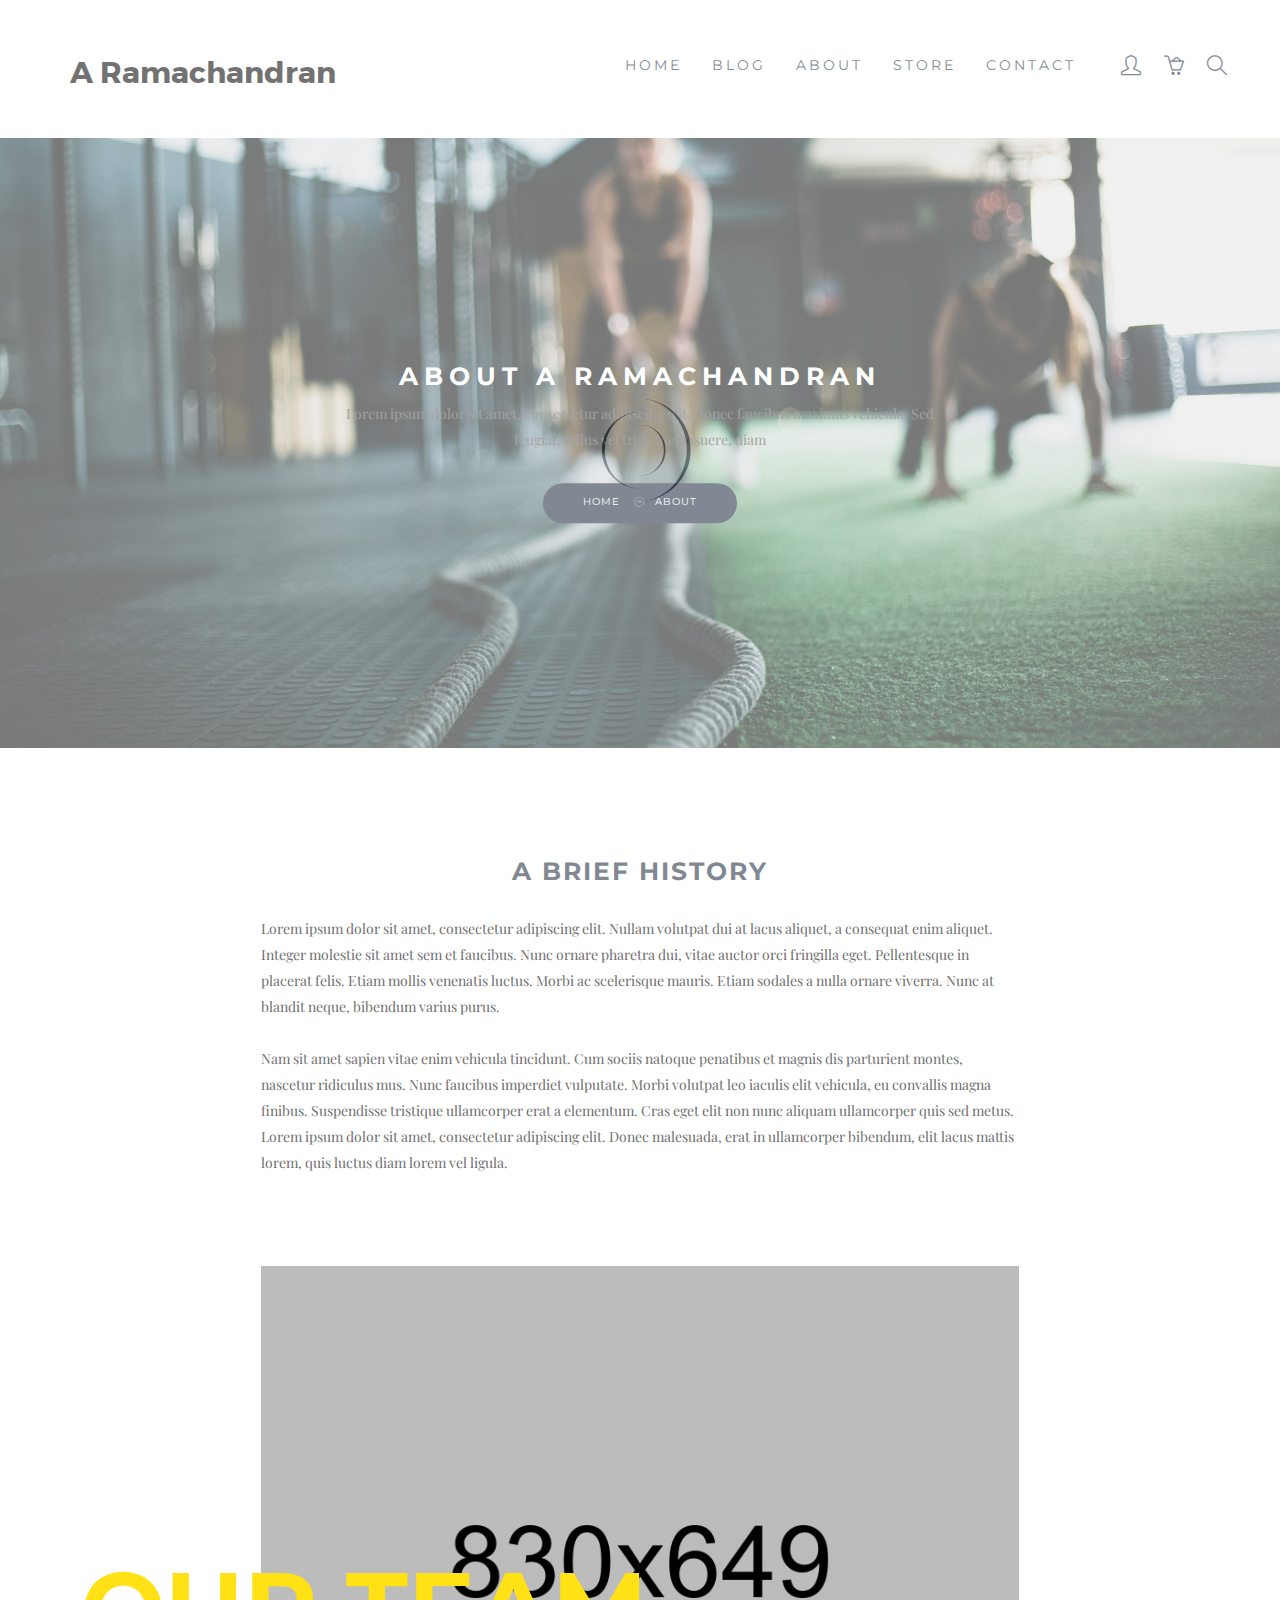
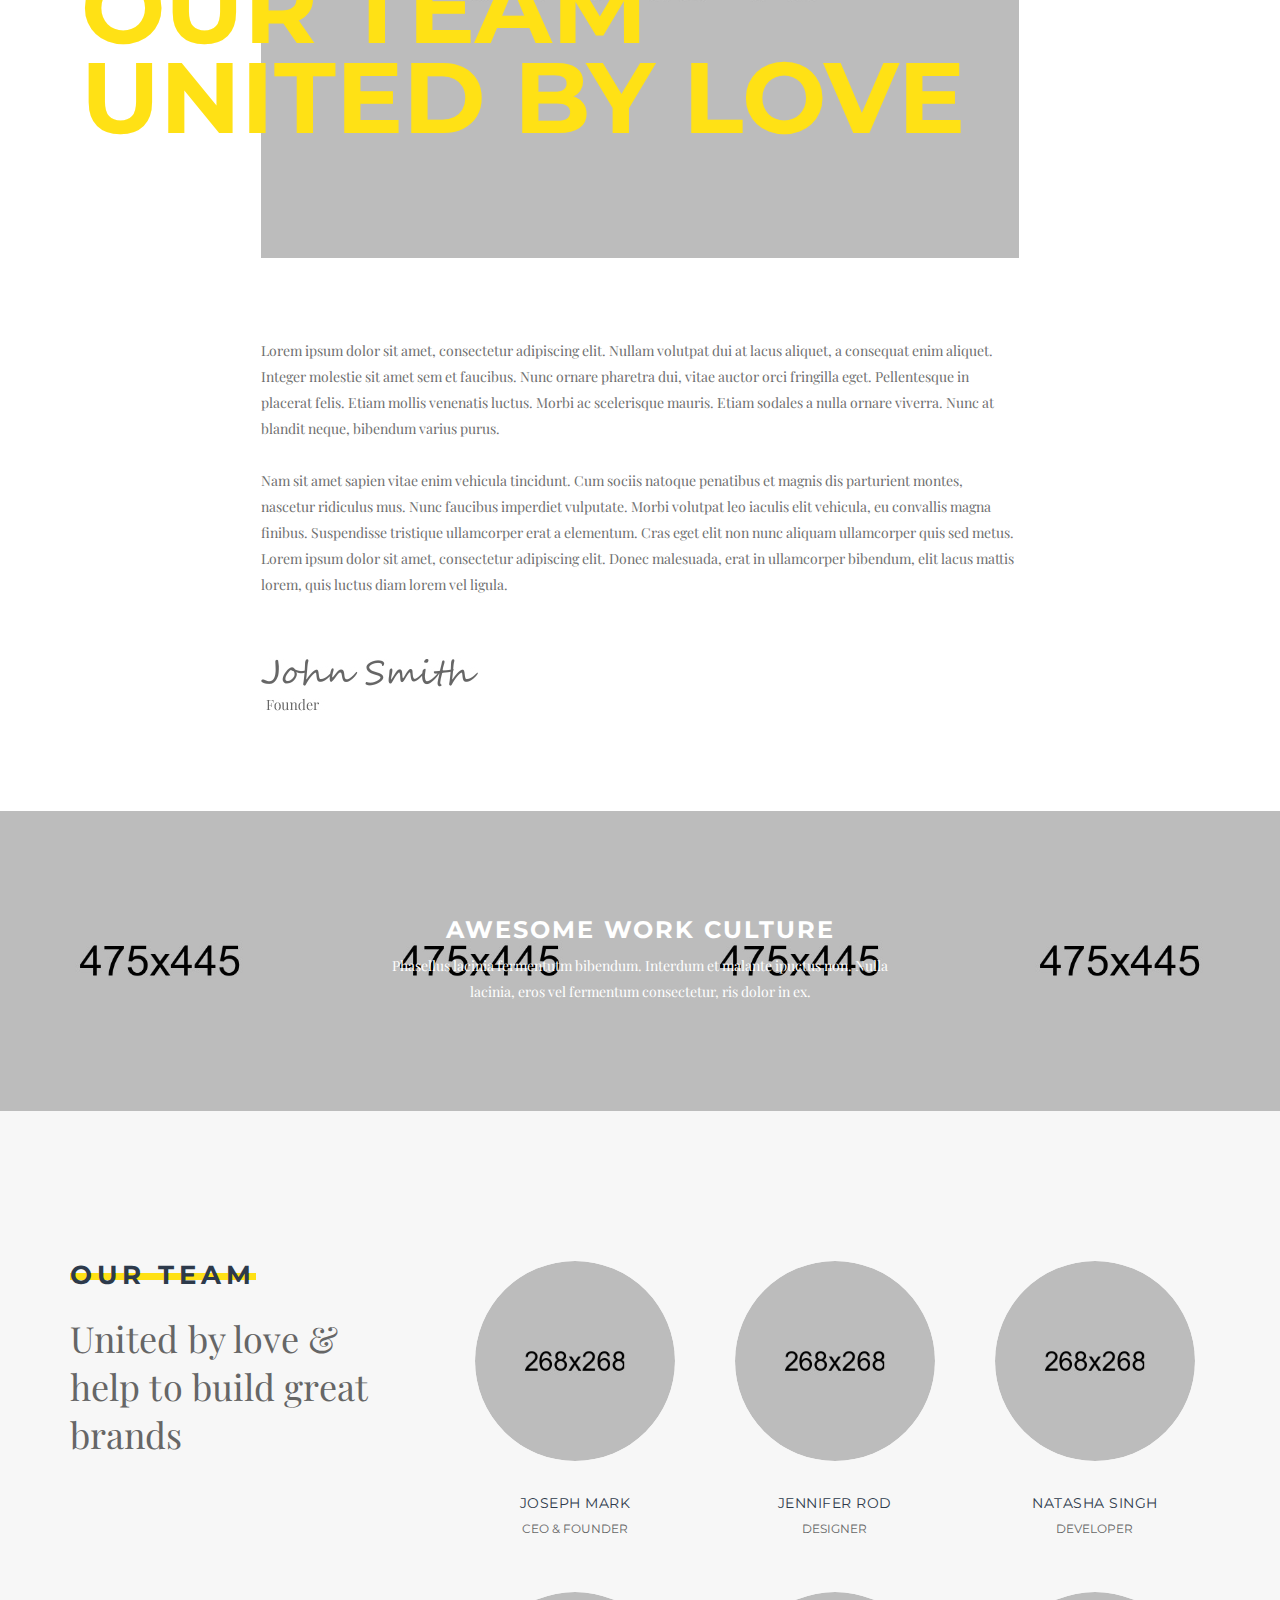
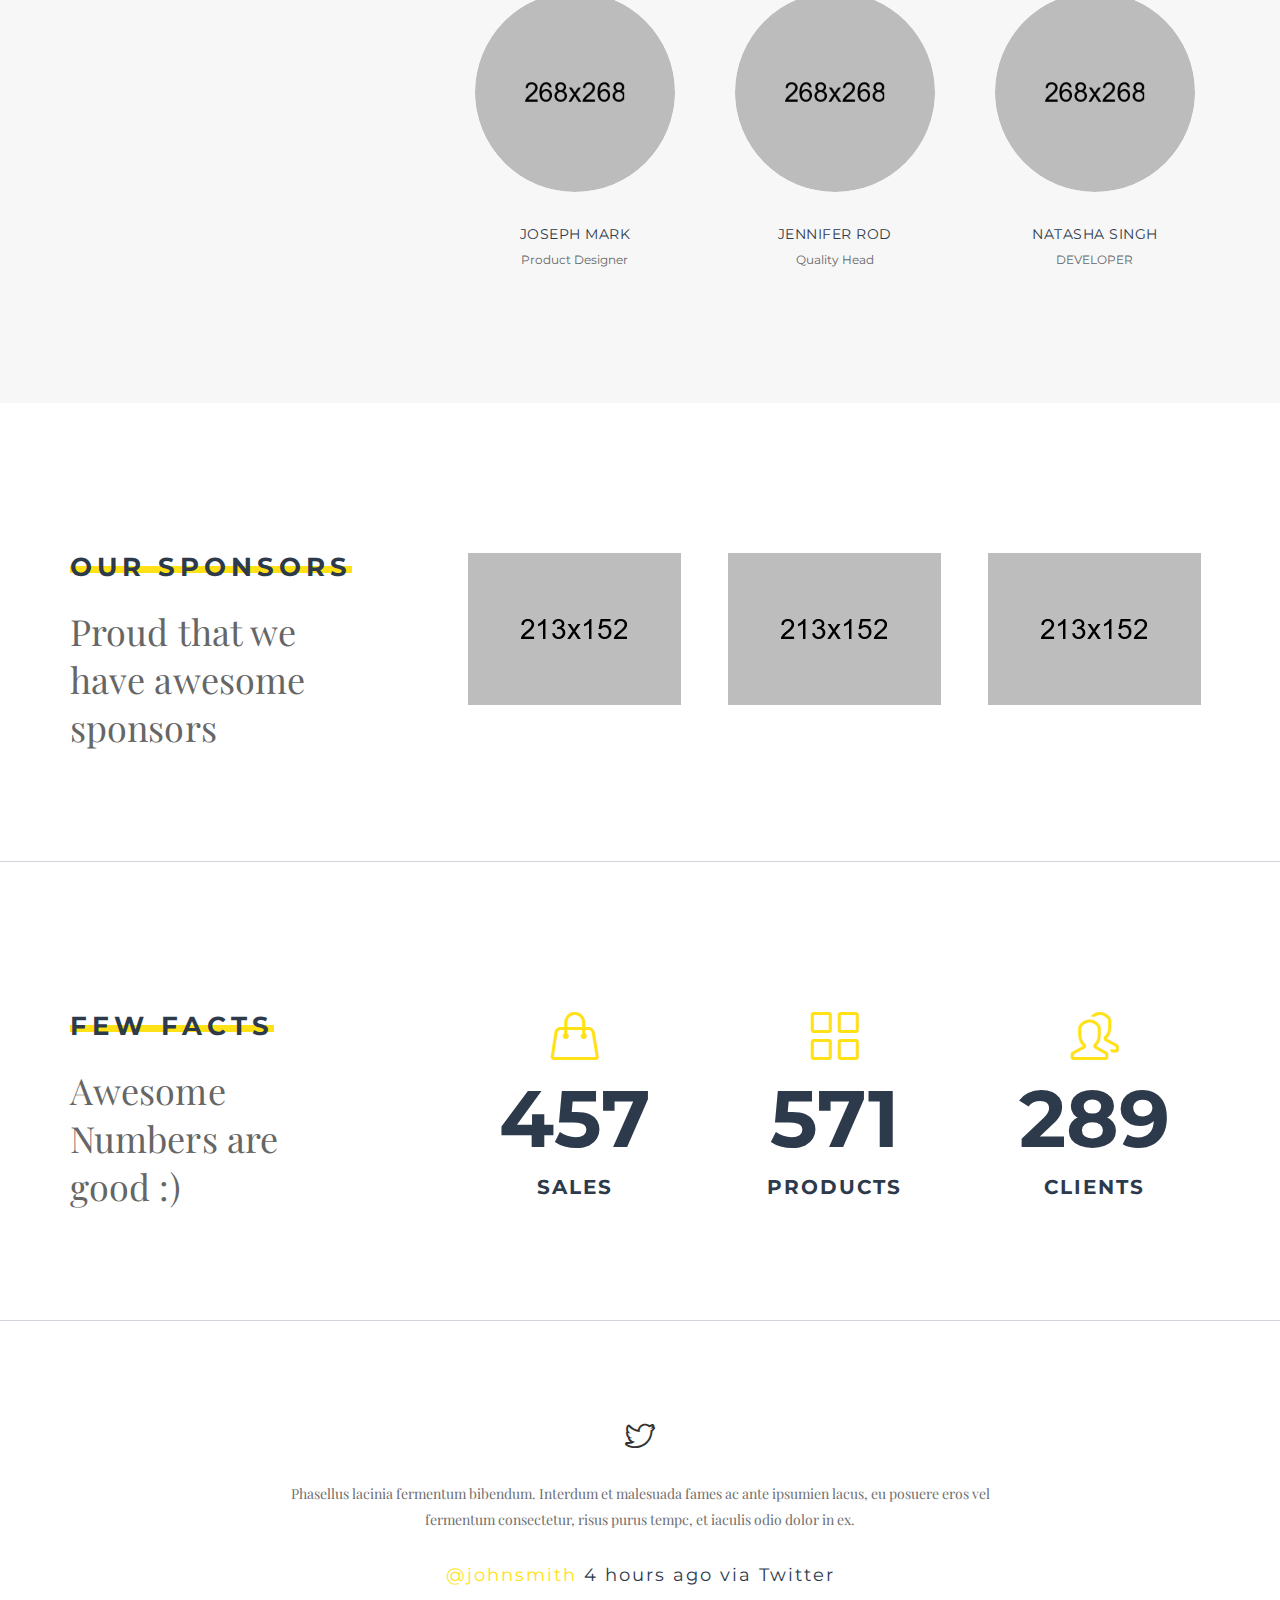
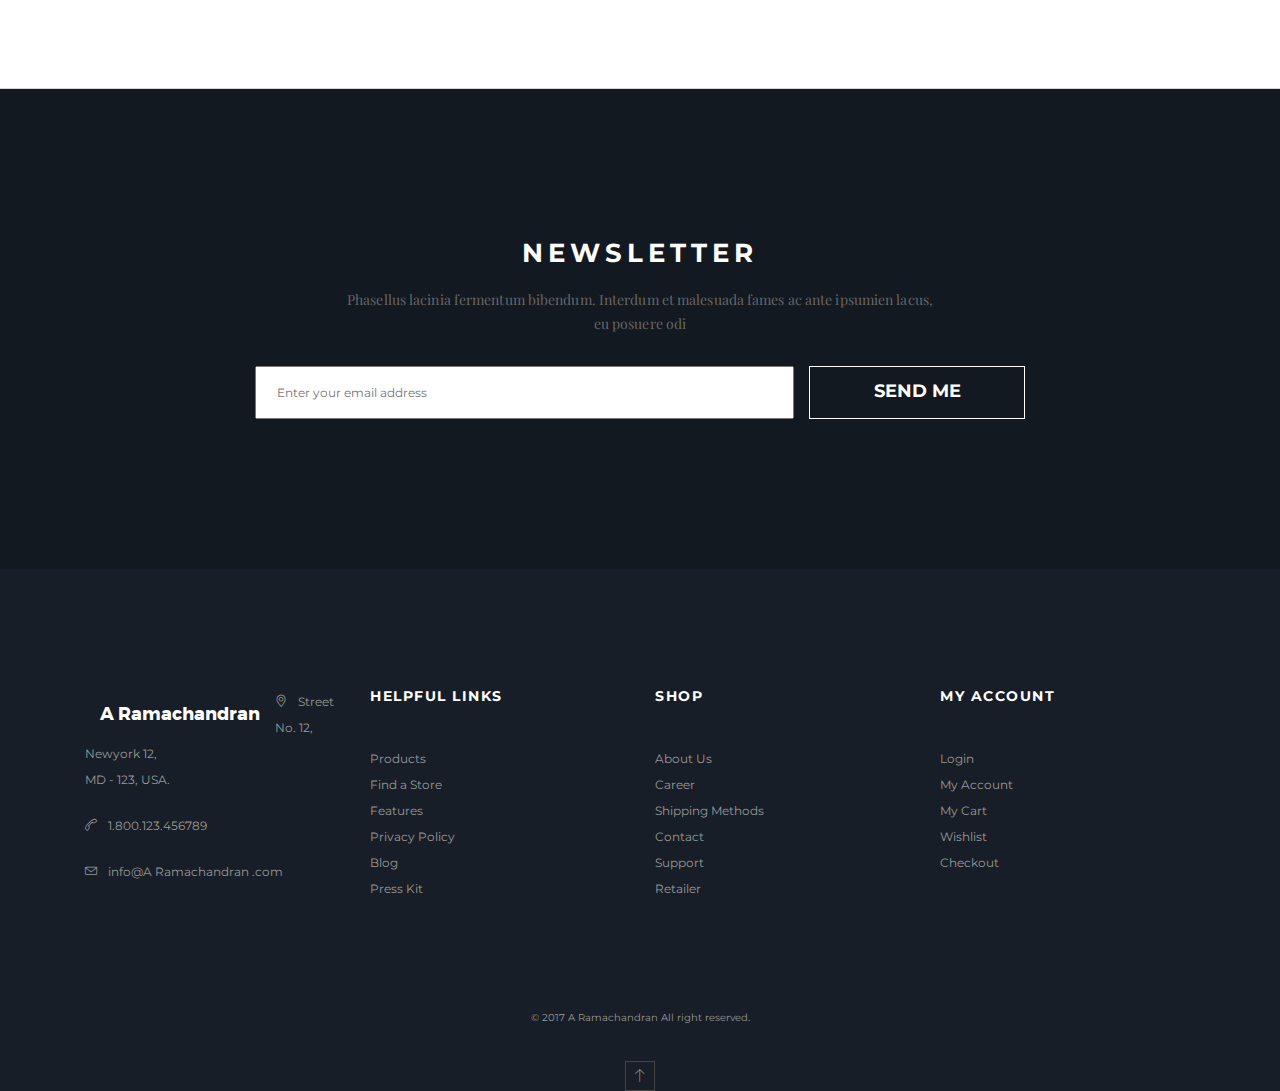
<file: about-us_02.html>
<!DOCTYPE html>
<html lang="en">
<head>
<meta charset="utf-8">
<meta http-equiv="X-UA-Compatible" content="IE=edge">
<meta name="viewport" content="width=device-width, initial-scale=1">
<meta name="description" content="">
<meta name="author" content="M_Adnan">
<title>A Ramachandran   </title>

<!-- SLIDER REVOLUTION 4.x CSS SETTINGS -->
<link rel="stylesheet" type="text/css" href="rs-plugin/css/settings.css" media="screen" />

<!-- Bootstrap Core CSS -->
<link href="css/bootstrap.min.css" rel="stylesheet">

<!-- Custom CSS -->
<link href="css/font-awesome.min.css" rel="stylesheet" type="text/css">
<link href="css/ionicons.min.css" rel="stylesheet">
<link href="css/main.css" rel="stylesheet">
<link href="css/style.css" rel="stylesheet">
<link href="css/responsive.css" rel="stylesheet">

<!-- JavaScripts -->
<script src="js/modernizr.js"></script>

<!-- Online Fonts -->
<link href='https://fonts.googleapis.com/css?family=Montserrat:400,700' rel='stylesheet' type='text/css'>
<link href='https://fonts.googleapis.com/css?family=Playfair+Display:400,700,900' rel='stylesheet' type='text/css'>

<!-- HTML5 Shim and Respond.js IE8 support of HTML5 elements and media queries -->
<!-- WARNING: Respond.js doesn't work if you view the page via file:// -->
<!--[if lt IE 9]>
    <script src="https://oss.maxcdn.com/libs/html5shiv/3.7.0/html5shiv.js"></script>
    <script src="https://oss.maxcdn.com/libs/respond.js/1.4.2/respond.min.js"></script>
<![endif]-->

</head>
<body>

<!-- LOADER -->
<div id="loader">
  <div class="position-center-center">
    <div class="ldr"></div>
  </div>
</div>

<!-- Wrap -->
<div id="wrap"> 
  
  <!-- header -->
  <header>
    <div class="sticky">
      <div class="container"> 
        
        <!-- Logo -->
        <div class="logo"> <a href="index.html" class="navbar-brand big-size font-extra-bold">A Ramachandran</a>  </div>
        <nav class="navbar ownmenu">
          <div class="navbar-header">
            <button type="button" class="navbar-toggle collapsed" data-toggle="collapse" data-target="#nav-open-btn" aria-expanded="false"> <span class="sr-only">Toggle navigation</span> <span class="icon-bar"><i class="fa fa-navicon"></i></span> </button>
          </div>
          
           <!-- NAV -->
           <div class="collapse navbar-collapse" id="nav-open-btn">
            <ul class="nav">
              <li > <a href="index.html">Home</a> </li>

              <li> <a href="blog-list_03.html">Blog </a> </li>
              

              
              <!-- <li class="dropdown"> <a href="#." class="dropdown-toggle" data-toggle="dropdown">Pages</a>
                <ul class="dropdown-menu">
                  <li> <a href="shop_01.html">Shop 01 </a> </li>
                  <li> <a href="shop_02.html">Shop 02</a> </li>
                  <li> <a href="shop_03.html">Shop 03 </a> </li>
                  <li> <a href="shop_04.html">Shop 04 </a> </li>
                  <li> <a href="product-detail_01.html">Product Detail 01</a> </li>
                  <li> <a href="product-detail_02.html">Product Detail 02</a> </li>
                  <li> <a href="shopping-cart.html">Shopping Cart</a> </li>
                  <li> <a href="checkout.html">Checkout</a> </li>
                  <li> <a href="about-us_01.html">About 01</a> </li>
                  <li> <a href="about-us_02.html">About 02</a> </li>
                  <li> <a href="contact.html">Contact</a> </li>
                  <li> <a href="blog-list_01.html">Blog List 01</a> </li>
                  <li> <a href="blog-list_02.html">Blog List 02</a> </li>
                  <li> <a href="blog-list_03.html">Blog List 03 </a> </li>
                  <li> <a href="blog-detail_01.html">Blog Detail 01 </a> </li>
                </ul>
              </li> -->
              <li> <a href="about-us_02.html">About </a> </li>
              
              <!-- Two Link Option -->
              <!-- <li class="dropdown"> <a href="#." class="dropdown-toggle" data-toggle="dropdown">Designer</a>
                <div class="dropdown-menu two-option">
                  <div class="row">
                    <ul class="col-sm-6">
                      <li> <a href="shop_01.html">summer store</a></li>
                      <li> <a href="shop_01.html"> sarees</a></li>
                      <li> <a href="shop_01.html"> kurtas</a></li>
                      <li> <a href="shop_01.html"> shorts & tshirts</a></li>
                      <li> <a href="shop_01.html"> winter wear</a></li>
                      <li> <a href="shop_01.html"> jeans</a></li>
                      <li> <a href="shop_01.html"> bra</a></li>
                      <li> <a href="shop_01.html"> babydools</a> </li>
                    </ul>
                    <ul class="col-sm-6">
                      <li> <a href="shop_01.html">deodornts</a></li>
                      <li> <a href="shop_01.html"> skin care</a></li>
                      <li> <a href="shop_01.html"> make up</a></li>
                      <li> <a href="shop_01.html"> watch</a></li>
                      <li> <a href="shop_01.html"> siting bags</a></li>
                      <li> <a href="shop_01.html"> totes</a></li>
                      <li> <a href="shop_01.html"> gold rings</a></li>
                      <li> <a href="shop_01.html"> jewellery</a> </li>
                    </ul>
                  </div>
                </div>
              </li> -->
              
              <!-- MEGA MENU -->
              <li class="dropdown megamenu"> <a href="shop_01.html" class="dropdown-toggle" data-toggle="dropdown">store</a>
                <div class="dropdown-menu">
                  <div class="row"> 
                    
                    <!-- Shop Pages -->
                    <!-- <div class="col-md-3">
                      <h6>Shop Pages</h6>
                      <ul>
                        <li> <a href="shop_01.html">Shop 01 </a> </li>
                        <li> <a href="shop_02.html">Shop 02</a> </li>
                        <li> <a href="shop_03.html">Shop 03 </a> </li>
                        <li> <a href="shop_04.html">Shop 04 </a> </li>
                        <li> <a href="product-detail_01.html">Product Detail 01</a> </li>
                        <li> <a href="product-detail_02.html">Product Detail 02</a> </li>
                        <li> <a href="shopping-cart.html">Shopping Cart</a> </li>
                        <li> <a href="checkout.html">Checkout</a> </li>
                      </ul>
                    </div>
                     -->
                    <!-- TOp Rate Products -->
                    <div class="col-md-4">
                      <h6>TOp Rate Products</h6>
                      <div class="top-rated">
                        <ul>
                          <li>
                            <div class="media-left">
                              <div class="cart-img"> <a href="#"> <img class="media-object img-responsive" src="img/fur/4woodenJwelBox/Wooden old style storage box/IMG_4040.PNG" alt="..."> </a> </div>
                            </div>
                            <div class="media-body">
                              <h6 class="media-heading">WOOD CHAIR</h6>
                              <div class="stars"> <i class="fa fa-star"></i> <i class="fa fa-star"></i> <i class="fa fa-star"></i> <i class="fa fa-star"></i> <i class="fa fa-star"></i> </div>
                              <span class="price">129.00 USD</span> </div>
                          </li>
                          <li>
                            <div class="media-left">
                              <div class="cart-img"> <a href="#"> <img class="media-object img-responsive" src="img/fur/5Woodenshelf/vt_2426baaa-9956-4135-a277-89471e593e80_2048x.webp" alt="..."> </a> </div>
                            </div>
                            <div class="media-body">
                              <h6 class="media-heading">STOOL</h6>
                              <div class="stars"> <i class="fa fa-star"></i> <i class="fa fa-star"></i> <i class="fa fa-star"></i> <i class="fa fa-star"></i> <i class="fa fa-star"></i> </div>
                              <span class="price">129.00 USD</span> </div>
                          </li>
                          <li>
                            <div class="media-left">
                              <div class="cart-img"> <a href="#"> <img class="media-object img-responsive" src="img/fur/IMG_4862.JPG" alt="..."> </a> </div>
                            </div>
                            <div class="media-body">
                              <h6 class="media-heading">WOOD SPOON</h6>
                              <div class="stars"> <i class="fa fa-star"></i> <i class="fa fa-star"></i> <i class="fa fa-star"></i> <i class="fa fa-star"></i> <i class="fa fa-star"></i> </div>
                              <span class="price">129.00 USD</span> </div>
                          </li>
                        </ul>
                      </div>
                    </div>
                    
                    <!-- New Arrival -->
                    <div class="col-md-5">
                      <h5>NEW ARRIVAL 2016 <span>(Best Collection)</span></h5>
                      <img class="nav-img" src="images/nav-img.png" alt="" >
                      <p>Lorem ipsum dolor sit amet,<br>
                        consectetur adipiscing elit. <br>
                        Donec faucibus maximus<br>
                        vehicula.</p>
                      <a href="shop_01.html" class="btn btn-small btn-round">SHOP NOW</a> </div>
                  </div>
                </div>
              </li>
              <li> <a href="contact.html"> contact</a> </li>
            </ul>
          </div>
          
          <!-- Nav Right -->
          <div class="nav-right">
            <ul class="navbar-right">
              
              <!-- USER INFO -->
              <li class="dropdown user-acc"> <a href="#" class="dropdown-toggle" data-toggle="dropdown" role="button" ><i class="icon-user"></i> </a>
                <ul class="dropdown-menu">
                  <li>
                    <h6>HELLO! Jhon Smith</h6>
                  </li>
                  <li><a href="#">MY CART</a></li>
                  <li><a href="#">ACCOUNT INFO</a></li>
                  <li><a href="#">LOG OUT</a></li>
                </ul>
              </li>
              
              <!-- USER BASKET -->
              <li class="dropdown user-basket"> <a href="#" class="dropdown-toggle" data-toggle="dropdown" role="button" aria-haspopup="true" aria-expanded="true"><i class="icon-basket-loaded"></i> </a>
                <ul class="dropdown-menu">
                  <li>
                    <div class="media-left">
                      <div class="cart-img"> <a href="#"> <img class="media-object img-responsive" src="images/cart-img-1.jpg" alt="..."> </a> </div>
                    </div>
                    <div class="media-body">
                      <h6 class="media-heading">WOOD CHAIR</h6>
                      <span class="price">129.00 USD</span> <span class="qty">QTY: 01</span> </div>
                  </li>
                  <li>
                    <div class="media-left">
                      <div class="cart-img"> <a href="#"> <img class="media-object img-responsive" src="images/cart-img-2.jpg" alt="..."> </a> </div>
                    </div>
                    <div class="media-body">
                      <h6 class="media-heading">WOOD STOOL</h6>
                      <span class="price">129.00 USD</span> <span class="qty">QTY: 01</span> </div>
                  </li>
                  <li>
                    <h5 class="text-center">SUBTOTAL: 258.00 USD</h5>
                  </li>
                  <li class="margin-0">
                    <div class="row">
                      <div class="col-xs-6"> <a href="shopping-cart.html" class="btn">VIEW CART</a></div>
                      <div class="col-xs-6 "> <a href="checkout.html" class="btn">CHECK OUT</a></div>
                    </div>
                  </li>
                </ul>
              </li>
              
              <!-- SEARCH BAR -->
              <li class="dropdown"> <a href="javascript:void(0);" class="search-open"><i class=" icon-magnifier"></i></a>
                <div class="search-inside animated bounceInUp"> <i class="icon-close search-close"></i>
                  <div class="search-overlay"></div>
                  <div class="position-center-center">
                    <div class="search">
                      <form>
                        <input type="search" placeholder="Search Shop">
                        <button type="submit"><i class="icon-check"></i></button>
                      </form>
                    </div>
                  </div>
                </div>
              </li>
            </ul>
          </div>
        </nav>
      </div>
    </div>
  </header>
  
  
  <!--======= SUB BANNER =========-->
  <section class="sub-bnr" data-stellar-background-ratio="0.5" style="background:url(images/sub-bnr-bg-1.jpg) center center no-repeat">
    <div class="position-center-center">
      <div class="container">
        <h4>ABOUT A Ramachandran </h4>
        <p>Lorem ipsum dolor sit amet, consectetur adipiscing elit. Donec faucibus maximus vehicula. 
          Sed feugiat, tellus vel tristique posuere, diam</p>
        <ol class="breadcrumb">
          <li><a href="#">Home</a></li>
          <li class="active">ABOUT</li>
        </ol>
      </div>
    </div>
  </section>
  
  <!-- Content -->
  <div id="content"> 
    
    <!-- History -->
    <section class="history-block padding-top-100 padding-bottom-100">
      <div class="container">
        <div class="row">
          <div class="col-xs-10 center-block">
            <div class="col-sm-10 center-block">
              <h4>A Brief History</h4>
              <p> Lorem ipsum dolor sit amet, consectetur adipiscing elit. Nullam volutpat dui at lacus aliquet, a consequat enim aliquet. Integer molestie sit amet sem et faucibus. Nunc ornare pharetra dui, vitae auctor orci fringilla eget. Pellentesque in placerat felis. Etiam mollis venenatis luctus. Morbi ac scelerisque mauris. Etiam sodales a nulla ornare viverra. Nunc at blandit neque, bibendum varius purus. <br>
                <br>
                Nam sit amet sapien vitae enim vehicula tincidunt. Cum sociis natoque penatibus et magnis dis parturient montes, nascetur ridiculus mus. Nunc faucibus imperdiet vulputate. Morbi volutpat leo iaculis elit vehicula, eu convallis magna finibus. Suspendisse tristique ullamcorper erat a elementum. Cras eget elit non nunc aliquam ullamcorper quis sed metus. Lorem ipsum dolor sit amet, consectetur adipiscing elit. Donec malesuada, erat in ullamcorper bibendum, elit lacus mattis lorem, quis luctus diam lorem vel ligula. </p>
              
              <!-- IMG -->
              <div class="relative"> <img class="img-responsive margin-top-80 margin-bottom-80" src="images/about-img-1.jpg" alt="">
                <div class="position-center-center"> <span class="huge-text">our team
                  united by love</span> </div>
              </div>
              <p> Lorem ipsum dolor sit amet, consectetur adipiscing elit. Nullam volutpat dui at lacus aliquet, a consequat enim aliquet. Integer molestie sit amet sem et faucibus. Nunc ornare pharetra dui, vitae auctor orci fringilla eget. Pellentesque in placerat felis. Etiam mollis venenatis luctus. Morbi ac scelerisque mauris. Etiam sodales a nulla ornare viverra. Nunc at blandit neque, bibendum varius purus. <br>
                <br>
                Nam sit amet sapien vitae enim vehicula tincidunt. Cum sociis natoque penatibus et magnis dis parturient montes, nascetur ridiculus mus. Nunc faucibus imperdiet vulputate. Morbi volutpat leo iaculis elit vehicula, eu convallis magna finibus. Suspendisse tristique ullamcorper erat a elementum. Cras eget elit non nunc aliquam ullamcorper quis sed metus. Lorem ipsum dolor sit amet, consectetur adipiscing elit. Donec malesuada, erat in ullamcorper bibendum, elit lacus mattis lorem, quis luctus diam lorem vel ligula. </p>
              <img class="margin-top-50" src="images/signature.jpg" alt="" > </div>
          </div>
        </div>
      </div>
    </section>
    
    <!-- Culture BLOCK -->
    <section class="cultur-block">
      <ul>
        <li> <img src="images/cultur-img-1.jpg" alt="" > </li>
        <li> <img src="images/cultur-img-2.jpg" alt="" > </li>
        <li> <img src="images/cultur-img-3.jpg" alt="" > </li>
        <li> <img src="images/cultur-img-4.jpg" alt="" > </li>
      </ul>
      
      <!-- Culture Text -->
      <div class="position-center-center">
        <div class="container">
          <div class="col-sm-6 center-block">
            <h4>awesome work culture</h4>
            <p>Phasellus lacinia fermentutm bibendum. Interdum et malante ipuctus non. Nulla lacinia,
              eros vel fermentum consectetur, ris dolor in ex. </p>
          </div>
        </div>
      </div>
    </section>
    
    <!-- OUR TEAM -->
    <section class="our-team our-team-small  light-gray-bg padding-top-150 padding-bottom-80">
      <div class="container">
        <div class="row">
          <div class="col-lg-4"> 
            
            <!-- HEADING -->
            <div class="heading style-left">
              <h4>our Team</h4>
              <span>United by love & help to build great brands</span> </div>
          </div>
          
          <!-- TEAM -->
          <div class="col-lg-8">
            <ul class="row">
              
              <!-- Member -->
              <li class="col-md-4 text-center animate fadeInUp" data-wow-delay="0.4s">
                <article> 
                  <!-- abatar -->
                  <div class="avatar"> <img class="img-circle" src="images/team-1.jpg" alt="" > 
                    <!-- Team hover -->
                    <div class="team-hover">
                      <div class="position-center-center">
                        <div class="social-icons"> <a href="#."><i class="icon-social-facebook"></i></a> <a href="#."><i class="icon-social-twitter"></i></a> <a href="#."><i class="icon-social-dribbble"></i></a> </div>
                      </div>
                    </div>
                  </div>
                  <!-- Team Detail -->
                  <div class="team-names">
                    <h6>JOSEPH MARK</h6>
                    <p>CEO & FOUNDER</p>
                  </div>
                </article>
              </li>
              
              <!-- Member -->
              <li class="col-md-4 text-center animate fadeInUp" data-wow-delay="0.6s">
                <article> 
                  <!-- abatar -->
                  <div class="avatar"> <img class="img-circle" src="images/team-2.jpg" alt="" > 
                    <!-- Team hover -->
                    <div class="team-hover">
                      <div class="position-center-center">
                        <div class="social-icons"> <a href="#."><i class="icon-social-facebook"></i></a> <a href="#."><i class="icon-social-twitter"></i></a> <a href="#."><i class="icon-social-dribbble"></i></a> </div>
                      </div>
                    </div>
                  </div>
                  <!-- Team Detail -->
                  <div class="team-names">
                    <h6>jennifer rod</h6>
                    <p>DESIGNER</p>
                  </div>
                </article>
              </li>
              
              <!-- Member -->
              <li class="col-md-4 text-center animate fadeInUp" data-wow-delay="0.8s">
                <article> 
                  <!-- abatar -->
                  <div class="avatar"> <img class="img-circle" src="images/team-3.jpg" alt="" > 
                    <!-- Team hover -->
                    <div class="team-hover">
                      <div class="position-center-center">
                        <div class="social-icons"> <a href="#."><i class="icon-social-facebook"></i></a> <a href="#."><i class="icon-social-twitter"></i></a> <a href="#."><i class="icon-social-dribbble"></i></a> </div>
                      </div>
                    </div>
                  </div>
                  <!-- Team Detail -->
                  <div class="team-names">
                    <h6>natasha singh</h6>
                    <p>DEVELOPER</p>
                  </div>
                </article>
              </li>
              
              <!-- Member -->
              <li class="col-md-4 text-center">
                <article> 
                  <!-- abatar -->
                  <div class="avatar"> <img class="img-circle" src="images/team-4.jpg" alt="" > 
                    <!-- Team hover -->
                    <div class="team-hover">
                      <div class="position-center-center">
                        <div class="social-icons"> <a href="#."><i class="icon-social-facebook"></i></a> <a href="#."><i class="icon-social-twitter"></i></a> <a href="#."><i class="icon-social-dribbble"></i></a> </div>
                      </div>
                    </div>
                  </div>
                  <!-- Team Detail -->
                  <div class="team-names">
                    <h6>JOSEPH MARK</h6>
                    <p>Product Designer</p>
                  </div>
                </article>
              </li>
              
              <!-- Member -->
              <li class="col-md-4 text-center">
                <article> 
                  <!-- abatar -->
                  <div class="avatar"> <img class="img-circle" src="images/team-5.jpg" alt="" > 
                    <!-- Team hover -->
                    <div class="team-hover">
                      <div class="position-center-center">
                        <div class="social-icons"> <a href="#."><i class="icon-social-facebook"></i></a> <a href="#."><i class="icon-social-twitter"></i></a> <a href="#."><i class="icon-social-dribbble"></i></a> </div>
                      </div>
                    </div>
                  </div>
                  <!-- Team Detail -->
                  <div class="team-names">
                    <h6>jennifer rod</h6>
                    <p>Quality Head</p>
                  </div>
                </article>
              </li>
              
              <!-- Member -->
              <li class="col-md-4 text-center">
                <article> 
                  <!-- abatar -->
                  <div class="avatar"> <img class="img-circle" src="images/team-6.jpg" alt="" > 
                    <!-- Team hover -->
                    <div class="team-hover">
                      <div class="position-center-center">
                        <div class="social-icons"> <a href="#."><i class="icon-social-facebook"></i></a> <a href="#."><i class="icon-social-twitter"></i></a> <a href="#."><i class="icon-social-dribbble"></i></a> </div>
                      </div>
                    </div>
                  </div>
                  <!-- Team Detail -->
                  <div class="team-names">
                    <h6>natasha singh</h6>
                    <p>DEVELOPER</p>
                  </div>
                </article>
              </li>
            </ul>
          </div>
        </div>
      </div>
    </section>
    
    <!-- Client Img  -->
    <section class="client-img-2 padding-top-150 padding-bottom-80">
      <div class="container">
        <div class="row">
          <div class="col-lg-4"> 
            
            <!-- HEADING -->
            <div class="heading style-left">
              <h4>our sponsors</h4>
              <span>Proud that we have awesome sponsors</span> </div>
          </div>
          
          <!-- TEAM -->
          <div class="col-lg-8">
            <ul class="row">
              <li class="col-sm-4"> <img src="images/c-mg-1.png" alt=""> </li>
              <li class="col-sm-4"> <img src="images/c-mg-2.png" alt=""> </li>
              <li class="col-sm-4"> <img src="images/c-mg-3.png" alt=""> </li>
            </ul>
          </div>
        </div>
      </div>
    </section>
    
    <!-- Client Img  -->
    <section class="fun-facts padding-top-150 padding-bottom-80">
      <div class="container">
        <div class="row">
          <div class="col-lg-4"> 
            
            <!-- HEADING -->
            <div class="heading style-left padding-right-20">
              <h4>few Facts</h4>
              <span>Awesome Numbers are good :)</span> </div>
          </div>
          
          <!-- FUN FACTS -->
          <div class="col-lg-8">
            <ul class="row">
              
              <!-- SALES -->
              <li class="col-sm-4"> <i class="icon-handbag"></i> <span>457</span>
                <h5>sales</h5>
              </li>
              
              <!-- Products -->
              <li class="col-sm-4"> <i class="icon-grid"></i> <span>571</span>
                <h5>products</h5>
              </li>
              
              <!-- Clients -->
              <li class="col-sm-4"> <i class="icon-users"></i> <span>289</span>
                <h5>clients</h5>
              </li>
            </ul>
          </div>
        </div>
      </div>
    </section>
    
    <!-- TWEET -->
    <section class="tweet padding-top-100 padding-bottom-100">
      <div class="container">
        <div class="col-md-8 center-block"> <i class="icon-social-twitter"></i>
          <p>Phasellus lacinia fermentum bibendum. Interdum et malesuada fames ac ante ipsumien lacus, eu posuere 
            eros vel fermentum consectetur, risus purus tempc, et iaculis odio dolor in ex. </p>
          <span><span class="primary-color">@johnsmith</span> 4 hours ago via Twitter</span> </div>
      </div>
    </section>
    
    <!-- News Letter -->
    <section class="news-letter padding-top-150 padding-bottom-150">
      <div class="container">
        <div class="heading light-head text-center margin-bottom-30">
          <h4>NEWSLETTER</h4>
          <span>Phasellus lacinia fermentum bibendum. Interdum et malesuada fames ac ante ipsumien lacus, eu posuere odi </span> </div>
        <form>
          <input type="email" placeholder="Enter your email address" required>
          <button type="submit">SEND ME</button>
        </form>
      </div>
    </section>
  </div>
  
  <!--======= FOOTER =========-->
  <footer>
    <div class="container"> 
      
      <!-- ABOUT Location -->
      <div class="col-md-3">
        <div class="about-footer"> <a href="index.html" class="navbar-brand text-white font-extra-bold">A Ramachandran</a>
          <p><i class="icon-pointer"></i> Street No. 12, Newyork 12, <br>
            MD - 123, USA.</p>
          <p><i class="icon-call-end"></i> 1.800.123.456789</p>
          <p><i class="icon-envelope"></i> info@A Ramachandran .com</p>
        </div>
      </div>
      
      <!-- HELPFUL LINKS -->
      <div class="col-md-3">
        <h6>HELPFUL LINKS</h6>
        <ul class="link">
          <li><a href="#."> Products</a></li>
          <li><a href="#."> Find a Store</a></li>
          <li><a href="#."> Features</a></li>
          <li><a href="#."> Privacy Policy</a></li>
          <li><a href="#."> Blog</a></li>
          <li><a href="#."> Press Kit </a></li>
        </ul>
      </div>
      
      <!-- SHOP -->
      <div class="col-md-3">
        <h6>SHOP</h6>
        <ul class="link">
          <li><a href="#."> About Us</a></li>
          <li><a href="#."> Career</a></li>
          <li><a href="#."> Shipping Methods</a></li>
          <li><a href="#."> Contact</a></li>
          <li><a href="#."> Support</a></li>
          <li><a href="#."> Retailer</a></li>
        </ul>
      </div>
      
      <!-- MY ACCOUNT -->
      <div class="col-md-3">
        <h6>MY ACCOUNT</h6>
        <ul class="link">
          <li><a href="#."> Login</a></li>
          <li><a href="#."> My Account</a></li>
          <li><a href="#."> My Cart</a></li>
          <li><a href="#."> Wishlist</a></li>
          <li><a href="#."> Checkout</a></li>
        </ul>
      </div>
      
      <!-- Rights -->
      
      <div class="rights">
        <p>©  2017 A Ramachandran  All right reserved. </p>
        <div class="scroll"> <a href="#wrap" class="go-up"><i class="lnr lnr-arrow-up"></i></a> </div>
      </div>
    </div>
  </footer>
</div>
<script src="js/jquery-1.11.3.min.js"></script> 
<script src="js/bootstrap.min.js"></script> 
<script src="js/own-menu.js"></script> 
<script src="js/jquery.lighter.js"></script> 
<script src="js/owl.carousel.min.js"></script> 

<!-- SLIDER REVOLUTION 4.x SCRIPTS  --> 
<script type="text/javascript" src="rs-plugin/js/jquery.tp.t.min.js"></script> 
<script type="text/javascript" src="rs-plugin/js/jquery.tp.min.js"></script> 
<script src="js/main.js"></script> 

<!-- Begin Map Script --> 
<script type='text/javascript' src='http://maps.google.com/maps/api/js?sensor=false'></script> 
<script type="text/javascript">
/*==========  Map  ==========*/
var map;
function initialize_map() {
if ($('#map').length) {
	var myLatLng = new google.maps.LatLng(-37.814199, 144.961560);
	var mapOptions = {
		zoom: 17,
		center: myLatLng,
		scrollwheel: false,
		panControl: false,
		zoomControl: true,
		scaleControl: false,
		mapTypeControl: false,
		streetViewControl: false
	};
	map = new google.maps.Map(document.getElementById('map'), mapOptions);
	var marker = new google.maps.Marker({
		position: myLatLng,
		map: map,
		tittle: 'Envato',
		icon: './images/map-locator.png'
	});
} else {
	return false;
}}
google.maps.event.addDomListener(window, 'load', initialize_map);
</script>
</body>
</html>
</file>
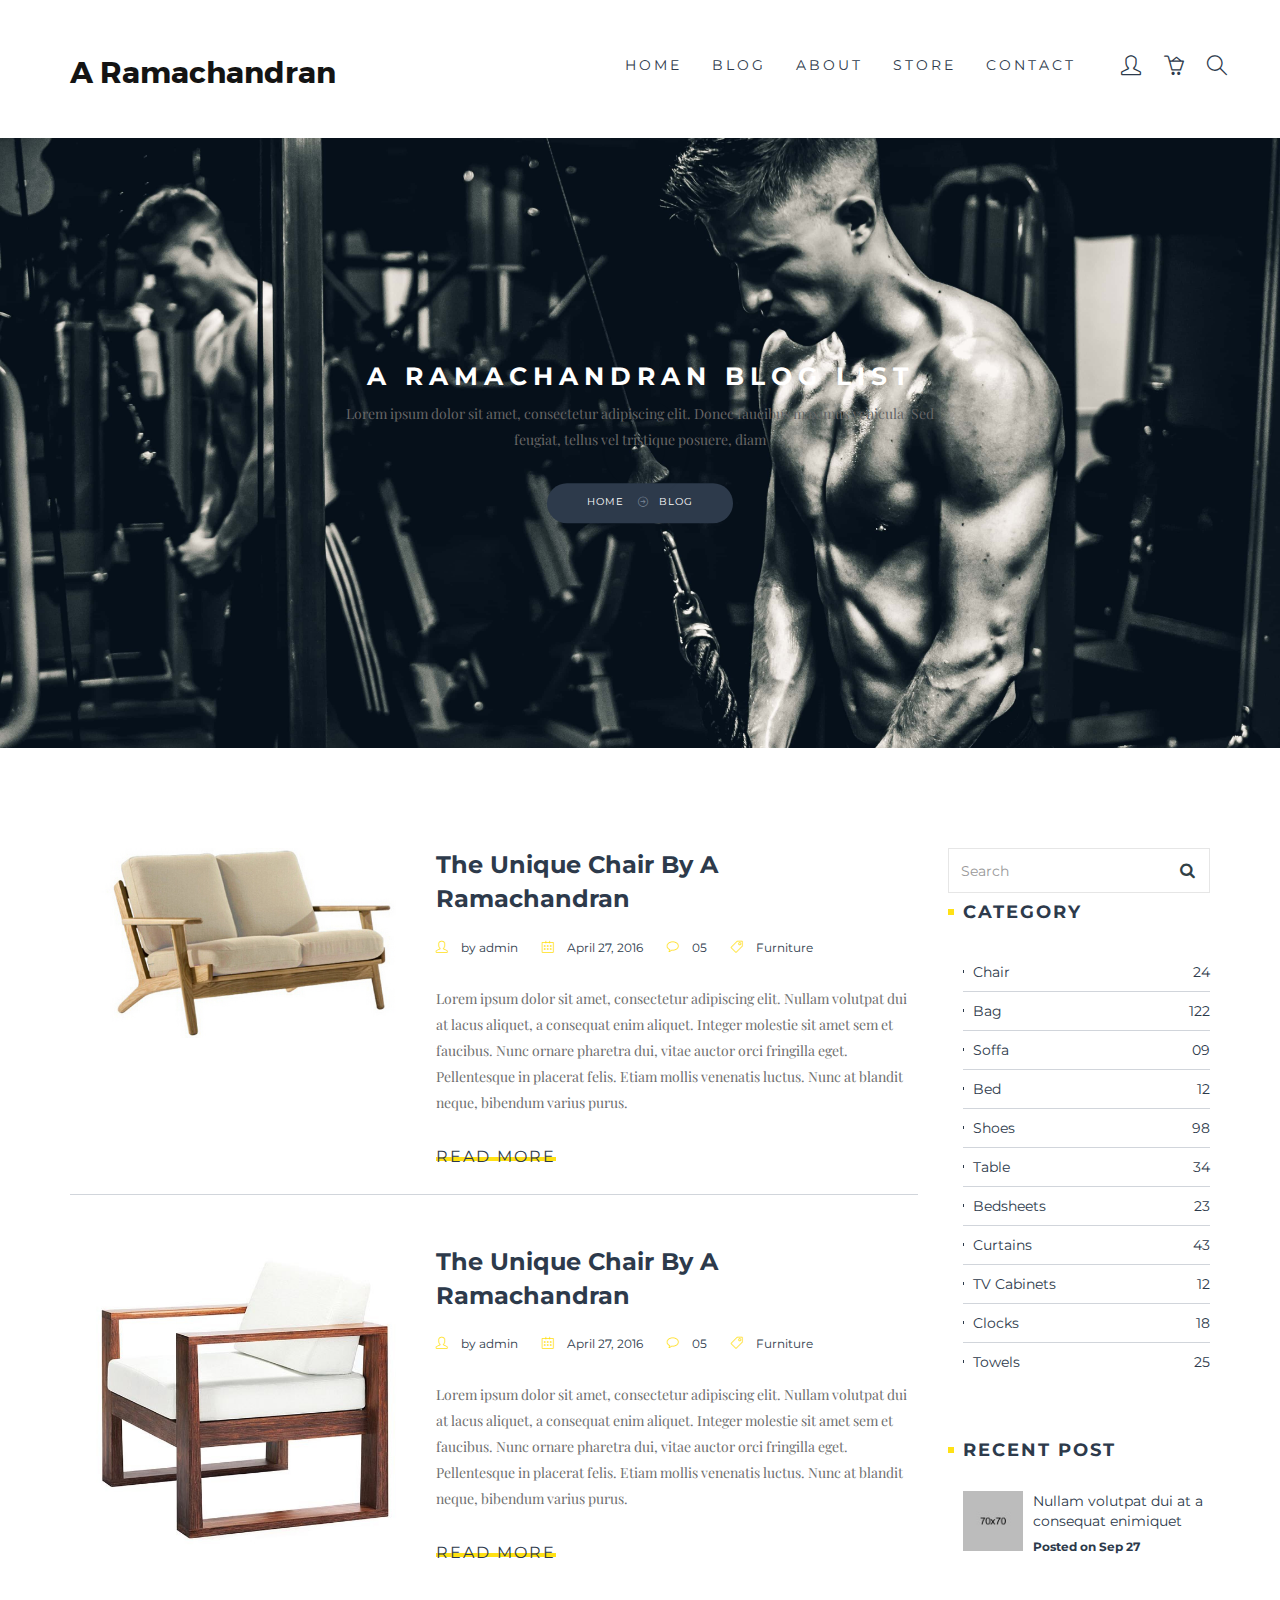
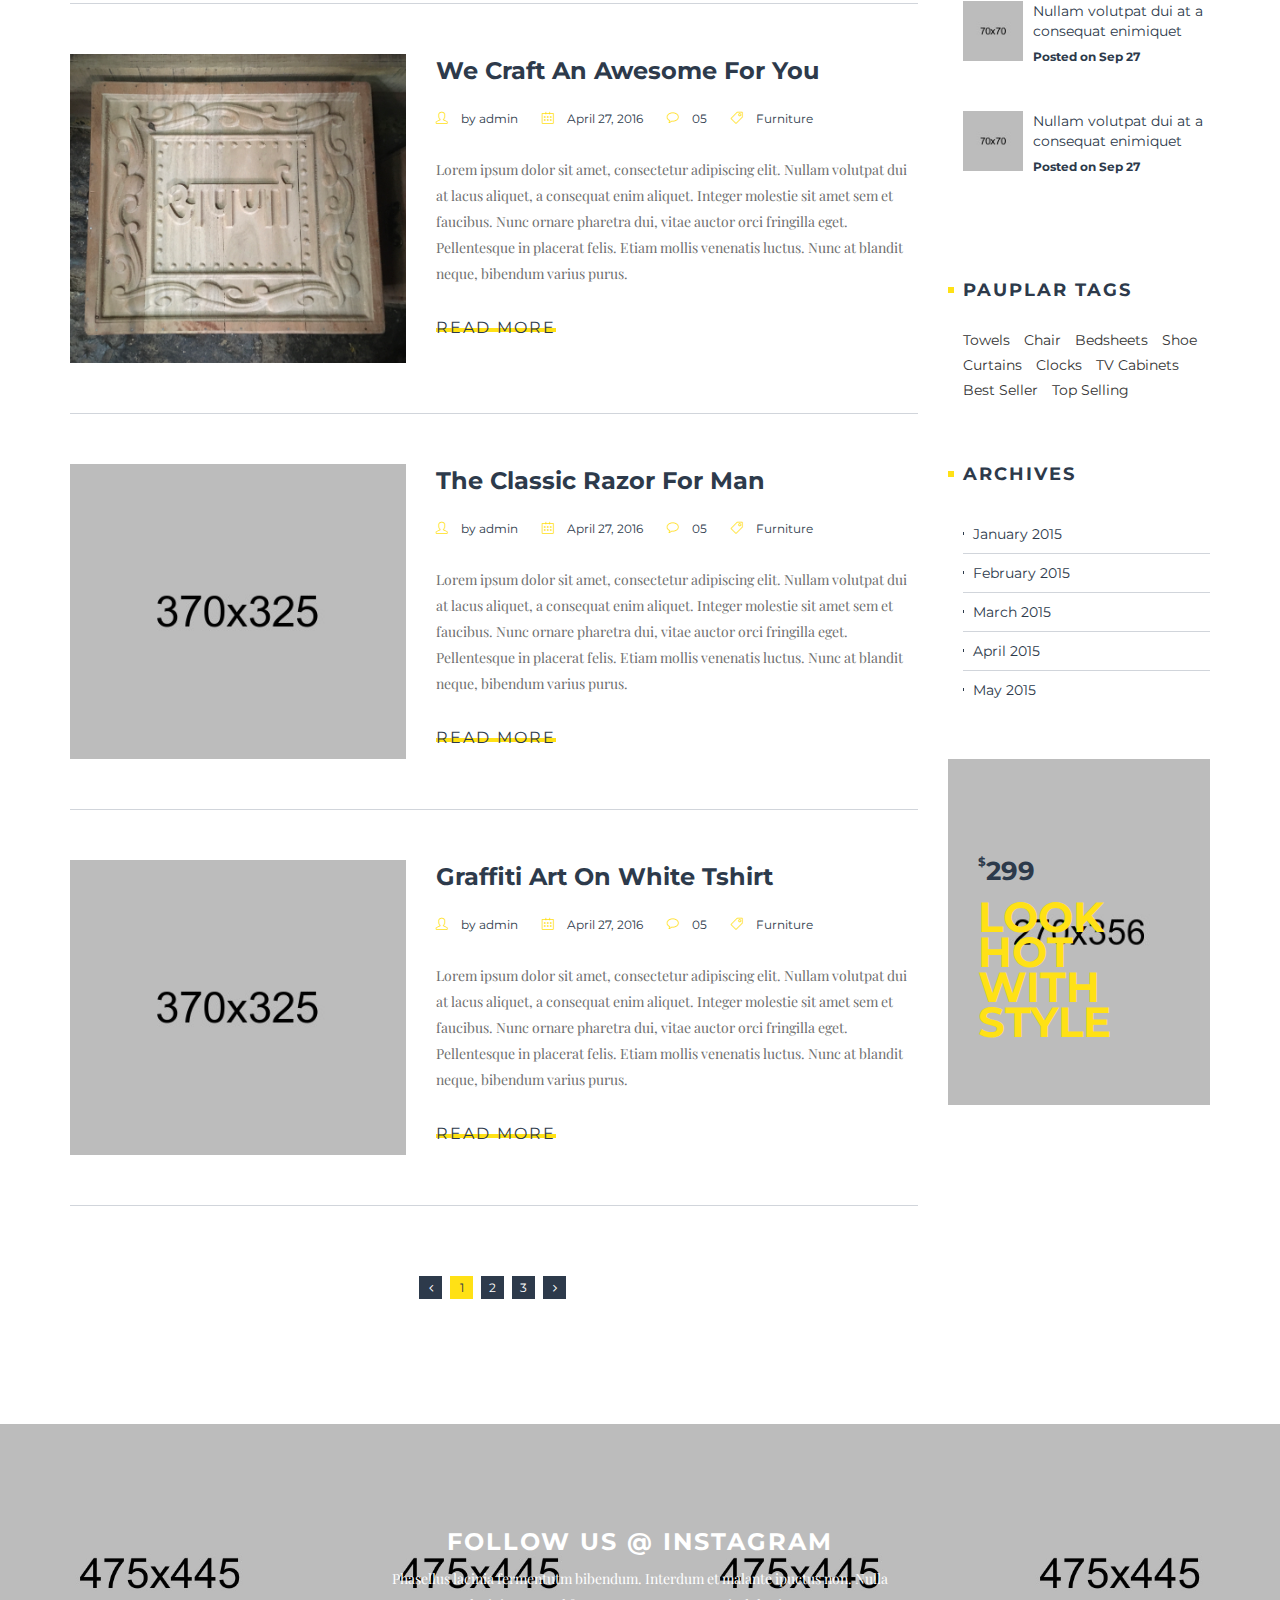
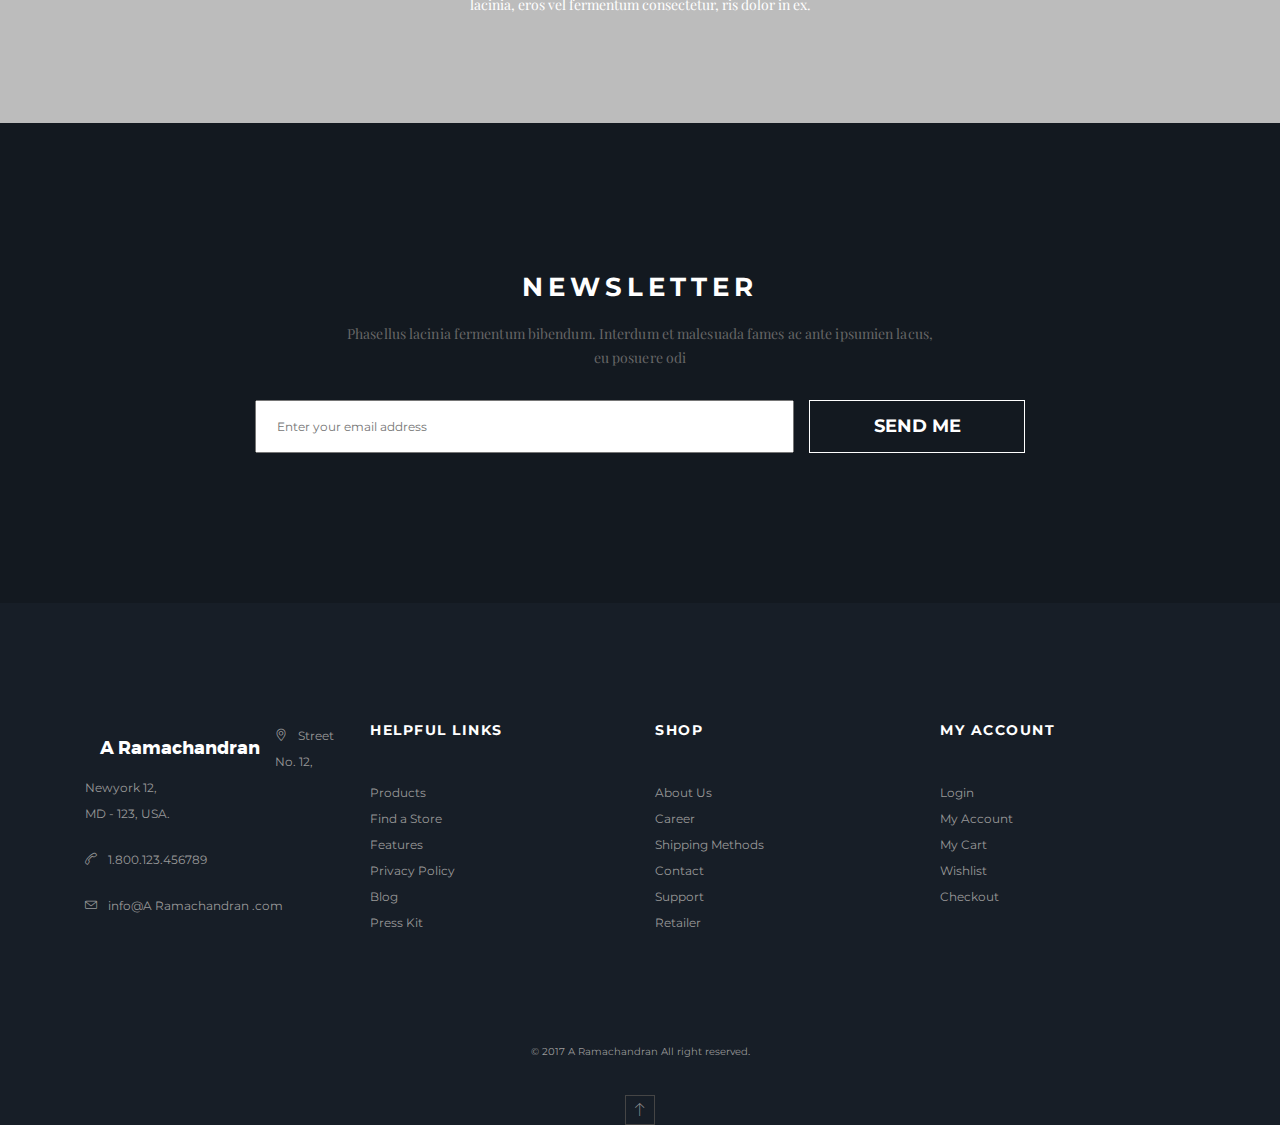
<file: blog-list_03.html>
<!DOCTYPE html>
<html lang="en">
<head>
<meta charset="utf-8">
<meta http-equiv="X-UA-Compatible" content="IE=edge">
<meta name="viewport" content="width=device-width, initial-scale=1">
<meta name="description" content="">
<meta name="author" content="M_Adnan">
<title>A Ramachandran   </title>

<!-- SLIDER REVOLUTION 4.x CSS SETTINGS -->
<link rel="stylesheet" type="text/css" href="rs-plugin/css/settings.css" media="screen" />

<!-- Bootstrap Core CSS -->
<link href="css/bootstrap.min.css" rel="stylesheet">

<!-- Custom CSS -->
<link href="css/font-awesome.min.css" rel="stylesheet" type="text/css">
<link href="css/ionicons.min.css" rel="stylesheet">
<link href="css/main.css" rel="stylesheet">
<link href="css/style.css" rel="stylesheet">
<link href="css/responsive.css" rel="stylesheet">

<!-- JavaScripts -->
<script src="js/modernizr.js"></script>

<!-- Online Fonts -->
<link href='https://fonts.googleapis.com/css?family=Montserrat:400,700' rel='stylesheet' type='text/css'>
<link href='https://fonts.googleapis.com/css?family=Playfair+Display:400,700,900' rel='stylesheet' type='text/css'>

<!-- HTML5 Shim and Respond.js IE8 support of HTML5 elements and media queries -->
<!-- WARNING: Respond.js doesn't work if you view the page via file:// -->
<!--[if lt IE 9]>
    <script src="https://oss.maxcdn.com/libs/html5shiv/3.7.0/html5shiv.js"></script>
    <script src="https://oss.maxcdn.com/libs/respond.js/1.4.2/respond.min.js"></script>
<![endif]-->

</head>
<body>

<!-- LOADER -->
<div id="loader">
  <div class="position-center-center">
    <div class="ldr"></div>
  </div>
</div>

<!-- Wrap -->
<div id="wrap"> 
  
  <!-- header -->
  <header>
    <div class="sticky">
      <div class="container"> 
        
        <!-- Logo -->
        <div class="logo"> <a href="index.html" class="navbar-brand big-size font-extra-bold">A Ramachandran</a>  </div>
        <nav class="navbar ownmenu">
          <div class="navbar-header">
            <button type="button" class="navbar-toggle collapsed" data-toggle="collapse" data-target="#nav-open-btn" aria-expanded="false"> <span class="sr-only">Toggle navigation</span> <span class="icon-bar"><i class="fa fa-navicon"></i></span> </button>
          </div>
          
           <!-- NAV -->
           <div class="collapse navbar-collapse" id="nav-open-btn">
            <ul class="nav">
              <li > <a href="index.html">Home</a> </li>

              <li> <a href="blog-list_03.html">Blog </a> </li>
              

              <!-- <li class="dropdown"> <a href="#." class="dropdown-toggle" data-toggle="dropdown">Pages</a>
                <ul class="dropdown-menu">
                  <li> <a href="shop_01.html">Shop 01 </a> </li>
                  <li> <a href="shop_02.html">Shop 02</a> </li>
                  <li> <a href="shop_03.html">Shop 03 </a> </li>
                  <li> <a href="shop_04.html">Shop 04 </a> </li>
                  <li> <a href="product-detail_01.html">Product Detail 01</a> </li>
                  <li> <a href="product-detail_02.html">Product Detail 02</a> </li>
                  <li> <a href="shopping-cart.html">Shopping Cart</a> </li>
                  <li> <a href="checkout.html">Checkout</a> </li>
                  <li> <a href="about-us_01.html">About 01</a> </li>
                  <li> <a href="about-us_02.html">About 02</a> </li>
                  <li> <a href="contact.html">Contact</a> </li>
                  <li> <a href="blog-list_01.html">Blog List 01</a> </li>
                  <li> <a href="blog-list_02.html">Blog List 02</a> </li>
                  <li> <a href="blog-list_03.html">Blog List 03 </a> </li>
                  <li> <a href="blog-detail_01.html">Blog Detail 01 </a> </li>
                </ul>
              </li> -->
              <li> <a href="about-us_02.html">About </a> </li>
              
              <!-- Two Link Option -->
              <!-- <li class="dropdown"> <a href="#." class="dropdown-toggle" data-toggle="dropdown">Designer</a>
                <div class="dropdown-menu two-option">
                  <div class="row">
                    <ul class="col-sm-6">
                      <li> <a href="shop_01.html">summer store</a></li>
                      <li> <a href="shop_01.html"> sarees</a></li>
                      <li> <a href="shop_01.html"> kurtas</a></li>
                      <li> <a href="shop_01.html"> shorts & tshirts</a></li>
                      <li> <a href="shop_01.html"> winter wear</a></li>
                      <li> <a href="shop_01.html"> jeans</a></li>
                      <li> <a href="shop_01.html"> bra</a></li>
                      <li> <a href="shop_01.html"> babydools</a> </li>
                    </ul>
                    <ul class="col-sm-6">
                      <li> <a href="shop_01.html">deodornts</a></li>
                      <li> <a href="shop_01.html"> skin care</a></li>
                      <li> <a href="shop_01.html"> make up</a></li>
                      <li> <a href="shop_01.html"> watch</a></li>
                      <li> <a href="shop_01.html"> siting bags</a></li>
                      <li> <a href="shop_01.html"> totes</a></li>
                      <li> <a href="shop_01.html"> gold rings</a></li>
                      <li> <a href="shop_01.html"> jewellery</a> </li>
                    </ul>
                  </div>
                </div>
              </li> -->
              
              <!-- MEGA MENU -->
              <li class="dropdown megamenu"> <a href="shop_01.html" class="dropdown-toggle" data-toggle="dropdown">store</a>
                <div class="dropdown-menu">
                  <div class="row"> 
                    
                    <!-- Shop Pages -->
                    <!-- <div class="col-md-3">
                      <h6>Shop Pages</h6>
                      <ul>
                        <li> <a href="shop_01.html">Shop 01 </a> </li>
                        <li> <a href="shop_02.html">Shop 02</a> </li>
                        <li> <a href="shop_03.html">Shop 03 </a> </li>
                        <li> <a href="shop_04.html">Shop 04 </a> </li>
                        <li> <a href="product-detail_01.html">Product Detail 01</a> </li>
                        <li> <a href="product-detail_02.html">Product Detail 02</a> </li>
                        <li> <a href="shopping-cart.html">Shopping Cart</a> </li>
                        <li> <a href="checkout.html">Checkout</a> </li>
                      </ul>
                    </div>
                     -->
                    <!-- TOp Rate Products -->
                    <div class="col-md-4">
                      <h6>TOp Rate Products</h6>
                      <div class="top-rated">
                        <ul>
                          <li>
                            <div class="media-left">
                              <div class="cart-img"> <a href="#"> <img class="media-object img-responsive" src="img/fur/4woodenJwelBox/Wooden old style storage box/IMG_4040.PNG" alt="..."> </a> </div>
                            </div>
                            <div class="media-body">
                              <h6 class="media-heading">WOOD CHAIR</h6>
                              <div class="stars"> <i class="fa fa-star"></i> <i class="fa fa-star"></i> <i class="fa fa-star"></i> <i class="fa fa-star"></i> <i class="fa fa-star"></i> </div>
                              <span class="price">129.00 USD</span> </div>
                          </li>
                          <li>
                            <div class="media-left">
                              <div class="cart-img"> <a href="#"> <img class="media-object img-responsive" src="img/fur/5Woodenshelf/vt_2426baaa-9956-4135-a277-89471e593e80_2048x.webp" alt="..."> </a> </div>
                            </div>
                            <div class="media-body">
                              <h6 class="media-heading">STOOL</h6>
                              <div class="stars"> <i class="fa fa-star"></i> <i class="fa fa-star"></i> <i class="fa fa-star"></i> <i class="fa fa-star"></i> <i class="fa fa-star"></i> </div>
                              <span class="price">129.00 USD</span> </div>
                          </li>
                          <li>
                            <div class="media-left">
                              <div class="cart-img"> <a href="#"> <img class="media-object img-responsive" src="img/fur/IMG_4862.JPG" alt="..."> </a> </div>
                            </div>
                            <div class="media-body">
                              <h6 class="media-heading">WOOD SPOON</h6>
                              <div class="stars"> <i class="fa fa-star"></i> <i class="fa fa-star"></i> <i class="fa fa-star"></i> <i class="fa fa-star"></i> <i class="fa fa-star"></i> </div>
                              <span class="price">129.00 USD</span> </div>
                          </li>
                        </ul>
                      </div>
                    </div>
                    
                    <!-- New Arrival -->
                    <div class="col-md-5">
                      <h5>NEW ARRIVAL 2016 <span>(Best Collection)</span></h5>
                      <img class="nav-img" src="images/nav-img.png" alt="" >
                      <p>Lorem ipsum dolor sit amet,<br>
                        consectetur adipiscing elit. <br>
                        Donec faucibus maximus<br>
                        vehicula.</p>
                      <a href="shop_01.html" class="btn btn-small btn-round">SHOP NOW</a> </div>
                  </div>
                </div>
              </li>
              <li> <a href="contact.html"> contact</a> </li>
            </ul>
          </div>
          
          <!-- Nav Right -->
          <div class="nav-right">
            <ul class="navbar-right">
              
              <!-- USER INFO -->
              <li class="dropdown user-acc"> <a href="#" class="dropdown-toggle" data-toggle="dropdown" role="button" ><i class="icon-user"></i> </a>
                <ul class="dropdown-menu">
                  <li>
                    <h6>HELLO! Jhon Smith</h6>
                  </li>
                  <li><a href="#">MY CART</a></li>
                  <li><a href="#">ACCOUNT INFO</a></li>
                  <li><a href="#">LOG OUT</a></li>
                </ul>
              </li>
              
              <!-- USER BASKET -->
              <li class="dropdown user-basket"> <a href="#" class="dropdown-toggle" data-toggle="dropdown" role="button" aria-haspopup="true" aria-expanded="true"><i class="icon-basket-loaded"></i> </a>
                <ul class="dropdown-menu">
                  <li>
                    <div class="media-left">
                      <div class="cart-img"> <a href="#"> <img class="media-object img-responsive" src="images/cart-img-1.jpg" alt="..."> </a> </div>
                    </div>
                    <div class="media-body">
                      <h6 class="media-heading">WOOD CHAIR</h6>
                      <span class="price">129.00 USD</span> <span class="qty">QTY: 01</span> </div>
                  </li>
                  <li>
                    <div class="media-left">
                      <div class="cart-img"> <a href="#"> <img class="media-object img-responsive" src="images/cart-img-2.jpg" alt="..."> </a> </div>
                    </div>
                    <div class="media-body">
                      <h6 class="media-heading">WOOD STOOL</h6>
                      <span class="price">129.00 USD</span> <span class="qty">QTY: 01</span> </div>
                  </li>
                  <li>
                    <h5 class="text-center">SUBTOTAL: 258.00 USD</h5>
                  </li>
                  <li class="margin-0">
                    <div class="row">
                      <div class="col-xs-6"> <a href="shopping-cart.html" class="btn">VIEW CART</a></div>
                      <div class="col-xs-6 "> <a href="checkout.html" class="btn">CHECK OUT</a></div>
                    </div>
                  </li>
                </ul>
              </li>
              
              <!-- SEARCH BAR -->
              <li class="dropdown"> <a href="javascript:void(0);" class="search-open"><i class=" icon-magnifier"></i></a>
                <div class="search-inside animated bounceInUp"> <i class="icon-close search-close"></i>
                  <div class="search-overlay"></div>
                  <div class="position-center-center">
                    <div class="search">
                      <form>
                        <input type="search" placeholder="Search Shop">
                        <button type="submit"><i class="icon-check"></i></button>
                      </form>
                    </div>
                  </div>
                </div>
              </li>
            </ul>
          </div>
        </nav>
      </div>
    </div>
  </header>
  
  <!--======= SUB BANNER =========-->
  <section class="sub-bnr" data-stellar-background-ratio="0.5">
    <div class="position-center-center">
      <div class="container">
        <h4>A Ramachandran  blog list</h4>
        <p>Lorem ipsum dolor sit amet, consectetur adipiscing elit. Donec faucibus maximus vehicula. 
          Sed feugiat, tellus vel tristique posuere, diam</p>
        <ol class="breadcrumb">
          <li><a href="#">Home</a></li>
          <li class="active">BLOG</li>
        </ol>
      </div>
    </div>
  </section>
  
  <!-- Content -->
  <div id="content"> 
    
    <!-- Blog List -->
    <section class="blog-list blog-list-3 padding-top-100 padding-bottom-100">
      <div class="container">
        <div class="row">
          <div class="col-md-9"> 
            
            <!-- Article -->
            <article>
              <div class="row">
                <div class="col-sm-5"> 
                  <!-- Post Img --> 
                  <img class="img-responsive" src="img/fur/6woodensofaandchairs/IMG_5089.JPG" alt="" > </div>
                <div class="col-sm-7"> 
                  <!-- Tittle -->
                  <div class="post-tittle left"> <a href="#." class="tittle">The unique Chair By A Ramachandran </a> 
                    <!-- Post Info --> 
                    <span><i class="primary-color icon-user"></i> by admin</span> <span><i class="primary-color icon-calendar"></i> April 27, 2016</span> <span><i class="primary-color icon-bubble"></i> 05</span> <span><i class="primary-color icon-tag"></i> Furniture</span> </div>
                  <!-- Post Content -->
                  <div class="text-left">
                    <p>Lorem ipsum dolor sit amet, consectetur adipiscing elit. Nullam volutpat dui at lacus aliquet, a consequat enim aliquet. Integer molestie sit amet sem et faucibus. Nunc ornare pharetra dui, vitae auctor orci fringilla eget. Pellentesque in placerat felis. Etiam mollis venenatis luctus.  
                      
                      Nunc at blandit neque, bibendum varius purus.</p>
                    <a href="#." class="red-more">READ MORE</a> </div>
                </div>
              </div>
            </article>
            
            <!-- Article -->
            <article>
              <div class="row">
                <div class="col-sm-5"> 
                  <!-- Post Img --> 
                  <img class="img-responsive" src="img/fur/6woodensofaandchairs/IMG_5062.JPG" alt="" > </div>
                <div class="col-sm-7"> 
                  <!-- Tittle -->
                  <div class="post-tittle left"> <a href="#." class="tittle">The unique Chair By A Ramachandran </a> 
                    <!-- Post Info --> 
                    <span><i class="primary-color icon-user"></i> by admin</span> <span><i class="primary-color icon-calendar"></i> April 27, 2016</span> <span><i class="primary-color icon-bubble"></i> 05</span> <span><i class="primary-color icon-tag"></i> Furniture</span> </div>
                  <!-- Post Content -->
                  <div class="text-left">
                    <p>Lorem ipsum dolor sit amet, consectetur adipiscing elit. Nullam volutpat dui at lacus aliquet, a consequat enim aliquet. Integer molestie sit amet sem et faucibus. Nunc ornare pharetra dui, vitae auctor orci fringilla eget. Pellentesque in placerat felis. Etiam mollis venenatis luctus.  
                      
                      Nunc at blandit neque, bibendum varius purus.</p>
                    <a href="#." class="red-more">READ MORE</a> </div>
                </div>
              </div>
            </article>
            
            <!-- Article -->
            <article>
              <div class="row">
                <div class="col-sm-5"> 
                  <!-- Post Img --> 
                  <img class="img-responsive" src="img/fur/4woodenJwelBox/Customised jwelbox/IMG_3259.JPG" alt="" > </div>
                <div class="col-sm-7"> 
                  <!-- Tittle -->
                  <div class="post-tittle left"> <a href="#." class="tittle">We Craft An Awesome for you</a> 
                    <!-- Post Info --> 
                    <span><i class="primary-color icon-user"></i> by admin</span> <span><i class="primary-color icon-calendar"></i> April 27, 2016</span> <span><i class="primary-color icon-bubble"></i> 05</span> <span><i class="primary-color icon-tag"></i> Furniture</span> </div>
                  <!-- Post Content -->
                  <div class="text-left">
                    <p>Lorem ipsum dolor sit amet, consectetur adipiscing elit. Nullam volutpat dui at lacus aliquet, a consequat enim aliquet. Integer molestie sit amet sem et faucibus. Nunc ornare pharetra dui, vitae auctor orci fringilla eget. Pellentesque in placerat felis. Etiam mollis venenatis luctus.  
                      
                      Nunc at blandit neque, bibendum varius purus.</p>
                    <a href="#." class="red-more">READ MORE</a> </div>
                </div>
              </div>
            </article>
            
            <!-- Article -->
            <article>
              <div class="row">
                <div class="col-sm-5"> 
                  <!-- Post Img --> 
                  <img class="img-responsive" src="images/blog-list-img-1-5.jpg" alt="" > </div>
                <div class="col-sm-7"> 
                  <!-- Tittle -->
                  <div class="post-tittle left"> <a href="#." class="tittle">The Classic Razor for Man</a> 
                    <!-- Post Info --> 
                    <span><i class="primary-color icon-user"></i> by admin</span> <span><i class="primary-color icon-calendar"></i> April 27, 2016</span> <span><i class="primary-color icon-bubble"></i> 05</span> <span><i class="primary-color icon-tag"></i> Furniture</span> </div>
                  <!-- Post Content -->
                  <div class="text-left">
                    <p>Lorem ipsum dolor sit amet, consectetur adipiscing elit. Nullam volutpat dui at lacus aliquet, a consequat enim aliquet. Integer molestie sit amet sem et faucibus. Nunc ornare pharetra dui, vitae auctor orci fringilla eget. Pellentesque in placerat felis. Etiam mollis venenatis luctus.  
                      
                      Nunc at blandit neque, bibendum varius purus.</p>
                    <a href="#." class="red-more">READ MORE</a> </div>
                </div>
              </div>
            </article>
            <!-- Article -->
            <article>
              <div class="row">
                <div class="col-sm-5"> 
                  <!-- Post Img --> 
                  <img class="img-responsive" src="images/blog-list-img-1-6.jpg" alt="" > </div>
                <div class="col-sm-7"> 
                  <!-- Tittle -->
                  <div class="post-tittle left"> <a href="#." class="tittle">Graffiti Art on White Tshirt</a> 
                    <!-- Post Info --> 
                    <span><i class="primary-color icon-user"></i> by admin</span> <span><i class="primary-color icon-calendar"></i> April 27, 2016</span> <span><i class="primary-color icon-bubble"></i> 05</span> <span><i class="primary-color icon-tag"></i> Furniture</span> </div>
                  <!-- Post Content -->
                  <div class="text-left">
                    <p>Lorem ipsum dolor sit amet, consectetur adipiscing elit. Nullam volutpat dui at lacus aliquet, a consequat enim aliquet. Integer molestie sit amet sem et faucibus. Nunc ornare pharetra dui, vitae auctor orci fringilla eget. Pellentesque in placerat felis. Etiam mollis venenatis luctus.  
                      
                      Nunc at blandit neque, bibendum varius purus.</p>
                    <a href="#." class="red-more">READ MORE</a> </div>
                </div>
              </div>
            </article>
            
            <!-- Pagination -->
            <ul class="pagination in-center">
              <li><a href="#"><i class="fa fa-angle-left"></i></a></li>
              <li class="active"><a href="#">1</a></li>
              <li><a href="#">2</a></li>
              <li><a href="#">3</a></li>
              <li><a href="#"><i class="fa fa-angle-right"></i></a></li>
            </ul>
          </div>
          
          <!-- Sider Bar -->
          <div class="col-md-3"> 
            
            <!-- SEARCH -->
            <div class="search">
              <input class="form-control" type="search" placeholder="Search">
              <button type="submit"><i class="fa fa-search"></i></button>
            </div>
            <div class="shop-sidebar"> 
              
              <!-- Category -->
              <h5 class="shop-tittle margin-bottom-30">category</h5>
              <ul class="shop-cate">
                <li><a href="#."> Chair <span>24</span></a></li>
                <li><a href="#."> Bag <span>122</span></a></li>
                <li><a href="#."> Soffa <span>09</span></a></li>
                <li><a href="#."> Bed <span>12</span></a></li>
                <li><a href="#."> Shoes <span>98</span></a></li>
                <li><a href="#."> Table <span>34</span></a></li>
                <li><a href="#."> Bedsheets <span>23</span></a></li>
                <li><a href="#."> Curtains <span>43</span></a></li>
                <li><a href="#."> TV Cabinets <span>12</span></a></li>
                <li><a href="#."> Clocks <span>18</span></a></li>
                <li><a href="#."> Towels <span>25</span></a></li>
              </ul>
              
              <!-- Recent Post -->
              <h5 class="shop-tittle margin-top-60 margin-bottom-30">recent post</h5>
              <ul class="papu-post margin-top-20">
                <li class="media">
                  <div class="media-left"> <a href="#"> <img class="media-object" src="images/sm-post-1.jpg" alt=""></a> </div>
                  <div class="media-body"> <a class="media-heading" href="#.">Nullam volutpat dui at 
                    a consequat enimiquet</a> <span>Posted on Sep 27</span> </div>
                </li>
                <li class="media">
                  <div class="media-left"> <a href="#"> <img class="media-object" src="images/sm-post-2.jpg" alt=""></a> </div>
                  <div class="media-body"> <a class="media-heading" href="#.">Nullam volutpat dui at 
                    a consequat enimiquet</a> <span>Posted on Sep 27</span> </div>
                </li>
                <li class="media">
                  <div class="media-left"> <a href="#"> <img class="media-object" src="images/sm-post-3.jpg" alt=""></a> </div>
                  <div class="media-body"> <a class="media-heading" href="#.">Nullam volutpat dui at 
                    a consequat enimiquet</a> <span>Posted on Sep 27</span> </div>
                </li>
              </ul>
              
              <!-- TAGS -->
              <h5 class="shop-tittle margin-top-60 margin-bottom-30">PAUPLAR TAGS</h5>
              <ul class="shop-tags">
                <li><a href="#.">Towels</a></li>
                <li><a href="#.">Chair</a></li>
                <li><a href="#.">Bedsheets</a></li>
                <li><a href="#.">Shoe</a></li>
                <li><a href="#.">Curtains</a></li>
                <li><a href="#.">Clocks</a></li>
                <li><a href="#.">TV Cabinets</a></li>
                <li><a href="#.">Best Seller</a></li>
                <li><a href="#.">Top Selling</a></li>
              </ul>
              
              <!-- BRAND -->
              <h5 class="shop-tittle margin-top-60 margin-bottom-30">archives</h5>
              <ul class="shop-cate">
                <li><a href="#."> January 2015 </a></li>
                <li><a href="#."> February 2015 </a></li>
                <li><a href="#."> March 2015 </a></li>
                <li><a href="#."> April 2015 </a></li>
                <li><a href="#."> May 2015 </a></li>
              </ul>
              
              <!-- SIDE BACR BANER -->
              <div class="side-bnr margin-top-50"> <img class="img-responsive" src="images/sidebar-bnr.jpg" alt="">
                <div class="position-center-center"> <span class="price"><small>$</small>299</span>
                  <div class="bnr-text">look
                    hot
                    with
                    style</div>
                </div>
              </div>
            </div>
          </div>
        </div>
      </div>
    </section>
    
    <!-- Culture BLOCK -->
    <section class="cultur-block">
      <ul>
        <li> <img src="images/cultur-img-1.jpg" alt="" > </li>
        <li> <img src="images/cultur-img-2.jpg" alt="" > </li>
        <li> <img src="images/cultur-img-3.jpg" alt="" > </li>
        <li> <img src="images/cultur-img-4.jpg" alt="" > </li>
      </ul>
      
      <!-- Culture Text -->
      <div class="position-center-center">
        <div class="container">
          <div class="col-sm-6 center-block">
            <h4>FOLLOW US @ INSTAGRAM</h4>
            <p>Phasellus lacinia fermentutm bibendum. Interdum et malante ipuctus non. Nulla lacinia,
              eros vel fermentum consectetur, ris dolor in ex. </p>
          </div>
        </div>
      </div>
    </section>
    
    <!-- News Letter -->
    <section class="news-letter padding-top-150 padding-bottom-150">
      <div class="container">
        <div class="heading light-head text-center margin-bottom-30">
          <h4>NEWSLETTER</h4>
          <span>Phasellus lacinia fermentum bibendum. Interdum et malesuada fames ac ante ipsumien lacus, eu posuere odi </span> </div>
        <form>
          <input type="email" placeholder="Enter your email address" required>
          <button type="submit">SEND ME</button>
        </form>
      </div>
    </section>
  </div>
  
  <!--======= FOOTER =========-->
  <footer>
    <div class="container"> 
      
      <!-- ABOUT Location -->
      <div class="col-md-3">
        <div class="about-footer"> <a href="index.html" class="navbar-brand text-white font-extra-bold">A Ramachandran</a>
          <p><i class="icon-pointer"></i> Street No. 12, Newyork 12, <br>
            MD - 123, USA.</p>
          <p><i class="icon-call-end"></i> 1.800.123.456789</p>
          <p><i class="icon-envelope"></i> info@A Ramachandran .com</p>
        </div>
      </div>
      
      <!-- HELPFUL LINKS -->
      <div class="col-md-3">
        <h6>HELPFUL LINKS</h6>
        <ul class="link">
          <li><a href="#."> Products</a></li>
          <li><a href="#."> Find a Store</a></li>
          <li><a href="#."> Features</a></li>
          <li><a href="#."> Privacy Policy</a></li>
          <li><a href="#."> Blog</a></li>
          <li><a href="#."> Press Kit </a></li>
        </ul>
      </div>
      
      <!-- SHOP -->
      <div class="col-md-3">
        <h6>SHOP</h6>
        <ul class="link">
          <li><a href="#."> About Us</a></li>
          <li><a href="#."> Career</a></li>
          <li><a href="#."> Shipping Methods</a></li>
          <li><a href="#."> Contact</a></li>
          <li><a href="#."> Support</a></li>
          <li><a href="#."> Retailer</a></li>
        </ul>
      </div>
      
      <!-- MY ACCOUNT -->
      <div class="col-md-3">
        <h6>MY ACCOUNT</h6>
        <ul class="link">
          <li><a href="#."> Login</a></li>
          <li><a href="#."> My Account</a></li>
          <li><a href="#."> My Cart</a></li>
          <li><a href="#."> Wishlist</a></li>
          <li><a href="#."> Checkout</a></li>
        </ul>
      </div>
      
      <!-- Rights -->
      <div class="rights">
        <p>©  2017 A Ramachandran  All right reserved. </p>
        <div class="scroll"> <a href="#wrap" class="go-up"><i class="lnr lnr-arrow-up"></i></a> </div>
      </div>
    </div>
  </footer>
</div>
<script src="js/jquery-1.11.3.min.js"></script> 
<script src="js/bootstrap.min.js"></script> 
<script src="js/own-menu.js"></script> 
<script src="js/jquery.lighter.js"></script> 
<script src="js/owl.carousel.min.js"></script> 

<!-- SLIDER REVOLUTION 4.x SCRIPTS  --> 
<script type="text/javascript" src="rs-plugin/js/jquery.tp.t.min.js"></script> 
<script type="text/javascript" src="rs-plugin/js/jquery.tp.min.js"></script> 
<script src="js/main.js"></script>
</body>
</html>
</file>
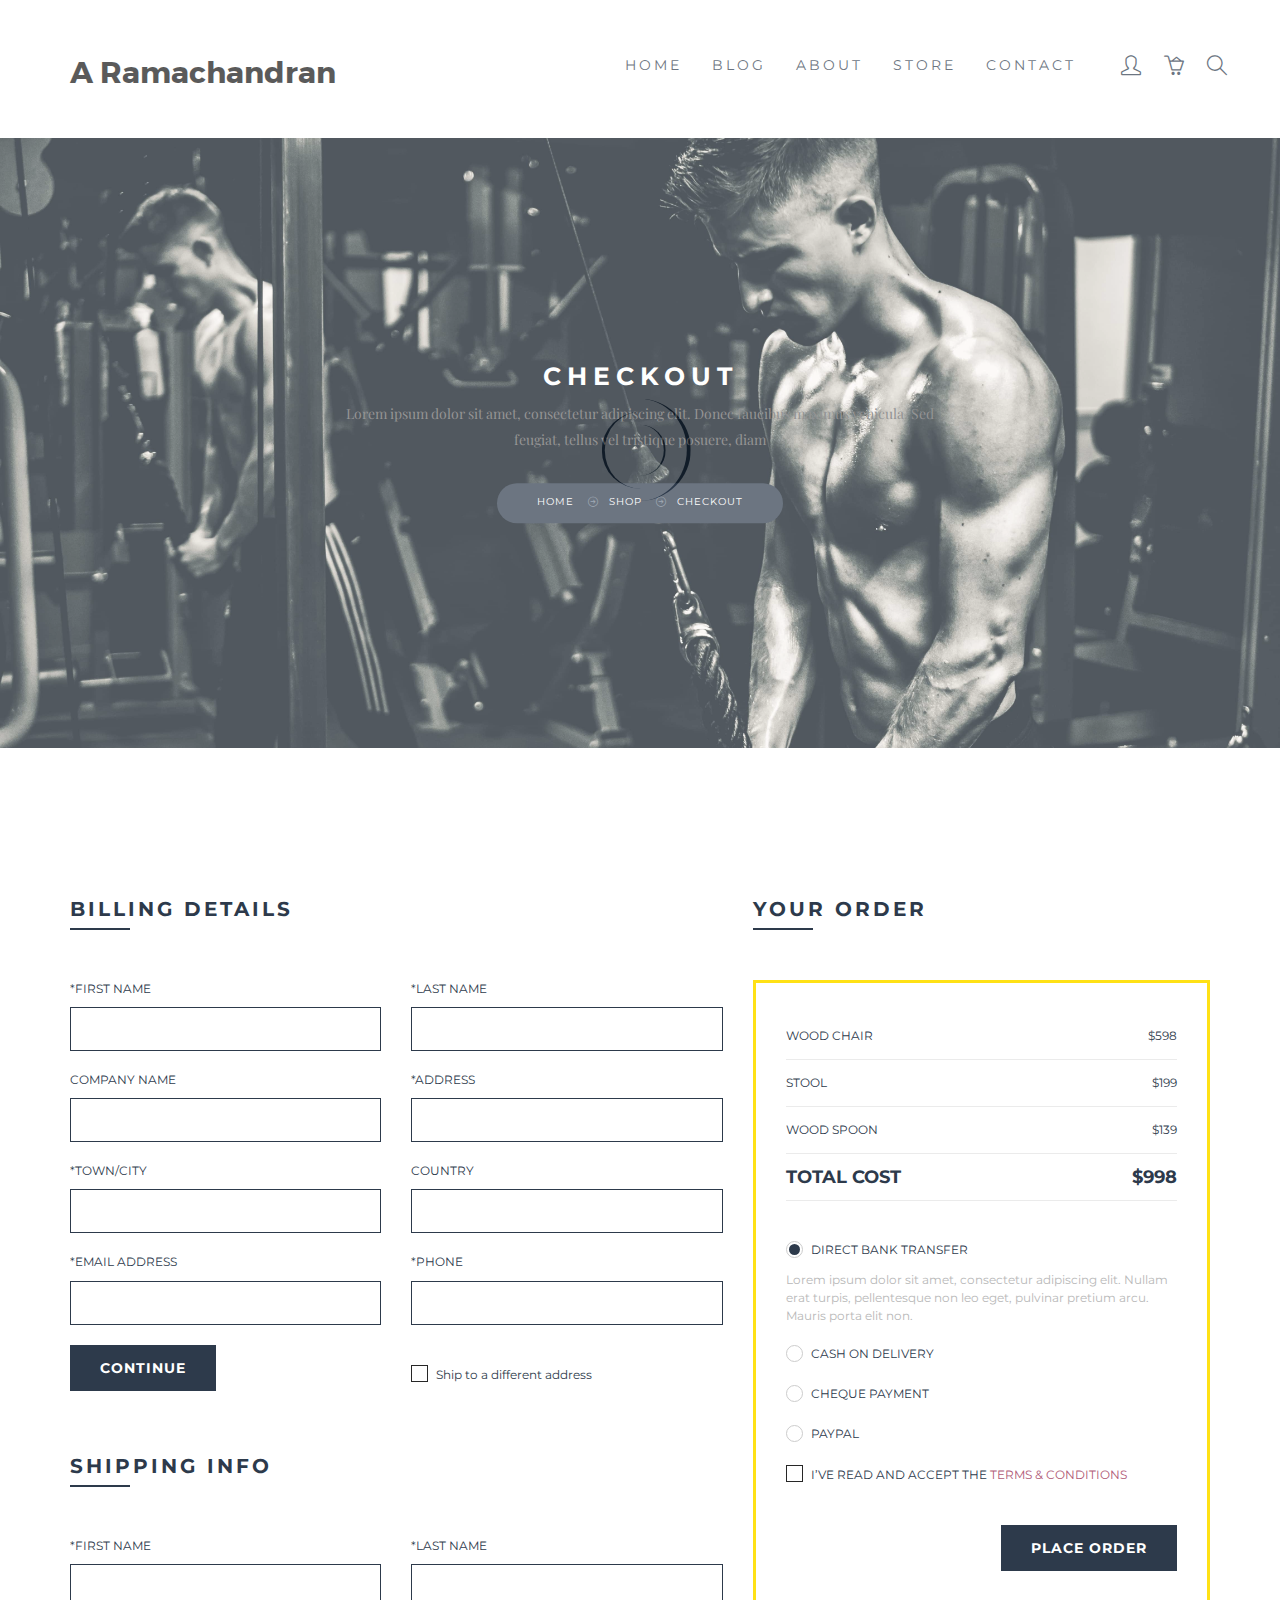
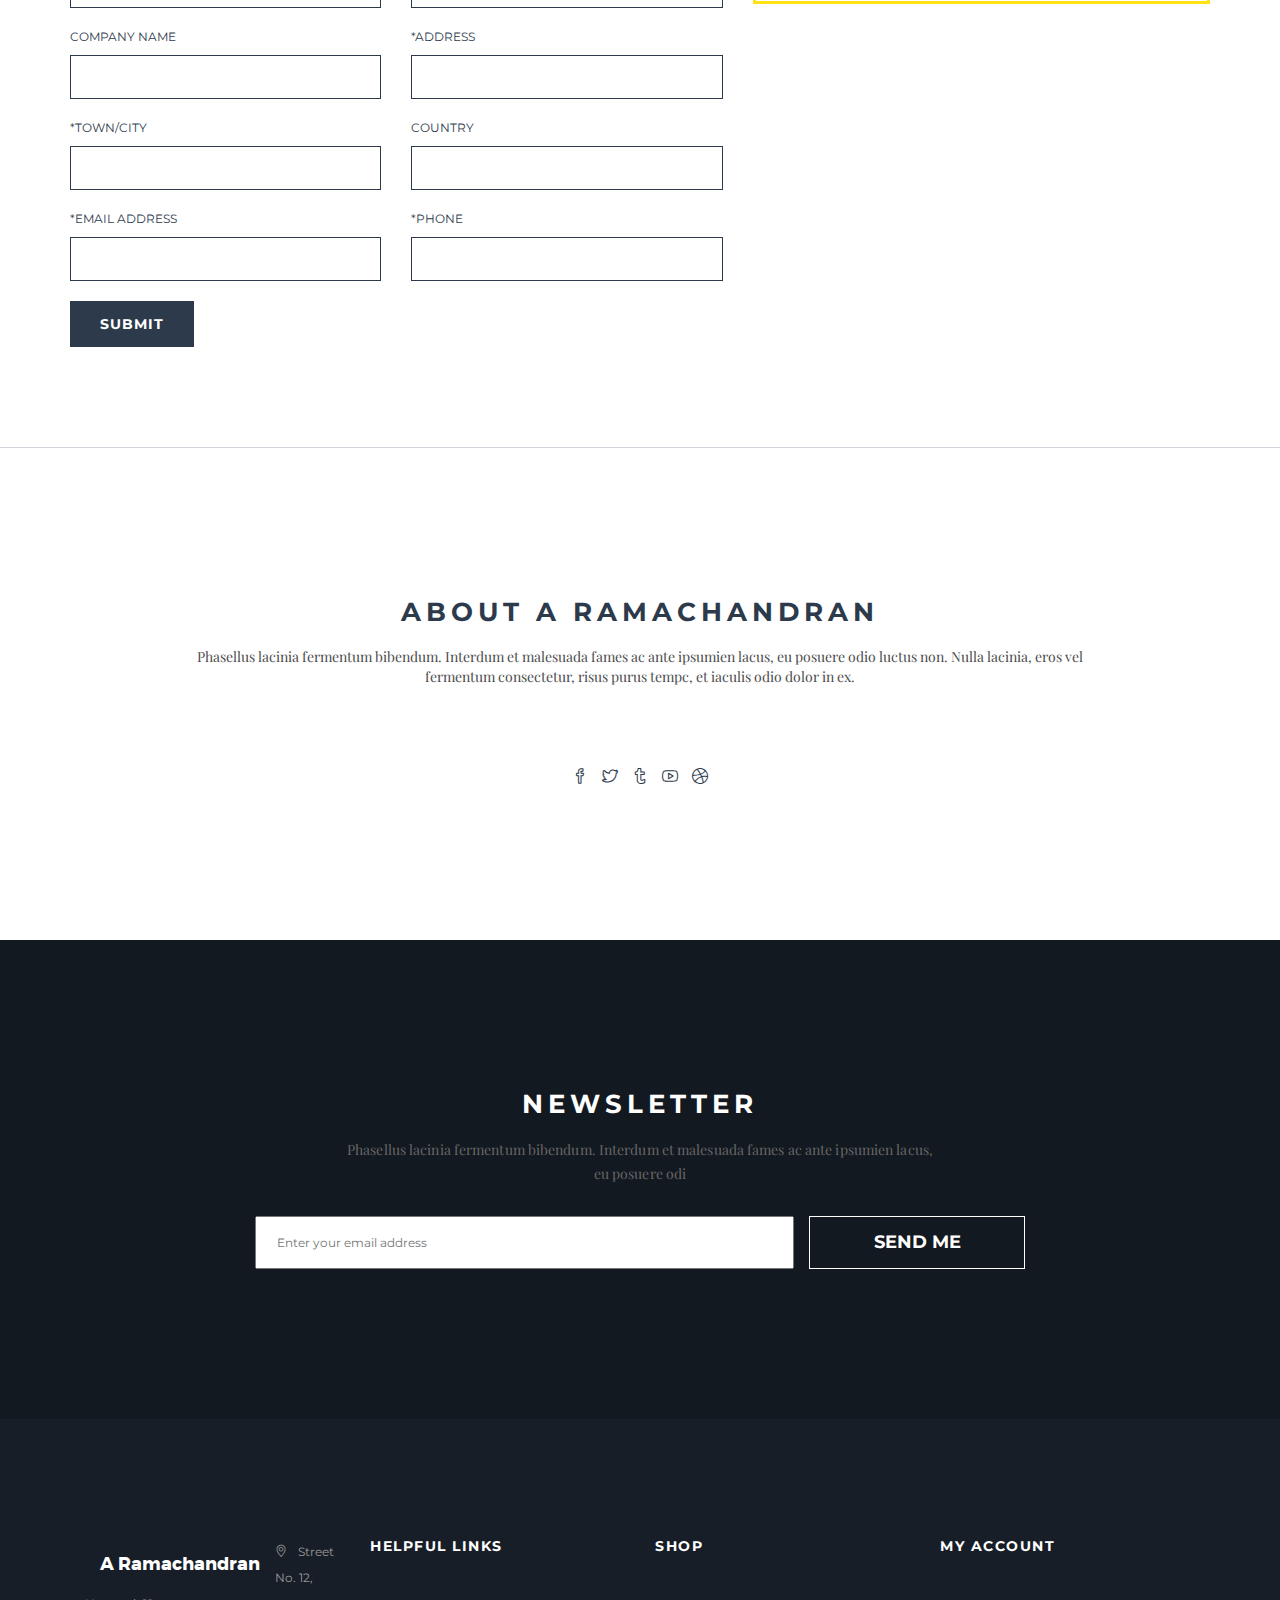
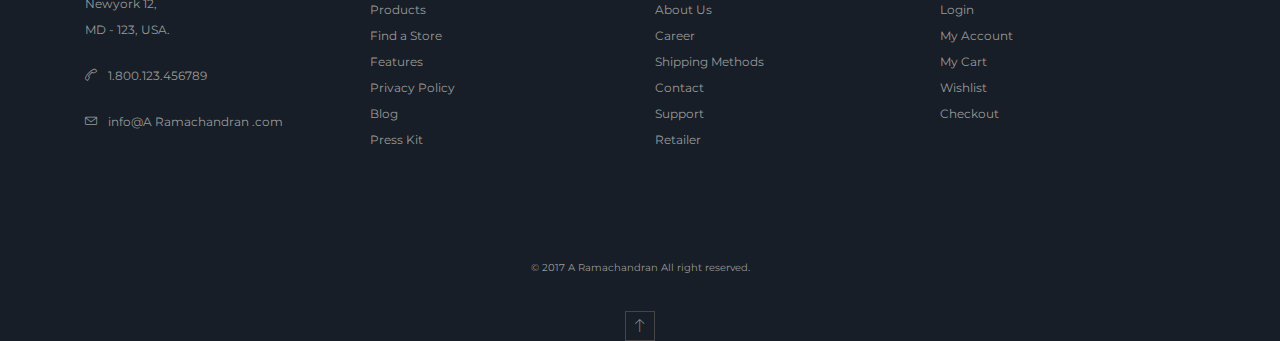
<file: checkout.html>
<!DOCTYPE html>
<html lang="en">
<head>
<meta charset="utf-8">
<meta http-equiv="X-UA-Compatible" content="IE=edge">
<meta name="viewport" content="width=device-width, initial-scale=1">
<meta name="description" content="">
<meta name="author" content="M_Adnan">
<title>A Ramachandran   </title>

<!-- SLIDER REVOLUTION 4.x CSS SETTINGS -->
<link rel="stylesheet" type="text/css" href="rs-plugin/css/settings.css" media="screen" />

<!-- Bootstrap Core CSS -->
<link href="css/bootstrap.min.css" rel="stylesheet">

<!-- Custom CSS -->
<link href="css/font-awesome.min.css" rel="stylesheet" type="text/css">
<link href="css/ionicons.min.css" rel="stylesheet">
<link href="css/main.css" rel="stylesheet">
<link href="css/style.css" rel="stylesheet">
<link href="css/responsive.css" rel="stylesheet">

<!-- JavaScripts -->
<script src="js/modernizr.js"></script>

<!-- Online Fonts -->
<link href='https://fonts.googleapis.com/css?family=Montserrat:400,700' rel='stylesheet' type='text/css'>
<link href='https://fonts.googleapis.com/css?family=Playfair+Display:400,700,900' rel='stylesheet' type='text/css'>

<!-- HTML5 Shim and Respond.js IE8 support of HTML5 elements and media queries -->
<!-- WARNING: Respond.js doesn't work if you view the page via file:// -->
<!--[if lt IE 9]>
    <script src="https://oss.maxcdn.com/libs/html5shiv/3.7.0/html5shiv.js"></script>
    <script src="https://oss.maxcdn.com/libs/respond.js/1.4.2/respond.min.js"></script>
<![endif]-->

</head>
<body>

<!-- LOADER -->
<div id="loader">
  <div class="position-center-center">
    <div class="ldr"></div>
  </div>
</div>

<!-- Wrap -->
<div id="wrap"> 
  
  <!-- header -->
  <header>
    <div class="sticky">
      <div class="container"> 
        
        <!-- Logo -->
        <div class="logo"> <a href="index.html" class="navbar-brand big-size font-extra-bold">A Ramachandran</a>  </div>
        <nav class="navbar ownmenu">
          <div class="navbar-header">
            <button type="button" class="navbar-toggle collapsed" data-toggle="collapse" data-target="#nav-open-btn" aria-expanded="false"> <span class="sr-only">Toggle navigation</span> <span class="icon-bar"><i class="fa fa-navicon"></i></span> </button>
          </div>
          
           <!-- NAV -->
           <div class="collapse navbar-collapse" id="nav-open-btn">
            <ul class="nav">
              <li > <a href="index.html">Home</a> </li>

              <li> <a href="blog-list_03.html">Blog </a> </li>
              

              <!-- <li class="dropdown"> <a href="#." class="dropdown-toggle" data-toggle="dropdown">Pages</a>
                <ul class="dropdown-menu">
                  <li> <a href="shop_01.html">Shop 01 </a> </li>
                  <li> <a href="shop_02.html">Shop 02</a> </li>
                  <li> <a href="shop_03.html">Shop 03 </a> </li>
                  <li> <a href="shop_04.html">Shop 04 </a> </li>
                  <li> <a href="product-detail_01.html">Product Detail 01</a> </li>
                  <li> <a href="product-detail_02.html">Product Detail 02</a> </li>
                  <li> <a href="shopping-cart.html">Shopping Cart</a> </li>
                  <li> <a href="checkout.html">Checkout</a> </li>
                  <li> <a href="about-us_01.html">About 01</a> </li>
                  <li> <a href="about-us_02.html">About 02</a> </li>
                  <li> <a href="contact.html">Contact</a> </li>
                  <li> <a href="blog-list_01.html">Blog List 01</a> </li>
                  <li> <a href="blog-list_02.html">Blog List 02</a> </li>
                  <li> <a href="blog-list_03.html">Blog List 03 </a> </li>
                  <li> <a href="blog-detail_01.html">Blog Detail 01 </a> </li>
                </ul>
              </li> -->
              <li> <a href="about-us_02.html">About </a> </li>
              
              <!-- Two Link Option -->
              <!-- <li class="dropdown"> <a href="#." class="dropdown-toggle" data-toggle="dropdown">Designer</a>
                <div class="dropdown-menu two-option">
                  <div class="row">
                    <ul class="col-sm-6">
                      <li> <a href="shop_01.html">summer store</a></li>
                      <li> <a href="shop_01.html"> sarees</a></li>
                      <li> <a href="shop_01.html"> kurtas</a></li>
                      <li> <a href="shop_01.html"> shorts & tshirts</a></li>
                      <li> <a href="shop_01.html"> winter wear</a></li>
                      <li> <a href="shop_01.html"> jeans</a></li>
                      <li> <a href="shop_01.html"> bra</a></li>
                      <li> <a href="shop_01.html"> babydools</a> </li>
                    </ul>
                    <ul class="col-sm-6">
                      <li> <a href="shop_01.html">deodornts</a></li>
                      <li> <a href="shop_01.html"> skin care</a></li>
                      <li> <a href="shop_01.html"> make up</a></li>
                      <li> <a href="shop_01.html"> watch</a></li>
                      <li> <a href="shop_01.html"> siting bags</a></li>
                      <li> <a href="shop_01.html"> totes</a></li>
                      <li> <a href="shop_01.html"> gold rings</a></li>
                      <li> <a href="shop_01.html"> jewellery</a> </li>
                    </ul>
                  </div>
                </div>
              </li> -->
              
              <!-- MEGA MENU -->
              <li class="dropdown megamenu"> <a href="shop_01.html" class="dropdown-toggle" data-toggle="dropdown">store</a>
                <div class="dropdown-menu">
                  <div class="row"> 
                    
                    <!-- Shop Pages -->
                    <!-- <div class="col-md-3">
                      <h6>Shop Pages</h6>
                      <ul>
                        <li> <a href="shop_01.html">Shop 01 </a> </li>
                        <li> <a href="shop_02.html">Shop 02</a> </li>
                        <li> <a href="shop_03.html">Shop 03 </a> </li>
                        <li> <a href="shop_04.html">Shop 04 </a> </li>
                        <li> <a href="product-detail_01.html">Product Detail 01</a> </li>
                        <li> <a href="product-detail_02.html">Product Detail 02</a> </li>
                        <li> <a href="shopping-cart.html">Shopping Cart</a> </li>
                        <li> <a href="checkout.html">Checkout</a> </li>
                      </ul>
                    </div>
                     -->
                    <!-- TOp Rate Products -->
                    <div class="col-md-4">
                      <h6>TOp Rate Products</h6>
                      <div class="top-rated">
                        <ul>
                          <li>
                            <div class="media-left">
                              <div class="cart-img"> <a href="#"> <img class="media-object img-responsive" src="img/fur/4woodenJwelBox/Wooden old style storage box/IMG_4040.PNG" alt="..."> </a> </div>
                            </div>
                            <div class="media-body">
                              <h6 class="media-heading">WOOD CHAIR</h6>
                              <div class="stars"> <i class="fa fa-star"></i> <i class="fa fa-star"></i> <i class="fa fa-star"></i> <i class="fa fa-star"></i> <i class="fa fa-star"></i> </div>
                              <span class="price">129.00 USD</span> </div>
                          </li>
                          <li>
                            <div class="media-left">
                              <div class="cart-img"> <a href="#"> <img class="media-object img-responsive" src="img/fur/5Woodenshelf/vt_2426baaa-9956-4135-a277-89471e593e80_2048x.webp" alt="..."> </a> </div>
                            </div>
                            <div class="media-body">
                              <h6 class="media-heading">STOOL</h6>
                              <div class="stars"> <i class="fa fa-star"></i> <i class="fa fa-star"></i> <i class="fa fa-star"></i> <i class="fa fa-star"></i> <i class="fa fa-star"></i> </div>
                              <span class="price">129.00 USD</span> </div>
                          </li>
                          <li>
                            <div class="media-left">
                              <div class="cart-img"> <a href="#"> <img class="media-object img-responsive" src="img/fur/IMG_4862.JPG" alt="..."> </a> </div>
                            </div>
                            <div class="media-body">
                              <h6 class="media-heading">WOOD SPOON</h6>
                              <div class="stars"> <i class="fa fa-star"></i> <i class="fa fa-star"></i> <i class="fa fa-star"></i> <i class="fa fa-star"></i> <i class="fa fa-star"></i> </div>
                              <span class="price">129.00 USD</span> </div>
                          </li>
                        </ul>
                      </div>
                    </div>
                    
                    <!-- New Arrival -->
                    <div class="col-md-5">
                      <h5>NEW ARRIVAL 2016 <span>(Best Collection)</span></h5>
                      <img class="nav-img" src="images/nav-img.png" alt="" >
                      <p>Lorem ipsum dolor sit amet,<br>
                        consectetur adipiscing elit. <br>
                        Donec faucibus maximus<br>
                        vehicula.</p>
                      <a href="shop_01.html" class="btn btn-small btn-round">SHOP NOW</a> </div>
                  </div>
                </div>
              </li>
              <li> <a href="contact.html"> contact</a> </li>
            </ul>
          </div>
          
          <!-- Nav Right -->
          <div class="nav-right">
            <ul class="navbar-right">
              
              <!-- USER INFO -->
              <li class="dropdown user-acc"> <a href="#" class="dropdown-toggle" data-toggle="dropdown" role="button" ><i class="icon-user"></i> </a>
                <ul class="dropdown-menu">
                  <li>
                    <h6>HELLO! Jhon Smith</h6>
                  </li>
                  <li><a href="#">MY CART</a></li>
                  <li><a href="#">ACCOUNT INFO</a></li>
                  <li><a href="#">LOG OUT</a></li>
                </ul>
              </li>
              
              <!-- USER BASKET -->
              <li class="dropdown user-basket"> <a href="#" class="dropdown-toggle" data-toggle="dropdown" role="button" aria-haspopup="true" aria-expanded="true"><i class="icon-basket-loaded"></i> </a>
                <ul class="dropdown-menu">
                  <li>
                    <div class="media-left">
                      <div class="cart-img"> <a href="#"> <img class="media-object img-responsive" src="images/cart-img-1.jpg" alt="..."> </a> </div>
                    </div>
                    <div class="media-body">
                      <h6 class="media-heading">WOOD CHAIR</h6>
                      <span class="price">129.00 USD</span> <span class="qty">QTY: 01</span> </div>
                  </li>
                  <li>
                    <div class="media-left">
                      <div class="cart-img"> <a href="#"> <img class="media-object img-responsive" src="images/cart-img-2.jpg" alt="..."> </a> </div>
                    </div>
                    <div class="media-body">
                      <h6 class="media-heading">WOOD STOOL</h6>
                      <span class="price">129.00 USD</span> <span class="qty">QTY: 01</span> </div>
                  </li>
                  <li>
                    <h5 class="text-center">SUBTOTAL: 258.00 USD</h5>
                  </li>
                  <li class="margin-0">
                    <div class="row">
                      <div class="col-xs-6"> <a href="shopping-cart.html" class="btn">VIEW CART</a></div>
                      <div class="col-xs-6 "> <a href="checkout.html" class="btn">CHECK OUT</a></div>
                    </div>
                  </li>
                </ul>
              </li>
              
              <!-- SEARCH BAR -->
              <li class="dropdown"> <a href="javascript:void(0);" class="search-open"><i class=" icon-magnifier"></i></a>
                <div class="search-inside animated bounceInUp"> <i class="icon-close search-close"></i>
                  <div class="search-overlay"></div>
                  <div class="position-center-center">
                    <div class="search">
                      <form>
                        <input type="search" placeholder="Search Shop">
                        <button type="submit"><i class="icon-check"></i></button>
                      </form>
                    </div>
                  </div>
                </div>
              </li>
            </ul>
          </div>
        </nav>
      </div>
    </div>
  </header>
  
  <!--======= SUB BANNER =========-->
  <section class="sub-bnr" data-stellar-background-ratio="0.5">
    <div class="position-center-center">
      <div class="container">
        <h4>CHECKOUT</h4>
        <p>Lorem ipsum dolor sit amet, consectetur adipiscing elit. Donec faucibus maximus vehicula. 
          Sed feugiat, tellus vel tristique posuere, diam</p>
        <ol class="breadcrumb">
          <li><a href="#">Home</a></li>
          <li><a href="#">SHOP</a></li>
          <li class="active">CHECKOUT</li>
        </ol>
      </div>
    </div>
  </section>
  
  <!-- Content -->
  <div id="content"> 
    
    <!--======= PAGES INNER =========-->
    <section class="chart-page padding-top-100 padding-bottom-100">
      <div class="container"> 
        
        <!-- Payments Steps -->
        <div class="shopping-cart"> 
          
          <!-- SHOPPING INFORMATION -->
          <div class="cart-ship-info">
            <div class="row"> 
              
              <!-- ESTIMATE SHIPPING & TAX -->
              <div class="col-sm-7">
                <h6>BILLING DETAILS</h6>
                <form>
                  <ul class="row">
                    
                    <!-- Name -->
                    <li class="col-md-6">
                      <label> *FIRST NAME
                        <input type="text" name="first-name" value="" placeholder="">
                      </label>
                    </li>
                    <!-- LAST NAME -->
                    <li class="col-md-6">
                      <label> *LAST NAME
                        <input type="text" name="last-name" value="" placeholder="">
                      </label>
                    </li>
                    <li class="col-md-6"> 
                      <!-- COMPANY NAME -->
                      <label>COMPANY NAME
                        <input type="text" name="company" value="" placeholder="">
                      </label>
                    </li>
                    <li class="col-md-6"> 
                      <!-- ADDRESS -->
                      <label>*ADDRESS
                        <input type="text" name="address" value="" placeholder="">
                      </label>
                    </li>
                    <!-- TOWN/CITY -->
                    <li class="col-md-6">
                      <label>*TOWN/CITY
                        <input type="text" name="town" value="" placeholder="">
                      </label>
                    </li>
                    
                    <!-- COUNTRY -->
                    <li class="col-md-6">
                      <label> COUNTRY
                        <input type="text" name="contry-state" value="" placeholder="">
                      </label>
                    </li>
                    
                    <!-- EMAIL ADDRESS -->
                    <li class="col-md-6">
                      <label> *EMAIL ADDRESS
                        <input type="text" name="contry-state" value="" placeholder="">
                      </label>
                    </li>
                    <!-- PHONE -->
                    <li class="col-md-6">
                      <label> *PHONE
                        <input type="text" name="postal-code" value="" placeholder="">
                      </label>
                    </li>
                    
                    <!-- PHONE -->
                    <li class="col-md-6">
                      <button type="submit" class="btn">continue</button>
                    </li>
                    
                    <!-- CREATE AN ACCOUNT -->
                    <li class="col-md-6">
                      <div class="checkbox margin-0 margin-top-20">
                        <input id="checkbox1" class="styled" type="checkbox">
                        <label for="checkbox1"> Ship to a different address </label>
                      </div>
                    </li>
                  </ul>
                </form>
                
                <!-- SHIPPING info -->
                <h6 class="margin-top-50">SHIPPING info</h6>
                <form>
                  <ul class="row">
                    
                    <!-- Name -->
                    <li class="col-md-6">
                      <label> *FIRST NAME
                        <input type="text" name="first-name" value="" placeholder="">
                      </label>
                    </li>
                    <!-- LAST NAME -->
                    <li class="col-md-6">
                      <label> *LAST NAME
                        <input type="text" name="last-name" value="" placeholder="">
                      </label>
                    </li>
                    <li class="col-md-6"> 
                      <!-- COMPANY NAME -->
                      <label>COMPANY NAME
                        <input type="text" name="company" value="" placeholder="">
                      </label>
                    </li>
                    <li class="col-md-6"> 
                      <!-- ADDRESS -->
                      <label>*ADDRESS
                        <input type="text" name="address" value="" placeholder="">
                      </label>
                    </li>
                    <!-- TOWN/CITY -->
                    <li class="col-md-6">
                      <label>*TOWN/CITY
                        <input type="text" name="town" value="" placeholder="">
                      </label>
                    </li>
                    
                    <!-- COUNTRY -->
                    <li class="col-md-6">
                      <label> COUNTRY
                        <input type="text" name="contry-state" value="" placeholder="">
                      </label>
                    </li>
                    
                    <!-- EMAIL ADDRESS -->
                    <li class="col-md-6">
                      <label> *EMAIL ADDRESS
                        <input type="text" name="contry-state" value="" placeholder="">
                      </label>
                    </li>
                    <!-- PHONE -->
                    <li class="col-md-6">
                      <label> *PHONE
                        <input type="text" name="postal-code" value="" placeholder="">
                      </label>
                    </li>
                    
                    <!-- PHONE -->
                    <li class="col-md-6">
                      <button type="submit" class="btn">SUBMIT</button>
                    </li>
                  </ul>
                </form>
              </div>
              
              <!-- SUB TOTAL -->
              <div class="col-sm-5">
                <h6>YOUR ORDER</h6>
                <div class="order-place">
                  <div class="order-detail">
                    <p>WOOD CHAIR <span>$598 </span></p>
                    <p>STOOL <span>$199 </span></p>
                    <p>WOOD SPOON <span> $139</span></p>
                    
                    <!-- SUB TOTAL -->
                    <p class="all-total">TOTAL COST <span> $998</span></p>
                  </div>
                  <div class="pay-meth">
                    <ul>
                      <li>
                        <div class="radio">
                          <input type="radio" name="radio1" id="radio1" value="option1" checked>
                          <label for="radio1"> DIRECT BANK TRANSFER </label>
                        </div>
                        <p>Lorem ipsum dolor sit amet, consectetur adipiscing elit. Nullam erat turpis, pellentesque non leo eget, pulvinar pretium arcu. Mauris porta elit non.</p>
                      </li>
                      <li>
                        <div class="radio">
                          <input type="radio" name="radio1" id="radio2" value="option2">
                          <label for="radio2"> CASH ON DELIVERY</label>
                        </div>
                      </li>
                      <li>
                        <div class="radio">
                          <input type="radio" name="radio1" id="radio3" value="option3">
                          <label for="radio3"> CHEQUE PAYMENT </label>
                        </div>
                      </li>
                      <li>
                        <div class="radio">
                          <input type="radio" name="radio1" id="radio4" value="option4">
                          <label for="radio4"> PAYPAL </label>
                        </div>
                      </li>
                      <li>
                        <div class="checkbox">
                          <input id="checkbox3-4" class="styled" type="checkbox">
                          <label for="checkbox3-4"> I’VE READ AND ACCEPT THE <span class="color"> TERMS & CONDITIONS </span> </label>
                        </div>
                      </li>
                    </ul>
                    <a href="#." class="btn  btn-dark pull-right margin-top-30">PLACE ORDER</a> </div>
                </div>
              </div>
            </div>
          </div>
        </div>
      </div>
    </section>
    
    <!-- About -->
    <section class="small-about padding-top-150 padding-bottom-150">
      <div class="container"> 
        
        <!-- Main Heading -->
        <div class="heading text-center">
          <h4>about A Ramachandran </h4>
          <p>Phasellus lacinia fermentum bibendum. Interdum et malesuada fames ac ante ipsumien lacus, eu posuere odio luctus non. Nulla lacinia,
            eros vel fermentum consectetur, risus purus tempc, et iaculis odio dolor in ex. </p>
        </div>
        
        <!-- Social Icons -->
        <ul class="social_icons">
          <li><a href="#."><i class="icon-social-facebook"></i></a></li>
          <li><a href="#."><i class="icon-social-twitter"></i></a></li>
          <li><a href="#."><i class="icon-social-tumblr"></i></a></li>
          <li><a href="#."><i class="icon-social-youtube"></i></a></li>
          <li><a href="#."><i class="icon-social-dribbble"></i></a></li>
        </ul>
      </div>
    </section>
    
    <!-- News Letter -->
    <section class="news-letter padding-top-150 padding-bottom-150">
      <div class="container">
        <div class="heading light-head text-center margin-bottom-30">
          <h4>NEWSLETTER</h4>
          <span>Phasellus lacinia fermentum bibendum. Interdum et malesuada fames ac ante ipsumien lacus, eu posuere odi </span> </div>
        <form>
          <input type="email" placeholder="Enter your email address" required>
          <button type="submit">SEND ME</button>
        </form>
      </div>
    </section>
  </div>
  
  <!--======= FOOTER =========-->
  <footer>
    <div class="container"> 
      
      <!-- ABOUT Location -->
      <div class="col-md-3">
        <div class="about-footer"> <a href="index.html" class="navbar-brand text-white font-extra-bold">A Ramachandran</a>
          <p><i class="icon-pointer"></i> Street No. 12, Newyork 12, <br>
            MD - 123, USA.</p>
          <p><i class="icon-call-end"></i> 1.800.123.456789</p>
          <p><i class="icon-envelope"></i> info@A Ramachandran .com</p>
        </div>
      </div>
      
      <!-- HELPFUL LINKS -->
      <div class="col-md-3">
        <h6>HELPFUL LINKS</h6>
        <ul class="link">
          <li><a href="#."> Products</a></li>
          <li><a href="#."> Find a Store</a></li>
          <li><a href="#."> Features</a></li>
          <li><a href="#."> Privacy Policy</a></li>
          <li><a href="#."> Blog</a></li>
          <li><a href="#."> Press Kit </a></li>
        </ul>
      </div>
      
      <!-- SHOP -->
      <div class="col-md-3">
        <h6>SHOP</h6>
        <ul class="link">
          <li><a href="#."> About Us</a></li>
          <li><a href="#."> Career</a></li>
          <li><a href="#."> Shipping Methods</a></li>
          <li><a href="#."> Contact</a></li>
          <li><a href="#."> Support</a></li>
          <li><a href="#."> Retailer</a></li>
        </ul>
      </div>
      
      <!-- MY ACCOUNT -->
      <div class="col-md-3">
        <h6>MY ACCOUNT</h6>
        <ul class="link">
          <li><a href="#."> Login</a></li>
          <li><a href="#."> My Account</a></li>
          <li><a href="#."> My Cart</a></li>
          <li><a href="#."> Wishlist</a></li>
          <li><a href="#."> Checkout</a></li>
        </ul>
      </div>
      
      <!-- Rights -->
      
      <div class="rights">
        <p>©  2017 A Ramachandran  All right reserved. </p>
        <div class="scroll"> <a href="#wrap" class="go-up"><i class="lnr lnr-arrow-up"></i></a> </div>
      </div>
    </div>
  </footer>
  
  <!--======= RIGHTS =========--> 
  
</div>
<script src="js/jquery-1.11.3.min.js"></script> 
<script src="js/bootstrap.min.js"></script> 
<script src="js/own-menu.js"></script> 
<script src="js/jquery.lighter.js"></script> 
<script src="js/owl.carousel.min.js"></script> 

<!-- SLIDER REVOLUTION 4.x SCRIPTS  --> 
<script type="text/javascript" src="rs-plugin/js/jquery.tp.t.min.js"></script> 
<script type="text/javascript" src="rs-plugin/js/jquery.tp.min.js"></script> 
<script src="js/main.js"></script> 
<script src="js/main.js"></script>
</body>
</html>
</file>
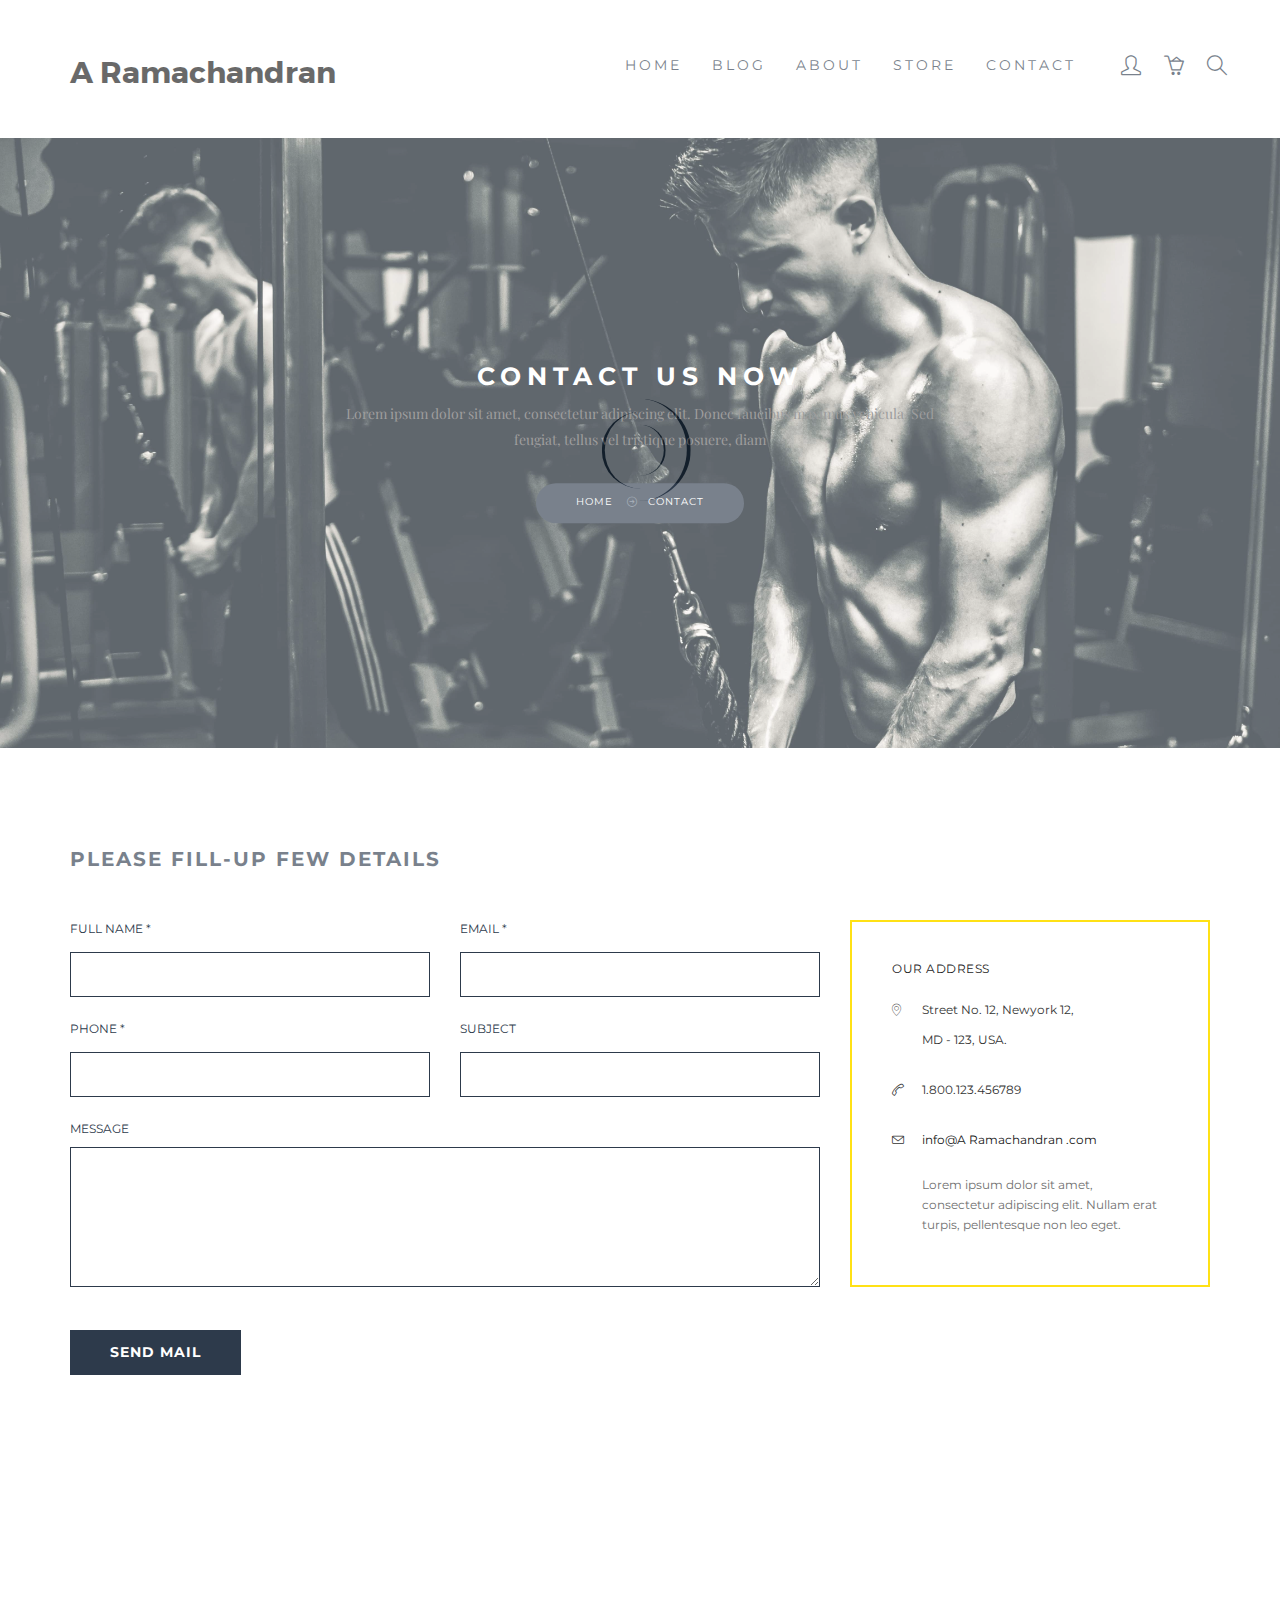
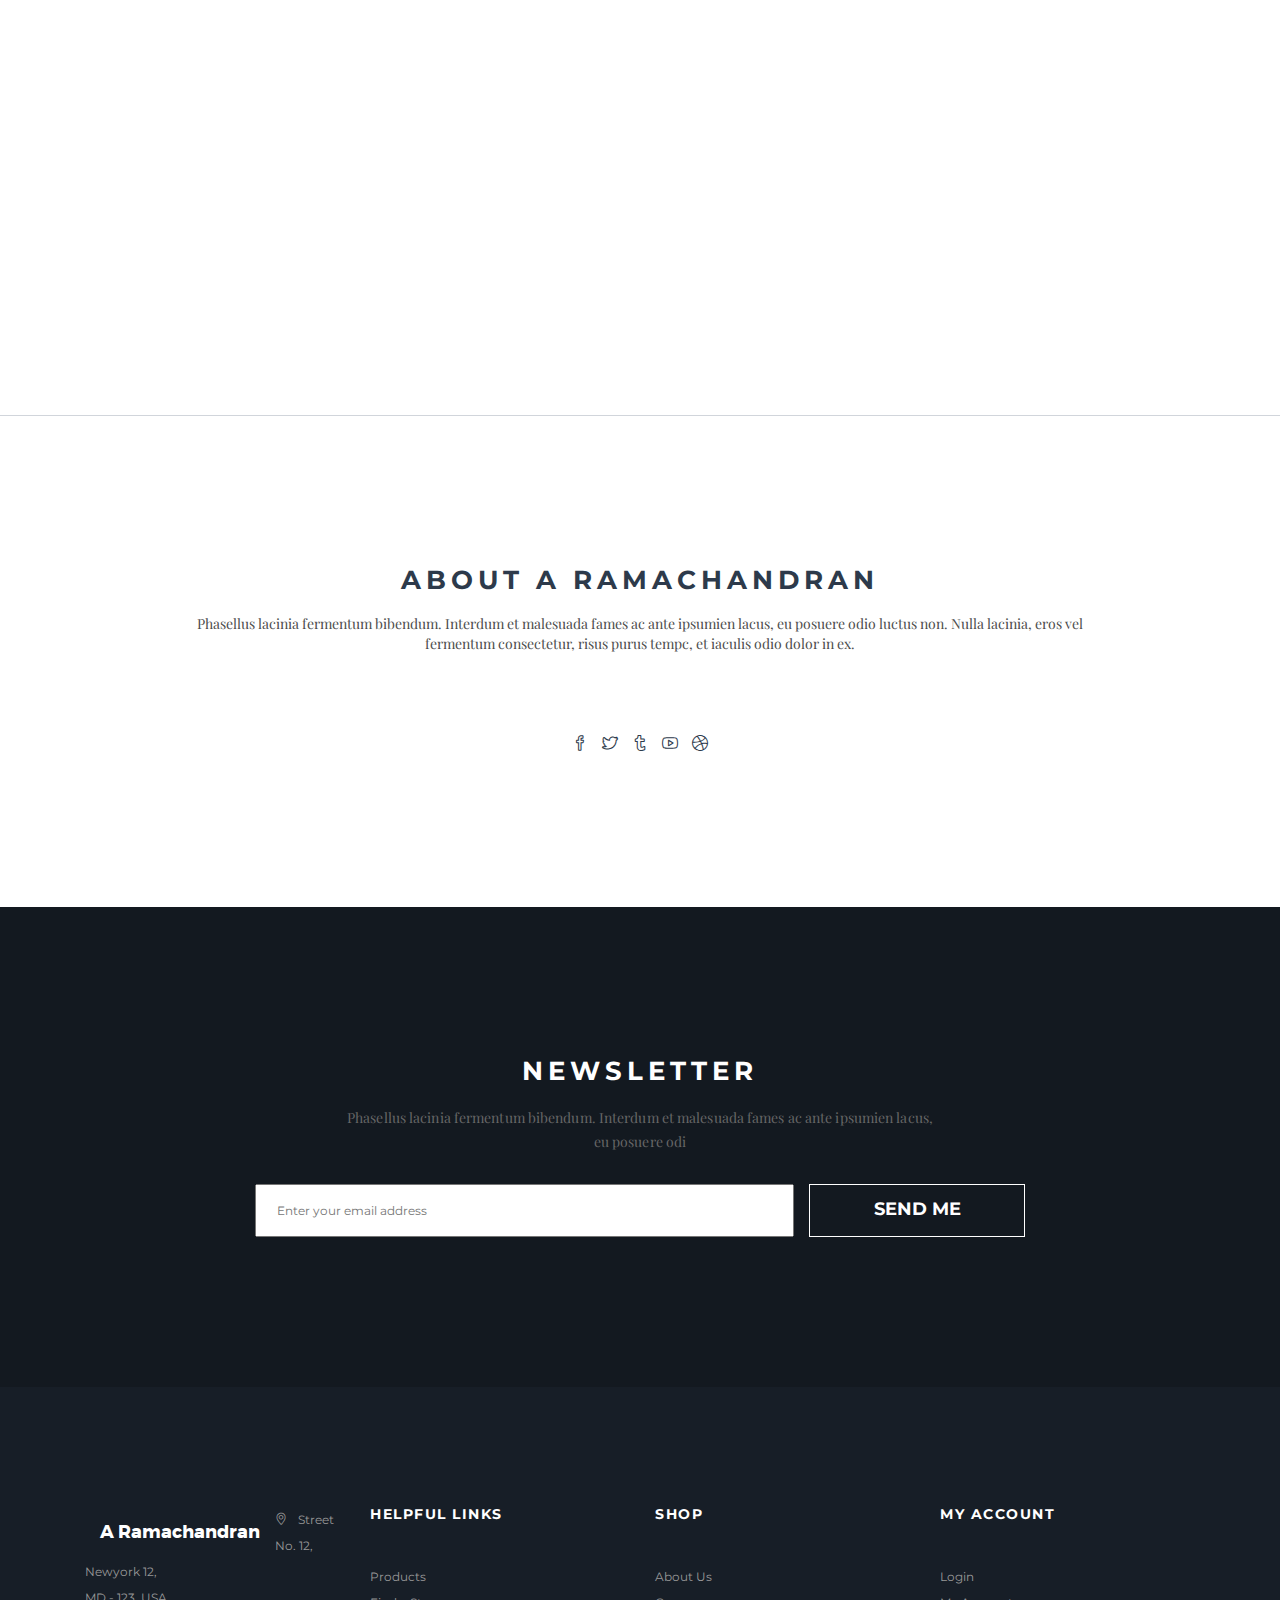
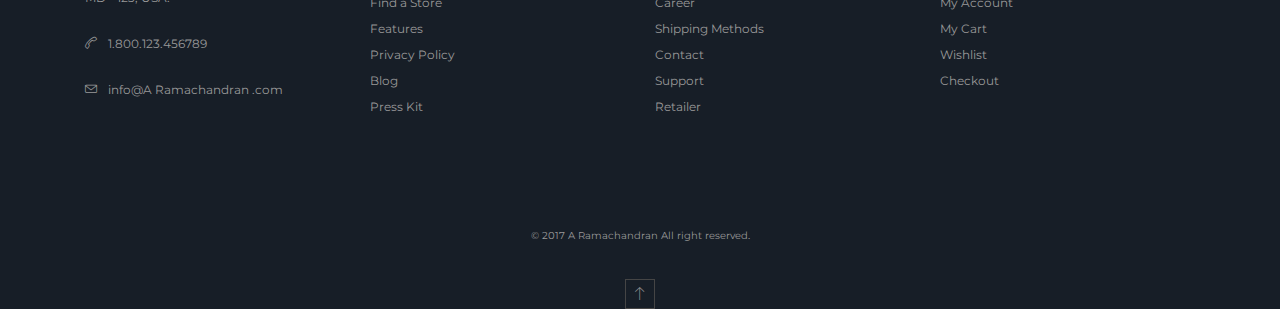
<file: contact.html>
<!DOCTYPE html>
<html lang="en">
<head>
<meta charset="utf-8">
<meta http-equiv="X-UA-Compatible" content="IE=edge">
<meta name="viewport" content="width=device-width, initial-scale=1">
<meta name="description" content="">
<meta name="author" content="M_Adnan">
<title>A Ramachandran   </title>

<!-- SLIDER REVOLUTION 4.x CSS SETTINGS -->
<link rel="stylesheet" type="text/css" href="rs-plugin/css/settings.css" media="screen" />

<!-- Bootstrap Core CSS -->
<link href="css/bootstrap.min.css" rel="stylesheet">

<!-- Custom CSS -->
<link href="css/font-awesome.min.css" rel="stylesheet" type="text/css">
<link href="css/ionicons.min.css" rel="stylesheet">
<link href="css/main.css" rel="stylesheet">
<link href="css/style.css" rel="stylesheet">
<link href="css/responsive.css" rel="stylesheet">

<!-- JavaScripts -->
<script src="js/modernizr.js"></script>

<!-- Online Fonts -->
<link href='https://fonts.googleapis.com/css?family=Montserrat:400,700' rel='stylesheet' type='text/css'>
<link href='https://fonts.googleapis.com/css?family=Playfair+Display:400,700,900' rel='stylesheet' type='text/css'>

<!-- HTML5 Shim and Respond.js IE8 support of HTML5 elements and media queries -->
<!-- WARNING: Respond.js doesn't work if you view the page via file:// -->
<!--[if lt IE 9]>
    <script src="https://oss.maxcdn.com/libs/html5shiv/3.7.0/html5shiv.js"></script>
    <script src="https://oss.maxcdn.com/libs/respond.js/1.4.2/respond.min.js"></script>
<![endif]-->

</head>
<body>

<!-- LOADER -->
<div id="loader">
  <div class="position-center-center">
    <div class="ldr"></div>
  </div>
</div>

<!-- Wrap -->
<div id="wrap"> 
  
  <!-- header -->
  <header>
    <div class="sticky">
      <div class="container"> 
        
        <!-- Logo -->
        <div class="logo"> <a href="index.html" class="navbar-brand big-size font-extra-bold">A Ramachandran</a>  </div>
        <nav class="navbar ownmenu">
          <div class="navbar-header">
            <button type="button" class="navbar-toggle collapsed" data-toggle="collapse" data-target="#nav-open-btn" aria-expanded="false"> <span class="sr-only">Toggle navigation</span> <span class="icon-bar"><i class="fa fa-navicon"></i></span> </button>
          </div>
          
           <!-- NAV -->
           <div class="collapse navbar-collapse" id="nav-open-btn">
            <ul class="nav">
              <li > <a href="index.html">Home</a> </li>

              <li> <a href="blog-list_03.html">Blog </a> </li>
              

              <!-- <li class="dropdown"> <a href="#." class="dropdown-toggle" data-toggle="dropdown">Pages</a>
                <ul class="dropdown-menu">
                  <li> <a href="shop_01.html">Shop 01 </a> </li>
                  <li> <a href="shop_02.html">Shop 02</a> </li>
                  <li> <a href="shop_03.html">Shop 03 </a> </li>
                  <li> <a href="shop_04.html">Shop 04 </a> </li>
                  <li> <a href="product-detail_01.html">Product Detail 01</a> </li>
                  <li> <a href="product-detail_02.html">Product Detail 02</a> </li>
                  <li> <a href="shopping-cart.html">Shopping Cart</a> </li>
                  <li> <a href="checkout.html">Checkout</a> </li>
                  <li> <a href="about-us_01.html">About 01</a> </li>
                  <li> <a href="about-us_02.html">About 02</a> </li>
                  <li> <a href="contact.html">Contact</a> </li>
                  <li> <a href="blog-list_01.html">Blog List 01</a> </li>
                  <li> <a href="blog-list_02.html">Blog List 02</a> </li>
                  <li> <a href="blog-list_03.html">Blog List 03 </a> </li>
                  <li> <a href="blog-detail_01.html">Blog Detail 01 </a> </li>
                </ul>
              </li> -->
              <li> <a href="about-us_02.html">About </a> </li>
              
              <!-- Two Link Option -->
              <!-- <li class="dropdown"> <a href="#." class="dropdown-toggle" data-toggle="dropdown">Designer</a>
                <div class="dropdown-menu two-option">
                  <div class="row">
                    <ul class="col-sm-6">
                      <li> <a href="shop_01.html">summer store</a></li>
                      <li> <a href="shop_01.html"> sarees</a></li>
                      <li> <a href="shop_01.html"> kurtas</a></li>
                      <li> <a href="shop_01.html"> shorts & tshirts</a></li>
                      <li> <a href="shop_01.html"> winter wear</a></li>
                      <li> <a href="shop_01.html"> jeans</a></li>
                      <li> <a href="shop_01.html"> bra</a></li>
                      <li> <a href="shop_01.html"> babydools</a> </li>
                    </ul>
                    <ul class="col-sm-6">
                      <li> <a href="shop_01.html">deodornts</a></li>
                      <li> <a href="shop_01.html"> skin care</a></li>
                      <li> <a href="shop_01.html"> make up</a></li>
                      <li> <a href="shop_01.html"> watch</a></li>
                      <li> <a href="shop_01.html"> siting bags</a></li>
                      <li> <a href="shop_01.html"> totes</a></li>
                      <li> <a href="shop_01.html"> gold rings</a></li>
                      <li> <a href="shop_01.html"> jewellery</a> </li>
                    </ul>
                  </div>
                </div>
              </li> -->
              
              <!-- MEGA MENU -->
              <li class="dropdown megamenu"> <a href="shop_01.html" class="dropdown-toggle" data-toggle="dropdown">store</a>
                <div class="dropdown-menu">
                  <div class="row"> 
                    
                    <!-- Shop Pages -->
                    <!-- <div class="col-md-3">
                      <h6>Shop Pages</h6>
                      <ul>
                        <li> <a href="shop_01.html">Shop 01 </a> </li>
                        <li> <a href="shop_02.html">Shop 02</a> </li>
                        <li> <a href="shop_03.html">Shop 03 </a> </li>
                        <li> <a href="shop_04.html">Shop 04 </a> </li>
                        <li> <a href="product-detail_01.html">Product Detail 01</a> </li>
                        <li> <a href="product-detail_02.html">Product Detail 02</a> </li>
                        <li> <a href="shopping-cart.html">Shopping Cart</a> </li>
                        <li> <a href="checkout.html">Checkout</a> </li>
                      </ul>
                    </div>
                     -->
                    <!-- TOp Rate Products -->
                    <div class="col-md-4">
                      <h6>TOp Rate Products</h6>
                      <div class="top-rated">
                        <ul>
                          <li>
                            <div class="media-left">
                              <div class="cart-img"> <a href="#"> <img class="media-object img-responsive" src="img/fur/4woodenJwelBox/Wooden old style storage box/IMG_4040.PNG" alt="..."> </a> </div>
                            </div>
                            <div class="media-body">
                              <h6 class="media-heading">WOOD CHAIR</h6>
                              <div class="stars"> <i class="fa fa-star"></i> <i class="fa fa-star"></i> <i class="fa fa-star"></i> <i class="fa fa-star"></i> <i class="fa fa-star"></i> </div>
                              <span class="price">129.00 USD</span> </div>
                          </li>
                          <li>
                            <div class="media-left">
                              <div class="cart-img"> <a href="#"> <img class="media-object img-responsive" src="img/fur/5Woodenshelf/vt_2426baaa-9956-4135-a277-89471e593e80_2048x.webp" alt="..."> </a> </div>
                            </div>
                            <div class="media-body">
                              <h6 class="media-heading">STOOL</h6>
                              <div class="stars"> <i class="fa fa-star"></i> <i class="fa fa-star"></i> <i class="fa fa-star"></i> <i class="fa fa-star"></i> <i class="fa fa-star"></i> </div>
                              <span class="price">129.00 USD</span> </div>
                          </li>
                          <li>
                            <div class="media-left">
                              <div class="cart-img"> <a href="#"> <img class="media-object img-responsive" src="img/fur/IMG_4862.JPG" alt="..."> </a> </div>
                            </div>
                            <div class="media-body">
                              <h6 class="media-heading">WOOD SPOON</h6>
                              <div class="stars"> <i class="fa fa-star"></i> <i class="fa fa-star"></i> <i class="fa fa-star"></i> <i class="fa fa-star"></i> <i class="fa fa-star"></i> </div>
                              <span class="price">129.00 USD</span> </div>
                          </li>
                        </ul>
                      </div>
                    </div>
                    
                    <!-- New Arrival -->
                    <div class="col-md-5">
                      <h5>NEW ARRIVAL 2016 <span>(Best Collection)</span></h5>
                      <img class="nav-img" src="images/nav-img.png" alt="" >
                      <p>Lorem ipsum dolor sit amet,<br>
                        consectetur adipiscing elit. <br>
                        Donec faucibus maximus<br>
                        vehicula.</p>
                      <a href="shop_01.html" class="btn btn-small btn-round">SHOP NOW</a> </div>
                  </div>
                </div>
              </li>
              <li> <a href="contact.html"> contact</a> </li>
            </ul>
          </div>
          
          <!-- Nav Right -->
          <div class="nav-right">
            <ul class="navbar-right">
              
              <!-- USER INFO -->
              <li class="dropdown user-acc"> <a href="#" class="dropdown-toggle" data-toggle="dropdown" role="button" ><i class="icon-user"></i> </a>
                <ul class="dropdown-menu">
                  <li>
                    <h6>HELLO! Jhon Smith</h6>
                  </li>
                  <li><a href="#">MY CART</a></li>
                  <li><a href="#">ACCOUNT INFO</a></li>
                  <li><a href="#">LOG OUT</a></li>
                </ul>
              </li>
              
              <!-- USER BASKET -->
              <li class="dropdown user-basket"> <a href="#" class="dropdown-toggle" data-toggle="dropdown" role="button" aria-haspopup="true" aria-expanded="true"><i class="icon-basket-loaded"></i> </a>
                <ul class="dropdown-menu">
                  <li>
                    <div class="media-left">
                      <div class="cart-img"> <a href="#"> <img class="media-object img-responsive" src="images/cart-img-1.jpg" alt="..."> </a> </div>
                    </div>
                    <div class="media-body">
                      <h6 class="media-heading">WOOD CHAIR</h6>
                      <span class="price">129.00 USD</span> <span class="qty">QTY: 01</span> </div>
                  </li>
                  <li>
                    <div class="media-left">
                      <div class="cart-img"> <a href="#"> <img class="media-object img-responsive" src="images/cart-img-2.jpg" alt="..."> </a> </div>
                    </div>
                    <div class="media-body">
                      <h6 class="media-heading">WOOD STOOL</h6>
                      <span class="price">129.00 USD</span> <span class="qty">QTY: 01</span> </div>
                  </li>
                  <li>
                    <h5 class="text-center">SUBTOTAL: 258.00 USD</h5>
                  </li>
                  <li class="margin-0">
                    <div class="row">
                      <div class="col-xs-6"> <a href="shopping-cart.html" class="btn">VIEW CART</a></div>
                      <div class="col-xs-6 "> <a href="checkout.html" class="btn">CHECK OUT</a></div>
                    </div>
                  </li>
                </ul>
              </li>
              
              <!-- SEARCH BAR -->
              <li class="dropdown"> <a href="javascript:void(0);" class="search-open"><i class=" icon-magnifier"></i></a>
                <div class="search-inside animated bounceInUp"> <i class="icon-close search-close"></i>
                  <div class="search-overlay"></div>
                  <div class="position-center-center">
                    <div class="search">
                      <form>
                        <input type="search" placeholder="Search Shop">
                        <button type="submit"><i class="icon-check"></i></button>
                      </form>
                    </div>
                  </div>
                </div>
              </li>
            </ul>
          </div>
        </nav>
      </div>
    </div>
  </header>
  
  
  <!--======= SUB BANNER =========-->
  <section class="sub-bnr" data-stellar-background-ratio="0.5">
    <div class="position-center-center">
      <div class="container">
        <h4>contact us now</h4>
        <p>Lorem ipsum dolor sit amet, consectetur adipiscing elit. Donec faucibus maximus vehicula. 
          Sed feugiat, tellus vel tristique posuere, diam</p>
        <ol class="breadcrumb">
          <li><a href="#">Home</a></li>
          <li class="active">contact</li>
        </ol>
      </div>
    </div>
  </section>
  
  <!-- Content -->
  <div id="content"> 
    
    <!--======= CONATACT  =========-->
    <section class="contact padding-top-100 padding-bottom-100">
      <div class="container">
        <div class="contact-form">
          <h5>PLEASE fill-up FEW details</h5>
          <div class="row">
            <div class="col-md-8"> 
              
              <!--======= Success Msg =========-->
              <div id="contact_message" class="success-msg"> <i class="fa fa-paper-plane-o"></i>Thank You. Your Message has been Submitted</div>
              
              <!--======= FORM  =========-->
              <form role="form" id="contact_form" class="contact-form" method="post" onSubmit="return false">
                <ul class="row">
                  <li class="col-sm-6">
                    <label>full name *
                      <input type="text" class="form-control" name="name" id="name" placeholder="">
                    </label>
                  </li>
                  <li class="col-sm-6">
                    <label>Email *
                      <input type="text" class="form-control" name="email" id="email" placeholder="">
                    </label>
                  </li>
                  <li class="col-sm-6">
                    <label>Phone *
                      <input type="text" class="form-control" name="company" id="company" placeholder="">
                    </label>
                  </li>
                  <li class="col-sm-6">
                    <label>SUBJECT
                      <input type="text" class="form-control" name="website" id="website" placeholder="">
                    </label>
                  </li>
                  <li class="col-sm-12">
                    <label>Message
                      <textarea class="form-control" name="message" id="message" rows="5" placeholder=""></textarea>
                    </label>
                  </li>
                  <li class="col-sm-12">
                    <button type="submit" value="submit" class="btn" id="btn_submit" onClick="proceed();">SEND MAIL</button>
                  </li>
                </ul>
              </form>
            </div>
            
            <!--======= ADDRESS INFO  =========-->
            <div class="col-md-4">
              <div class="contact-info">
                <h6>OUR ADDRESS</h6>
                <ul>
                  <li> <i class="icon-map-pin"></i> Street No. 12, Newyork 12,<br>
                    MD - 123, USA.</li>
                  <li> <i class="icon-call-end"></i> 1.800.123.456789</li>
                  <li> <i class="icon-envelope"></i> <a href="mailto:someone@example.com" target="_top">info@A Ramachandran .com</a> </li>
                  <li>
                    <p>Lorem ipsum dolor sit amet, consectetur adipiscing elit. Nullam erat turpis, pellentesque non leo eget.</p>
                  </li>
                </ul>
              </div>
            </div>
          </div>
        </div>
      </div>
    </section>
    
    <!--======= MAP =========-->
    <div id="map"></div>
    
    <!-- About -->
    <section class="small-about padding-top-150 padding-bottom-150">
      <div class="container"> 
        
        <!-- Main Heading -->
        <div class="heading text-center">
          <h4>about A Ramachandran </h4>
          <p>Phasellus lacinia fermentum bibendum. Interdum et malesuada fames ac ante ipsumien lacus, eu posuere odio luctus non. Nulla lacinia,
            eros vel fermentum consectetur, risus purus tempc, et iaculis odio dolor in ex. </p>
        </div>
        
        <!-- Social Icons -->
        <ul class="social_icons">
          <li><a href="#."><i class="icon-social-facebook"></i></a></li>
          <li><a href="#."><i class="icon-social-twitter"></i></a></li>
          <li><a href="#."><i class="icon-social-tumblr"></i></a></li>
          <li><a href="#."><i class="icon-social-youtube"></i></a></li>
          <li><a href="#."><i class="icon-social-dribbble"></i></a></li>
        </ul>
      </div>
    </section>
    
    <!-- News Letter -->
    <section class="news-letter padding-top-150 padding-bottom-150">
      <div class="container">
        <div class="heading light-head text-center margin-bottom-30">
          <h4>NEWSLETTER</h4>
          <span>Phasellus lacinia fermentum bibendum. Interdum et malesuada fames ac ante ipsumien lacus, eu posuere odi </span> </div>
        <form>
          <input type="email" placeholder="Enter your email address" required>
          <button type="submit">SEND ME</button>
        </form>
      </div>
    </section>
  </div>
  
  <!--======= FOOTER =========-->
  <footer>
    <div class="container"> 
      
      <!-- ABOUT Location -->
      <div class="col-md-3">
        <div class="about-footer"> <a href="index.html" class="navbar-brand text-white font-extra-bold">A Ramachandran</a>
          <p><i class="icon-pointer"></i> Street No. 12, Newyork 12, <br>
            MD - 123, USA.</p>
          <p><i class="icon-call-end"></i> 1.800.123.456789</p>
          <p><i class="icon-envelope"></i> info@A Ramachandran .com</p>
        </div>
      </div>
      
      <!-- HELPFUL LINKS -->
      <div class="col-md-3">
        <h6>HELPFUL LINKS</h6>
        <ul class="link">
          <li><a href="#."> Products</a></li>
          <li><a href="#."> Find a Store</a></li>
          <li><a href="#."> Features</a></li>
          <li><a href="#."> Privacy Policy</a></li>
          <li><a href="#."> Blog</a></li>
          <li><a href="#."> Press Kit </a></li>
        </ul>
      </div>
      
      <!-- SHOP -->
      <div class="col-md-3">
        <h6>SHOP</h6>
        <ul class="link">
          <li><a href="#."> About Us</a></li>
          <li><a href="#."> Career</a></li>
          <li><a href="#."> Shipping Methods</a></li>
          <li><a href="#."> Contact</a></li>
          <li><a href="#."> Support</a></li>
          <li><a href="#."> Retailer</a></li>
        </ul>
      </div>
      
      <!-- MY ACCOUNT -->
      <div class="col-md-3">
        <h6>MY ACCOUNT</h6>
        <ul class="link">
          <li><a href="#."> Login</a></li>
          <li><a href="#."> My Account</a></li>
          <li><a href="#."> My Cart</a></li>
          <li><a href="#."> Wishlist</a></li>
          <li><a href="#."> Checkout</a></li>
        </ul>
      </div>
      
      <!-- Rights -->
      
      <div class="rights">
        <p>©  2017 A Ramachandran  All right reserved. </p>
        <div class="scroll"> <a href="#wrap" class="go-up"><i class="lnr lnr-arrow-up"></i></a> </div>
      </div>
    </div>
  </footer>
</div>
<script src="js/jquery-1.11.3.min.js"></script> 
<script src="js/bootstrap.min.js"></script> 
<script src="js/own-menu.js"></script> 
<script src="js/jquery.lighter.js"></script> 
<script src="js/owl.carousel.min.js"></script> 

<!-- SLIDER REVOLUTION 4.x SCRIPTS  --> 
<script type="text/javascript" src="rs-plugin/js/jquery.tp.t.min.js"></script> 
<script type="text/javascript" src="rs-plugin/js/jquery.tp.min.js"></script> 
<script src="js/main.js"></script> 

<!-- Begin Map Script --> 
<script type='text/javascript' src='http://maps.google.com/maps/api/js?sensor=false'></script> 
<script type="text/javascript">
/*==========  Map  ==========*/
var map;
function initialize_map() {
if ($('#map').length) {
	var myLatLng = new google.maps.LatLng(-37.814199, 144.961560);
	var mapOptions = {
		zoom: 17,
		center: myLatLng,
		scrollwheel: false,
		panControl: false,
		zoomControl: true,
		scaleControl: false,
		mapTypeControl: false,
		streetViewControl: false
	};
	map = new google.maps.Map(document.getElementById('map'), mapOptions);
	var marker = new google.maps.Marker({
		position: myLatLng,
		map: map,
		tittle: 'Envato',
		icon: './images/map-locator.png'
	});
} else {
	return false;
}}
google.maps.event.addDomListener(window, 'load', initialize_map);
</script>
</body>
</html>
</file>
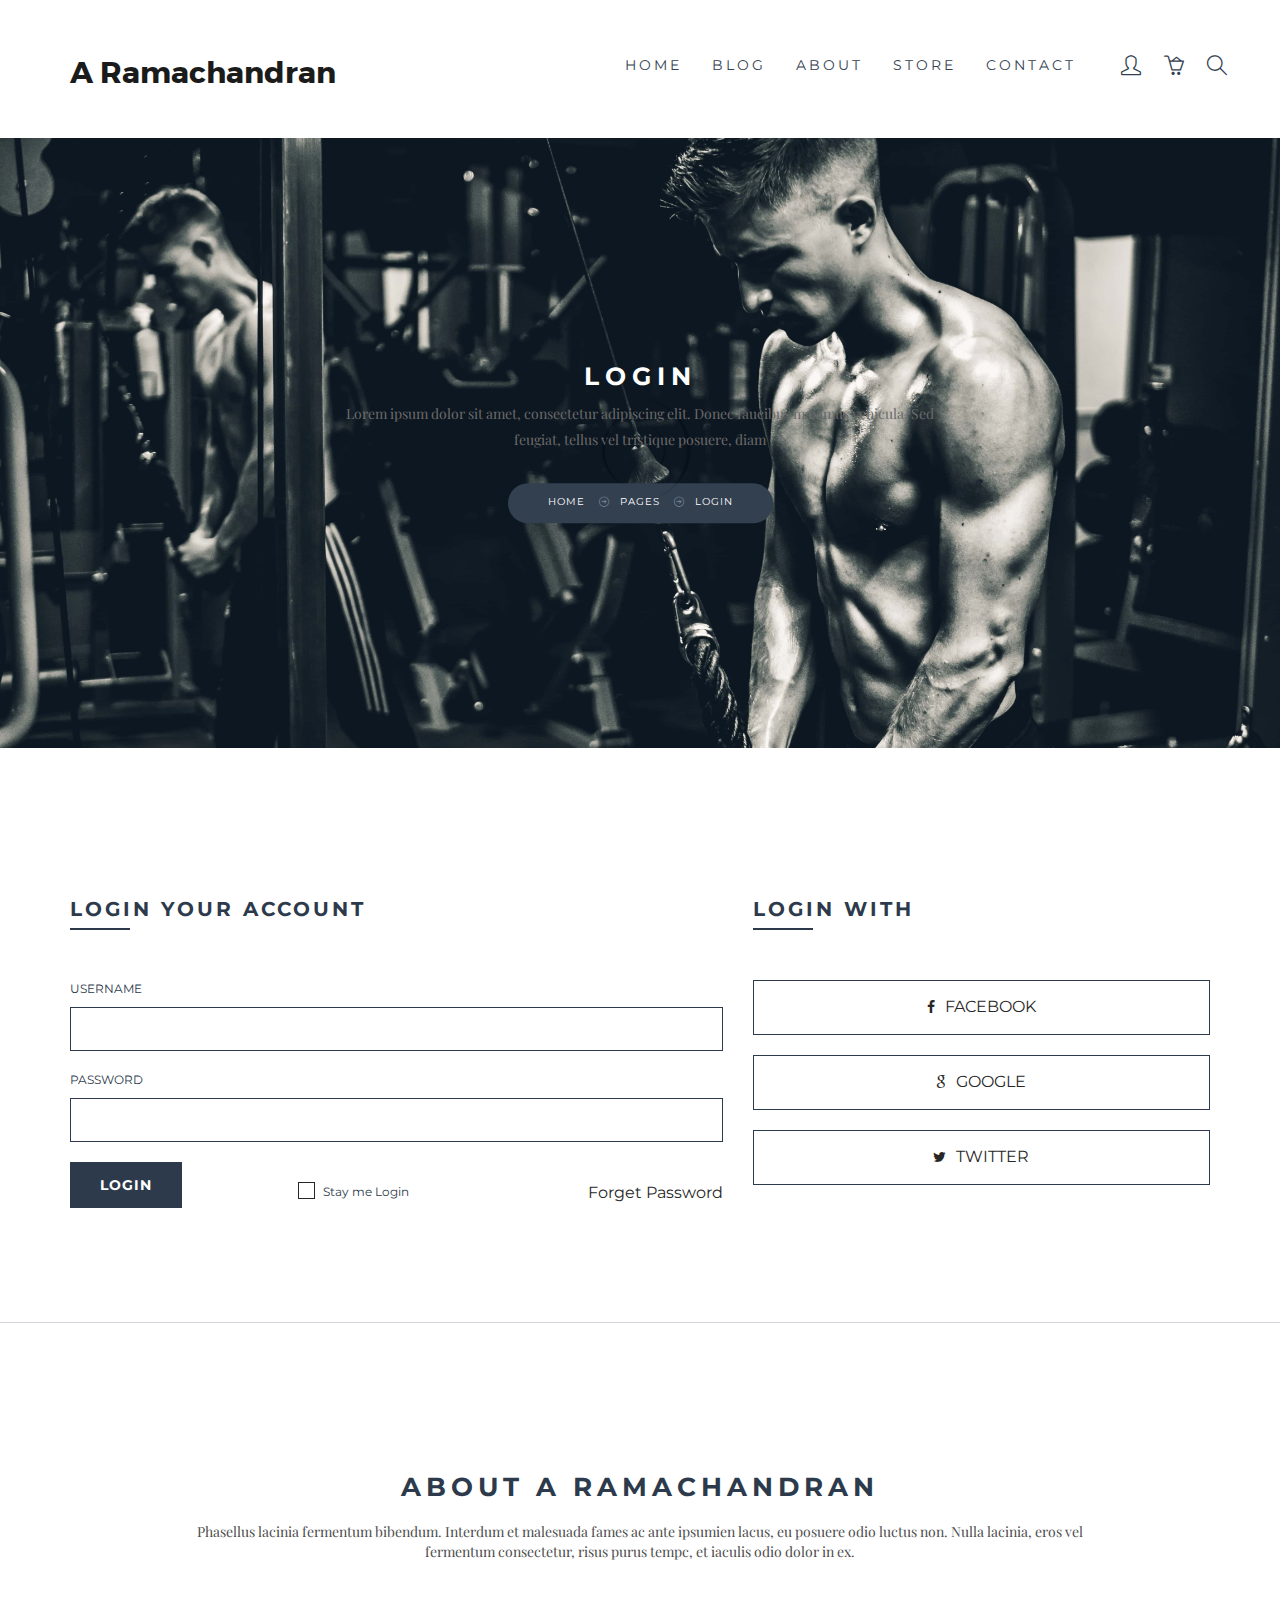
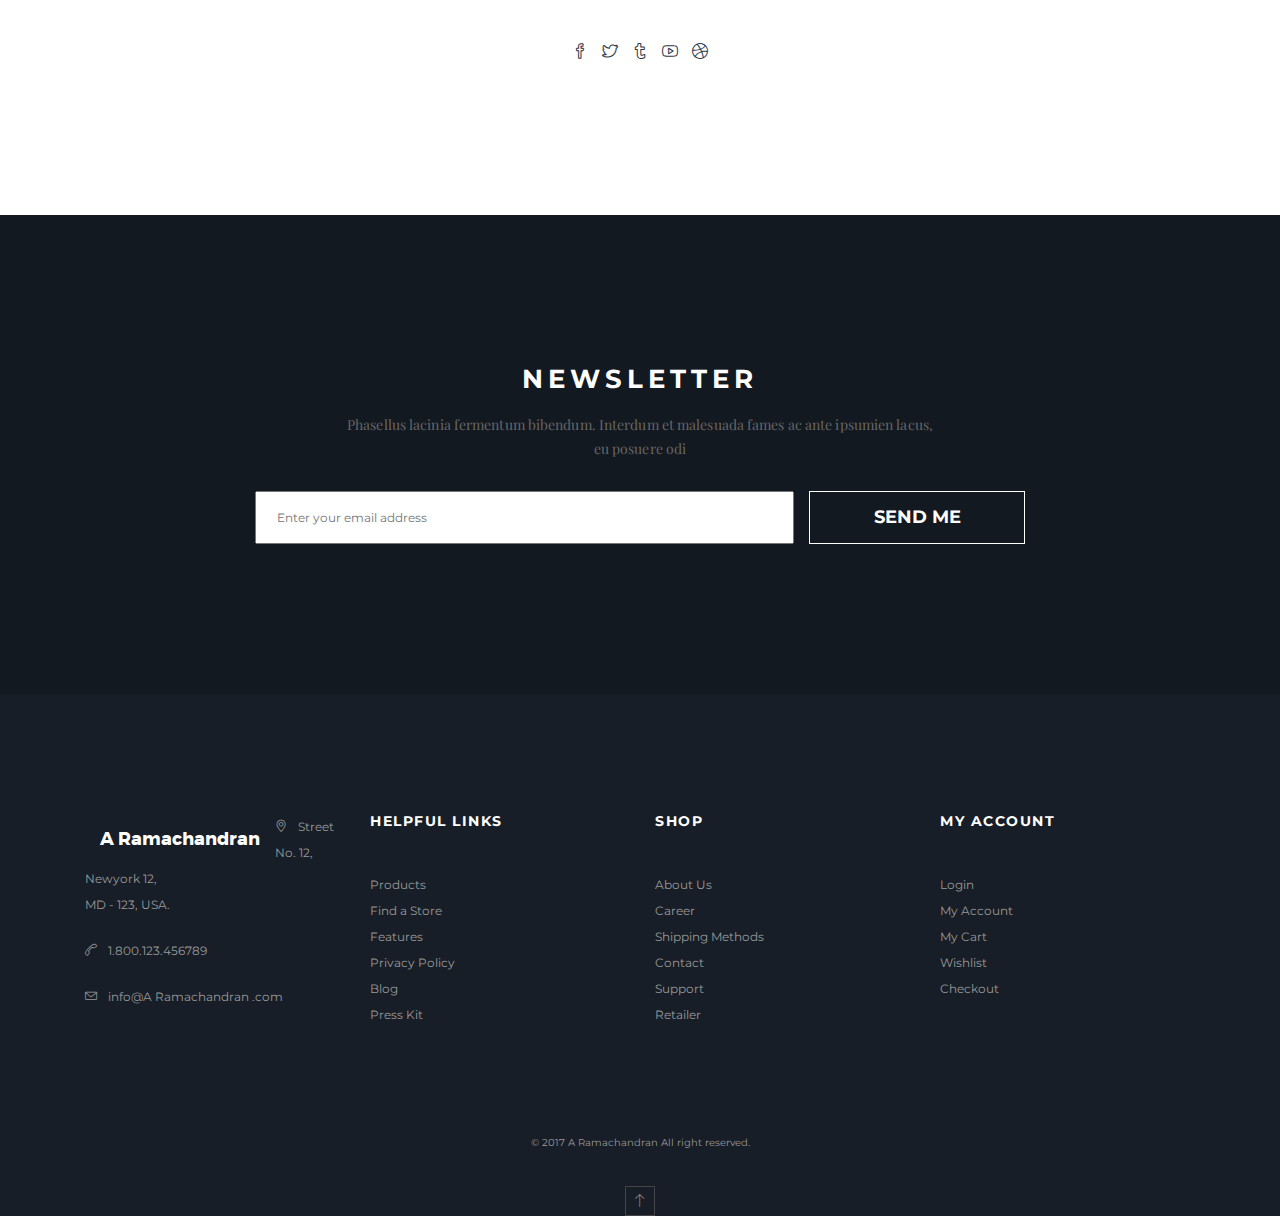
<file: login.html>
<!DOCTYPE html>
<html lang="en">
<head>
<meta charset="utf-8">
<meta http-equiv="X-UA-Compatible" content="IE=edge">
<meta name="viewport" content="width=device-width, initial-scale=1">
<meta name="description" content="">
<meta name="author" content="M_Adnan">
<title>A Ramachandran   </title>

<!-- SLIDER REVOLUTION 4.x CSS SETTINGS -->
<link rel="stylesheet" type="text/css" href="rs-plugin/css/settings.css" media="screen" />

<!-- Bootstrap Core CSS -->
<link href="css/bootstrap.min.css" rel="stylesheet">

<!-- Custom CSS -->
<link href="css/font-awesome.min.css" rel="stylesheet" type="text/css">
<link href="css/ionicons.min.css" rel="stylesheet">
<link href="css/main.css" rel="stylesheet">
<link href="css/style.css" rel="stylesheet">
<link href="css/responsive.css" rel="stylesheet">

<!-- JavaScripts -->
<script src="js/modernizr.js"></script>

<!-- Online Fonts -->
<link href='https://fonts.googleapis.com/css?family=Montserrat:400,700' rel='stylesheet' type='text/css'>
<link href='https://fonts.googleapis.com/css?family=Playfair+Display:400,700,900' rel='stylesheet' type='text/css'>

<!-- HTML5 Shim and Respond.js IE8 support of HTML5 elements and media queries -->
<!-- WARNING: Respond.js doesn't work if you view the page via file:// -->
<!--[if lt IE 9]>
    <script src="https://oss.maxcdn.com/libs/html5shiv/3.7.0/html5shiv.js"></script>
    <script src="https://oss.maxcdn.com/libs/respond.js/1.4.2/respond.min.js"></script>
<![endif]-->

</head>
<body>

<!-- LOADER -->
<div id="loader">
  <div class="position-center-center">
    <div class="ldr"></div>
  </div>
</div>

<!-- Wrap -->
<div id="wrap"> 
  
  <!-- header -->
  <header>
    <div class="sticky">
      <div class="container"> 
        
        <!-- Logo -->
        <div class="logo"> <a href="index.html" class="navbar-brand big-size font-extra-bold">A Ramachandran</a>  </div>
        <nav class="navbar ownmenu">
          <div class="navbar-header">
            <button type="button" class="navbar-toggle collapsed" data-toggle="collapse" data-target="#nav-open-btn" aria-expanded="false"> <span class="sr-only">Toggle navigation</span> <span class="icon-bar"><i class="fa fa-navicon"></i></span> </button>
          </div>
            <!-- NAV -->
            <div class="collapse navbar-collapse" id="nav-open-btn">
              <ul class="nav">
                <li > <a href="index.html">Home</a> </li>

                <li> <a href="blog-list_03.html">Blog </a> </li>
                
  
                <!-- <li class="dropdown"> <a href="#." class="dropdown-toggle" data-toggle="dropdown">Pages</a>
                  <ul class="dropdown-menu">
                    <li> <a href="shop_01.html">Shop 01 </a> </li>
                    <li> <a href="shop_02.html">Shop 02</a> </li>
                    <li> <a href="shop_03.html">Shop 03 </a> </li>
                    <li> <a href="shop_04.html">Shop 04 </a> </li>
                    <li> <a href="product-detail_01.html">Product Detail 01</a> </li>
                    <li> <a href="product-detail_02.html">Product Detail 02</a> </li>
                    <li> <a href="shopping-cart.html">Shopping Cart</a> </li>
                    <li> <a href="checkout.html">Checkout</a> </li>
                    <li> <a href="about-us_01.html">About 01</a> </li>
                    <li> <a href="about-us_02.html">About 02</a> </li>
                    <li> <a href="contact.html">Contact</a> </li>
                    <li> <a href="blog-list_01.html">Blog List 01</a> </li>
                    <li> <a href="blog-list_02.html">Blog List 02</a> </li>
                    <li> <a href="blog-list_03.html">Blog List 03 </a> </li>
                    <li> <a href="blog-detail_01.html">Blog Detail 01 </a> </li>
                  </ul>
                </li> -->
                <li> <a href="about-us_02.html">About </a> </li>
                
                <!-- Two Link Option -->
                <!-- <li class="dropdown"> <a href="#." class="dropdown-toggle" data-toggle="dropdown">Designer</a>
                  <div class="dropdown-menu two-option">
                    <div class="row">
                      <ul class="col-sm-6">
                        <li> <a href="shop_01.html">summer store</a></li>
                        <li> <a href="shop_01.html"> sarees</a></li>
                        <li> <a href="shop_01.html"> kurtas</a></li>
                        <li> <a href="shop_01.html"> shorts & tshirts</a></li>
                        <li> <a href="shop_01.html"> winter wear</a></li>
                        <li> <a href="shop_01.html"> jeans</a></li>
                        <li> <a href="shop_01.html"> bra</a></li>
                        <li> <a href="shop_01.html"> babydools</a> </li>
                      </ul>
                      <ul class="col-sm-6">
                        <li> <a href="shop_01.html">deodornts</a></li>
                        <li> <a href="shop_01.html"> skin care</a></li>
                        <li> <a href="shop_01.html"> make up</a></li>
                        <li> <a href="shop_01.html"> watch</a></li>
                        <li> <a href="shop_01.html"> siting bags</a></li>
                        <li> <a href="shop_01.html"> totes</a></li>
                        <li> <a href="shop_01.html"> gold rings</a></li>
                        <li> <a href="shop_01.html"> jewellery</a> </li>
                      </ul>
                    </div>
                  </div>
                </li> -->
                
                <!-- MEGA MENU -->
                <li class="dropdown megamenu"> <a href="shop_01.html" class="dropdown-toggle" data-toggle="dropdown">store</a>
                  <div class="dropdown-menu">
                    <div class="row"> 
                      
                      <!-- Shop Pages -->
                      <!-- <div class="col-md-3">
                        <h6>Shop Pages</h6>
                        <ul>
                          <li> <a href="shop_01.html">Shop 01 </a> </li>
                          <li> <a href="shop_02.html">Shop 02</a> </li>
                          <li> <a href="shop_03.html">Shop 03 </a> </li>
                          <li> <a href="shop_04.html">Shop 04 </a> </li>
                          <li> <a href="product-detail_01.html">Product Detail 01</a> </li>
                          <li> <a href="product-detail_02.html">Product Detail 02</a> </li>
                          <li> <a href="shopping-cart.html">Shopping Cart</a> </li>
                          <li> <a href="checkout.html">Checkout</a> </li>
                        </ul>
                      </div>
                       -->
                      <!-- TOp Rate Products -->
                      <div class="col-md-4">
                        <h6>TOp Rate Products</h6>
                        <div class="top-rated">
                          <ul>
                            <li>
                              <div class="media-left">
                                <div class="cart-img"> <a href="#"> <img class="media-object img-responsive" src="images/cart-img-1.jpg" alt="..."> </a> </div>
                              </div>
                              <div class="media-body">
                                <h6 class="media-heading">WOOD CHAIR</h6>
                                <div class="stars"> <i class="fa fa-star"></i> <i class="fa fa-star"></i> <i class="fa fa-star"></i> <i class="fa fa-star"></i> <i class="fa fa-star"></i> </div>
                                <span class="price">129.00 USD</span> </div>
                            </li>
                            <li>
                              <div class="media-left">
                                <div class="cart-img"> <a href="#"> <img class="media-object img-responsive" src="images/cart-img-2.jpg" alt="..."> </a> </div>
                              </div>
                              <div class="media-body">
                                <h6 class="media-heading">STOOL</h6>
                                <div class="stars"> <i class="fa fa-star"></i> <i class="fa fa-star"></i> <i class="fa fa-star"></i> <i class="fa fa-star"></i> <i class="fa fa-star"></i> </div>
                                <span class="price">129.00 USD</span> </div>
                            </li>
                            <li>
                              <div class="media-left">
                                <div class="cart-img"> <a href="#"> <img class="media-object img-responsive" src="images/cart-img-3.jpg" alt="..."> </a> </div>
                              </div>
                              <div class="media-body">
                                <h6 class="media-heading">WOOD SPOON</h6>
                                <div class="stars"> <i class="fa fa-star"></i> <i class="fa fa-star"></i> <i class="fa fa-star"></i> <i class="fa fa-star"></i> <i class="fa fa-star"></i> </div>
                                <span class="price">129.00 USD</span> </div>
                            </li>
                          </ul>
                        </div>
                      </div>
                      
                      <!-- New Arrival -->
                      <div class="col-md-5">
                        <h5>NEW ARRIVAL 2016 <span>(Best Collection)</span></h5>
                        <img class="nav-img" src="images/nav-img.png" alt="" >
                        <p>Lorem ipsum dolor sit amet,<br>
                          consectetur adipiscing elit. <br>
                          Donec faucibus maximus<br>
                          vehicula.</p>
                        <a href="shop_01.html" class="btn btn-small btn-round">SHOP NOW</a> </div>
                    </div>
                  </div>
                </li>
                <li> <a href="contact.html"> contact</a> </li>
              </ul>
            </div>
            
            <!-- Nav Right -->
            <div class="nav-right">
              <ul class="navbar-right">
                
                <!-- USER INFO -->
                <li class="dropdown user-acc"> <a href="#" class="dropdown-toggle" data-toggle="dropdown" role="button" ><i class="icon-user"></i> </a>
                  <ul class="dropdown-menu">
                    <li>
                      <h6>HELLO! Jhon Smith</h6>
                    </li>
                    <li><a href="#">MY CART</a></li>
                    <li><a href="#">ACCOUNT INFO</a></li>
                    <li><a href="#">LOG OUT</a></li>
                  </ul>
                </li>
                
                <!-- USER BASKET -->
                <li class="dropdown user-basket"> <a href="#" class="dropdown-toggle" data-toggle="dropdown" role="button" aria-haspopup="true" aria-expanded="true"><i class="icon-basket-loaded"></i> </a>
                  <ul class="dropdown-menu">
                    <li>
                      <div class="media-left">
                        <div class="cart-img"> <a href="#"> <img class="media-object img-responsive" src="images/cart-img-1.jpg" alt="..."> </a> </div>
                      </div>
                      <div class="media-body">
                        <h6 class="media-heading">WOOD CHAIR</h6>
                        <span class="price">129.00 USD</span> <span class="qty">QTY: 01</span> </div>
                    </li>
                    <li>
                      <div class="media-left">
                        <div class="cart-img"> <a href="#"> <img class="media-object img-responsive" src="images/cart-img-2.jpg" alt="..."> </a> </div>
                      </div>
                      <div class="media-body">
                        <h6 class="media-heading">WOOD STOOL</h6>
                        <span class="price">129.00 USD</span> <span class="qty">QTY: 01</span> </div>
                    </li>
                    <li>
                      <h5 class="text-center">SUBTOTAL: 258.00 USD</h5>
                    </li>
                    <li class="margin-0">
                      <div class="row">
                        <div class="col-xs-6"> <a href="shopping-cart.html" class="btn">VIEW CART</a></div>
                        <div class="col-xs-6 "> <a href="checkout.html" class="btn">CHECK OUT</a></div>
                      </div>
                    </li>
                  </ul>
                </li>
                
                <!-- SEARCH BAR -->
                <li class="dropdown"> <a href="javascript:void(0);" class="search-open"><i class=" icon-magnifier"></i></a>
                  <div class="search-inside animated bounceInUp"> <i class="icon-close search-close"></i>
                    <div class="search-overlay"></div>
                    <div class="position-center-center">
                      <div class="search">
                        <form>
                          <input type="search" placeholder="Search Shop">
                          <button type="submit"><i class="icon-check"></i></button>
                        </form>
                      </div>
                    </div>
                  </div>
                </li>
              </ul>
            </div>
          </nav>
        </div>
      </div>
    </header>
    
  
  <!--======= SUB BANNER =========-->
  <section class="sub-bnr" data-stellar-background-ratio="0.5">
    <div class="position-center-center">
      <div class="container">
        <h4>LOGIN</h4>
        <p>Lorem ipsum dolor sit amet, consectetur adipiscing elit. Donec faucibus maximus vehicula. 
          Sed feugiat, tellus vel tristique posuere, diam</p>
        <ol class="breadcrumb">
          <li><a href="#">Home</a></li>
          <li><a href="#">PAGES</a></li>
          <li class="active">LOGIN</li>
        </ol>
      </div>
    </div>
  </section>
  
  <!-- Content -->
  <div id="content"> 
    
    <!--======= PAGES INNER =========-->
    <section class="chart-page padding-top-100 padding-bottom-100">
      <div class="container"> 
        
        <!-- Payments Steps -->
        <div class="shopping-cart"> 
          
          <!-- SHOPPING INFORMATION -->
          <div class="cart-ship-info">
            <div class="row"> 
              
              <!-- ESTIMATE SHIPPING & TAX -->
              <div class="col-sm-7">
                <h6>LOGIN YOUR ACCOUNT</h6>
                <form>
                  <ul class="row">
                    
                    <!-- Name -->
                    <li class="col-md-12">
                      <label> USERNAME
                        <input type="text" name="first-name" value="" placeholder="">
                      </label>
                    </li>
                    <!-- LAST NAME -->
                    <li class="col-md-12">
                      <label> PASSWORD
                        <input type="password" name="last-name" value="" placeholder="">
                      </label>
                    </li>
                    
                    <!-- LOGIN -->
                    <li class="col-md-4">
                      <button type="submit" class="btn">LOGIN</button>
                    </li>
                    
                    <!-- CREATE AN ACCOUNT -->
                    <li class="col-md-4">
                      <div class="checkbox margin-0 margin-top-20">
                        <input id="checkbox1" class="styled" type="checkbox">
                        <label for="checkbox1"> Stay me Login</label>
                      </div>
                    </li>
                    
                    <!-- FORGET PASS -->
                    <li class="col-md-4">
                      <div class="checkbox margin-0 margin-top-20 text-right">
                        <a href="#.">Forget Password</a>
                      </div>
                    </li>
                  </ul>
                </form>
                
              </div>
              
              <!-- SUB TOTAL -->
              <div class="col-sm-5">
                <h6>LOGIN WITH</h6>
                
                <ul class="login-with">
                	<li>
                    	<a href="#."><i class="fa fa-facebook"></i>FACEBOOK</a>
                    
                    </li>
                    
                    <li>
                    	<a href="#."><i class="fa fa-google"></i>GOOGLE</a>
                    
                    </li>
                    
                    <li>
                    	<a href="#."><i class="fa fa-twitter"></i>TWITTER</a>
                    
                    </li>
                
                </ul>
                
                
              </div>
            </div>
          </div>
        </div>
      </div>
    </section>
    
    <!-- About -->
    <section class="small-about padding-top-150 padding-bottom-150">
      <div class="container"> 
        
        <!-- Main Heading -->
        <div class="heading text-center">
          <h4>about A Ramachandran </h4>
          <p>Phasellus lacinia fermentum bibendum. Interdum et malesuada fames ac ante ipsumien lacus, eu posuere odio luctus non. Nulla lacinia,
            eros vel fermentum consectetur, risus purus tempc, et iaculis odio dolor in ex. </p>
        </div>
        
        <!-- Social Icons -->
        <ul class="social_icons">
          <li><a href="#."><i class="icon-social-facebook"></i></a></li>
          <li><a href="#."><i class="icon-social-twitter"></i></a></li>
          <li><a href="#."><i class="icon-social-tumblr"></i></a></li>
          <li><a href="#."><i class="icon-social-youtube"></i></a></li>
          <li><a href="#."><i class="icon-social-dribbble"></i></a></li>
        </ul>
      </div>
    </section>
    
    <!-- News Letter -->
    <section class="news-letter padding-top-150 padding-bottom-150">
      <div class="container">
        <div class="heading light-head text-center margin-bottom-30">
          <h4>NEWSLETTER</h4>
          <span>Phasellus lacinia fermentum bibendum. Interdum et malesuada fames ac ante ipsumien lacus, eu posuere odi </span> </div>
        <form>
          <input type="email" placeholder="Enter your email address" required>
          <button type="submit">SEND ME</button>
        </form>
      </div>
    </section>
  </div>
  
  <!--======= FOOTER =========-->
  <footer>
    <div class="container"> 
      
      <!-- ABOUT Location -->
      <div class="col-md-3">
        <div class="about-footer"> <a href="index.html" class="navbar-brand text-white font-extra-bold">A Ramachandran</a>
          <p><i class="icon-pointer"></i> Street No. 12, Newyork 12, <br>
            MD - 123, USA.</p>
          <p><i class="icon-call-end"></i> 1.800.123.456789</p>
          <p><i class="icon-envelope"></i> info@A Ramachandran .com</p>
        </div>
      </div>
      
      <!-- HELPFUL LINKS -->
      <div class="col-md-3">
        <h6>HELPFUL LINKS</h6>
        <ul class="link">
          <li><a href="#."> Products</a></li>
          <li><a href="#."> Find a Store</a></li>
          <li><a href="#."> Features</a></li>
          <li><a href="#."> Privacy Policy</a></li>
          <li><a href="#."> Blog</a></li>
          <li><a href="#."> Press Kit </a></li>
        </ul>
      </div>
      
      <!-- SHOP -->
      <div class="col-md-3">
        <h6>SHOP</h6>
        <ul class="link">
          <li><a href="#."> About Us</a></li>
          <li><a href="#."> Career</a></li>
          <li><a href="#."> Shipping Methods</a></li>
          <li><a href="#."> Contact</a></li>
          <li><a href="#."> Support</a></li>
          <li><a href="#."> Retailer</a></li>
        </ul>
      </div>
      
      <!-- MY ACCOUNT -->
      <div class="col-md-3">
        <h6>MY ACCOUNT</h6>
        <ul class="link">
          <li><a href="#."> Login</a></li>
          <li><a href="#."> My Account</a></li>
          <li><a href="#."> My Cart</a></li>
          <li><a href="#."> Wishlist</a></li>
          <li><a href="#."> Checkout</a></li>
        </ul>
      </div>
      
      <!-- Rights -->
      
      <div class="rights">
        <p>©  2017  A Ramachandran  All right reserved. </p>
        <div class="scroll"> <a href="#wrap" class="go-up"><i class="lnr lnr-arrow-up"></i></a> </div>
      </div>
    </div>
  </footer>
  
  <!--======= RIGHTS =========--> 
  
</div>
<script src="js/jquery-1.11.3.min.js"></script> 
<script src="js/bootstrap.min.js"></script> 
<script src="js/own-menu.js"></script> 
<script src="js/jquery.lighter.js"></script> 
<script src="js/owl.carousel.min.js"></script> 

<!-- SLIDER REVOLUTION 4.x SCRIPTS  --> 
<script type="text/javascript" src="rs-plugin/js/jquery.tp.t.min.js"></script> 
<script type="text/javascript" src="rs-plugin/js/jquery.tp.min.js"></script> 
<script src="js/main.js"></script> 
<script src="js/main.js"></script>
</body>
</html>
</file>
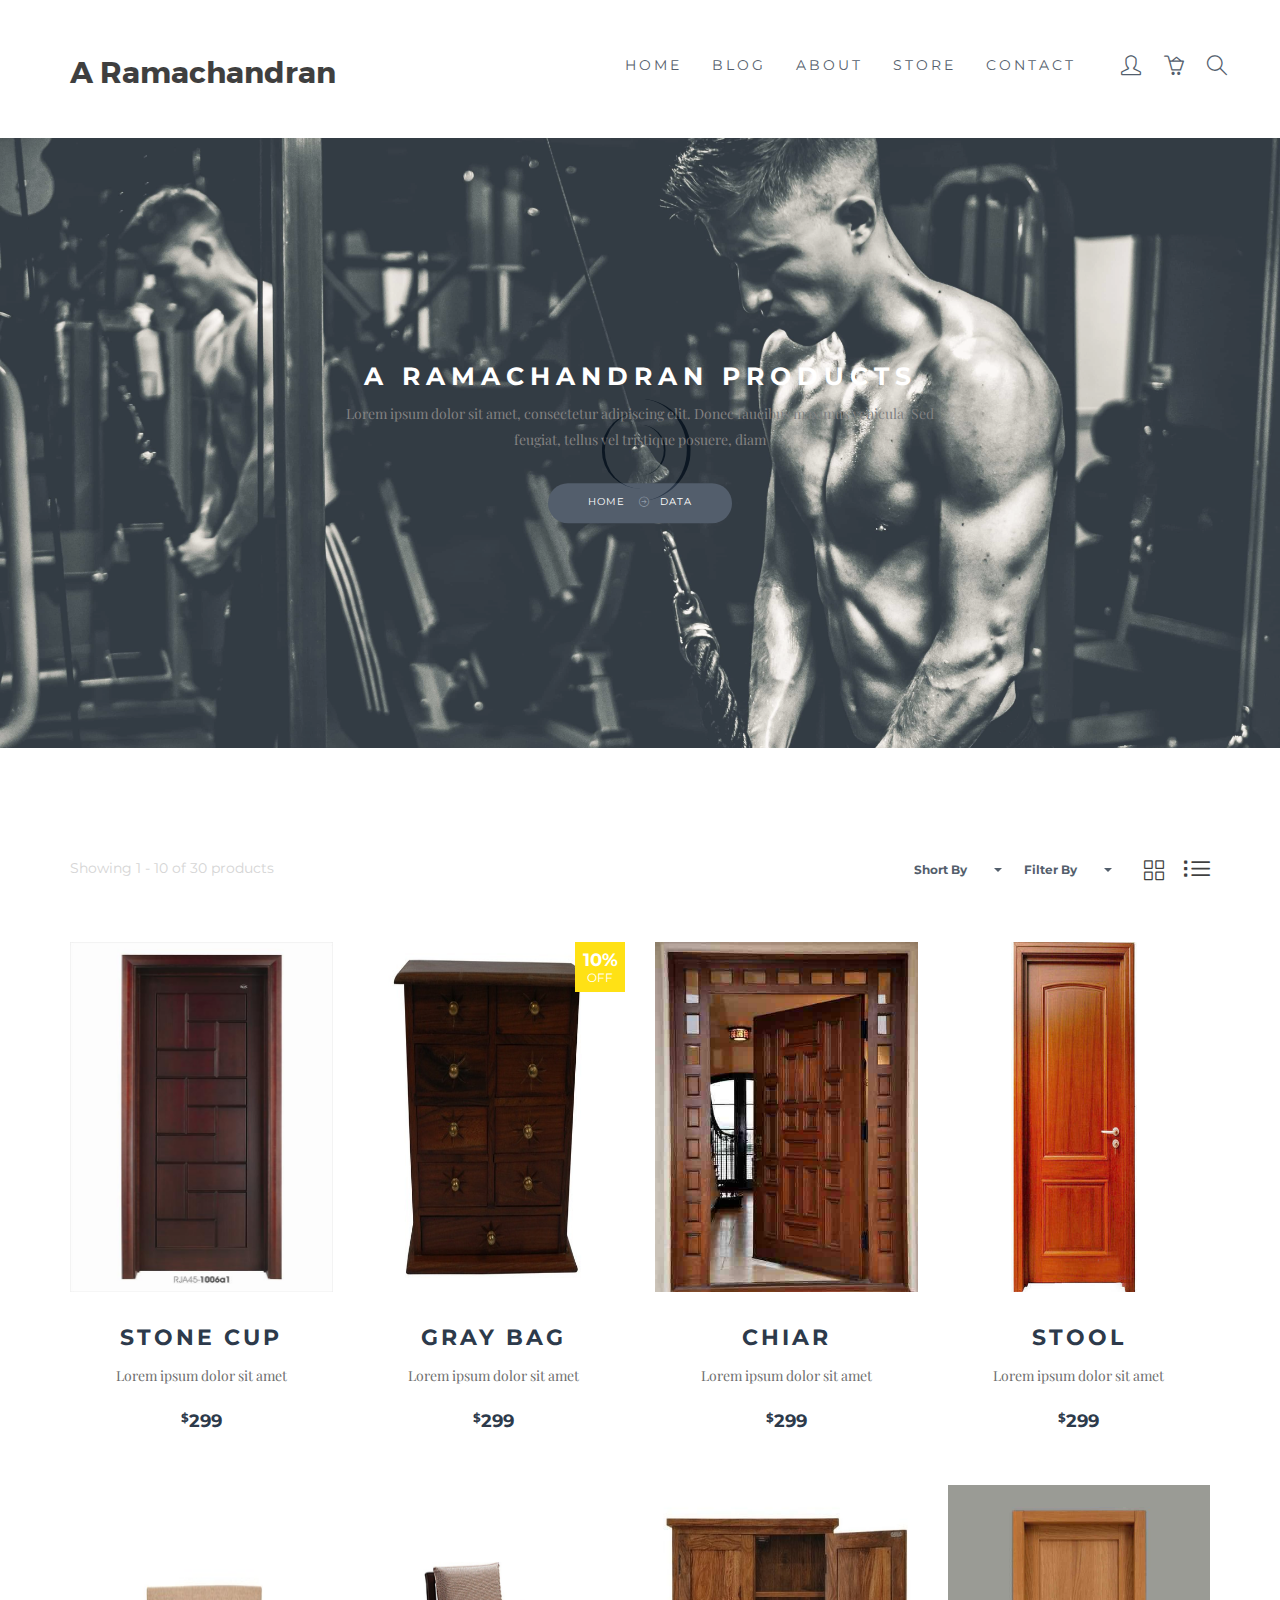
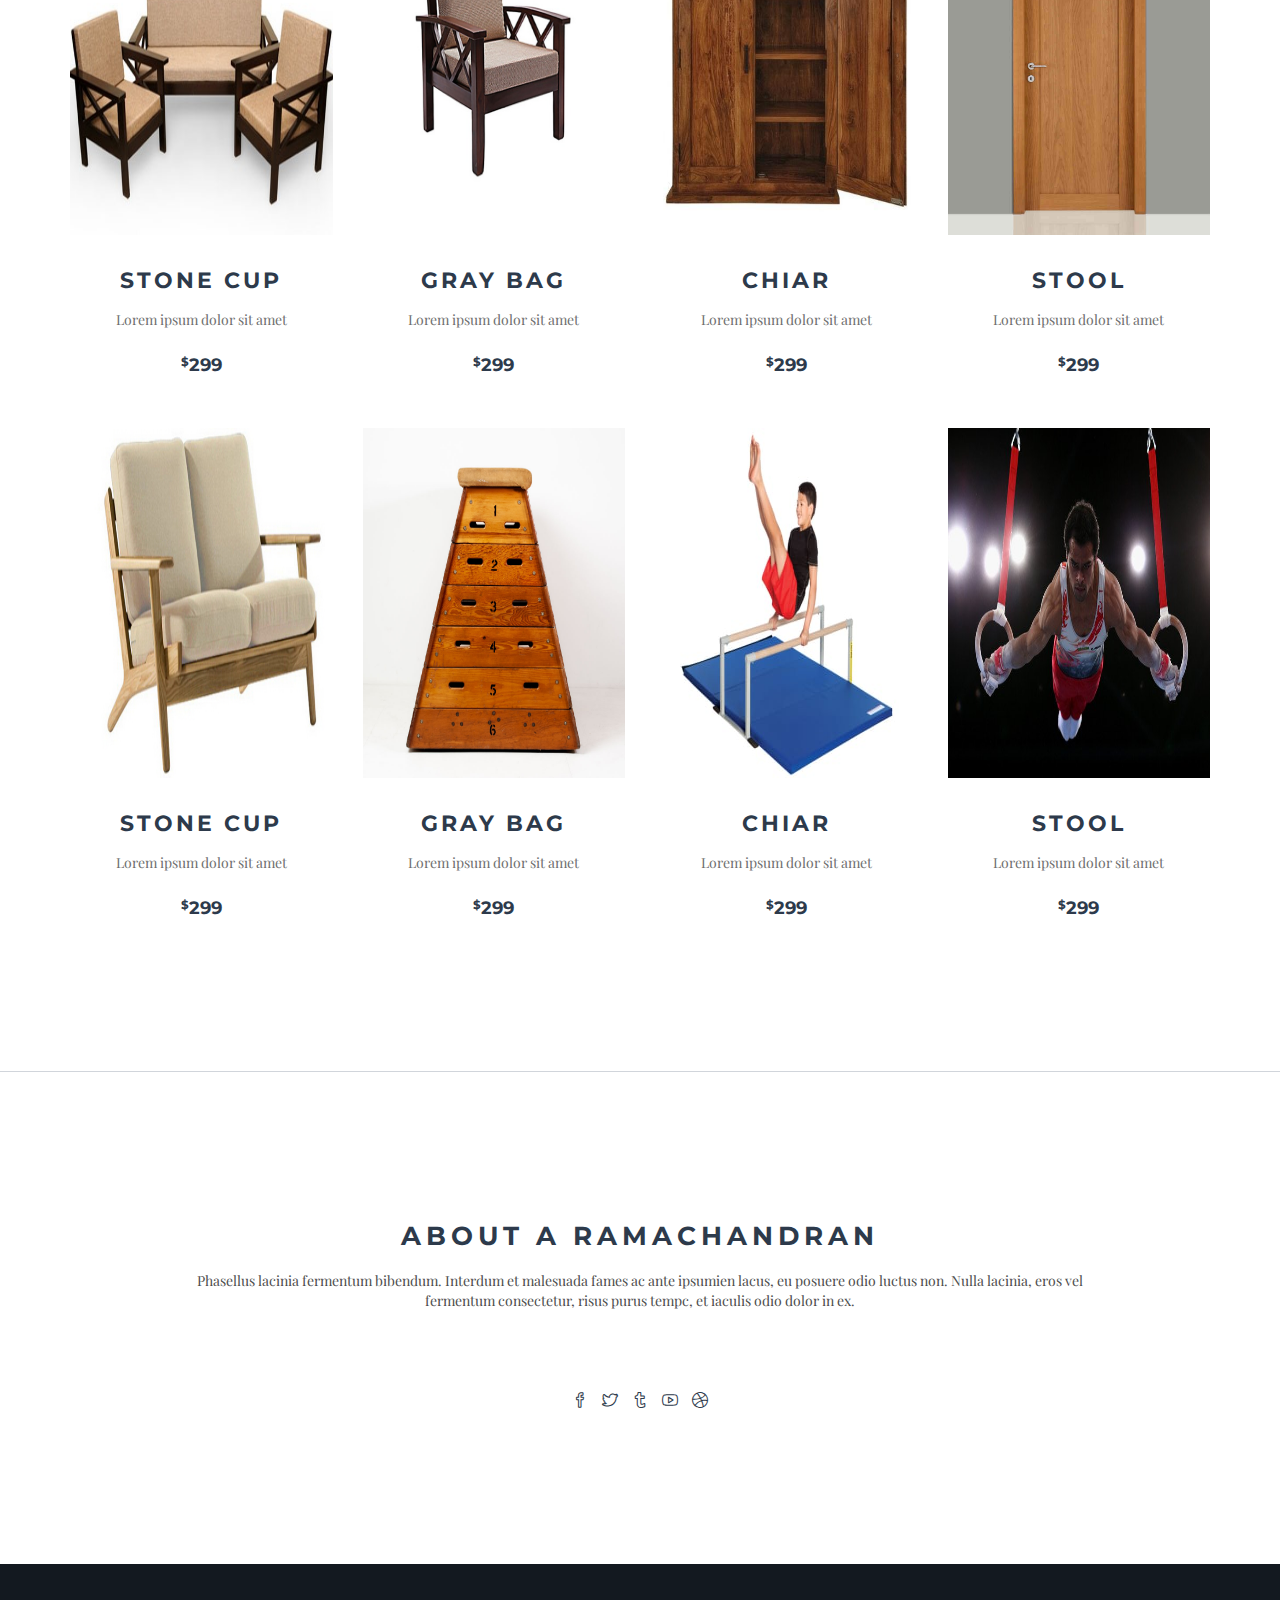
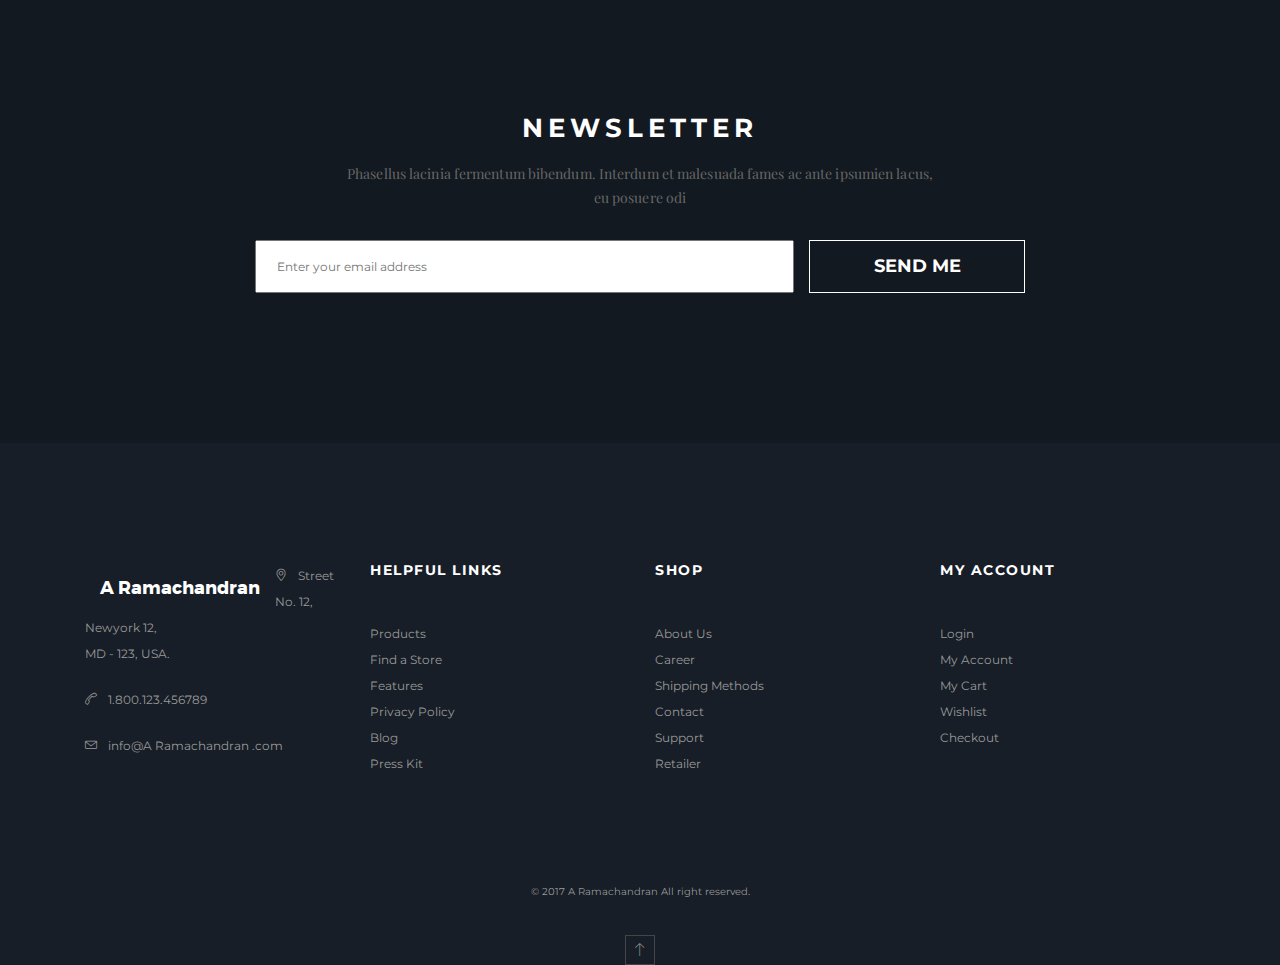
<file: shop_01.html>
<!DOCTYPE html>
<html lang="en">
<head>
<meta charset="utf-8">
<meta http-equiv="X-UA-Compatible" content="IE=edge">
<meta name="viewport" content="width=device-width, initial-scale=1">
<meta name="description" content="">
<meta name="author" content="M_Adnan">
<title>A Ramachandran   </title>

<!-- SLIDER REVOLUTION 4.x CSS SETTINGS -->
<link rel="stylesheet" type="text/css" href="rs-plugin/css/settings.css" media="screen" />

<!-- Bootstrap Core CSS -->
<link href="css/bootstrap.min.css" rel="stylesheet">

<!-- Custom CSS -->
<link href="css/font-awesome.min.css" rel="stylesheet" type="text/css">
<link href="css/ionicons.min.css" rel="stylesheet">
<link href="css/main.css" rel="stylesheet">
<link href="css/style.css" rel="stylesheet">
<link href="css/responsive.css" rel="stylesheet">

<!-- JavaScripts -->
<script src="js/modernizr.js"></script>

<!-- Online Fonts -->
<link href='https://fonts.googleapis.com/css?family=Montserrat:400,700' rel='stylesheet' type='text/css'>
<link href='https://fonts.googleapis.com/css?family=Playfair+Display:400,700,900' rel='stylesheet' type='text/css'>

<!-- HTML5 Shim and Respond.js IE8 support of HTML5 elements and media queries -->
<!-- WARNING: Respond.js doesn't work if you view the page via file:// -->
<!--[if lt IE 9]>
    <script src="https://oss.maxcdn.com/libs/html5shiv/3.7.0/html5shiv.js"></script>
    <script src="https://oss.maxcdn.com/libs/respond.js/1.4.2/respond.min.js"></script>
<![endif]-->
<style>
  .arrival-block .item img{
    height: 300px;
  }
  .papular-block .item img{
    height: 350px;
  }
  
  
  </style>

</head>
<body>

<!-- LOADER -->
<div id="loader">
  <div class="position-center-center">
    <div class="ldr"></div>
  </div>
</div>

<!-- Wrap -->
<div id="wrap"> 
  
  <!-- header -->
  <header>
    <div class="sticky">
      <div class="container"> 
        
        <!-- Logo -->
        <div class="logo"> <a href="index.html" class="navbar-brand big-size font-extra-bold">A Ramachandran</a>  </div>
        <nav class="navbar ownmenu">
          <div class="navbar-header">
            <button type="button" class="navbar-toggle collapsed" data-toggle="collapse" data-target="#nav-open-btn" aria-expanded="false"> <span class="sr-only">Toggle navigation</span> <span class="icon-bar"><i class="fa fa-navicon"></i></span> </button>
          </div>
             <!-- NAV -->
             <div class="collapse navbar-collapse" id="nav-open-btn">
              <ul class="nav">
                <li > <a href="index.html">Home</a> </li>

                <li> <a href="blog-list_03.html">Blog </a> </li>
                
  
                <!-- <li class="dropdown"> <a href="#." class="dropdown-toggle" data-toggle="dropdown">Pages</a>
                  <ul class="dropdown-menu">
                    <li> <a href="shop_01.html">Shop 01 </a> </li>
                    <li> <a href="shop_02.html">Shop 02</a> </li>
                    <li> <a href="shop_03.html">Shop 03 </a> </li>
                    <li> <a href="shop_04.html">Shop 04 </a> </li>
                    <li> <a href="product-detail_01.html">Product Detail 01</a> </li>
                    <li> <a href="product-detail_02.html">Product Detail 02</a> </li>
                    <li> <a href="shopping-cart.html">Shopping Cart</a> </li>
                    <li> <a href="checkout.html">Checkout</a> </li>
                    <li> <a href="about-us_01.html">About 01</a> </li>
                    <li> <a href="about-us_02.html">About 02</a> </li>
                    <li> <a href="contact.html">Contact</a> </li>
                    <li> <a href="blog-list_01.html">Blog List 01</a> </li>
                    <li> <a href="blog-list_02.html">Blog List 02</a> </li>
                    <li> <a href="blog-list_03.html">Blog List 03 </a> </li>
                    <li> <a href="blog-detail_01.html">Blog Detail 01 </a> </li>
                  </ul>
                </li> -->
                <li> <a href="about-us_02.html">About </a> </li>
                
                <!-- Two Link Option -->
                <!-- <li class="dropdown"> <a href="#." class="dropdown-toggle" data-toggle="dropdown">Designer</a>
                  <div class="dropdown-menu two-option">
                    <div class="row">
                      <ul class="col-sm-6">
                        <li> <a href="shop_01.html">summer store</a></li>
                        <li> <a href="shop_01.html"> sarees</a></li>
                        <li> <a href="shop_01.html"> kurtas</a></li>
                        <li> <a href="shop_01.html"> shorts & tshirts</a></li>
                        <li> <a href="shop_01.html"> winter wear</a></li>
                        <li> <a href="shop_01.html"> jeans</a></li>
                        <li> <a href="shop_01.html"> bra</a></li>
                        <li> <a href="shop_01.html"> babydools</a> </li>
                      </ul>
                      <ul class="col-sm-6">
                        <li> <a href="shop_01.html">deodornts</a></li>
                        <li> <a href="shop_01.html"> skin care</a></li>
                        <li> <a href="shop_01.html"> make up</a></li>
                        <li> <a href="shop_01.html"> watch</a></li>
                        <li> <a href="shop_01.html"> siting bags</a></li>
                        <li> <a href="shop_01.html"> totes</a></li>
                        <li> <a href="shop_01.html"> gold rings</a></li>
                        <li> <a href="shop_01.html"> jewellery</a> </li>
                      </ul>
                    </div>
                  </div>
                </li> -->
                
                <!-- MEGA MENU -->
                <li class="dropdown megamenu"> <a href="shop_01.html" class="dropdown-toggle" data-toggle="dropdown">store</a>
                  <div class="dropdown-menu">
                    <div class="row"> 
                      
                      <!-- Shop Pages -->
                      <!-- <div class="col-md-3">
                        <h6>Shop Pages</h6>
                        <ul>
                          <li> <a href="shop_01.html">Shop 01 </a> </li>
                          <li> <a href="shop_02.html">Shop 02</a> </li>
                          <li> <a href="shop_03.html">Shop 03 </a> </li>
                          <li> <a href="shop_04.html">Shop 04 </a> </li>
                          <li> <a href="product-detail_01.html">Product Detail 01</a> </li>
                          <li> <a href="product-detail_02.html">Product Detail 02</a> </li>
                          <li> <a href="shopping-cart.html">Shopping Cart</a> </li>
                          <li> <a href="checkout.html">Checkout</a> </li>
                        </ul>
                      </div>
                       -->
                      <!-- TOp Rate Products -->
                      <div class="col-md-4">
                        <h6>TOp Rate Products</h6>
                        <div class="top-rated">
                          <ul>
                            <li>
                              <div class="media-left">
                                <div class="cart-img"> <a href="#"> <img class="media-object img-responsive" src="images/cart-img-1.jpg" alt="..."> </a> </div>
                              </div>
                              <div class="media-body">
                                <h6 class="media-heading">WOOD CHAIR</h6>
                                <div class="stars"> <i class="fa fa-star"></i> <i class="fa fa-star"></i> <i class="fa fa-star"></i> <i class="fa fa-star"></i> <i class="fa fa-star"></i> </div>
                                <span class="price">129.00 USD</span> </div>
                            </li>
                            <li>
                              <div class="media-left">
                                <div class="cart-img"> <a href="#"> <img class="media-object img-responsive" src="images/cart-img-2.jpg" alt="..."> </a> </div>
                              </div>
                              <div class="media-body">
                                <h6 class="media-heading">STOOL</h6>
                                <div class="stars"> <i class="fa fa-star"></i> <i class="fa fa-star"></i> <i class="fa fa-star"></i> <i class="fa fa-star"></i> <i class="fa fa-star"></i> </div>
                                <span class="price">129.00 USD</span> </div>
                            </li>
                            <li>
                              <div class="media-left">
                                <div class="cart-img"> <a href="#"> <img class="media-object img-responsive" src="images/cart-img-3.jpg" alt="..."> </a> </div>
                              </div>
                              <div class="media-body">
                                <h6 class="media-heading">WOOD SPOON</h6>
                                <div class="stars"> <i class="fa fa-star"></i> <i class="fa fa-star"></i> <i class="fa fa-star"></i> <i class="fa fa-star"></i> <i class="fa fa-star"></i> </div>
                                <span class="price">129.00 USD</span> </div>
                            </li>
                          </ul>
                        </div>
                      </div>
                      
                      <!-- New Arrival -->
                      <div class="col-md-5">
                        <h5>NEW ARRIVAL 2016 <span>(Best Collection)</span></h5>
                        <img class="nav-img" src="images/nav-img.png" alt="" >
                        <p>Lorem ipsum dolor sit amet,<br>
                          consectetur adipiscing elit. <br>
                          Donec faucibus maximus<br>
                          vehicula.</p>
                        <a href="shop_01.html" class="btn btn-small btn-round">SHOP NOW</a> </div>
                    </div>
                  </div>
                </li>
                <li> <a href="contact.html"> contact</a> </li>
              </ul>
            </div>
            
            <!-- Nav Right -->
            <div class="nav-right">
              <ul class="navbar-right">
                
                <!-- USER INFO -->
                <li class="dropdown user-acc"> <a href="#" class="dropdown-toggle" data-toggle="dropdown" role="button" ><i class="icon-user"></i> </a>
                  <ul class="dropdown-menu">
                    <li>
                      <h6>HELLO! Jhon Smith</h6>
                    </li>
                    <li><a href="#">MY CART</a></li>
                    <li><a href="#">ACCOUNT INFO</a></li>
                    <li><a href="#">LOG OUT</a></li>
                  </ul>
                </li>
                
                <!-- USER BASKET -->
                <li class="dropdown user-basket"> <a href="#" class="dropdown-toggle" data-toggle="dropdown" role="button" aria-haspopup="true" aria-expanded="true"><i class="icon-basket-loaded"></i> </a>
                  <ul class="dropdown-menu">
                    <li>
                      <div class="media-left">
                        <div class="cart-img"> <a href="#"> <img class="media-object img-responsive" src="images/cart-img-1.jpg" alt="..."> </a> </div>
                      </div>
                      <div class="media-body">
                        <h6 class="media-heading">WOOD CHAIR</h6>
                        <span class="price">129.00 USD</span> <span class="qty">QTY: 01</span> </div>
                    </li>
                    <li>
                      <div class="media-left">
                        <div class="cart-img"> <a href="#"> <img class="media-object img-responsive" src="images/cart-img-2.jpg" alt="..."> </a> </div>
                      </div>
                      <div class="media-body">
                        <h6 class="media-heading">WOOD STOOL</h6>
                        <span class="price">129.00 USD</span> <span class="qty">QTY: 01</span> </div>
                    </li>
                    <li>
                      <h5 class="text-center">SUBTOTAL: 258.00 USD</h5>
                    </li>
                    <li class="margin-0">
                      <div class="row">
                        <div class="col-xs-6"> <a href="shopping-cart.html" class="btn">VIEW CART</a></div>
                        <div class="col-xs-6 "> <a href="checkout.html" class="btn">CHECK OUT</a></div>
                      </div>
                    </li>
                  </ul>
                </li>
                
                <!-- SEARCH BAR -->
                <li class="dropdown"> <a href="javascript:void(0);" class="search-open"><i class=" icon-magnifier"></i></a>
                  <div class="search-inside animated bounceInUp"> <i class="icon-close search-close"></i>
                    <div class="search-overlay"></div>
                    <div class="position-center-center">
                      <div class="search">
                        <form>
                          <input type="search" placeholder="Search Shop">
                          <button type="submit"><i class="icon-check"></i></button>
                        </form>
                      </div>
                    </div>
                  </div>
                </li>
              </ul>
            </div>
          </nav>
        </div>
      </div>
    </header>
    
  <!--======= SUB BANNER =========-->
  <section class="sub-bnr" data-stellar-background-ratio="0.5">
    <div class="position-center-center">
      <div class="container">
        <h4>A Ramachandran  PRODUCTS</h4>
        <p>Lorem ipsum dolor sit amet, consectetur adipiscing elit. Donec faucibus maximus vehicula. 
          Sed feugiat, tellus vel tristique posuere, diam</p>
        <ol class="breadcrumb">
          <li><a href="#">Home</a></li>
          <li class="active">Data</li>
        </ol>
      </div>
    </div>
  </section>
  
  <!-- Content -->
  <div id="content"> 
    
    <!-- Popular Products -->
    <section class="shop-page padding-top-100 padding-bottom-100">
      <div class="container">
        <div class="item-display">
          <div class="row">
            <div class="col-xs-6"> <span class="product-num">Showing 1 - 10 of 30 products</span> </div>
            
            <!-- Products Select -->
            <div class="col-xs-6">
              <div class="pull-right"> 
                
                <!-- Short By -->
                <select class="selectpicker">
                  <option>Short By</option>
                  <option>Short By</option>
                  <option>Short By</option>
                </select>
                <!-- Filter By -->
                <select class="selectpicker">
                  <option>Filter By</option>
                  <option>Short By</option>
                  <option>Short By</option>
                </select>
                
                <!-- GRID & LIST --> 
                <a href="#." class="grid-style"><i class="icon-grid"></i></a> <a href="#." class="list-style"><i class="icon-list"></i></a> </div>
            </div>
          </div>
        </div>
        
        <!-- Popular Item Slide -->
        <div class="papular-block row single-img-demos"> 
          
          <!-- Item -->
          <div class="col-md-3">
            <div class="item"> 
              <!-- Item img -->
              <div class="item-img"> <img class="img-1" src="img/fur/3woodenDoors/Interior-Bedroom-Wooden-Door-Composite-Doors-Design-with-Timber-Venner.jpg" alt="" > 
                <!-- Overlay -->
                <div class="overlay">
                  <div class="position-center-center">
                    <div class="inn"><a href="images/product-2-1.jpg" data-lighter><i class="icon-magnifier"></i></a> <a href="#."><i class="icon-basket"></i></a> <a href="#." ><i class="icon-heart"></i></a></div>
                  </div>
                </div>
              </div>
              <!-- Item Name -->
              <div class="item-name"> <a href="#.">stone cup</a>
                <p>Lorem ipsum dolor sit amet</p>
              </div>
              <!-- Price --> 
              <span class="price"><small>$</small>299</span> </div>
          </div>
          
          <!-- Item -->
          <div class="col-md-3">
            <div class="item"> 
            
            
            <!-- Sale Tags -->
            <div class="on-sale">
            10%
            <span>OFF</span>
            </div>
              <!-- Item img -->
              <div class="item-img"> <img class="img-1" src="img/fur/1woodencupboard/vanity-box-jewelry-box-500x500.jpg" alt="" > 
                <!-- Overlay -->
                <div class="overlay">
                  <div class="position-center-center">
                    <div class="inn"><a href="images/product-2-2.jpg" data-lighter><i class="icon-magnifier"></i></a> <a href="#."><i class="icon-basket"></i></a> <a href="#." ><i class="icon-heart"></i></a></div>
                  </div>
                </div>
              </div>
              <!-- Item Name -->
              <div class="item-name"> <a href="#.">gray bag</a>
                <p>Lorem ipsum dolor sit amet</p>
              </div>
              <!-- Price --> 
              <span class="price"><small>$</small>299</span> </div>
          </div>
          
          <!-- Item -->
          <div class="col-md-3">
            <div class="item"> 
              <!-- Item img -->
              <div class="item-img"> <img class="img-1" src="img/fur/2woodenDoorFrame/Decorative/amrit-readymade-wooden-doors-windows-and-frames-karanpur-dehradun-plywood-dealers-b0heu.jpg" alt="" > 
                <!-- Overlay -->
                <div class="overlay">
                  <div class="position-center-center">
                    <div class="inn"><a href="images/product-2-3.jpg" data-lighter><i class="icon-magnifier"></i></a> <a href="#."><i class="icon-basket"></i></a> <a href="#." ><i class="icon-heart"></i></a></div>
                  </div>
                </div>
              </div>
              <!-- Item Name -->
              <div class="item-name"> <a href="#.">chiar</a>
                <p>Lorem ipsum dolor sit amet</p>
              </div>
              <!-- Price --> 
              <span class="price"><small>$</small>299</span> </div>
          </div>
          
          <!-- Item -->
          <div class="col-md-3">
            <div class="item"> 
              <!-- Item img -->
              <div class="item-img"> <img class="img-1" src="img/fur/3woodenDoors/plain-wooden-door-500x500.jpg" alt="" > 
                <!-- Overlay -->
                <div class="overlay">
                  <div class="position-center-center">
                    <div class="inn"><a href="img/fur/5Woodenshelf/vt_2426baaa-9956-4135-a277-89471e593e80_2048x.webp" data-lighter><i class="icon-magnifier"></i></a> <a href="#."><i class="icon-basket"></i></a> <a href="#." ><i class="icon-heart"></i></a></div>
                  </div>
                </div>
              </div>
              <!-- Item Name -->
              <div class="item-name"> <a href="#.">STool</a>
                <p>Lorem ipsum dolor sit amet</p>
              </div>
              <!-- Price --> 
              <span class="price"><small>$</small>299</span> </div>
          </div>
          
          <!-- Item -->
          <div class="col-md-3">
            <div class="item"> 
              <!-- Item img -->
              <div class="item-img"> <img class="img-1" src="img/fur/6woodensofaandchairs/IMG_5065.JPG" alt="" >
                <!-- Overlay -->
                <div class="overlay">
                  <div class="position-center-center">
                    <div class="inn"><a href="images/product-5.jpg" data-lighter><i class="icon-magnifier"></i></a> <a href="#."><i class="icon-basket"></i></a> <a href="#." ><i class="icon-heart"></i></a></div>
                  </div>
                </div>
              </div>
              <!-- Item Name -->
              <div class="item-name"> <a href="#.">stone cup</a>
                <p>Lorem ipsum dolor sit amet</p>
              </div>
              <!-- Price --> 
              <span class="price"><small>$</small>299</span> </div>
          </div>
          
          <!-- Item -->
          <div class="col-md-3">
            <div class="item"> 
              <!-- Item img -->
              <div class="item-img"> <img class="img-1" src="img/fur/6woodensofaandchairs/IMG_5096.JPG" alt="" > 
                <!-- Overlay -->
                <div class="overlay">
                  <div class="position-center-center">
                    <div class="inn"><a href="images/product-6.jpg" data-lighter><i class="icon-magnifier"></i></a> <a href="#."><i class="icon-basket"></i></a> <a href="#." ><i class="icon-heart"></i></a></div>
                  </div>
                </div>
              </div>
              <!-- Item Name -->
              <div class="item-name"> <a href="#.">gray bag</a>
                <p>Lorem ipsum dolor sit amet</p>
              </div>
              <!-- Price --> 
              <span class="price"><small>$</small>299</span> </div>
          </div>
          
          <!-- Item -->
          <div class="col-md-3">
            <div class="item"> 
              <!-- Item img -->
              <div class="item-img"> <img class="img-1" src="img/fur/1woodencupboard/kksfnsbtk20028-500x500.jpg" alt="" > 
                <!-- Overlay -->
                <div class="overlay">
                  <div class="position-center-center">
                    <div class="inn"><a href="images/product-7.jpg" data-lighter><i class="icon-magnifier"></i></a> <a href="#."><i class="icon-basket"></i></a> <a href="#." ><i class="icon-heart"></i></a></div>
                  </div>
                </div>
              </div>
              <!-- Item Name -->
              <div class="item-name"> <a href="#.">chiar</a>
                <p>Lorem ipsum dolor sit amet</p>
              </div>
              <!-- Price --> 
              <span class="price"><small>$</small>299</span> </div>
          </div>
          
          <!-- Item -->
          <div class="col-md-3">
            <div class="item"> 
              <!-- Item img -->
              <div class="item-img"> <img class="img-1" src="img/fur/3woodenDoors/641b06e58bc54e5f6de39aeb2cbbba4a.jpg" alt="" >
                <!-- Overlay -->
                <div class="overlay">
                  <div class="position-center-center">
                    <div class="inn"><a href="images/product-8.jpg" data-lighter><i class="icon-magnifier"></i></a> <a href="#."><i class="icon-basket"></i></a> <a href="#." ><i class="icon-heart"></i></a></div>
                  </div>
                </div>
              </div>
              <!-- Item Name -->
              <div class="item-name"> <a href="#.">STool</a>
                <p>Lorem ipsum dolor sit amet</p>
              </div>
              <!-- Price --> 
              <span class="price"><small>$</small>299</span> </div>
          </div>
          
          <!-- Item -->
          <div class="col-md-3">
            <div class="item"> 
              <!-- Item img -->
              <div class="item-img"> <img class="img-1" src="img/fur/6woodensofaandchairs/IMG_5089.JPG" alt="" >
                <!-- Overlay -->
                <div class="overlay">
                  <div class="position-center-center">
                    <div class="inn"><a href="images/product-9.jpg" data-lighter><i class="icon-magnifier"></i></a> <a href="#."><i class="icon-basket"></i></a> <a href="#." ><i class="icon-heart"></i></a></div>
                  </div>
                </div>
              </div>
              <!-- Item Name -->
              <div class="item-name"> <a href="#.">stone cup</a>
                <p>Lorem ipsum dolor sit amet</p>
              </div>
              <!-- Price --> 
              <span class="price"><small>$</small>299</span> </div>
          </div>
          
          <!-- Item -->
          <div class="col-md-3">
            <div class="item"> 
              <!-- Item img -->
              <div class="item-img"> <img class="img-1" src="img/gym/2WoodenVaultigBox/Traditional wooden vaulting box/VaultingBox5.jpg" alt="" >
                <!-- Overlay -->
                <div class="overlay">
                  <div class="position-center-center">
                    <div class="inn"><a href="images/product-10.jpg" data-lighter><i class="icon-magnifier"></i></a> <a href="#."><i class="icon-basket"></i></a> <a href="#." ><i class="icon-heart"></i></a></div>
                  </div>
                </div>
              </div>
              <!-- Item Name -->
              <div class="item-name"> <a href="#.">gray bag</a>
                <p>Lorem ipsum dolor sit amet</p>
              </div>
              <!-- Price --> 
              <span class="price"><small>$</small>299</span> </div>
          </div>
          
          <!-- Item -->
          <div class="col-md-3">
            <div class="item"> 
              <!-- Item img -->
              <div class="item-img"> <img class="img-1" src="img/gym/4ParallelBarset/baby parallel bar/pal3.jpg" alt="" >
                <!-- Overlay -->
                <div class="overlay">
                  <div class="position-center-center">
                    <div class="inn"><a href="images/product-11.jpg" data-lighter><i class="icon-magnifier"></i></a> <a href="#."><i class="icon-basket"></i></a> <a href="#." ><i class="icon-heart"></i></a></div>
                  </div>
                </div>
              </div>
              <!-- Item Name -->
              <div class="item-name"> <a href="#.">chiar</a>
                <p>Lorem ipsum dolor sit amet</p>
              </div>
              <!-- Price --> 
              <span class="price"><small>$</small>299</span> </div>
          </div>
          
          <!-- Item -->
          <div class="col-md-3">
            <div class="item"> 
              <!-- Item img -->
              <div class="item-img"> <img class="img-1" src="img/gym/8RomanRings/rr3.jpg" alt="" >
                <!-- Overlay -->
                <div class="overlay">
                  <div class="position-center-center">
                    <div class="inn"><a href="images/product-12.jpg" data-lighter><i class="icon-magnifier"></i></a> <a href="#."><i class="icon-basket"></i></a> <a href="#." ><i class="icon-heart"></i></a></div>
                  </div>
                </div>
              </div>
              <!-- Item Name -->
              <div class="item-name"> <a href="#.">STool</a>
                <p>Lorem ipsum dolor sit amet</p>
              </div>
              <!-- Price --> 
              <span class="price"><small>$</small>299</span> </div>
          </div>
        </div>
      </div>
    </section>
    
    <!-- About -->
    <section class="small-about padding-top-150 padding-bottom-150">
      <div class="container"> 
        
        <!-- Main Heading -->
        <div class="heading text-center">
          <h4>about A Ramachandran </h4>
          <p>Phasellus lacinia fermentum bibendum. Interdum et malesuada fames ac ante ipsumien lacus, eu posuere odio luctus non. Nulla lacinia,
            eros vel fermentum consectetur, risus purus tempc, et iaculis odio dolor in ex. </p>
        </div>
        
        <!-- Social Icons -->
        <ul class="social_icons">
          <li><a href="#."><i class="icon-social-facebook"></i></a></li>
          <li><a href="#."><i class="icon-social-twitter"></i></a></li>
          <li><a href="#."><i class="icon-social-tumblr"></i></a></li>
          <li><a href="#."><i class="icon-social-youtube"></i></a></li>
          <li><a href="#."><i class="icon-social-dribbble"></i></a></li>
        </ul>
      </div>
    </section>
    
    <!-- News Letter -->
    <section class="news-letter padding-top-150 padding-bottom-150">
      <div class="container">
        <div class="heading light-head text-center margin-bottom-30">
          <h4>NEWSLETTER</h4>
          <span>Phasellus lacinia fermentum bibendum. Interdum et malesuada fames ac ante ipsumien lacus, eu posuere odi </span> </div>
        <form>
          <input type="email" placeholder="Enter your email address" required>
          <button type="submit">SEND ME</button>
        </form>
      </div>
    </section>
  </div>
  
  <!--======= FOOTER =========-->
  <footer>
    <div class="container"> 
      
      <!-- ABOUT Location -->
      <div class="col-md-3">
        <div class="about-footer"> <a href="index.html" class="navbar-brand text-white font-extra-bold">A Ramachandran</a>
          <p><i class="icon-pointer"></i> Street No. 12, Newyork 12, <br>
            MD - 123, USA.</p>
          <p><i class="icon-call-end"></i> 1.800.123.456789</p>
          <p><i class="icon-envelope"></i> info@A Ramachandran .com</p>
        </div>
      </div>
      
      <!-- HELPFUL LINKS -->
      <div class="col-md-3">
        <h6>HELPFUL LINKS</h6>
        <ul class="link">
          <li><a href="#."> Products</a></li>
          <li><a href="#."> Find a Store</a></li>
          <li><a href="#."> Features</a></li>
          <li><a href="#."> Privacy Policy</a></li>
          <li><a href="#."> Blog</a></li>
          <li><a href="#."> Press Kit </a></li>
        </ul>
      </div>
      
      <!-- SHOP -->
      <div class="col-md-3">
        <h6>SHOP</h6>
        <ul class="link">
          <li><a href="#."> About Us</a></li>
          <li><a href="#."> Career</a></li>
          <li><a href="#."> Shipping Methods</a></li>
          <li><a href="#."> Contact</a></li>
          <li><a href="#."> Support</a></li>
          <li><a href="#."> Retailer</a></li>
        </ul>
      </div>
      
      <!-- MY ACCOUNT -->
      <div class="col-md-3">
        <h6>MY ACCOUNT</h6>
        <ul class="link">
          <li><a href="#."> Login</a></li>
          <li><a href="#."> My Account</a></li>
          <li><a href="#."> My Cart</a></li>
          <li><a href="#."> Wishlist</a></li>
          <li><a href="#."> Checkout</a></li>
        </ul>
      </div>
      
      <!-- Rights -->
      
      <div class="rights">
        <p>©  2017 A Ramachandran  All right reserved. </p>
        <div class="scroll"> <a href="#wrap" class="go-up"><i class="lnr lnr-arrow-up"></i></a> </div>
      </div>
    </div>
  </footer>
  
  <!--======= RIGHTS =========--> 
  
</div>
<script src="js/jquery-1.11.3.min.js"></script> 
<script src="js/bootstrap.min.js"></script> 
<script src="js/own-menu.js"></script> 
<script src="js/jquery.lighter.js"></script> 
<script src="js/owl.carousel.min.js"></script> 

<!-- SLIDER REVOLUTION 4.x SCRIPTS  --> 
<script type="text/javascript" src="rs-plugin/js/jquery.tp.t.min.js"></script> 
<script type="text/javascript" src="rs-plugin/js/jquery.tp.min.js"></script> 
<script src="js/main.js"></script> 
<script src="js/main.js"></script>
</body>
</html>
</file>
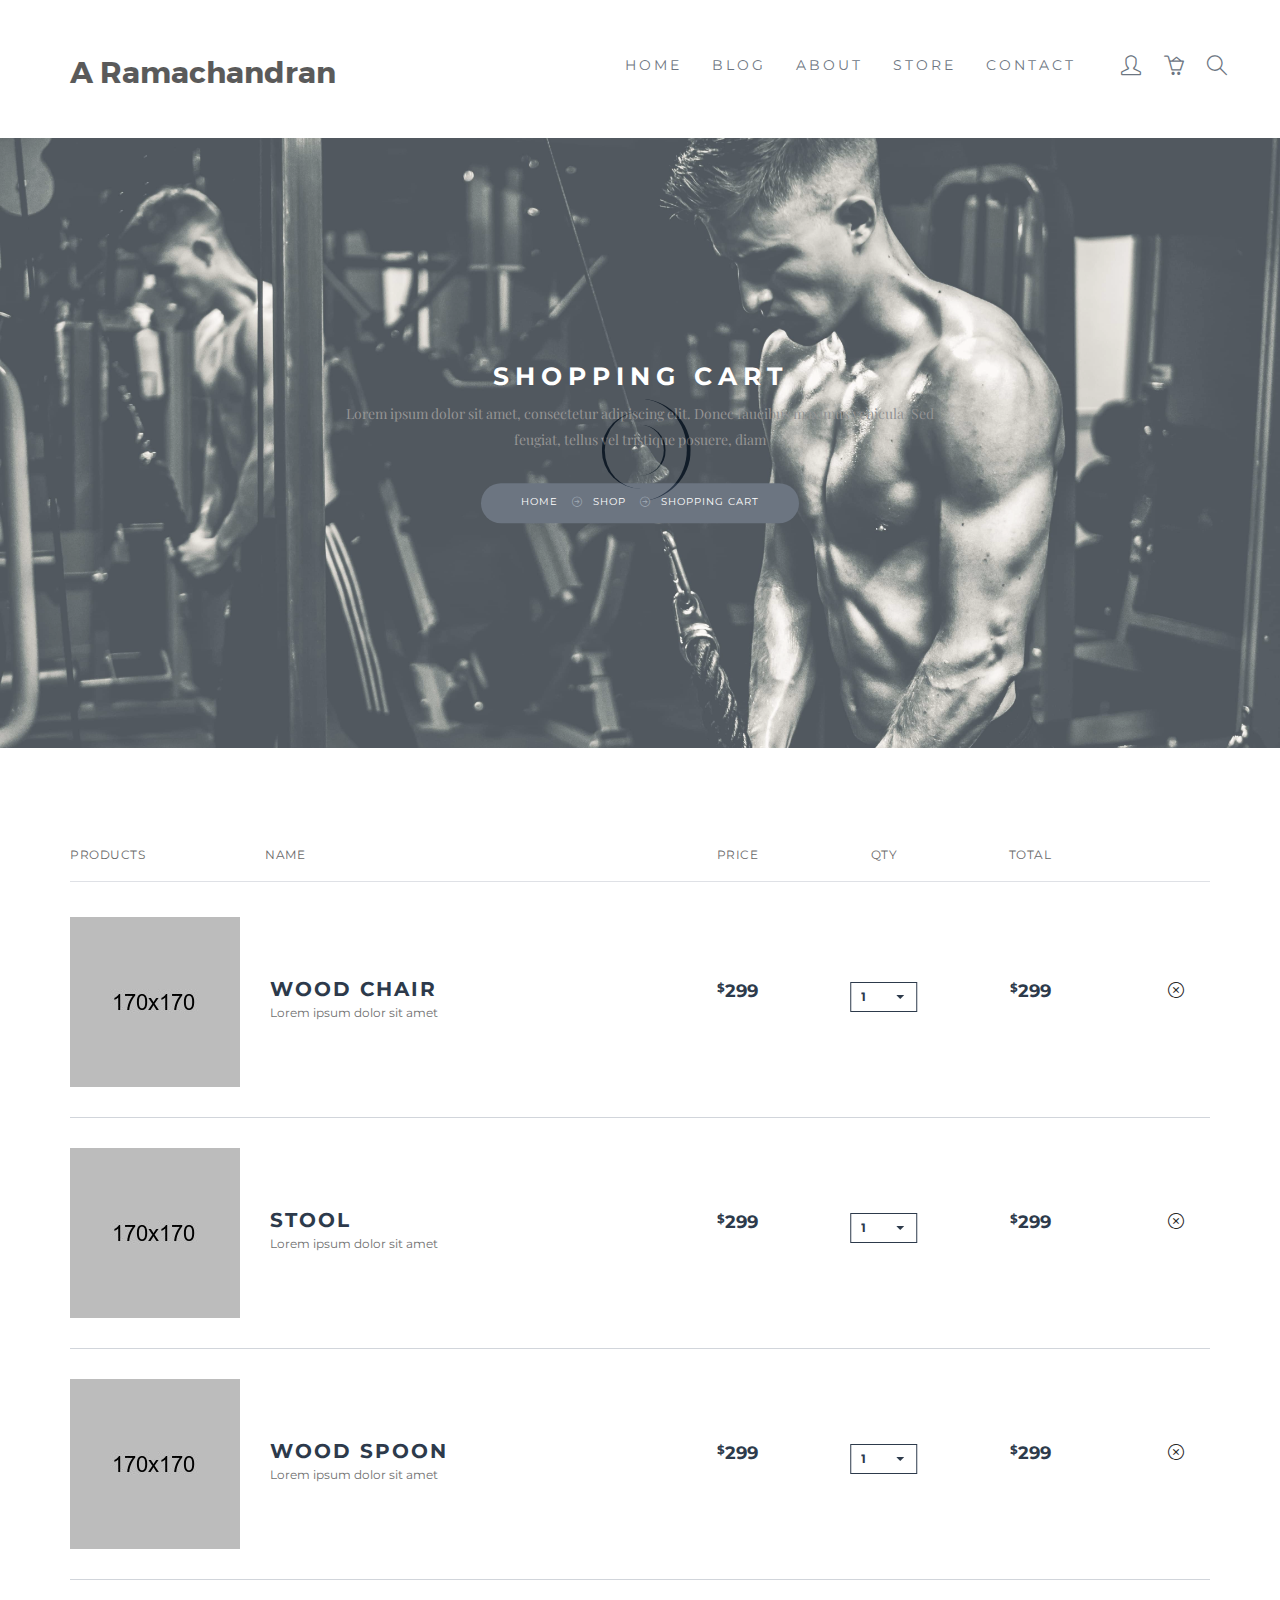
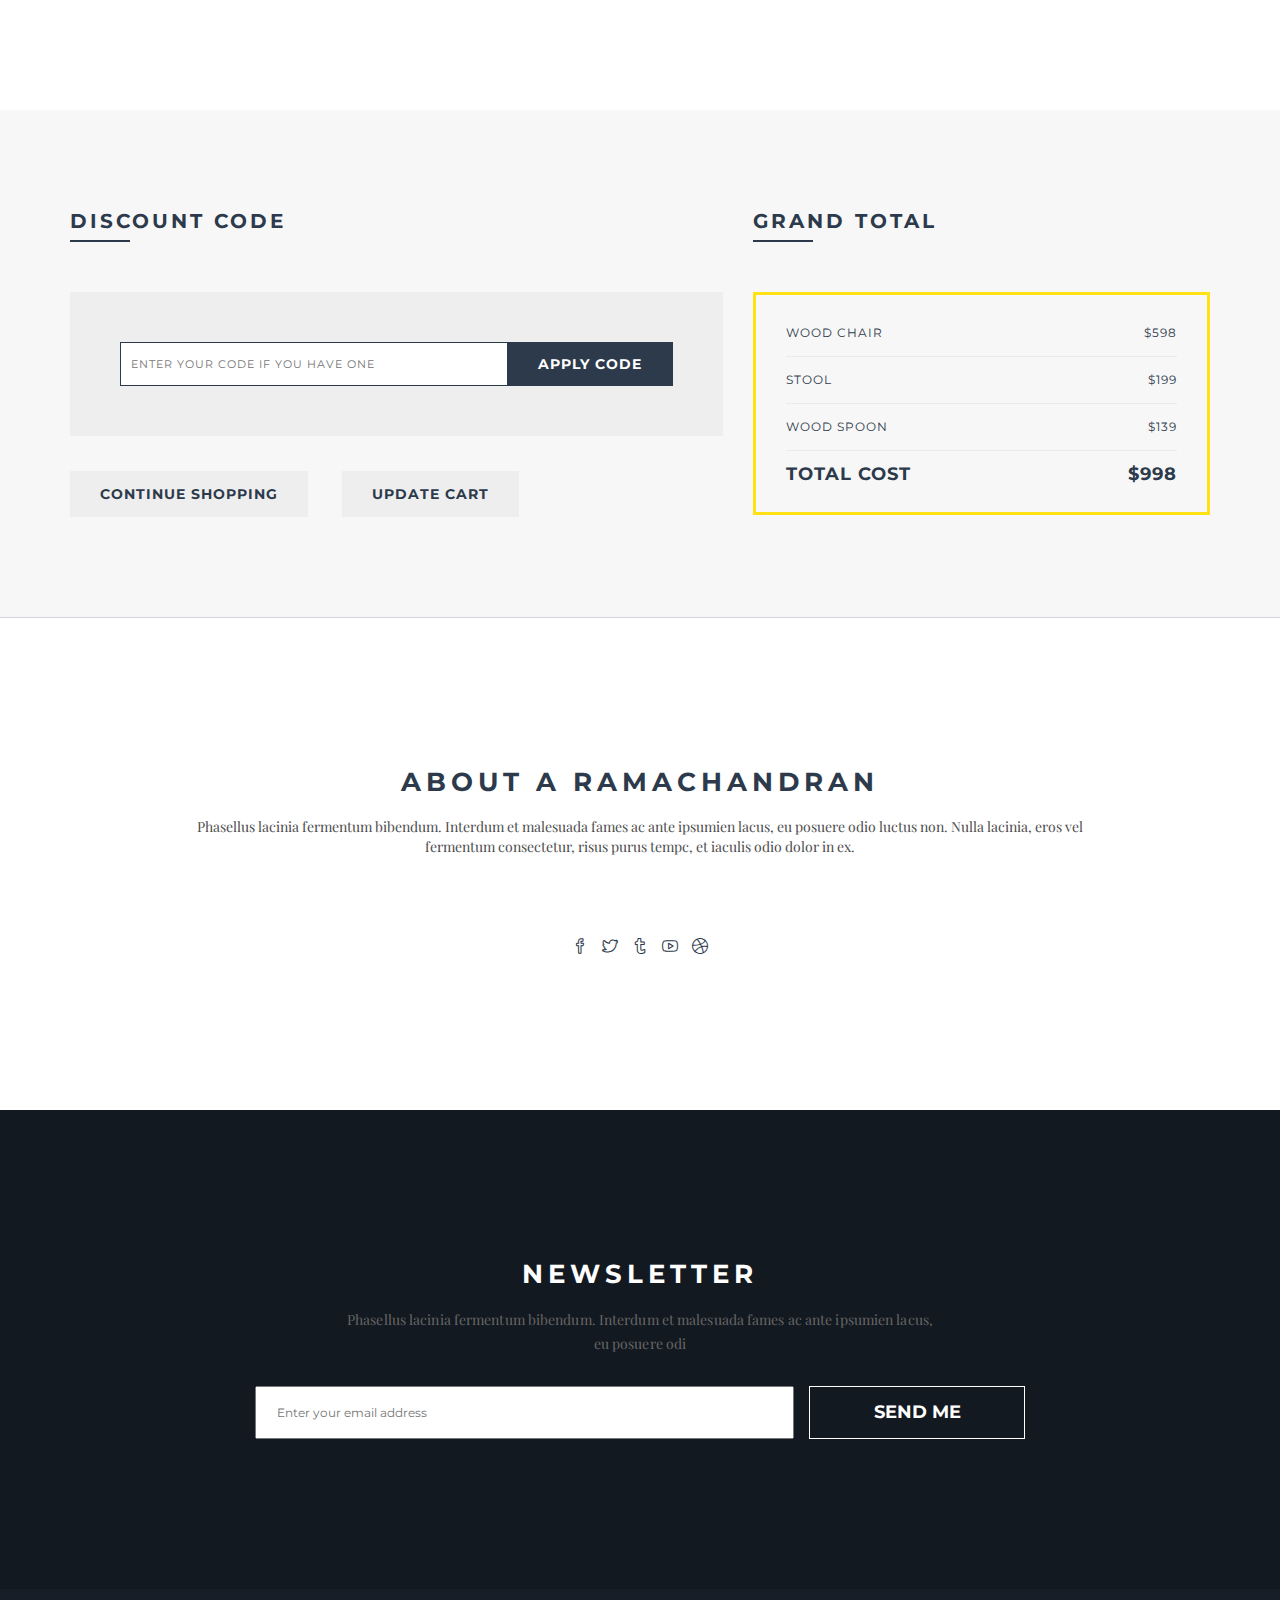
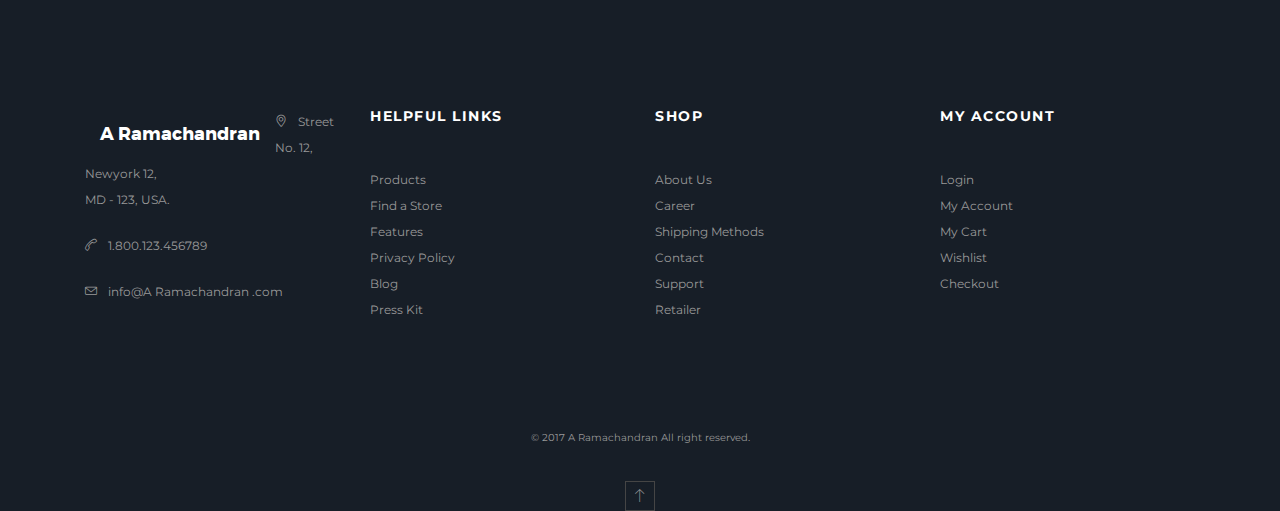
<file: shopping-cart.html>
<!DOCTYPE html>
<html lang="en">
<head>
<meta charset="utf-8">
<meta http-equiv="X-UA-Compatible" content="IE=edge">
<meta name="viewport" content="width=device-width, initial-scale=1">
<meta name="description" content="">
<meta name="author" content="M_Adnan">
<title>A Ramachandran   </title>

<!-- SLIDER REVOLUTION 4.x CSS SETTINGS -->
<link rel="stylesheet" type="text/css" href="rs-plugin/css/settings.css" media="screen" />

<!-- Bootstrap Core CSS -->
<link href="css/bootstrap.min.css" rel="stylesheet">

<!-- Custom CSS -->
<link href="css/font-awesome.min.css" rel="stylesheet" type="text/css">
<link href="css/ionicons.min.css" rel="stylesheet">
<link href="css/main.css" rel="stylesheet">
<link href="css/style.css" rel="stylesheet">
<link href="css/responsive.css" rel="stylesheet">

<!-- JavaScripts -->
<script src="js/modernizr.js"></script>

<!-- Online Fonts -->
<link href='https://fonts.googleapis.com/css?family=Montserrat:400,700' rel='stylesheet' type='text/css'>
<link href='https://fonts.googleapis.com/css?family=Playfair+Display:400,700,900' rel='stylesheet' type='text/css'>

<!-- HTML5 Shim and Respond.js IE8 support of HTML5 elements and media queries -->
<!-- WARNING: Respond.js doesn't work if you view the page via file:// -->
<!--[if lt IE 9]>
    <script src="https://oss.maxcdn.com/libs/html5shiv/3.7.0/html5shiv.js"></script>
    <script src="https://oss.maxcdn.com/libs/respond.js/1.4.2/respond.min.js"></script>
<![endif]-->

</head>
<body>

<!-- LOADER -->
<div id="loader">
  <div class="position-center-center">
    <div class="ldr"></div>
  </div>
</div>

<!-- Wrap -->
<div id="wrap"> 
  
  <!-- header -->
  <header>
    <div class="sticky">
      <div class="container"> 
        
        <!-- Logo -->
        <div class="logo"> <a href="index.html" class="navbar-brand big-size font-extra-bold">A Ramachandran</a>  </div>
        <nav class="navbar ownmenu">
          <div class="navbar-header">
            <button type="button" class="navbar-toggle collapsed" data-toggle="collapse" data-target="#nav-open-btn" aria-expanded="false"> <span class="sr-only">Toggle navigation</span> <span class="icon-bar"><i class="fa fa-navicon"></i></span> </button>
          </div>
                     <!-- NAV -->
                     <div class="collapse navbar-collapse" id="nav-open-btn">
                      <ul class="nav">
                        <li > <a href="index.html">Home</a> </li>

                        <li> <a href="blog-list_03.html">Blog </a> </li>
                        
          
                        <!-- <li class="dropdown"> <a href="#." class="dropdown-toggle" data-toggle="dropdown">Pages</a>
                          <ul class="dropdown-menu">
                            <li> <a href="shop_01.html">Shop 01 </a> </li>
                            <li> <a href="shop_02.html">Shop 02</a> </li>
                            <li> <a href="shop_03.html">Shop 03 </a> </li>
                            <li> <a href="shop_04.html">Shop 04 </a> </li>
                            <li> <a href="product-detail_01.html">Product Detail 01</a> </li>
                            <li> <a href="product-detail_02.html">Product Detail 02</a> </li>
                            <li> <a href="shopping-cart.html">Shopping Cart</a> </li>
                            <li> <a href="checkout.html">Checkout</a> </li>
                            <li> <a href="about-us_01.html">About 01</a> </li>
                            <li> <a href="about-us_02.html">About 02</a> </li>
                            <li> <a href="contact.html">Contact</a> </li>
                            <li> <a href="blog-list_01.html">Blog List 01</a> </li>
                            <li> <a href="blog-list_02.html">Blog List 02</a> </li>
                            <li> <a href="blog-list_03.html">Blog List 03 </a> </li>
                            <li> <a href="blog-detail_01.html">Blog Detail 01 </a> </li>
                          </ul>
                        </li> -->
                        <li> <a href="about-us_02.html">About </a> </li>
                        
                        <!-- Two Link Option -->
                        <!-- <li class="dropdown"> <a href="#." class="dropdown-toggle" data-toggle="dropdown">Designer</a>
                          <div class="dropdown-menu two-option">
                            <div class="row">
                              <ul class="col-sm-6">
                                <li> <a href="shop_01.html">summer store</a></li>
                                <li> <a href="shop_01.html"> sarees</a></li>
                                <li> <a href="shop_01.html"> kurtas</a></li>
                                <li> <a href="shop_01.html"> shorts & tshirts</a></li>
                                <li> <a href="shop_01.html"> winter wear</a></li>
                                <li> <a href="shop_01.html"> jeans</a></li>
                                <li> <a href="shop_01.html"> bra</a></li>
                                <li> <a href="shop_01.html"> babydools</a> </li>
                              </ul>
                              <ul class="col-sm-6">
                                <li> <a href="shop_01.html">deodornts</a></li>
                                <li> <a href="shop_01.html"> skin care</a></li>
                                <li> <a href="shop_01.html"> make up</a></li>
                                <li> <a href="shop_01.html"> watch</a></li>
                                <li> <a href="shop_01.html"> siting bags</a></li>
                                <li> <a href="shop_01.html"> totes</a></li>
                                <li> <a href="shop_01.html"> gold rings</a></li>
                                <li> <a href="shop_01.html"> jewellery</a> </li>
                              </ul>
                            </div>
                          </div>
                        </li> -->
                        
                        <!-- MEGA MENU -->
                        <li class="dropdown megamenu"> <a href="shop_01.html" class="dropdown-toggle" data-toggle="dropdown">store</a>
                          <div class="dropdown-menu">
                            <div class="row"> 
                              
                              <!-- Shop Pages -->
                              <!-- <div class="col-md-3">
                                <h6>Shop Pages</h6>
                                <ul>
                                  <li> <a href="shop_01.html">Shop 01 </a> </li>
                                  <li> <a href="shop_02.html">Shop 02</a> </li>
                                  <li> <a href="shop_03.html">Shop 03 </a> </li>
                                  <li> <a href="shop_04.html">Shop 04 </a> </li>
                                  <li> <a href="product-detail_01.html">Product Detail 01</a> </li>
                                  <li> <a href="product-detail_02.html">Product Detail 02</a> </li>
                                  <li> <a href="shopping-cart.html">Shopping Cart</a> </li>
                                  <li> <a href="checkout.html">Checkout</a> </li>
                                </ul>
                              </div>
                               -->
                              <!-- TOp Rate Products -->
                              <div class="col-md-4">
                                <h6>TOp Rate Products</h6>
                                <div class="top-rated">
                                  <ul>
                                    <li>
                                      <div class="media-left">
                                        <div class="cart-img"> <a href="#"> <img class="media-object img-responsive" src="images/cart-img-1.jpg" alt="..."> </a> </div>
                                      </div>
                                      <div class="media-body">
                                        <h6 class="media-heading">WOOD CHAIR</h6>
                                        <div class="stars"> <i class="fa fa-star"></i> <i class="fa fa-star"></i> <i class="fa fa-star"></i> <i class="fa fa-star"></i> <i class="fa fa-star"></i> </div>
                                        <span class="price">129.00 USD</span> </div>
                                    </li>
                                    <li>
                                      <div class="media-left">
                                        <div class="cart-img"> <a href="#"> <img class="media-object img-responsive" src="images/cart-img-2.jpg" alt="..."> </a> </div>
                                      </div>
                                      <div class="media-body">
                                        <h6 class="media-heading">STOOL</h6>
                                        <div class="stars"> <i class="fa fa-star"></i> <i class="fa fa-star"></i> <i class="fa fa-star"></i> <i class="fa fa-star"></i> <i class="fa fa-star"></i> </div>
                                        <span class="price">129.00 USD</span> </div>
                                    </li>
                                    <li>
                                      <div class="media-left">
                                        <div class="cart-img"> <a href="#"> <img class="media-object img-responsive" src="images/cart-img-3.jpg" alt="..."> </a> </div>
                                      </div>
                                      <div class="media-body">
                                        <h6 class="media-heading">WOOD SPOON</h6>
                                        <div class="stars"> <i class="fa fa-star"></i> <i class="fa fa-star"></i> <i class="fa fa-star"></i> <i class="fa fa-star"></i> <i class="fa fa-star"></i> </div>
                                        <span class="price">129.00 USD</span> </div>
                                    </li>
                                  </ul>
                                </div>
                              </div>
                              
                              <!-- New Arrival -->
                              <div class="col-md-5">
                                <h5>NEW ARRIVAL 2016 <span>(Best Collection)</span></h5>
                                <img class="nav-img" src="images/nav-img.png" alt="" >
                                <p>Lorem ipsum dolor sit amet,<br>
                                  consectetur adipiscing elit. <br>
                                  Donec faucibus maximus<br>
                                  vehicula.</p>
                                <a href="shop_01.html" class="btn btn-small btn-round">SHOP NOW</a> </div>
                            </div>
                          </div>
                        </li>
                        <li> <a href="contact.html"> contact</a> </li>
                      </ul>
                    </div>
                    
                    <!-- Nav Right -->
                    <div class="nav-right">
                      <ul class="navbar-right">
                        
                        <!-- USER INFO -->
                        <li class="dropdown user-acc"> <a href="#" class="dropdown-toggle" data-toggle="dropdown" role="button" ><i class="icon-user"></i> </a>
                          <ul class="dropdown-menu">
                            <li>
                              <h6>HELLO! Jhon Smith</h6>
                            </li>
                            <li><a href="#">MY CART</a></li>
                            <li><a href="#">ACCOUNT INFO</a></li>
                            <li><a href="#">LOG OUT</a></li>
                          </ul>
                        </li>
                        
                        <!-- USER BASKET -->
                        <li class="dropdown user-basket"> <a href="#" class="dropdown-toggle" data-toggle="dropdown" role="button" aria-haspopup="true" aria-expanded="true"><i class="icon-basket-loaded"></i> </a>
                          <ul class="dropdown-menu">
                            <li>
                              <div class="media-left">
                                <div class="cart-img"> <a href="#"> <img class="media-object img-responsive" src="images/cart-img-1.jpg" alt="..."> </a> </div>
                              </div>
                              <div class="media-body">
                                <h6 class="media-heading">WOOD CHAIR</h6>
                                <span class="price">129.00 USD</span> <span class="qty">QTY: 01</span> </div>
                            </li>
                            <li>
                              <div class="media-left">
                                <div class="cart-img"> <a href="#"> <img class="media-object img-responsive" src="images/cart-img-2.jpg" alt="..."> </a> </div>
                              </div>
                              <div class="media-body">
                                <h6 class="media-heading">WOOD STOOL</h6>
                                <span class="price">129.00 USD</span> <span class="qty">QTY: 01</span> </div>
                            </li>
                            <li>
                              <h5 class="text-center">SUBTOTAL: 258.00 USD</h5>
                            </li>
                            <li class="margin-0">
                              <div class="row">
                                <div class="col-xs-6"> <a href="shopping-cart.html" class="btn">VIEW CART</a></div>
                                <div class="col-xs-6 "> <a href="checkout.html" class="btn">CHECK OUT</a></div>
                              </div>
                            </li>
                          </ul>
                        </li>
                        
                        <!-- SEARCH BAR -->
                        <li class="dropdown"> <a href="javascript:void(0);" class="search-open"><i class=" icon-magnifier"></i></a>
                          <div class="search-inside animated bounceInUp"> <i class="icon-close search-close"></i>
                            <div class="search-overlay"></div>
                            <div class="position-center-center">
                              <div class="search">
                                <form>
                                  <input type="search" placeholder="Search Shop">
                                  <button type="submit"><i class="icon-check"></i></button>
                                </form>
                              </div>
                            </div>
                          </div>
                        </li>
                      </ul>
                    </div>
                  </nav>
                </div>
              </div>
            </header>
            
  <!--======= SUB BANNER =========-->
  <section class="sub-bnr" data-stellar-background-ratio="0.5">
    <div class="position-center-center">
      <div class="container">
        <h4>SHOPPING CART</h4>
        <p>Lorem ipsum dolor sit amet, consectetur adipiscing elit. Donec faucibus maximus vehicula. 
          Sed feugiat, tellus vel tristique posuere, diam</p>
        <ol class="breadcrumb">
          <li><a href="#">Home</a></li>
          <li><a href="#">SHOP</a></li>
          <li class="active">SHOPPING CART</li>
        </ol>
      </div>
    </div>
  </section>
  
  <!-- Content -->
  <div id="content"> 
    
    <!--======= PAGES INNER =========-->
    <section class="padding-top-100 padding-bottom-100 pages-in chart-page">
      <div class="container"> 
        
        <!-- Payments Steps -->
        <div class="shopping-cart text-center">
          <div class="cart-head">
            <ul class="row">
              <!-- PRODUCTS -->
              <li class="col-sm-2 text-left">
                <h6>PRODUCTS</h6>
              </li>
              <!-- NAME -->
              <li class="col-sm-4 text-left">
                <h6>NAME</h6>
              </li>
              <!-- PRICE -->
              <li class="col-sm-2">
                <h6>PRICE</h6>
              </li>
              <!-- QTY -->
              <li class="col-sm-1">
                <h6>QTY</h6>
              </li>
              
              <!-- TOTAL PRICE -->
              <li class="col-sm-2">
                <h6>TOTAL</h6>
              </li>
              <li class="col-sm-1"> </li>
            </ul>
          </div>
          
          <!-- Cart Details -->
          <ul class="row cart-details">
            <li class="col-sm-6">
              <div class="media"> 
                <!-- Media Image -->
                <div class="media-left media-middle"> <a href="#." class="item-img"> <img class="media-object" src="images/cart-img-1.jpg" alt=""> </a> </div>
                
                <!-- Item Name -->
                <div class="media-body">
                  <div class="position-center-center">
                    <h5>wood chair</h5>
                    <p>Lorem ipsum dolor sit amet</p>
                  </div>
                </div>
              </div>
            </li>
            
            <!-- PRICE -->
            <li class="col-sm-2">
              <div class="position-center-center"> <span class="price"><small>$</small>299</span> </div>
            </li>
            
            <!-- QTY -->
            <li class="col-sm-1">
              <div class="position-center-center">
                <div class="quinty"> 
                  <!-- QTY -->
                  <select class="selectpicker">
                    <option>1</option>
                    <option>2</option>
                    <option>3</option>
                  </select>
                </div>
              </div>
            </li>
            
            <!-- TOTAL PRICE -->
            <li class="col-sm-2">
              <div class="position-center-center"> <span class="price"><small>$</small>299</span> </div>
            </li>
            
            <!-- REMOVE -->
            <li class="col-sm-1">
              <div class="position-center-center"> <a href="#."><i class="icon-close"></i></a> </div>
            </li>
          </ul>
          
          <!-- Cart Details -->
          <ul class="row cart-details">
            <li class="col-sm-6">
              <div class="media"> 
                <!-- Media Image -->
                <div class="media-left media-middle"> <a href="#." class="item-img"> <img class="media-object" src="images/cart-img-2.jpg" alt=""> </a> </div>
                
                <!-- Item Name -->
                <div class="media-body">
                  <div class="position-center-center">
                    <h5>STOOL</h5>
                    <p>Lorem ipsum dolor sit amet</p>
                  </div>
                </div>
              </div>
            </li>
            
            <!-- PRICE -->
            <li class="col-sm-2">
              <div class="position-center-center"> <span class="price"><small>$</small>299</span> </div>
            </li>
            
            <!-- QTY -->
            <li class="col-sm-1">
              <div class="position-center-center">
                <div class="quinty"> 
                  <!-- QTY -->
                  <select class="selectpicker">
                    <option>1</option>
                    <option>2</option>
                    <option>3</option>
                  </select>
                </div>
              </div>
            </li>
            
            <!-- TOTAL PRICE -->
            <li class="col-sm-2">
              <div class="position-center-center"> <span class="price"><small>$</small>299</span> </div>
            </li>
            
            <!-- REMOVE -->
            <li class="col-sm-1">
              <div class="position-center-center"> <a href="#."><i class="icon-close"></i></a> </div>
            </li>
          </ul>
          
          <!-- Cart Details -->
          <ul class="row cart-details">
            <li class="col-sm-6">
              <div class="media"> 
                <!-- Media Image -->
                <div class="media-left media-middle"> <a href="#." class="item-img"> <img class="media-object" src="images/cart-img-3.jpg" alt=""> </a> </div>
                
                <!-- Item Name -->
                <div class="media-body">
                  <div class="position-center-center">
                    <h5>wood SPOON</h5>
                    <p>Lorem ipsum dolor sit amet</p>
                  </div>
                </div>
              </div>
            </li>
            
            <!-- PRICE -->
            <li class="col-sm-2">
              <div class="position-center-center"> <span class="price"><small>$</small>299</span> </div>
            </li>
            
            <!-- QTY -->
            <li class="col-sm-1">
              <div class="position-center-center">
                <div class="quinty"> 
                  <!-- QTY -->
                  <select class="selectpicker">
                    <option>1</option>
                    <option>2</option>
                    <option>3</option>
                  </select>
                </div>
              </div>
            </li>
            
            <!-- TOTAL PRICE -->
            <li class="col-sm-2">
              <div class="position-center-center"> <span class="price"><small>$</small>299</span> </div>
            </li>
            
            <!-- REMOVE -->
            <li class="col-sm-1">
              <div class="position-center-center"> <a href="#."><i class="icon-close"></i></a> </div>
            </li>
          </ul>
        </div>
      </div>
    </section>
    
    <!--======= PAGES INNER =========-->
    <section class="padding-top-100 padding-bottom-100 light-gray-bg shopping-cart small-cart">
      <div class="container"> 
        
        <!-- SHOPPING INFORMATION -->
        <div class="cart-ship-info margin-top-0">
          <div class="row"> 
            
            <!-- DISCOUNT CODE -->
            <div class="col-sm-7">
              <h6>DISCOUNT CODE</h6>
              <form>
                <input type="text" value="" placeholder="ENTER YOUR CODE IF YOU HAVE ONE">
                <button type="submit" class="btn btn-small btn-dark">APPLY CODE</button>
              </form>
              <div class="coupn-btn"> <a href="#." class="btn">continue shopping</a> <a href="#." class="btn">update cart</a> </div>
            </div>
            
            <!-- SUB TOTAL -->
            <div class="col-sm-5">
              <h6>grand total</h6>
              <div class="grand-total">
                <div class="order-detail">
                  <p>WOOD CHAIR <span>$598 </span></p>
                  <p>STOOL <span>$199 </span></p>
                  <p>WOOD SPOON <span> $139</span></p>
                  
                  <!-- SUB TOTAL -->
                  <p class="all-total">TOTAL COST <span> $998</span></p>
                </div>
              </div>
            </div>
          </div>
        </div>
      </div>
    </section>
    
    <!-- About -->
    <section class="small-about padding-top-150 padding-bottom-150">
      <div class="container"> 
        
        <!-- Main Heading -->
        <div class="heading text-center">
          <h4>about A Ramachandran </h4>
          <p>Phasellus lacinia fermentum bibendum. Interdum et malesuada fames ac ante ipsumien lacus, eu posuere odio luctus non. Nulla lacinia,
            eros vel fermentum consectetur, risus purus tempc, et iaculis odio dolor in ex. </p>
        </div>
        
        <!-- Social Icons -->
        <ul class="social_icons">
          <li><a href="#."><i class="icon-social-facebook"></i></a></li>
          <li><a href="#."><i class="icon-social-twitter"></i></a></li>
          <li><a href="#."><i class="icon-social-tumblr"></i></a></li>
          <li><a href="#."><i class="icon-social-youtube"></i></a></li>
          <li><a href="#."><i class="icon-social-dribbble"></i></a></li>
        </ul>
      </div>
    </section>
    
    <!-- News Letter -->
    <section class="news-letter padding-top-150 padding-bottom-150">
      <div class="container">
        <div class="heading light-head text-center margin-bottom-30">
          <h4>NEWSLETTER</h4>
          <span>Phasellus lacinia fermentum bibendum. Interdum et malesuada fames ac ante ipsumien lacus, eu posuere odi </span> </div>
        <form>
          <input type="email" placeholder="Enter your email address" required>
          <button type="submit">SEND ME</button>
        </form>
      </div>
    </section>
  </div>
  
  <!--======= FOOTER =========-->
  <footer>
    <div class="container"> 
      
      <!-- ABOUT Location -->
      <div class="col-md-3">
        <div class="about-footer"> <a href="index.html" class="navbar-brand text-white font-extra-bold">A Ramachandran</a>
          <p><i class="icon-pointer"></i> Street No. 12, Newyork 12, <br>
            MD - 123, USA.</p>
          <p><i class="icon-call-end"></i> 1.800.123.456789</p>
          <p><i class="icon-envelope"></i> info@A Ramachandran .com</p>
        </div>
      </div>
      
      <!-- HELPFUL LINKS -->
      <div class="col-md-3">
        <h6>HELPFUL LINKS</h6>
        <ul class="link">
          <li><a href="#."> Products</a></li>
          <li><a href="#."> Find a Store</a></li>
          <li><a href="#."> Features</a></li>
          <li><a href="#."> Privacy Policy</a></li>
          <li><a href="#."> Blog</a></li>
          <li><a href="#."> Press Kit </a></li>
        </ul>
      </div>
      
      <!-- SHOP -->
      <div class="col-md-3">
        <h6>SHOP</h6>
        <ul class="link">
          <li><a href="#."> About Us</a></li>
          <li><a href="#."> Career</a></li>
          <li><a href="#."> Shipping Methods</a></li>
          <li><a href="#."> Contact</a></li>
          <li><a href="#."> Support</a></li>
          <li><a href="#."> Retailer</a></li>
        </ul>
      </div>
      
      <!-- MY ACCOUNT -->
      <div class="col-md-3">
        <h6>MY ACCOUNT</h6>
        <ul class="link">
          <li><a href="#."> Login</a></li>
          <li><a href="#."> My Account</a></li>
          <li><a href="#."> My Cart</a></li>
          <li><a href="#."> Wishlist</a></li>
          <li><a href="#."> Checkout</a></li>
        </ul>
      </div>
      
      <!-- Rights -->
      
      <div class="rights">
        <p>©  2017 A Ramachandran  All right reserved. </p>
        <div class="scroll"> <a href="#wrap" class="go-up"><i class="lnr lnr-arrow-up"></i></a> </div>
      </div>
    </div>
  </footer>
  
  <!--======= RIGHTS =========--> 
  
</div>
<script src="js/jquery-1.11.3.min.js"></script> 
<script src="js/bootstrap.min.js"></script> 
<script src="js/own-menu.js"></script> 
<script src="js/jquery.lighter.js"></script> 
<script src="js/owl.carousel.min.js"></script> 

<!-- SLIDER REVOLUTION 4.x SCRIPTS  --> 
<script type="text/javascript" src="rs-plugin/js/jquery.tp.t.min.js"></script> 
<script type="text/javascript" src="rs-plugin/js/jquery.tp.min.js"></script> 
<script src="js/main.js"></script> 
<script src="js/main.js"></script>
</body>
</html>
</file>
<file: rs-plugin/css/settings.css>
.tp-static-layers{position:absolute;z-index:505;top:0px;left:0px}
.tp-hide-revslider, .tp-caption.tp-hidden-caption{visibility:hidden !important;display:none !important}
.tp-caption{z-index:1;white-space:nowrap}
.tp-caption-demo .tp-caption{position:relative !important;display:inline-block;margin-bottom:10px;margin-right:20px !important}
.tp-caption.whitedivider3px{color:#000000;text-shadow:none;background-color:rgb(255, 255, 255);background-color:rgba(255, 255, 255, 1);text-decoration:none;min-width:408px;min-height:3px;background-position:initial initial;background-repeat:initial initial;border-width:0px;border-color:#000000;border-style:none;}
.tp-caption.finewide_large_white{color:#ffffff;text-shadow:none;font-size:60px;line-height:60px;font-weight:300;background-color:transparent;text-decoration:none;text-transform:uppercase;letter-spacing:8px;border-width:0px;border-color:rgb(0, 0, 0);border-style:none;}
.tp-caption.whitedivider3px{color:#000000;text-shadow:none;background-color:rgb(255, 255, 255);background-color:rgba(255, 255, 255, 1);text-decoration:none;font-size:0px;line-height:0;min-width:468px;min-height:3px;border-width:0px;border-color:rgb(0, 0, 0);border-style:none;}
.tp-caption.finewide_medium_white{color:#ffffff;text-shadow:none;font-size:37px;line-height:37px;font-weight:300;background-color:transparent;text-decoration:none;text-transform:uppercase;letter-spacing:5px;border-width:0px;border-color:rgb(0, 0, 0);border-style:none;}
.tp-caption.boldwide_small_white{font-size:25px;line-height:25px;font-weight:800;color:rgb(255, 255, 255);text-decoration:none;background-color:transparent;text-shadow:none;text-transform:uppercase;letter-spacing:5px;border-width:0px;border-color:rgb(0, 0, 0);border-style:none;}
.tp-caption.whitedivider3px_vertical{color:#000000;text-shadow:none;background-color:rgb(255, 255, 255);background-color:rgba(255, 255, 255, 1);text-decoration:none;font-size:0px;line-height:0;min-width:3px;min-height:130px;border-width:0px;border-color:rgb(0, 0, 0);border-style:none;}
.tp-caption.finewide_small_white{color:#ffffff;text-shadow:none;font-size:25px;line-height:25px;font-weight:300;background-color:transparent;text-decoration:none;text-transform:uppercase;letter-spacing:5px;border-width:0px;border-color:rgb(0, 0, 0);border-style:none;}
.tp-caption.finewide_verysmall_white_mw{font-size:13px;line-height:25px;font-weight:400;color:#ffffff;text-decoration:none;background-color:transparent;text-shadow:none;text-transform:uppercase;letter-spacing:5px;max-width:470px;white-space:normal !important;border-width:0px;border-color:rgb(0, 0, 0);border-style:none;}
.tp-caption.lightgrey_divider{text-decoration:none;background-color:rgb(235, 235, 235);background-color:rgba(235, 235, 235, 1);width:370px;height:3px;background-position:initial initial;background-repeat:initial initial;border-width:0px;border-color:rgb(34, 34, 34);border-style:none;}
.tp-caption.finewide_large_white{color:#FFF;text-shadow:none;font-size:60px;line-height:60px;font-weight:300;background-color:rgba(0, 0, 0, 0);text-decoration:none;text-transform:uppercase;letter-spacing:8px;border-width:0px;border-color:#000;border-style:none;}
.tp-caption.finewide_medium_white{color:#FFF;text-shadow:none;font-size:34px;line-height:34px;font-weight:300;background-color:rgba(0, 0, 0, 0);text-decoration:none;text-transform:uppercase;letter-spacing:5px;border-width:0px;border-color:#000;border-style:none;}
.tp-caption.huge_red{position:absolute;color:rgb(223,75,107);font-weight:400;font-size:150px;line-height:130px;font-family:'Oswald', sans-serif;margin:0px;border-width:0px;border-style:none;white-space:nowrap;background-color:rgb(45,49,54);padding:0px;}
.tp-caption.middle_yellow{position:absolute;color:rgb(251,213,114);font-weight:600;font-size:50px;line-height:50px;font-family:'Open Sans', sans-serif;margin:0px;border-width:0px;border-style:none;white-space:nowrap;}
.tp-caption.huge_thin_yellow{position:absolute;color:rgb(251,213,114);font-weight:300;font-size:90px;line-height:90px;font-family:'Open Sans', sans-serif;margin:0px;letter-spacing:20px;border-width:0px;border-style:none;white-space:nowrap;}
.tp-caption.big_dark{position:absolute;color:#333;font-weight:700;font-size:70px;line-height:70px;margin:0px;border-width:0px;border-style:none;white-space:nowrap;}
.tp-caption.medium_dark{position:absolute;color:#333;font-weight:300;font-size:40px;line-height:40px;margin:0px;letter-spacing:5px;border-width:0px;border-style:none;white-space:nowrap;}
.tp-caption.medium_grey{position:absolute;color:#fff;text-shadow:0px 2px 5px rgba(0, 0, 0, 0.5);font-weight:700;font-size:20px;line-height:20px;padding:2px 4px;margin:0px;border-width:0px;border-style:none;background-color:#888;white-space:nowrap;}
.tp-caption.small_text{position:absolute;color:#fff;text-shadow:0px 2px 5px rgba(0, 0, 0, 0.5);font-size:16px;line-height:26px;margin:0px;border-width:0px;border-style:none;white-space:nowrap;text-transform:uppercase;letter-spacing:2px;text-align:center;}
.tp-caption.white-line-box, .white-line-box{text-decoration:none;width:500px;height:3px;background:#fff;border-width:0px;border-color:rgb(34,34,34);border-style:none;}
.tp-caption.medium_text{position:absolute;color:#fff;text-shadow:0px 2px 5px rgba(0, 0, 0, 0.5);font-weight:700;font-size:20px;line-height:20px;margin:0px;border-width:0px;border-style:none;white-space:nowrap;}
.tp-caption.large_bold_white_25{font-size:55px;line-height:65px;font-weight:700;color:#fff;text-decoration:none;background-color:transparent;text-align:center;text-shadow:#000 0px 5px 10px;border-width:0px;border-color:rgb(255, 255, 255);border-style:none;}
.tp-caption.medium_text_shadow{font-size:25px;line-height:25px;font-weight:600;color:#fff;text-decoration:none;background-color:transparent;text-align:center;text-shadow:#000 0px 5px 10px;border-width:0px;border-color:rgb(255, 255, 255);border-style:none;}
.tp-caption.large_text{position:absolute;color:#fff;text-shadow:0px 2px 5px rgba(0, 0, 0, 0.5);font-weight:700;font-size:40px;line-height:40px;font-family:Arial;margin:0px;border-width:0px;border-style:none;white-space:nowrap;}
.tp-caption.medium_bold_grey{font-size:30px;line-height:30px;font-weight:800;color:rgb(102, 102, 102);text-decoration:none;background-color:transparent;text-shadow:none;margin:0px;padding:1px 4px 0px;border-width:0px;border-color:rgb(255, 214, 88);border-style:none;}
.tp-caption.very_large_text{position:absolute;color:#fff;text-shadow:0px 2px 5px rgba(0, 0, 0, 0.5);font-weight:700;font-size:70px;line-height:60px;margin:0px;border-width:0px;border-style:none;white-space:nowrap;letter-spacing:3px;}
.tp-caption.very_big_white{position:absolute;color:#fff;text-shadow:none;font-weight:800;font-size:60px;line-height:60px;margin:0px;border-width:0px;border-style:none;white-space:nowrap;padding:0px 4px;padding-top:1px;background-color:#000;}
.tp-caption.very_big_black{position:absolute;color:#000;text-shadow:none;font-weight:700;font-size:60px;line-height:60px;margin:0px;border-width:0px;border-style:none;white-space:nowrap;padding:0px 4px;padding-top:1px;background-color:#fff;}
.tp-caption.modern_medium_fat{position:absolute;color:#000;text-shadow:none;font-weight:800;font-size:24px;line-height:20px;margin:0px;border-width:0px;border-style:none;white-space:nowrap;}
.tp-caption.modern_medium_fat_white{position:absolute;color:#fff;text-shadow:none;font-weight:800;font-size:24px;line-height:20px;margin:0px;border-width:0px;border-style:none;white-space:nowrap;}
.tp-caption.modern_medium_light{position:absolute;color:#000;text-shadow:none;font-weight:300;font-size:24px;line-height:20px;margin:0px;border-width:0px;border-style:none;white-space:nowrap;}
.tp-caption.modern_big_bluebg{position:absolute;color:#fff;text-shadow:none;font-weight:800;font-size:30px;line-height:36px;padding:3px 10px;margin:0px;border-width:0px;border-style:none;background-color:#4e5b6c;letter-spacing:0;}
.tp-caption.modern_big_redbg{position:absolute;color:#fff;text-shadow:none;font-weight:300;font-size:30px;line-height:36px;padding:3px 10px;padding-top:1px;margin:0px;border-width:0px;border-style:none;background-color:#de543e;letter-spacing:0;}
.tp-caption.modern_small_text_dark{position:absolute;color:#555;text-shadow:none;font-size:14px;line-height:22px;margin:0px;border-width:0px;border-style:none;white-space:nowrap;}
.tp-caption.boxshadow{-moz-box-shadow:0px 0px 20px rgba(0, 0, 0, 0.5);-webkit-box-shadow:0px 0px 20px rgba(0, 0, 0, 0.5);box-shadow:0px 0px 20px rgba(0, 0, 0, 0.5);}
.tp-caption.black{color:#000;text-shadow:none;}
.tp-caption.noshadow{text-shadow:none;}
.tp-caption.thinheadline_dark{position:absolute;color:rgba(0,0,0,0.85);text-shadow:none;font-weight:300;font-size:30px;line-height:30px;background-color:transparent;}
.tp-caption.thintext_dark{position:absolute;color:rgba(0,0,0,0.85);text-shadow:none;font-weight:300;font-size:16px;line-height:26px;background-color:transparent;}
.tp-caption.medium_bg_red a{color:#fff;text-decoration:none;}
.tp-caption.medium_bg_red a:hover{color:#fff;text-decoration:underline;}
.tp-caption.smoothcircle{font-size:30px;line-height:75px;font-weight:800;color:rgb(255, 255, 255);text-decoration:none;background-color:rgb(0, 0, 0);background-color:rgba(0, 0, 0, 0.498039);padding:50px 25px;text-align:center;border-radius:500px 500px 500px 500px;border-width:0px;border-color:rgb(0, 0, 0);border-style:none;}
.tp-caption.largeblackbg{font-size:50px;line-height:70px;font-weight:300;color:rgb(255, 255, 255);text-decoration:none;background-color:rgb(0, 0, 0);padding:0px 20px 5px;text-shadow:none;border-width:0px;border-color:rgb(255, 255, 255);border-style:none;}
.tp-caption.largepinkbg{position:absolute;color:#fff;text-shadow:none;font-weight:300;font-size:50px;line-height:70px;background-color:#db4360;padding:0px 20px;-webkit-border-radius:0px;-moz-border-radius:0px;border-radius:0px;}
.tp-caption.largewhitebg{position:absolute;color:#000;text-shadow:none;font-weight:300;font-size:50px;line-height:70px;background-color:#fff;padding:0px 20px;-webkit-border-radius:0px;-moz-border-radius:0px;border-radius:0px;}
.tp-caption.largegreenbg{position:absolute;color:#fff;text-shadow:none;font-weight:300;font-size:50px;line-height:70px;background-color:#67ae73;padding:0px 20px;-webkit-border-radius:0px;-moz-border-radius:0px;border-radius:0px;}
.tp-caption.excerpt{font-size:36px;line-height:36px;font-weight:700;color:#ffffff;text-decoration:none;background-color:rgba(0, 0, 0, 1);text-shadow:none;margin:0px;letter-spacing:-1.5px;padding:1px 4px 0px 4px;width:150px;white-space:normal !important;height:auto;border-width:0px;border-color:rgb(255, 255, 255);border-style:none;}
.tp-caption.large_bold_grey{font-size:60px;line-height:60px;font-weight:800;color:rgb(102, 102, 102);text-decoration:none;background-color:transparent;text-shadow:none;margin:0px;padding:1px 4px 0px;border-width:0px;border-color:rgb(255, 214, 88);border-style:none;}
.tp-caption.medium_thin_grey{font-size:34px;line-height:30px;font-weight:300;color:rgb(102, 102, 102);text-decoration:none;background-color:transparent;padding:1px 4px 0px;text-shadow:none;margin:0px;border-width:0px;border-color:rgb(255, 214, 88);border-style:none;}
.tp-caption.small_thin_grey{font-size:18px;line-height:26px;font-weight:300;color:rgb(117, 117, 117);text-decoration:none;background-color:transparent;padding:1px 4px 0px;text-shadow:none;margin:0px;border-width:0px;border-color:rgb(255, 214, 88);border-style:none;}
.tp-caption.lightgrey_divider{text-decoration:none;background-color:rgba(235, 235, 235, 1);width:370px;height:3px;background-position:initial initial;background-repeat:initial initial;border-width:0px;border-color:rgb(34, 34, 34);border-style:none;}
.tp-caption.large_bold_darkblue{font-size:58px;line-height:60px;font-weight:800;color:rgb(52, 73, 94);text-decoration:none;background-color:transparent;border-width:0px;border-color:rgb(255, 214, 88);border-style:none;}
.tp-caption.medium_bg_darkblue{font-size:20px;line-height:20px;font-weight:800;color:rgb(255, 255, 255);text-decoration:none;background-color:rgb(52, 73, 94);padding:10px;border-width:0px;border-color:rgb(255, 214, 88);border-style:none;}
.tp-caption.medium_bold_red{font-size:24px;line-height:30px;font-weight:800;color:rgb(227, 58, 12);text-decoration:none;background-color:transparent;padding:0px;border-width:0px;border-color:rgb(255, 214, 88);border-style:none;}
.tp-caption.medium_light_red{font-size:21px;line-height:26px;font-weight:300;color:rgb(227, 58, 12);text-decoration:none;background-color:transparent;padding:0px;border-width:0px;border-color:rgb(255, 214, 88);border-style:none;}
.tp-caption.medium_bg_red{font-size:20px;line-height:20px;font-weight:800;color:rgb(255, 255, 255);text-decoration:none;background-color:rgb(227, 58, 12);padding:10px;border-width:0px;border-color:rgb(255, 214, 88);border-style:none;}
.tp-caption.medium_bold_orange{font-size:24px;line-height:30px;font-weight:800;color:rgb(243, 156, 18);text-decoration:none;background-color:transparent;border-width:0px;border-color:rgb(255, 214, 88);border-style:none;}
.tp-caption.medium_bg_orange{font-size:20px;line-height:20px;font-weight:800;color:rgb(255, 255, 255);text-decoration:none;background-color:rgb(243, 156, 18);padding:10px;border-width:0px;border-color:rgb(255, 214, 88);border-style:none;}
.tp-caption.grassfloor{text-decoration:none;background-color:rgba(160, 179, 151, 1);width:4000px;height:150px;border-width:0px;border-color:rgb(34, 34, 34);border-style:none;}
.tp-caption.large_bold_white{font-size:58px;line-height:60px;font-weight:800;color:rgb(255, 255, 255);text-decoration:none;background-color:transparent;border-width:0px;border-color:rgb(255, 214, 88);border-style:none;}
.tp-caption.medium_light_white{font-size:30px;line-height:36px;font-weight:300;color:rgb(255, 255, 255);text-decoration:none;background-color:transparent;padding:0px;border-width:0px;border-color:rgb(255, 214, 88);border-style:none;}
.tp-caption.mediumlarge_light_white{font-size:34px;line-height:40px;font-weight:300;color:rgb(255, 255, 255);text-decoration:none;background-color:transparent;padding:0px;border-width:0px;border-color:rgb(255, 214, 88);border-style:none;}
.tp-caption.mediumlarge_light_white_center{font-size:34px;line-height:40px;font-weight:300;color:#ffffff;text-decoration:none;background-color:transparent;padding:0px 0px 0px 0px;text-align:center;border-width:0px;border-color:rgb(255, 214, 88);border-style:none;}
.tp-caption.medium_bg_asbestos{font-size:20px;line-height:20px;font-weight:800;color:rgb(255, 255, 255);text-decoration:none;background-color:rgb(127, 140, 141);padding:10px;border-width:0px;border-color:rgb(255, 214, 88);border-style:none;}
.tp-caption.medium_light_black{font-size:30px;line-height:36px;font-weight:300;color:rgb(0, 0, 0);text-decoration:none;background-color:transparent;padding:0px;border-width:0px;border-color:rgb(255, 214, 88);border-style:none;}
.tp-caption.large_bold_black{font-size:58px;line-height:60px;font-weight:800;color:rgb(0, 0, 0);text-decoration:none;background-color:transparent;border-width:0px;border-color:rgb(255, 214, 88);border-style:none;}
.tp-caption.mediumlarge_light_darkblue{font-size:34px;line-height:40px;font-weight:300;color:rgb(52, 73, 94);text-decoration:none;background-color:transparent;padding:0px;border-width:0px;border-color:rgb(255, 214, 88);border-style:none;}
.tp-caption.small_light_white{font-size:17px;line-height:28px;font-weight:300;color:rgb(255, 255, 255);text-decoration:none;background-color:transparent;padding:0px;border-width:0px;border-color:rgb(255, 214, 88);border-style:none;}
.tp-caption.roundedimage{border-width:0px;border-color:rgb(34, 34, 34);border-style:none;}
.tp-caption.large_bg_black{font-size:40px;line-height:40px;font-weight:800;color:rgb(255, 255, 255);text-decoration:none;background-color:rgb(0, 0, 0);padding:10px 20px 15px;border-width:0px;border-color:rgb(255, 214, 88);border-style:none;}
.tp-caption.mediumwhitebg{font-size:30px;line-height:30px;font-weight:300;color:rgb(0, 0, 0);text-decoration:none;background-color:rgb(255, 255, 255);padding:5px 15px 10px;text-shadow:none;border-width:0px;border-color:rgb(0, 0, 0);border-style:none;}
.tp-caption.medium_bg_orange_new1{font-size:20px;line-height:20px;font-weight:800;color:rgb(255, 255, 255);text-decoration:none;background-color:rgb(243, 156, 18);padding:10px;border-width:0px;border-color:rgb(255, 214, 88);border-style:none;}
.tp-caption.boxshadow{-moz-box-shadow:0px 0px 20px rgba(0, 0, 0, 0.5);-webkit-box-shadow:0px 0px 20px rgba(0, 0, 0, 0.5);box-shadow:0px 0px 20px rgba(0, 0, 0, 0.5);}
.tp-caption.black{color:#000;text-shadow:none;font-weight:300;font-size:19px;line-height:19px;font-family:'Open Sans', sans;}
.tp-caption.noshadow{text-shadow:none;}
.tp_inner_padding{box-sizing:border-box;-webkit-box-sizing:border-box;-moz-box-sizing:border-box;max-height:none !important;}
.tp-caption .frontcorner{width:0;height:0;border-left:40px solid transparent;border-right:0px solid transparent;border-top:40px solid #00A8FF;position:absolute;left:-40px;top:0px;}
.tp-caption .backcorner{width:0;height:0;border-left:0px solid transparent;border-right:40px solid transparent;border-bottom:40px solid #00A8FF;position:absolute;right:0px;top:0px;}
.tp-caption .frontcornertop{width:0;height:0;border-left:40px solid transparent;border-right:0px solid transparent;border-bottom:40px solid #00A8FF;position:absolute;left:-40px;top:0px;}
.tp-caption .backcornertop{width:0;height:0;border-left:0px solid transparent;border-right:40px solid transparent;border-top:40px solid #00A8FF;position:absolute;right:0px;top:0px;}
img.tp-slider-alternative-image{width:100%;height:auto;}
.tp-simpleresponsive .button{padding:6px 13px 5px;border-radius:3px;-moz-border-radius:3px;-webkit-border-radius:3px;height:30px;cursor:pointer;color:#fff !important;text-shadow:0px 1px 1px rgba(0, 0, 0, 0.6) !important;font-size:15px;line-height:45px !important;background:url(../images/gradient/g30.png) repeat-x top;font-family:arial, sans-serif;font-weight:bold;letter-spacing:-1px;}
.tp-simpleresponsive .button.big{color:#fff;text-shadow:0px 1px 1px rgba(0, 0, 0, 0.6);font-weight:bold;padding:9px 20px;font-size:19px;line-height:57px !important;background:url(../images/gradient/g40.png) repeat-x top}
.tp-simpleresponsive .purchase:hover, .tp-simpleresponsive .button:hover, .tp-simpleresponsive .button.big:hover{background-position:bottom, 15px 11px}
@media only screen and (min-width:768px) and (max-width:959px){}
@media only screen and (min-width:480px) and (max-width:767px){.tp-simpleresponsive .button{padding:4px 8px 3px;line-height:25px !important;font-size:11px !important;font-weight:normal;}
.tp-simpleresponsive a.button{-webkit-transition:none;-moz-transition:none;-o-transition:none;-ms-transition:none;}
}
@media only screen and (min-width:0px) and (max-width:479px){.tp-simpleresponsive .button{padding:2px 5px 2px;line-height:20px !important;font-size:10px !important}
.tp-simpleresponsive a.button{-webkit-transition:none;-moz-transition:none;-o-transition:none;-ms-transition:none;}
}
.tp-simpleresponsive .button.green, .tp-simpleresponsive .button:hover.green, .tp-simpleresponsive .purchase.green, .tp-simpleresponsive .purchase:hover.green{background-color:#21a117;-webkit-box-shadow:0px 3px 0px 0px #104d0b;-moz-box-shadow:0px 3px 0px 0px #104d0b;box-shadow:0px 3px 0px 0px #104d0b;}
.tp-simpleresponsive .button.blue, .tp-simpleresponsive .button:hover.blue, .tp-simpleresponsive .purchase.blue, .tp-simpleresponsive .purchase:hover.blue{background-color:#1d78cb;-webkit-box-shadow:0px 3px 0px 0px #0f3e68;-moz-box-shadow:0px 3px 0px 0px #0f3e68;box-shadow:0px 3px 0px 0px #0f3e68}
.tp-simpleresponsive .button.red, .tp-simpleresponsive .button:hover.red, .tp-simpleresponsive .purchase.red, .tp-simpleresponsive .purchase:hover.red{background-color:#cb1d1d;-webkit-box-shadow:0px 3px 0px 0px #7c1212;-moz-box-shadow:0px 3px 0px 0px #7c1212;box-shadow:0px 3px 0px 0px #7c1212}
.tp-simpleresponsive .button.orange, .tp-simpleresponsive .button:hover.orange, .tp-simpleresponsive .purchase.orange, .tp-simpleresponsive .purchase:hover.orange{background-color:#ff7700;-webkit-box-shadow:0px 3px 0px 0px #a34c00;-moz-box-shadow:0px 3px 0px 0px #a34c00;box-shadow:0px 3px 0px 0px #a34c00}
.tp-simpleresponsive .button.darkgrey, .tp-simpleresponsive .button.grey, .tp-simpleresponsive .button:hover.darkgrey, .tp-simpleresponsive .button:hover.grey, .tp-simpleresponsive .purchase.darkgrey, .tp-simpleresponsive .purchase:hover.darkgrey{background-color:#555;-webkit-box-shadow:0px 3px 0px 0px #222;-moz-box-shadow:0px 3px 0px 0px #222;box-shadow:0px 3px 0px 0px #222}
.tp-simpleresponsive .button.lightgrey, .tp-simpleresponsive .button:hover.lightgrey, .tp-simpleresponsive .purchase.lightgrey, .tp-simpleresponsive .purchase:hover.lightgrey{background-color:#888;-webkit-box-shadow:0px 3px 0px 0px #555;-moz-box-shadow:0px 3px 0px 0px #555;box-shadow:0px 3px 0px 0px #555}
.fullscreen-container{width:100%;position:relative;padding:0;}
.fullwidthbanner-container{width:100%;position:relative;padding:0;overflow:hidden;}
.fullwidthbanner-container .fullwidthbanner{width:100%;position:relative;}
.tp-simpleresponsive .caption, .tp-simpleresponsive .tp-caption{position:absolute;visibility:hidden;-webkit-font-smoothing:antialiased !important;}
.tp-simpleresponsive img{max-width:none}
.noFilterClass{filter:none !important;}
.tp-bannershadow{position:absolute;margin-left:auto;margin-right:auto;-moz-user-select:none;-khtml-user-select:none;-webkit-user-select:none;-o-user-select:none;}
.tp-bannershadow.tp-shadow1{background:url(../assets/shadow1.png) no-repeat;background-size:100% 100%;width:890px;height:60px;bottom:-60px}
.tp-bannershadow.tp-shadow2{background:url(../assets/shadow2.png) no-repeat;background-size:100% 100%;width:890px;height:60px;bottom:-60px}
.tp-bannershadow.tp-shadow3{background:url(../assets/shadow3.png) no-repeat;background-size:100% 100%;width:890px;height:60px;bottom:-60px}
.caption.fullscreenvideo{left:0px;top:0px;position:absolute;width:100%;height:100%}
.caption.fullscreenvideo iframe, .caption.fullscreenvideo video{width:100% !important;height:100% !important;display:none}
.tp-caption.fullscreenvideo{left:0px;top:0px;position:absolute;width:100%;height:100%}
.tp-caption.fullscreenvideo iframe, .tp-caption.fullscreenvideo iframe video{width:100% !important;height:100% !important;display:none}
.fullcoveredvideo video, .fullscreenvideo video{background:#000}
.fullcoveredvideo .tp-poster{background-position:center center;background-size:cover;width:100%;height:100%;top:0px;left:0px}
.html5vid.videoisplaying .tp-poster{display:none}
.tp-video-play-button{background:#000;background:rgba(0,0,0,0.3);padding:5px;border-radius:5px;-moz-border-radius:5px;-webkit-border-radius:5px;position:absolute;top:50%;left:50%;font-size:40px;color:#FFF;z-index:3;margin-top:-27px;margin-left:-28px;text-align:center;cursor:pointer;}
.html5vid .tp-revstop{width:15px;height:20px;border-left:5px solid #fff;border-right:5px solid #fff;position:relative;margin:10px 20px;box-sizing:border-box;-moz-box-sizing:border-box;-webkit-box-sizing:border-box}
.html5vid .tp-revstop{display:none}
.html5vid.videoisplaying .revicon-right-dir{display:none}
.html5vid.videoisplaying .tp-revstop{display:block}
.html5vid.videoisplaying .tp-video-play-button{display:none}
.html5vid:hover .tp-video-play-button{display:block}
.fullcoveredvideo .tp-video-play-button{display:none !important}
.tp-video-controls{position:absolute;bottom:0;left:0;right:0;padding:5px;opacity:0;-webkit-transition:opacity .3s;-moz-transition:opacity .3s;-o-transition:opacity .3s;-ms-transition:opacity .3s;transition:opacity .3s;background-image:linear-gradient(bottom, rgb(0,0,0) 13%, rgb(50,50,50) 100%);background-image:-o-linear-gradient(bottom, rgb(0,0,0) 13%, rgb(50,50,50) 100%);background-image:-moz-linear-gradient(bottom, rgb(0,0,0) 13%, rgb(50,50,50) 100%);background-image:-webkit-linear-gradient(bottom, rgb(0,0,0) 13%, rgb(50,50,50) 100%);background-image:-ms-linear-gradient(bottom, rgb(0,0,0) 13%, rgb(50,50,50) 100%);background-image:-webkit-gradient(linear, left bottom, left top, color-stop(0.13, rgb(0,0,0)), color-stop(1, rgb(50,50,50)));display:table;max-width:100%;overflow:hidden;box-sizing:border-box;-moz-box-sizing:border-box;-webkit-box-sizing:border-box;}
.tp-caption:hover .tp-video-controls{opacity:.9;}
.tp-video-button{background:rgba(0,0,0,.5);border:0;color:#EEE;-webkit-border-radius:3px;-moz-border-radius:3px;-o-border-radius:3px;border-radius:3px;cursor:pointer;line-height:12px;font-size:12px;color:#fff;padding:0px;margin:0px;outline:none;}
.tp-video-button:hover{cursor:pointer;}
.tp-video-button-wrap, .tp-video-seek-bar-wrap, .tp-video-vol-bar-wrap{padding:0px 5px;display:table-cell;}
.tp-video-seek-bar-wrap{width:80%}
.tp-video-vol-bar-wrap{width:20%}
.tp-volume-bar, .tp-seek-bar{width:100%;cursor:pointer;outline:none;line-height:12px;margin:0;padding:0;}
.tp-dottedoverlay{background-repeat:repeat;width:100%;height:100%;position:absolute;top:0px;left:0px;z-index:4}
.tp-dottedoverlay.twoxtwo{background:url(../assets/gridtile.png)}
.tp-dottedoverlay.twoxtwowhite{background:url(../assets/gridtile_white.png)}
.tp-dottedoverlay.threexthree{background:url(../assets/gridtile_3x3.png)}
.tp-dottedoverlay.threexthreewhite{background:url(../assets/gridtile_3x3_white.png)}
.tpclear{clear:both}
.tp-bullets{z-index:1000;position:absolute;-ms-filter:"progid:DXImageTransform.Microsoft.Alpha(Opacity=100)";-moz-opacity:1;-khtml-opacity:1;opacity:1;-webkit-transition:opacity 0.2s ease-out;-moz-transition:opacity 0.2s ease-out;-o-transition:opacity 0.2s ease-out;-ms-transition:opacity 0.2s ease-out;-webkit-transform:translateZ(5px);}
.tp-bullets.hidebullets{-ms-filter:"progid:DXImageTransform.Microsoft.Alpha(Opacity=0)";-moz-opacity:0;-khtml-opacity:0;opacity:0;}
.tp-bullets.simplebullets.navbar{border:1px solid #666;border-bottom:1px solid #444;background:url(../assets/boxed_bgtile.png);height:40px;padding:0px 10px;-webkit-border-radius:5px;-moz-border-radius:5px;border-radius:5px}
.tp-bullets.simplebullets.navbar-old{background:url(../assets/navigdots_bgtile.png);height:35px;padding:0px 10px;-webkit-border-radius:5px;-moz-border-radius:5px;border-radius:5px}
.tp-bullets.simplebullets.round .bullet{cursor:pointer;position:relative;background:url(../assets/bullet.png) no-Repeat top left;width:20px;height:20px;margin-right:0px;float:left;margin-top:0px;margin-left:3px}
.tp-bullets.simplebullets.round .bullet.last{margin-right:3px}
.tp-bullets.simplebullets.round-old .bullet{cursor:pointer;position:relative;background:url(../assets/bullets.png) no-Repeat bottom left;width:23px;height:23px;margin-right:0px;float:left;margin-top:0px}
.tp-bullets.simplebullets.round-old .bullet.last{margin-right:0px}
.tp-bullets.simplebullets.square .bullet{cursor:pointer;position:relative;background:url(../assets/bullets2.png) no-Repeat bottom left;width:19px;height:19px;margin-right:0px;float:left;margin-top:0px}
.tp-bullets.simplebullets.square .bullet.last{margin-right:0px}
.tp-bullets.simplebullets.square-old .bullet{cursor:pointer;position:relative;background:url(../assets/bullets2.png) no-Repeat bottom left;width:19px;height:19px;margin-right:0px;float:left;margin-top:0px}
.tp-bullets.simplebullets.square-old .bullet.last{margin-right:0px}
.tp-bullets.simplebullets.navbar .bullet{cursor:pointer;position:relative;background:url(../assets/bullet_boxed.png) no-Repeat top left;width:18px;height:19px;margin-right:5px;float:left;margin-top:0px}
.tp-bullets.simplebullets.navbar .bullet.first{margin-left:0px !important}
.tp-bullets.simplebullets.navbar .bullet.last{margin-right:0px !important}
.tp-bullets.simplebullets.navbar-old .bullet{cursor:pointer;position:relative;background:url(../assets/navigdots.png) no-Repeat bottom left;width:15px;height:15px;margin-left:5px !important;margin-right:5px !important;float:left;margin-top:10px}
.tp-bullets.simplebullets.navbar-old .bullet.first{margin-left:0px !important}
.tp-bullets.simplebullets.navbar-old .bullet.last{margin-right:0px !important}
.tp-bullets.simplebullets .bullet:hover, .tp-bullets.simplebullets .bullet.selected{background-position:top left}
.tp-bullets.simplebullets.round .bullet:hover, .tp-bullets.simplebullets.round .bullet.selected, .tp-bullets.simplebullets.navbar .bullet:hover, .tp-bullets.simplebullets.navbar .bullet.selected{background-position:bottom left}
.tparrows{-ms-filter:"progid:DXImageTransform.Microsoft.Alpha(Opacity=100)";-moz-opacity:1;-khtml-opacity:1;opacity:1;-webkit-transition:opacity 0.2s ease-out;-moz-transition:opacity 0.2s ease-out;-o-transition:opacity 0.2s ease-out;-ms-transition:opacity 0.2s ease-out;-webkit-transform:translateZ(5000px);-webkit-transform-style:flat;-webkit-backface-visibility:hidden;z-index:600;position:relative;}
.tparrows.hidearrows{-ms-filter:"progid:DXImageTransform.Microsoft.Alpha(Opacity=0)";-moz-opacity:0;-khtml-opacity:0;opacity:0;}
.tp-leftarrow{z-index:100;cursor:pointer;position:relative;background:url(../assets/large_left.png) no-Repeat top left;width:40px;height:40px;}
.tp-rightarrow{z-index:100;cursor:pointer;position:relative;background:url(../assets/large_right.png) no-Repeat top left;width:40px;height:40px;}
.tp-leftarrow.round{z-index:100;cursor:pointer;position:relative;background:url(../assets/small_left.png) no-Repeat top left;width:19px;height:14px;margin-right:0px;float:left;margin-top:0px;}
.tp-rightarrow.round{z-index:100;cursor:pointer;position:relative;background:url(../assets/small_right.png) no-Repeat top left;width:19px;height:14px;margin-right:0px;float:left;margin-top:0px}
.tp-leftarrow.round-old{z-index:100;cursor:pointer;position:relative;background:url(../assets/arrow_left.png) no-Repeat top left;width:26px;height:26px;margin-right:0px;float:left;margin-top:0px;}
.tp-rightarrow.round-old{z-index:100;cursor:pointer;position:relative;background:url(../assets/arrow_right.png) no-Repeat top left;width:26px;height:26px;margin-right:0px;float:left;margin-top:0px}
.tp-leftarrow.navbar{z-index:100;cursor:pointer;position:relative;background:url(../assets/small_left_boxed.png) no-Repeat top left;width:20px;height:15px;float:left;margin-right:6px;margin-top:12px}
.tp-rightarrow.navbar{z-index:100;cursor:pointer;position:relative;background:url(../assets/small_right_boxed.png) no-Repeat top left;width:20px;height:15px;float:left;margin-left:6px;margin-top:12px}
.tp-leftarrow.navbar-old{z-index:100;cursor:pointer;position:relative;background:url(../assets/arrowleft.png) no-Repeat top left;width:9px;height:16px;float:left;margin-right:6px;margin-top:10px}
.tp-rightarrow.navbar-old{z-index:100;cursor:pointer;position:relative;background:url(../assets/arrowright.png) no-Repeat top left;width:9px;height:16px;float:left;margin-left:6px;margin-top:10px}
.tp-leftarrow.navbar-old.thumbswitharrow{margin-right:10px}
.tp-rightarrow.navbar-old.thumbswitharrow{margin-left:0px}
.tp-leftarrow.square{z-index:100;cursor:pointer;position:relative;background:url(../assets/arrow_left2.png) no-Repeat top left;width:12px;height:17px;float:left;margin-right:0px;margin-top:0px}
.tp-rightarrow.square{z-index:100;cursor:pointer;position:relative;background:url(../assets/arrow_right2.png) no-Repeat top left;width:12px;height:17px;float:left;margin-left:0px;margin-top:0px}
.tp-leftarrow.square-old{z-index:100;cursor:pointer;position:relative;background:url(../assets/arrow_left2.png) no-Repeat top left;width:12px;height:17px;float:left;margin-right:0px;margin-top:0px}
.tp-rightarrow.square-old{z-index:100;cursor:pointer;position:relative;background:url(../assets/arrow_right2.png) no-Repeat top left;width:12px;height:17px;float:left;margin-left:0px;margin-top:0px}
.tp-leftarrow.default{z-index:100;cursor:pointer;position:relative;background:url(../assets/large_left.png) no-Repeat 0 0;width:40px;height:40px;}
.tp-rightarrow.default{z-index:100;cursor:pointer;position:relative;background:url(../assets/large_right.png) no-Repeat 0 0;width:40px;height:40px;}
.tp-leftarrow:hover, .tp-rightarrow:hover{background-position:bottom left}
.tp-bullets.tp-thumbs{z-index:1000;position:absolute;padding:3px;background-color:#fff;width:500px;height:50px;margin-top:-50px;}
.fullwidthbanner-container .tp-thumbs{padding:3px}
.tp-bullets.tp-thumbs .tp-mask{width:500px;height:50px;overflow:hidden;position:relative}
.tp-bullets.tp-thumbs .tp-mask .tp-thumbcontainer{width:5000px;position:absolute}
.tp-bullets.tp-thumbs .bullet{width:100px;height:50px;cursor:pointer;overflow:hidden;background:none;margin:0;float:left;-ms-filter:"progid:DXImageTransform.Microsoft.Alpha(Opacity=50)";-moz-opacity:0.5;-khtml-opacity:0.5;opacity:0.5;-webkit-transition:all 0.2s ease-out;-moz-transition:all 0.2s ease-out;-o-transition:all 0.2s ease-out;-ms-transition:all 0.2s ease-out;}
.tp-bullets.tp-thumbs .bullet:hover, .tp-bullets.tp-thumbs .bullet.selected{-ms-filter:"progid:DXImageTransform.Microsoft.Alpha(Opacity=100)";-moz-opacity:1;-khtml-opacity:1;opacity:1;}
.tp-thumbs img{width:100%}
.tp-bannertimer{width:100%;height:10px;background:url(../assets/timer.png);position:absolute;z-index:200;top:0px}
.tp-bannertimer.tp-bottom{bottom:0px;height:5px;top:auto}
@media only screen and (min-width:0px) and (max-width:479px){.responsive .tp-bullets{display:none}
.responsive .tparrows{display:none}
}
.tp-simpleresponsive img{-moz-user-select:none;-khtml-user-select:none;-webkit-user-select:none;-o-user-select:none;}
.tp-simpleresponsive a{text-decoration:none}
.tp-simpleresponsive ul, .tp-simpleresponsive ul li, .tp-simpleresponsive ul li:before{list-style:none;padding:0 !important;margin:0 !important;list-style:none !important;overflow-x:visible;overflow-y:visible;background-image:none}
.tp-simpleresponsive >ul >li{list-style:none;position:absolute;visibility:hidden}
.caption.slidelink a div, .tp-caption.slidelink a div{width:3000px;height:1500px;background:url(../assets/coloredbg.png) repeat}
.tp-caption.slidelink a span{background:url(../assets/coloredbg.png) repeat}
.tparrows .tp-arr-imgholder{display:none}
.tparrows .tp-arr-titleholder{display:none}
.tparrows.preview1{width:100px;height:100px;-webkit-transform-style:preserve-3d;-webkit-perspective:1000;-moz-perspective:1000;-webkit-backface-visibility:hidden;-moz-backface-visibility:hidden;background:transparent}
.tparrows.preview1:after{position:absolute;left:0px;top:0px;font-family:"revicons";color:#fff;font-size:30px;width:100px;height:100px;text-align:center;background:#fff;background:rgba(0,0,0,0.15);z-index:2;line-height:100px;-webkit-transition:background 0.3s, color 0.3s;-moz-transition:background 0.3s, color 0.3s;transition:background 0.3s, color 0.3s}
.tp-rightarrow.preview1:after{content:'\e825';}
.tp-leftarrow.preview1:after{content:'\e824';}
.tparrows.preview1:hover:after{background:rgba(255,255,255,1);color:#aaa}
.tparrows.preview1 .tp-arr-imgholder{background-size:cover;background-position:center center;display:block;width:100%;height:100%;position:absolute;top:0px;-webkit-transition:-webkit-transform 0.3s;transition:transform 0.3s;-webkit-backface-visibility:hidden;backface-visibility:hidden;}
.tparrows.preview1 .tp-arr-iwrapper{-webkit-transition:all 0.3s;transition:all 0.3s;-ms-filter:"progid:DXImageTransform.Microsoft.Alpha(Opacity=0)";filter:alpha(opacity=0);-moz-opacity:0.0;-khtml-opacity:0.0;opacity:0.0}
.tparrows.preview1:hover .tp-arr-iwrapper{-ms-filter:"progid:DXImageTransform.Microsoft.Alpha(Opacity=100)";filter:alpha(opacity=100);-moz-opacity:1;-khtml-opacity:1;opacity:1}
.tp-rightarrow.preview1 .tp-arr-imgholder{right:100%;-webkit-transform:rotateY(-90deg);transform:rotateY(-90deg);-webkit-transform-origin:100% 50%;transform-origin:100% 50%;-ms-filter:"progid:DXImageTransform.Microsoft.Alpha(Opacity=0)";filter:alpha(opacity=0);-moz-opacity:0.0;-khtml-opacity:0.0;opacity:0.0;}
.tp-leftarrow.preview1 .tp-arr-imgholder{left:100%;-webkit-transform:rotateY(90deg);transform:rotateY(90deg);-webkit-transform-origin:0% 50%;transform-origin:0% 50%;-ms-filter:"progid:DXImageTransform.Microsoft.Alpha(Opacity=0)";filter:alpha(opacity=0);-moz-opacity:0.0;-khtml-opacity:0.0;opacity:0.0;}
.tparrows.preview1:hover .tp-arr-imgholder{-webkit-transform:rotateY(0deg);transform:rotateY(0deg);-ms-filter:"progid:DXImageTransform.Microsoft.Alpha(Opacity=100)";filter:alpha(opacity=100);-moz-opacity:1;-khtml-opacity:1;opacity:1;}
@media only screen and (min-width:768px) and (max-width:979px){.tparrows.preview1, .tparrows.preview1:after{width:80px;height:80px;line-height:80px;font-size:24px}
}
@media only screen and (min-width:480px) and (max-width:767px){.tparrows.preview1, .tparrows.preview1:after{width:60px;height:60px;line-height:60px;font-size:20px}
}
@media only screen and (min-width:0px) and (max-width:479px){.tparrows.preview1, .tparrows.preview1:after{width:40px;height:40px;line-height:40px;font-size:12px}
}
.tp-bullets.preview1{height:21px}
.tp-bullets.preview1 .bullet{cursor:pointer;position:relative !important;background:rgba(0, 0, 0, 0.15) !important;-webkit-box-shadow:none;-moz-box-shadow:none;box-shadow:none;width:5px !important;height:5px !important;border:8px solid rgba(0, 0, 0, 0) !important;display:inline-block;margin-right:5px !important;margin-bottom:0px !important;-webkit-transition:background-color 0.2s, border-color 0.2s;-moz-transition:background-color 0.2s, border-color 0.2s;-o-transition:background-color 0.2s, border-color 0.2s;-ms-transition:background-color 0.2s, border-color 0.2s;transition:background-color 0.2s, border-color 0.2s;float:none !important;box-sizing:content-box;-moz-box-sizing:content-box;-webkit-box-sizing:content-box;}
.tp-bullets.preview1 .bullet.last{margin-right:0px}
.tp-bullets.preview1 .bullet:hover, .tp-bullets.preview1 .bullet.selected{-webkit-box-shadow:none;-moz-box-shadow:none;box-shadow:none;background:#aaa !important;width:5px !important;height:5px !important;border:8px solid rgba(255, 255, 255, 1) !important;}
.tparrows.preview2{min-width:60px;min-height:60px;background:#fff;;border-radius:30px;-moz-border-radius:30px;-webkit-border-radius:30px;overflow:hidden;-webkit-transition:-webkit-transform 1.3s;-webkit-transition:width 0.3s, background-color 0.3s, opacity 0.3s;transition:width 0.3s, background-color 0.3s, opacity 0.3s;backface-visibility:hidden;}
.tparrows.preview2:after{position:absolute;top:50%;font-family:"revicons";color:#aaa;font-size:25px;margin-top:-12px;-webkit-transition:color 0.3s;-moz-transition:color 0.3s;transition:color 0.3s}
.tp-rightarrow.preview2:after{content:'\e81e';right:18px}
.tp-leftarrow.preview2:after{content:'\e81f';left:18px}
.tparrows.preview2 .tp-arr-titleholder{background-size:cover;background-position:center center;display:block;visibility:hidden;position:relative;top:0px;-webkit-transition:-webkit-transform 0.3s;transition:transform 0.3s;-webkit-backface-visibility:hidden;backface-visibility:hidden;white-space:nowrap;color:#000;text-transform:uppercase;font-weight:400;font-size:14px;line-height:60px;padding:0px 10px;}
.tp-rightarrow.preview2 .tp-arr-titleholder{right:50px;-webkit-transform:translateX(-100%);transform:translateX(-100%);}
.tp-leftarrow.preview2 .tp-arr-titleholder{left:50px;-webkit-transform:translateX(100%);transform:translateX(100%);}
.tparrows.preview2.hovered{width:300px}
.tparrows.preview2:hover{background:#fff}
.tparrows.preview2:hover:after{color:#000}
.tparrows.preview2:hover .tp-arr-titleholder{-webkit-transform:translateX(0px);transform:translateX(0px);visibility:visible;position:absolute;}
.tp-bullets.preview2{height:17px}
.tp-bullets.preview2 .bullet{cursor:pointer;position:relative !important;background:rgba(0, 0, 0, 0.5) !important;-webkit-border-radius:10px;border-radius:10px;-webkit-box-shadow:none;-moz-box-shadow:none;box-shadow:none;width:6px !important;height:6px !important;border:5px solid rgba(0, 0, 0, 0) !important;display:inline-block;margin-right:2px !important;margin-bottom:0px !important;-webkit-transition:background-color 0.2s, border-color 0.2s;-moz-transition:background-color 0.2s, border-color 0.2s;-o-transition:background-color 0.2s, border-color 0.2s;-ms-transition:background-color 0.2s, border-color 0.2s;transition:background-color 0.2s, border-color 0.2s;float:none !important;box-sizing:content-box;-moz-box-sizing:content-box;-webkit-box-sizing:content-box;}
.tp-bullets.preview2 .bullet.last{margin-right:0px}
.tp-bullets.preview2 .bullet:hover, .tp-bullets.preview2 .bullet.selected{-webkit-box-shadow:none;-moz-box-shadow:none;box-shadow:none;background:rgba(255, 255, 255, 1) !important;width:6px !important;height:6px !important;border:5px solid rgba(0, 0, 0, 1) !important;}
.tp-arr-titleholder.alwayshidden{display:none !important}
@media only screen and (min-width:768px) and (max-width:979px){.tparrows.preview2{min-width:40px;min-height:40px;width:40px;height:40px;border-radius:20px;-moz-border-radius:20px;-webkit-border-radius:20px;}
.tparrows.preview2:after{position:absolute;top:50%;font-family:"revicons";font-size:20px;margin-top:-12px}
.tp-rightarrow.preview2:after{content:'\e81e';right:11px}
.tp-leftarrow.preview2:after{content:'\e81f';left:11px}
.tparrows.preview2 .tp-arr-titleholder{font-size:12px;line-height:40px;letter-spacing:0px}
.tp-rightarrow.preview2 .tp-arr-titleholder{right:35px}
.tp-leftarrow.preview2 .tp-arr-titleholder{left:35px}
}
@media only screen and (min-width:480px) and (max-width:767px){.tparrows.preview2{min-width:30px;min-height:30px;width:30px;height:30px;border-radius:15px;-moz-border-radius:15px;-webkit-border-radius:15px;}
.tparrows.preview2:after{position:absolute;top:50%;font-family:"revicons";font-size:14px;margin-top:-12px}
.tp-rightarrow.preview2:after{content:'\e81e';right:8px}
.tp-leftarrow.preview2:after{content:'\e81f';left:8px}
.tparrows.preview2 .tp-arr-titleholder{font-size:10px;line-height:30px;letter-spacing:0px}
.tp-rightarrow.preview2 .tp-arr-titleholder{right:25px}
.tp-leftarrow.preview2 .tp-arr-titleholder{left:25px}
.tparrows.preview2 .tp-arr-titleholder{display:none;visibility:none}
}
@media only screen and (min-width:0px) and (max-width:479px){.tparrows.preview2{min-width:30px;min-height:30px;width:30px;height:30px;border-radius:15px;-moz-border-radius:15px;-webkit-border-radius:15px;}
.tparrows.preview2:after{position:absolute;top:50%;font-family:"revicons";font-size:14px;margin-top:-12px}
.tp-rightarrow.preview2:after{content:'\e81e';right:8px}
.tp-leftarrow.preview2:after{content:'\e81f';left:8px}
.tparrows.preview2 .tp-arr-titleholder{display:none;visibility:none}
.tparrows.preview2:hover{width:30px !important;height:30px !important}
}
.tparrows.preview3{width:70px;height:70px;background:#fff;background:rgba(255,255,255,1);-webkit-transform-style:flat}
.tparrows.preview3:after{position:absolute;line-height:70px;text-align:center;font-family:"revicons";color:#aaa;font-size:30px;top:0px;left:0px;;background:#fff;z-index:100;width:70px;height:70px;-webkit-transition:color 0.3s;-moz-transition:color 0.3s;transition:color 0.3s}
.tparrows.preview3:hover:after{color:#000}
.tp-rightarrow.preview3:after{content:'\e825';}
.tp-leftarrow.preview3:after{content:'\e824';}
.tparrows.preview3 .tp-arr-iwrapper{-webkit-transform:scale(0, 1);transform:scale(0, 1);-webkit-transform-origin:100% 50%;transform-origin:100% 50%;-webkit-transition:-webkit-transform 0.2s;transition:transform 0.2s;z-index:0;position:absolute;background:#000;background:rgba(0,0,0,0.75);display:table;min-height:90px;top:-10px}
.tp-leftarrow.preview3 .tp-arr-iwrapper{-webkit-transform:scale(0, 1);transform:scale(0, 1);-webkit-transform-origin:0% 50%;transform-origin:0% 50%;}
.tparrows.preview3 .tp-arr-imgholder{display:block;background-size:cover;background-position:center center;display:table-cell;min-width:90px;height:90px;position:relative;top:0px}
.tp-rightarrow.preview3 .tp-arr-iwrapper{right:0px;padding-right:70px}
.tp-leftarrow.preview3 .tp-arr-iwrapper{left:0px;direction:rtl;padding-left:70px}
.tparrows.preview3 .tp-arr-titleholder{display:table-cell;padding:30px;font-size:16px;color:#fff;white-space:nowrap;position:relative;clear:right;vertical-align:middle}
.tparrows.preview3:hover .tp-arr-iwrapper{-webkit-transform:scale(1, 1);transform:scale(1, 1);}
.tp-bullets.preview3{height:17px}
.tp-bullets.preview3 .bullet{cursor:pointer;position:relative !important;background:rgba(0, 0, 0, 0.5) !important;-webkit-border-radius:10px;border-radius:10px;-webkit-box-shadow:none;-moz-box-shadow:none;box-shadow:none;width:6px !important;height:6px !important;border:5px solid rgba(0, 0, 0, 0) !important;display:inline-block;margin-right:2px !important;margin-bottom:0px !important;-webkit-transition:background-color 0.2s, border-color 0.2s;-moz-transition:background-color 0.2s, border-color 0.2s;-o-transition:background-color 0.2s, border-color 0.2s;-ms-transition:background-color 0.2s, border-color 0.2s;transition:background-color 0.2s, border-color 0.2s;float:none !important;box-sizing:content-box;-moz-box-sizing:content-box;-webkit-box-sizing:content-box;}
.tp-bullets.preview3 .bullet.last{margin-right:0px}
.tp-bullets.preview3 .bullet:hover, .tp-bullets.preview3 .bullet.selected{-webkit-box-shadow:none;-moz-box-shadow:none;box-shadow:none;background:rgba(255, 255, 255, 1) !important;width:6px !important;height:6px !important;border:5px solid rgba(0, 0, 0, 1) !important;}
@media only screen and (min-width:768px) and (max-width:979px){.tparrows.preview3:after, .tparrows.preview3{width:50px;height:50px;line-height:50px;font-size:20px}
.tparrows.preview3 .tp-arr-iwrapper{min-height:70px}
.tparrows.preview3 .tp-arr-imgholder{min-width:70px;height:70px}
.tp-rightarrow.preview3 .tp-arr-iwrapper{padding-right:50px}
.tp-leftarrow.preview3 .tp-arr-iwrapper{padding-left:50px}
.tparrows.preview3 .tp-arr-titleholder{padding:10px;font-size:16px}
}
@media only screen and (max-width:767px){.tparrows.preview3:after, .tparrows.preview3{width:50px;height:50px;line-height:50px;font-size:20px}
.tparrows.preview3 .tp-arr-iwrapper{min-height:70px}
}
.tparrows.preview4{width:30px;height:110px;background:transparent;-webkit-transform-style:preserve-3d;-webkit-perspective:1000;-moz-perspective:1000}
.tparrows.preview4:after{position:absolute;line-height:110px;text-align:center;font-family:"revicons";color:#fff;font-size:20px;top:0px;left:0px;z-index:0;width:30px;height:110px;background:#000;background:rgba(0,0,0,0.25);-webkit-transition:all 0.2s ease-in-out;-moz-transition:all 0.2s ease-in-out;-o-transition:all 0.2s ease-in-out;transition:all 0.2s ease-in-out;-ms-filter:"progid:DXImageTransform.Microsoft.Alpha(Opacity=100)";filter:alpha(opacity=100);-moz-opacity:1;-khtml-opacity:1;opacity:1;}
.tp-rightarrow.preview4:after{content:'\e825';}
.tp-leftarrow.preview4:after{content:'\e824';}
.tparrows.preview4 .tp-arr-allwrapper{visibility:hidden;width:180px;position:absolute;z-index:1;min-height:120px;top:0px;left:-150px;overflow:hidden;-webkit-perspective:1000px;-webkit-transform-style:flat}
.tp-leftarrow.preview4 .tp-arr-allwrapper{left:0px}
.tparrows.preview4 .tp-arr-iwrapper{position:relative}
.tparrows.preview4 .tp-arr-imgholder{display:block;background-size:cover;background-position:center center;width:180px;height:110px;position:relative;top:0px;-webkit-backface-visibility:hidden;backface-visibility:hidden;}
.tparrows.preview4 .tp-arr-imgholder2{display:block;background-size:cover;background-position:center center;width:180px;height:110px;position:absolute;top:0px;left:180px;-webkit-backface-visibility:hidden;backface-visibility:hidden;}
.tp-leftarrow.preview4 .tp-arr-imgholder2{left:-180px}
.tparrows.preview4 .tp-arr-titleholder{display:block;font-size:12px;line-height:25px;padding:0px 10px;text-align:left;color:#fff;position:relative;background:#000;color:#FFF;text-transform:uppercase;white-space:nowrap;letter-spacing:1px;font-weight:700;font-size:11px;line-height:2.75;-webkit-transition:all 0.3s;transition:all 0.3s;-webkit-transform:rotateX(-90deg);transform:rotateX(-90deg);-webkit-transform-origin:50% 0;transform-origin:50% 0;-webkit-backface-visibility:hidden;backface-visibility:hidden;-ms-filter:"progid:DXImageTransform.Microsoft.Alpha(Opacity=0)";filter:alpha(opacity=0);-moz-opacity:0.0;-khtml-opacity:0.0;opacity:0.0;}
.tparrows.preview4:after{transform-origin:100% 100%;-webkit-transform-origin:100% 100%}
.tp-leftarrow.preview4:after{transform-origin:0% 0%;-webkit-transform-origin:0% 0%}
@media only screen and (min-width:768px){.tparrows.preview4:hover:after{-webkit-transform:rotateY(-90deg);transform:rotateY(-90deg)}
.tp-leftarrow.preview4:hover:after{-webkit-transform:rotateY(90deg);transform:rotateY(90deg)}
.tparrows.preview4:hover .tp-arr-titleholder{-webkit-transition-delay:0.4s;transition-delay:0.4s;-webkit-transform:rotateX(0deg);transform:rotateX(0deg);-ms-filter:"progid:DXImageTransform.Microsoft.Alpha(Opacity=100)";filter:alpha(opacity=100);-moz-opacity:1;-khtml-opacity:1;opacity:1;}
}
.tp-bullets.preview4{height:17px}
.tp-bullets.preview4 .bullet{cursor:pointer;position:relative !important;background:rgba(0, 0, 0, 0.5) !important;-webkit-border-radius:10px;border-radius:10px;-webkit-box-shadow:none;-moz-box-shadow:none;box-shadow:none;width:6px !important;height:6px !important;border:5px solid rgba(0, 0, 0, 0) !important;display:inline-block;margin-right:2px !important;margin-bottom:0px !important;-webkit-transition:background-color 0.2s, border-color 0.2s;-moz-transition:background-color 0.2s, border-color 0.2s;-o-transition:background-color 0.2s, border-color 0.2s;-ms-transition:background-color 0.2s, border-color 0.2s;transition:background-color 0.2s, border-color 0.2s;float:none !important;box-sizing:content-box;-moz-box-sizing:content-box;-webkit-box-sizing:content-box;}
.tp-bullets.preview4 .bullet.last{margin-right:0px}
.tp-bullets.preview4 .bullet:hover, .tp-bullets.preview4 .bullet.selected{-webkit-box-shadow:none;-moz-box-shadow:none;box-shadow:none;background:rgba(255, 255, 255, 1) !important;width:6px !important;height:6px !important;border:5px solid rgba(0, 0, 0, 1) !important;}
@media only screen and (max-width:767px){.tparrows.preview4{width:20px;height:80px}
.tparrows.preview4:after{width:20px;height:80px;line-height:80px;font-size:14px}
.tparrows.preview1 .tp-arr-allwrapper, .tparrows.preview2 .tp-arr-allwrapper, .tparrows.preview3 .tp-arr-allwrapper, .tparrows.preview4 .tp-arr-allwrapper{display:none !important}
}
.tp-loader{top:50%;left:50%;z-index:10000;position:absolute;}
.tp-loader.spinner0{width:40px;height:40px;background:url(../assets/loader.gif) no-repeat center center;background-color:#fff;box-shadow:0px 0px 20px 0px rgba(0,0,0,0.15);-webkit-box-shadow:0px 0px 20px 0px rgba(0,0,0,0.15);margin-top:-20px;margin-left:-20px;-webkit-animation:tp-rotateplane 1.2s infinite ease-in-out;animation:tp-rotateplane 1.2s infinite ease-in-out;border-radius:3px;-moz-border-radius:3px;-webkit-border-radius:3px;}
.tp-loader.spinner1{width:40px;height:40px;background-color:#fff;box-shadow:0px 0px 20px 0px rgba(0,0,0,0.15);-webkit-box-shadow:0px 0px 20px 0px rgba(0,0,0,0.15);margin-top:-20px;margin-left:-20px;-webkit-animation:tp-rotateplane 1.2s infinite ease-in-out;animation:tp-rotateplane 1.2s infinite ease-in-out;border-radius:3px;-moz-border-radius:3px;-webkit-border-radius:3px;}
.tp-loader.spinner5{background:url(../assets/loader.gif) no-repeat 10px 10px;background-color:#fff;margin:-22px -22px;width:44px;height:44px;border-radius:3px;-moz-border-radius:3px;-webkit-border-radius:3px;}
@-webkit-keyframes tp-rotateplane{0%{-webkit-transform:perspective(120px)}
50%{-webkit-transform:perspective(120px) rotateY(180deg)}
100%{-webkit-transform:perspective(120px) rotateY(180deg) rotateX(180deg)}
}
@keyframes tp-rotateplane{0%{transform:perspective(120px) rotateX(0deg) rotateY(0deg);-webkit-transform:perspective(120px) rotateX(0deg) rotateY(0deg)}
50%{transform:perspective(120px) rotateX(-180.1deg) rotateY(0deg);-webkit-transform:perspective(120px) rotateX(-180.1deg) rotateY(0deg)}
100%{transform:perspective(120px) rotateX(-180deg) rotateY(-179.9deg);-webkit-transform:perspective(120px) rotateX(-180deg) rotateY(-179.9deg);}
}
.tp-loader.spinner2{width:40px;height:40px;margin-top:-20px;margin-left:-20px;background-color:#ff0000;box-shadow:0px 0px 20px 0px rgba(0,0,0,0.15);-webkit-box-shadow:0px 0px 20px 0px rgba(0,0,0,0.15);border-radius:100%;-webkit-animation:tp-scaleout 1.0s infinite ease-in-out;animation:tp-scaleout 1.0s infinite ease-in-out;}
@-webkit-keyframes tp-scaleout{0%{-webkit-transform:scale(0.0)}
100%{-webkit-transform:scale(1.0);opacity:0;}
}
@keyframes tp-scaleout{0%{transform:scale(0.0);-webkit-transform:scale(0.0);}
100%{transform:scale(1.0);-webkit-transform:scale(1.0);opacity:0;}
}
.tp-loader.spinner3{margin:-9px 0px 0px -35px;width:70px;text-align:center;}
.tp-loader.spinner3 .bounce1, .tp-loader.spinner3 .bounce2, .tp-loader.spinner3 .bounce3{width:18px;height:18px;background-color:#fff;box-shadow:0px 0px 20px 0px rgba(0,0,0,0.15);-webkit-box-shadow:0px 0px 20px 0px rgba(0,0,0,0.15);border-radius:100%;display:inline-block;-webkit-animation:tp-bouncedelay 1.4s infinite ease-in-out;animation:tp-bouncedelay 1.4s infinite ease-in-out;-webkit-animation-fill-mode:both;animation-fill-mode:both;}
.tp-loader.spinner3 .bounce1{-webkit-animation-delay:-0.32s;animation-delay:-0.32s;}
.tp-loader.spinner3 .bounce2{-webkit-animation-delay:-0.16s;animation-delay:-0.16s;}
@-webkit-keyframes tp-bouncedelay{0%, 80%, 100%{-webkit-transform:scale(0.0)}
40%{-webkit-transform:scale(1.0)}
}
@keyframes tp-bouncedelay{0%, 80%, 100%{transform:scale(0.0);-webkit-transform:scale(0.0);}
40%{transform:scale(1.0);-webkit-transform:scale(1.0);}
}
.tp-loader.spinner4{margin:-20px 0px 0px -20px;width:40px;height:40px;text-align:center;-webkit-animation:tp-rotate 2.0s infinite linear;animation:tp-rotate 2.0s infinite linear;}
.tp-loader.spinner4 .dot1, .tp-loader.spinner4 .dot2{width:60%;height:60%;display:inline-block;position:absolute;top:0;background-color:#fff;border-radius:100%;-webkit-animation:tp-bounce 2.0s infinite ease-in-out;animation:tp-bounce 2.0s infinite ease-in-out;box-shadow:0px 0px 20px 0px rgba(0,0,0,0.15);-webkit-box-shadow:0px 0px 20px 0px rgba(0,0,0,0.15);}
.tp-loader.spinner4 .dot2{top:auto;bottom:0px;-webkit-animation-delay:-1.0s;animation-delay:-1.0s;}
@-webkit-keyframes tp-rotate{100%{-webkit-transform:rotate(360deg)}
}
@keyframes tp-rotate{100%{transform:rotate(360deg);-webkit-transform:rotate(360deg)}
}
@-webkit-keyframes tp-bounce{0%, 100%{-webkit-transform:scale(0.0)}
50%{-webkit-transform:scale(1.0)}
}
@keyframes tp-bounce{0%, 100%{transform:scale(0.0);-webkit-transform:scale(0.0);}
50%{transform:scale(1.0);-webkit-transform:scale(1.0);}
}
.tp-transparentimg{content:"url(../assets/transparent.png)"}
.tp-3d{-webkit-transform-style:preserve-3d;-webkit-transform-origin:50% 50%;}
.tp-caption img{background:transparent;-ms-filter:"progid:DXImageTransform.Microsoft.gradient(startColorstr=#00FFFFFF,endColorstr=#00FFFFFF)";filter:progid:DXImageTransform.Microsoft.gradient(startColorstr=#00FFFFFF, endColorstr=#00FFFFFF);zoom:1;}
@font-face{font-family:'revicons';src:url('../font/revicons.eot?5510888');src:url('../font/revicons.eot?5510888#iefix') format('embedded-opentype'), url('../font/revicons.woff?5510888') format('woff'), url('../font/revicons.ttf?5510888') format('truetype'), url('../font/revicons.svg?5510888#revicons') format('svg');font-weight:normal;font-style:normal;}
[class^="revicon-"]:before, [class*=" revicon-"]:before{font-family:"revicons";font-style:normal;font-weight:normal;speak:none;display:inline-block;text-decoration:inherit;width:1em;margin-right:.2em;text-align:center;font-variant:normal;text-transform:none;line-height:1em;margin-left:.2em;}
.revicon-search-1:before{content:'\e802'}
.revicon-pencil-1:before{content:'\e831'}
.revicon-picture-1:before{content:'\e803'}
.revicon-cancel:before{content:'\e80a'}
.revicon-info-circled:before{content:'\e80f'}
.revicon-trash:before{content:'\e801'}
.revicon-left-dir:before{content:'\e817'}
.revicon-right-dir:before{content:'\e818'}
.revicon-down-open:before{content:'\e83b'}
.revicon-left-open:before{content:'\e819'}
.revicon-right-open:before{content:'\e81a'}
.revicon-angle-left:before{content:'\e820'}
.revicon-angle-right:before{content:'\e81d'}
.revicon-left-big:before{content:'\e81f'}
.revicon-right-big:before{content:'\e81e'}
.revicon-magic:before{content:'\e807'}
.revicon-picture:before{content:'\e800'}
.revicon-export:before{content:'\e80b'}
.revicon-cog:before{content:'\e832'}
.revicon-login:before{content:'\e833'}
.revicon-logout:before{content:'\e834'}
.revicon-video:before{content:'\e805'}
.revicon-arrow-combo:before{content:'\e827'}
.revicon-left-open-1:before{content:'\e82a'}
.revicon-right-open-1:before{content:'\e82b'}
.revicon-left-open-mini:before{content:'\e822'}
.revicon-right-open-mini:before{content:'\e823'}
.revicon-left-open-big:before{content:'\e824'}
.revicon-right-open-big:before{content:'\e825'}
.revicon-left:before{content:'\e836'}
.revicon-right:before{content:'\e826'}
.revicon-ccw:before{content:'\e808'}
.revicon-arrows-ccw:before{content:'\e806'}
.revicon-palette:before{content:'\e829'}
.revicon-list-add:before{content:'\e80c'}
.revicon-doc:before{content:'\e809'}
.revicon-left-open-outline:before{content:'\e82e'}
.revicon-left-open-2:before{content:'\e82c'}
.revicon-right-open-outline:before{content:'\e82f'}
.revicon-right-open-2:before{content:'\e82d'}
.revicon-equalizer:before{content:'\e83a'}
.revicon-layers-alt:before{content:'\e804'}
.revicon-popup:before{content:'\e828'}
.tp-caption.text36black, .text36black {
    font-size: 36px;
    line-height: 60px;
    font-family: "Montserrat";
    color: #141414;
    text-decoration: none;
    letter-spacing: 0.05em;
    background-color: transparent;
    border-width: 0px;
    border-color: rgb(255,255,255);
    border-style: none;
}
.tp-caption.verybiglargetextgrey, .verybiglargetextgrey {
    font-size: 140px;
    line-height: 40px;
    font-weight: 700;
    font-family: Montserrat;
    color: rgb(183,183,183);
    text-decoration: none;
    background-color: transparent;
    text-shadow: 0px 2px 5px rgba(0,0,0,0.498);
    margin: 0px;
    white-space: nowrap;
    border-width: 0px;
    border-color: rgb(255,255,255);
    border-style: none;
}
.tp-caption.biglargetext, .biglargetext {
    font-size: 90px;
    line-height: 40px;
    font-weight: 700;
    font-family: Montserrat;
    color: #ffffff;
    text-decoration: none;
    text-shadow: 0;
    margin: 0px;
    white-space: nowrap;
    background-color: transparent;
    letter-spacing: -7px;
    border-width: 0px;
    border-color: rgb(255,255,255);
    border-style: none;
}
.tp-caption.verybiglargetext, .verybiglargetext {
    font-size: 140px;
    line-height: 40px;
    font-weight: 700;
    font-family: Montserrat;
    color: #ffffff;
    text-decoration: none;
    text-shadow: 0;
    margin: 0px;
    white-space: nowrap;
    background-color: transparent;
    letter-spacing: -10px;
    border-width: 0px;
    border-color: rgb(255,255,255);
    border-style: none;
}
</file>
<file: css/main.css>
/*=======================================================
			Page Loader
========================================================*/
#loader {
	position: fixed;
	top: 0;
	left: 0;
	height: 100%;
	width: 100%;
	background: rgba(255,255,255,1);
	z-index: 100000000;
	opacity: 1;
	overflow:hidden;
	text-align: center;
}
#loader {
	background-color: #fff;
}
.home-slider #loader{
	z-index: 9999;
	background:#fff;
}
div.ldr {
	width: 8vmax;
	height: 8vmax;
	border-right: 4px solid #2d3a4b;
	border-radius: 100%;
	-webkit-animation: spinRight 800ms linear infinite;
	animation: spinRight 800ms linear infinite;
}
div.ldr:before, div.ldr:after {
	content: '';
	width: 6vmax;
	height: 6vmax;
	display: block;
	position: absolute;
	top: calc(50% - 3vmax);
	left: calc(50% - 3vmax);
	border-left: 3px solid #2d3a4b;
	border-radius: 100%;
	-webkit-animation: spinLeft 800ms linear infinite;
	animation: spinLeft 800ms linear infinite;
}
div.ldr:after {
	width: 4vmax;
	height: 4vmax;
	top: calc(50% - 2vmax);
	left: calc(50% - 2vmax);
	border: 0;
	border-right: 2px solid #2d3a4b;
	-webkit-animation: none;
	animation: none;
}
 @-webkit-keyframes spinLeft {
 from {
 -webkit-transform: rotate(0deg);
 transform: rotate(0deg);
}
to {
	-webkit-transform: rotate(720deg);
	transform: rotate(720deg);
}
}
 @keyframes spinLeft {
 from {
 -webkit-transform: rotate(0deg);
 transform: rotate(0deg);
}
to {
	-webkit-transform: rotate(720deg);
	transform: rotate(720deg);
}
}
@-webkit-keyframes spinRight {
 from {
 -webkit-transform: rotate(360deg);
 transform: rotate(360deg);
}
to {
	-webkit-transform: rotate(0deg);
	transform: rotate(0deg);
}
}
@keyframes spinRight {
 from {
 -webkit-transform: rotate(360deg);
 transform: rotate(360deg);
}
to {
	-webkit-transform: rotate(0deg);
	transform: rotate(0deg);
}
}

.big-size{
font-size: 30px;
}

.hom-slie {
	position: absolute !important;
}
#preloader6 {
	position: relative;
	width: 42px;
	height: 42px;
	animation: preloader_6 5s infinite linear;
}
#preloader6 span {
	width: 20px;
	height: 20px;
	position: absolute;
	background: red;
	display: block;
	animation: preloader_6_span 1s infinite linear;
}
#preloader6 span:nth-child(1) {
	background: #5a65d1;
}
#preloader6 span:nth-child(2) {
	left: 22px;
	background: #5a65d1;
	animation-delay: .2s;
}
#preloader6 span:nth-child(3) {
	top: 22px;
	background: #5a65d1;
	animation-delay: .4s;
}
#preloader6 span:nth-child(4) {
	top: 22px;
	left: 22px;
	background: #5a65d1;
	animation-delay: .6s;
}
@keyframes preloader_6_span {
 0% {
transform:scale(1);
}
 50% {
transform:scale(0.5);
}
 100% {
transform:scale(1);
}
}
.ownmenu {
	padding: 0;
	margin: 0;
	list-style: none;
}
.ownmenu li {
	display: inline-block;
	float: left;
}
.ownmenu a {
	-o-transition: all .3s linear;
	-webkit-transition: all .3s linear;
	-moz-transition: all .3s linear;
	transition: all .3s linear;
	outline: none;
	z-index: 10;
}
.ownmenu li {
}
.ownmenu .nav ul.dropdown, .ownmenu .nav ul.dropdown li ul.dropdown {
	list-style: none;
	margin: 0;
	padding: 0;
	display: none;
	position: absolute;
	z-index: 99;
	padding-left: 0px;
	width: 250px;
	background: none;
	padding: 20px 35px;
}
.ownmenu .nav ul.dropdown li ul.dropdown {
	left: 100%;
	top: inherit;
	background: #272727;
}
header .ownmenu .nav .dropdown-menu  .indicator {
	display: block;
	left: 0px;
	margin-left: 0px;
}
.ownmenu .dropdown-menu  li {
	clear: both;
	width: 100%;
	text-align: left;
}
.ownmenu .nav .dropdown-menu  li a {
	width: 100%;
	padding: 12px 24px 12px;
	display: inline-block;
	float: left;
	clear: both;
	text-decoration: none;
	color: #999;
	box-sizing: border-box;
	-moz-box-sizing: border-box;
	-webkit-box-sizing: border-box;
}
.ownmenu .dropdown-menu  li ul.dropdown.left {
	left: auto;
	right: 100%;
}
.ownmenu .indicator {
	position: relative;
	right: 5px;
	font-size: 14px;
	float: right;
	display: none;
}
.ownmenu ul li .indicator {
	font-size: 12px;
	top: 1px;
	left: 10px;
}
.ownmenu > li > .megamenu {
	top: 54px;
}
.ownmenu > li > .megamenu {
	position: absolute;
	display: none;
	background: #fff;
	width: 25%;
	font-size: 12px;
	color: #999;
	z-index: 99;
	padding: 0 0px;
	-webkit-box-sizing: border-box;
	-moz-box-sizing: border-box;
	box-sizing: border-box;
}
.ownmenu li > .megamenu ul {
	margin: 0px;
	float: left;
	padding: 0;
	display: block;
	position: relative;
	width: 100%;
}
.ownmenu li > .megamenu ul li {
	width: 100%;
	padding: 0px;
}
.ownmenu li > .megamenu ul li.title {
	margin: 0 0 8px;
	padding: 0 0 5px;
	font-size: 14px;
	border-bottom: solid 1px #666;
}
.ownmenu li > .megamenu h5 {
	width: 100%;
	margin: 0;
	padding: 0;
}
.ownmenu li > .megamenu a {
	color: #999;
	text-decoration: none;
	font-size: 12px;
	-webkit-transition: color 0.3s linear;
	-moz-transition: color 0.3s linear;
	-o-transition: color 0.3s linear;
	transition: color 0.3s linear;
}
.ownmenu li > .megamenu a:hover {
	color: #dedede;
}
.ownmenu .megamenu img {
	width: 100%;
	-webkit-transition: border 0.3s linear;
	-moz-transition: border 0.3s linear;
	-o-transition: border 0.3s linear;
	transition: border 0.3s linear;
}
.ownmenu > li.fix-sub > .megamenu, .ownmenu > li.fix-sub > .megamenu.half-width, .ownmenu > li.fix-sub > .dropdown {
}
.ownmenu > li > .megamenu.half-width {
	width: 50%;
}
.ownmenu > li > .megamenu.full-width {
	width: 100%;
	left: 0;
	text-align: left;
}
.ownmenu li > .megamenu form {
	width: 100%;
}
.ownmenu li > .megamenu form input[type="text"], .ownmenu li > .megamenu form textarea {
	padding: 5px;
	color: #999;
	background: #444;
	font-size: 14px;
	border: solid 1px transparent;
	outline: none;
	-webkit-box-sizing: border-box;
	-moz-box-sizing: border-box;
	box-sizing: border-box;
	-webkit-transition: border 0.3s linear;
	-moz-transition: border 0.3s linear;
	-o-transition: border 0.3s linear;
	transition: border 0.3s linear;
}
.ownmenu li > .megamenu form input[type="text"]:focus, .ownmenu li > .megamenu form textarea:focus {
	border-color: #e0e0e0;
}
.ownmenu li > .megamenu form input[type="text"] {
	width: 100%;
	margin-top: 10px;
}
.ownmenu li > .megamenu form textarea {
	width: 100%;
	margin-top: 10px;
}
.ownmenu li > .megamenu form input[type="submit"] {
	width: 25%;
	float: right;
	height: 30px;
	margin-top: 10px;
	border: none;
	cursor: pointer;
	background: #444;
	color: #777;
	-webkit-transition: background 0.3s linear;
	-moz-transition: background 0.3s linear;
	-o-transition: background 0.3s linear;
	transition: background 0.3s linear;
}
.ownmenu li > .megamenu form input[type="submit"]:hover {
	background: #e0e0e0;
	color: #555;
}
.megamenu .row {
}
.ownmenu > li.right {
	float: right;
}
.ownmenu > li.right > .megamenu, .ownmenu > li.right > .megamenu.half-width, .ownmenu > li.right > .dropdown {
	right: 0;
}
.ownmenu > li.jsright {
	float: right;
}
.ownmenu > li.jsright.last > .megamenu, .ownmenu > li.jsright.last > .megamenu.half-width, .ownmenu > li.jsright.last > .dropdown {
	right: 0;
}
.ownmenu > li > a > i {
	line-height: 23px !important;
	margin-right: 6px;
	font-size: 18px;
	float: left;
}
.ownmenu > li.showhide {
	display: none;
	width: 100%;
	height: 50px;
	cursor: pointer;
	color: #999;
}
.ownmenu > li.showhide span.title {
	margin: 15px 0 0 25px;
	float: left;
}
.ownmenu > li.showhide span.icon {
	margin: 17px 20px;
	float: right;
}
.ownmenu > li.showhide .icon em {
	margin-bottom: 3px;
	display: block;
	width: 20px;
	height: 2px;
	background: #999;
}
@media (max-width:767px) {
.ownmenu > li {
	display: block;
	width: 100%;
	box-sizing: border-box;
	-moz-box-sizing: border-box;
	-webkit-box-sizing: border-box;
}
.ownmenu > li > a {
	padding: 15px 25px;
}
.ownmenu a {
	width: 100%;
	box-sizing: border-box;
	-moz-box-sizing: border-box;
	-webkit-box-sizing: border-box;
}
.ownmenu ul.dropdown, .ownmenu ul.dropdown li ul.dropdown {
	width: 100% !important;
	left: 0;
	position: static !important;
	border: none;
	box-sizing: border-box;
	-moz-box-sizing: border-box;
	-webkit-box-sizing: border-box;
	float: left;
}
.ownmenu ul.dropdown li {
	border: none;
}
.ownmenu ul.dropdown > li > a {
	padding-left: 40px !important;
}
.ownmenu > li > .megamenu {
	width: 100% !important;
	position: static;
	border-top: none;
}
.ownmenu > li > ul.dropdown > li > ul.dropdown > li > a {
	padding-left: 60px !important;
}
.ownmenu > li > ul.dropdown > li > ul.dropdown > li > ul.dropdown > li > a {
	padding-left: 80px !important;
}
}
.checkbox {
}
.checkbox label {
	display: inline-block;
	vertical-align: middle;
	position: relative;
	padding-left: 25px;
	line-height: 19px;
}
.checkbox label::before {
	content: "";
	display: inline-block;
	position: absolute;
	width: 17px;
	height: 17px;
	left: 0;
	margin-left: -20px;
	border: 1px solid #272727;
	border-radius: 0px;
	background-color: #fff;
	-webkit-transition: border 0.15s ease-in-out, color 0.15s ease-in-out;
	-o-transition: border 0.15s ease-in-out, color 0.15s ease-in-out;
	transition: border 0.15s ease-in-out, color 0.15s ease-in-out;
}
.checkbox label::after {
	display: inline-block;
	position: absolute;
	width: 16px;
	height: 16px;
	left: 0;
	top: 0;
	margin-left: 0px;
	padding-left: 3px;
	padding-top: 1px;
	font-size: 11px;
	color: #555555;
	line-height: 15px;
}
.checkbox input[type="checkbox"], .checkbox input[type="radio"] {
	opacity: 0;
	z-index: 1;
}
.checkbox input[type="checkbox"]:focus + label::before, .checkbox input[type="radio"]:focus + label::before {
	outline: thin dotted;
	outline: 5px auto -webkit-focus-ring-color;
	outline-offset: -2px;
}
.checkbox input[type="checkbox"]:checked + label::after, .checkbox input[type="radio"]:checked + label::after {
	font-family: "FontAwesome";
	content: "\f00c";
}
.checkbox input[type="checkbox"]:disabled + label, .checkbox input[type="radio"]:disabled + label {
	opacity: 0.65;
}
.checkbox input[type="checkbox"]:disabled + label::before, .checkbox input[type="radio"]:disabled + label::before {
	background-color: #eeeeee;
	cursor: not-allowed;
}
.checkbox.checkbox-circle label::before {
	border-radius: 50%;
}
.checkbox.checkbox-inline {
	margin-top: 0;
}
.checkbox-primary input[type="checkbox"]:checked + label::before, .checkbox-primary input[type="radio"]:checked + label::before {
	background-color: #337ab7;
	border-color: #337ab7;
}
.checkbox-primary input[type="checkbox"]:checked + label::after, .checkbox-primary input[type="radio"]:checked + label::after {
	color: #fff;
}
.checkbox-danger input[type="checkbox"]:checked + label::before, .checkbox-danger input[type="radio"]:checked + label::before {
	background-color: #d9534f;
	border-color: #d9534f;
}
.checkbox-danger input[type="checkbox"]:checked + label::after, .checkbox-danger input[type="radio"]:checked + label::after {
	color: #fff;
}
.checkbox-info input[type="checkbox"]:checked + label::before, .checkbox-info input[type="radio"]:checked + label::before {
	background-color: #5bc0de;
	border-color: #5bc0de;
}
.checkbox-info input[type="checkbox"]:checked + label::after, .checkbox-info input[type="radio"]:checked + label::after {
	color: #fff;
}
.checkbox-warning input[type="checkbox"]:checked + label::before, .checkbox-warning input[type="radio"]:checked + label::before {
	background-color: #f0ad4e;
	border-color: #f0ad4e;
}
.checkbox-warning input[type="checkbox"]:checked + label::after, .checkbox-warning input[type="radio"]:checked + label::after {
	color: #fff;
}
.checkbox-success input[type="checkbox"]:checked + label::before, .checkbox-success input[type="radio"]:checked + label::before {
	background-color: #5cb85c;
	border-color: #5cb85c;
}
.checkbox-success input[type="checkbox"]:checked + label::after, .checkbox-success input[type="radio"]:checked + label::after {
	color: #fff;
}
.radio {
	padding-left: 20px;
}
.radio label {
	display: inline-block;
	vertical-align: middle;
	position: relative;
	padding-left: 5px;
}
.radio label::before {
	content: "";
	display: inline-block;
	position: absolute;
	width: 17px;
	height: 17px;
	left: 0;
	margin-left: -20px;
	border: 1px solid #cccccc;
	border-radius: 50%;
	background-color: #fff;
	-webkit-transition: border 0.15s ease-in-out;
	-o-transition: border 0.15s ease-in-out;
	transition: border 0.15s ease-in-out;
}
.radio label::after {
	display: inline-block;
	position: absolute;
	content: " ";
	width: 11px;
	height: 11px;
	left: 3px;
	top: 3px;
	margin-left: -20px;
	border-radius: 50%;
	background-color: #2d3a4b;
	-webkit-transform: scale(0, 0);
	-ms-transform: scale(0, 0);
	-o-transform: scale(0, 0);
	transform: scale(0, 0);
	-webkit-transition: -webkit-transform 0.1s cubic-bezier(0.8, -0.33, 0.2, 1.33);
	-moz-transition: -moz-transform 0.1s cubic-bezier(0.8, -0.33, 0.2, 1.33);
	-o-transition: -o-transform 0.1s cubic-bezier(0.8, -0.33, 0.2, 1.33);
	transition: transform 0.1s cubic-bezier(0.8, -0.33, 0.2, 1.33);
}
.radio input[type="radio"] {
	opacity: 0;
	z-index: 1;
}
.radio input[type="radio"]:focus + label::before {
	outline: thin dotted;
	outline: 5px auto -webkit-focus-ring-color;
	outline-offset: -2px;
}
.radio input[type="radio"]:checked + label::after {
	-webkit-transform: scale(1, 1);
	-ms-transform: scale(1, 1);
	-o-transform: scale(1, 1);
	transform: scale(1, 1);
}
.radio input[type="radio"]:disabled + label {
	opacity: 0.65;
}
.radio input[type="radio"]:disabled + label::before {
	cursor: not-allowed;
}
.radio.radio-inline {
	margin-top: 0;
}
.radio-primary input[type="radio"] + label::after {
	background-color: #337ab7;
}
.radio-primary input[type="radio"]:checked + label::before {
	border-color: #337ab7;
}
.radio-primary input[type="radio"]:checked + label::after {
	background-color: #337ab7;
}
.radio-danger input[type="radio"] + label::after {
	background-color: #d9534f;
}
.radio-danger input[type="radio"]:checked + label::before {
	border-color: #d9534f;
}
.radio-danger input[type="radio"]:checked + label::after {
	background-color: #d9534f;
}
.radio-info input[type="radio"] + label::after {
	background-color: #5bc0de;
}
.radio-info input[type="radio"]:checked + label::before {
	border-color: #5bc0de;
}
.radio-info input[type="radio"]:checked + label::after {
	background-color: #5bc0de;
}
.radio-warning input[type="radio"] + label::after {
	background-color: #f0ad4e;
}
.radio-warning input[type="radio"]:checked + label::before {
	border-color: #f0ad4e;
}
.radio-warning input[type="radio"]:checked + label::after {
	background-color: #f0ad4e;
}
.radio-success input[type="radio"] + label::after {
	background-color: #5cb85c;
}
.radio-success input[type="radio"]:checked + label::before {
	border-color: #5cb85c;
}
.radio-success input[type="radio"]:checked + label::after {
	background-color: #5cb85c;
}
input[type="checkbox"].styled:checked + label:after, input[type="radio"].styled:checked + label:after {
	font-family: 'FontAwesome';
	content: "\f00c";
}
input[type="checkbox"] .styled:checked + label::before, input[type="radio"] .styled:checked + label::before {
	color: #fff;
}
input[type="checkbox"] .styled:checked + label::after, input[type="radio"] .styled:checked + label::after {
	color: #fff;
}
.owl-carousel .animated {
	-webkit-animation-duration: 1000ms;
	animation-duration: 1000ms;
	-webkit-animation-fill-mode: both;
	animation-fill-mode: both;
}
.owl-carousel .owl-animated-in {
	z-index: 0;
}
.owl-carousel .owl-animated-out {
	z-index: 1;
}
.owl-carousel .fadeOut {
	-webkit-animation-name: fadeOut;
	animation-name: fadeOut;
}
@-webkit-keyframes fadeOut {
0% {
opacity:1;
}
100% {
opacity:0;
}
}
@keyframes fadeOut {
0% {
opacity:1;
}
100% {
opacity:0;
}
}
.owl-height {
	-webkit-transition: height 500ms ease-in-out;
	-moz-transition: height 500ms ease-in-out;
	-ms-transition: height 500ms ease-in-out;
	-o-transition: height 500ms ease-in-out;
	transition: height 500ms ease-in-out;
}
.owl-carousel {
	display: none;
	width: 100%;
	-webkit-tap-highlight-color: transparent;
	position: relative;
	z-index: 1;
}
.owl-carousel .owl-stage {
	position: relative;
	-ms-touch-action: pan-Y;
}
.owl-carousel .owl-stage:after {
	content: ".";
	display: block;
	clear: both;
	visibility: hidden;
	line-height: 0;
	height: 0;
}
.owl-carousel .owl-stage-outer {
	position: relative;
	overflow: hidden;
	-webkit-transform: translate3d(0px, 0px, 0px);
}
.owl-carousel .owl-controls .owl-nav .owl-prev, .owl-carousel .owl-controls .owl-nav .owl-next, .owl-carousel .owl-controls .owl-dot {
	cursor: pointer;
	cursor: hand;
	-webkit-user-select: none;
	-khtml-user-select: none;
	-moz-user-select: none;
	-ms-user-select: none;
	user-select: none;
}
.owl-carousel.owl-loaded {
	display: block;
}
.owl-carousel.owl-loading {
	opacity: 0;
	display: block;
}
.owl-carousel.owl-hidden {
	opacity: 0;
}
.owl-carousel .owl-refresh .owl-item {
	display: none;
}
.owl-carousel .owl-item {
	position: relative;
	min-height: 1px;
	float: left;
	-webkit-backface-visibility: hidden;
	-webkit-tap-highlight-color: transparent;
	-webkit-touch-callout: none;
	-webkit-user-select: none;
	-moz-user-select: none;
	-ms-user-select: none;
	user-select: none;
}
.owl-carousel .owl-item img {
	display: block;
	-webkit-transform-style: preserve-3d;
}
.owl-carousel.owl-text-select-on .owl-item {
	-webkit-user-select: auto;
	-moz-user-select: auto;
	-ms-user-select: auto;
	user-select: auto;
}
.owl-carousel .owl-grab {
	cursor: move;
	cursor: -webkit-grab;
	cursor: -o-grab;
	cursor: -ms-grab;
	cursor: grab;
}
.owl-carousel.owl-rtl {
	direction: rtl;
}
.owl-carousel.owl-rtl .owl-item {
	float: right;
}
.no-js .owl-carousel {
	display: block;
}
.owl-carousel .owl-item .owl-lazy {
	opacity: 0;
	-webkit-transition: opacity 400ms ease;
	-moz-transition: opacity 400ms ease;
	-ms-transition: opacity 400ms ease;
	-o-transition: opacity 400ms ease;
	transition: opacity 400ms ease;
}
.owl-carousel .owl-item img {
	transform-style: preserve-3d;
}
.owl-carousel .owl-video-wrapper {
	position: relative;
	height: 100%;
	background: #000;
}
.owl-carousel .owl-video-play-icon {
	position: absolute;
	height: 80px;
	width: 80px;
	left: 50%;
	top: 50%;
	margin-left: -40px;
	margin-top: -40px;
	cursor: pointer;
	z-index: 1;
	-webkit-backface-visibility: hidden;
	-webkit-transition: scale 100ms ease;
	-moz-transition: scale 100ms ease;
	-ms-transition: scale 100ms ease;
	-o-transition: scale 100ms ease;
	transition: scale 100ms ease;
}
.owl-carousel .owl-video-play-icon:hover {
	-webkit-transition: scale(1.3, 1.3);
	-moz-transition: scale(1.3, 1.3);
	-ms-transition: scale(1.3, 1.3);
	-o-transition: scale(1.3, 1.3);
	transition: scale(1.3, 1.3);
}
.owl-carousel .owl-video-playing .owl-video-tn, .owl-carousel .owl-video-playing .owl-video-play-icon {
	display: none;
}
.owl-carousel .owl-video-tn {
	opacity: 0;
	height: 100%;
	background-position: center center;
	background-repeat: no-repeat;
	-webkit-background-size: contain;
	-moz-background-size: contain;
	-o-background-size: contain;
	background-size: contain;
	-webkit-transition: opacity 400ms ease;
	-moz-transition: opacity 400ms ease;
	-ms-transition: opacity 400ms ease;
	-o-transition: opacity 400ms ease;
	transition: opacity 400ms ease;
}
.owl-carousel .owl-video-frame {
	position: relative;
	z-index: 1;
}
/*
 * jQuery FlexSlider v2.6.1
 * http://www.woothemes.com/flexslider/
 *
 * Copyright 2012 WooThemes
 * Free to use under the GPLv2 and later license.
 * http://www.gnu.org/licenses/gpl-2.0.html
 *
 * Contributing author: Tyler Smith (@mbmufffin)
 *
 */
/* ====================================================================================================================
 * RESETS
 * ====================================================================================================================*/
.flex-container a:hover, .flex-slider a:hover {
	outline: none;
}
.slides, .slides > li, .flex-control-nav, .flex-direction-nav {
	margin: 0;
	padding: 0;
	list-style: none;
}
.flex-pauseplay span {
	text-transform: capitalize;
}
/* ====================================================================================================================
 * BASE STYLES
 * ====================================================================================================================*/
.flexslider {
	margin: 0;
	padding: 0;
}
.flexslider .slides > li {
	display: none;
	-webkit-backface-visibility: hidden;
}
.flexslider .slides img {
	width: 100%;
	display: block;
}
.flexslider .slides:after {
	content: "\0020";
	display: block;
	clear: both;
	visibility: hidden;
	line-height: 0;
	height: 0;
}
html[xmlns] .flexslider .slides {
	display: block;
}
* html .flexslider .slides {
	height: 1%;
}
.no-js .flexslider .slides > li:first-child {
	display: block;
}
/* ====================================================================================================================
 * DEFAULT THEME
 * ====================================================================================================================*/
.flexslider {
	margin: 0 0 60px;
	background: #fff;
	border: 4px solid #fff;
	position: relative;
	zoom: 1;
	-webkit-border-radius: 4px;
	-moz-border-radius: 4px;
	border-radius: 4px;
	-webkit-box-shadow: '' 0 1px 4px rgba(0, 0, 0, 0.2);
	-moz-box-shadow: '' 0 1px 4px rgba(0, 0, 0, 0.2);
	-o-box-shadow: '' 0 1px 4px rgba(0, 0, 0, 0.2);
	box-shadow: '' 0 1px 4px rgba(0, 0, 0, 0.2);
}
.flexslider .slides {
	zoom: 1;
}
.flexslider .slides img {
	height: auto;
	-moz-user-select: none;
}
.flex-viewport {
	max-height: 2000px;
	-webkit-transition: all 1s ease;
	-moz-transition: all 1s ease;
	-ms-transition: all 1s ease;
	-o-transition: all 1s ease;
	transition: all 1s ease;
}
.loading .flex-viewport {
	max-height: 300px;
}
.carousel li {
	margin-right: 5px;
}
.flex-direction-nav {
 *height: 0;
}
.flex-direction-nav {
	display: inline-block;
	width: 150px;
	position: absolute;
	margin: 0 auto;
	left: 0px;
	right: 0px;
}
.flex-direction-nav a {
	text-decoration: none;
	display: block;
	width: 40px;
	height: 40px;
	margin: 0px 0 0;
	position: absolute;
	bottom: -50px;
	z-index: 10;
	overflow: hidden;
	opacity: 0.5;
	cursor: pointer;
	-webkit-transition: all 0.3s ease-in-out;
	-moz-transition: all 0.3s ease-in-out;
	-ms-transition: all 0.3s ease-in-out;
	-o-transition: all 0.3s ease-in-out;
	transition: all 0.3s ease-in-out;
}
.flex-direction-nav a:hover {
	opacity: 1;
}
.flex-direction-nav a:before {
	font-family: 'Linearicons-Free';
	font-size: 40px;
	display: inline-block;
	line-height: 40px;
	content: '\e879';
	color: #000000;
}
.flex-direction-nav a.flex-next:before {
	content: '\e87a';
}
.flex-direction-nav .flex-prev {
	left: 0px;
}
.flex-direction-nav .flex-next {
	right: 0px;
	text-align: right;
}
.flexslider:hover .flex-direction-nav .flex-prev {
	opacity: 0.7;
	left: 10px;
}
.flexslider:hover .flex-direction-nav .flex-prev:hover {
	opacity: 1;
}
.flexslider:hover .flex-direction-nav .flex-next {
	opacity: 0.7;
	right: 10px;
}
.flexslider:hover .flex-direction-nav .flex-next:hover {
	opacity: 1;
}
.flex-direction-nav .flex-disabled {
	opacity: 0!important;
	filter: alpha(opacity=0);
	cursor: default;
	z-index: -1;
}
.flex-pauseplay a {
	display: block;
	width: 20px;
	height: 20px;
	position: absolute;
	bottom: 5px;
	left: 10px;
	opacity: 0.8;
	z-index: 10;
	overflow: hidden;
	cursor: pointer;
	color: #000;
}
.flex-pauseplay a:before {
	font-family: "flexslider-icon";
	font-size: 20px;
	display: inline-block;
	content: '\f004';
}
.flex-pauseplay a:hover {
	opacity: 1;
}
.flex-pauseplay a.flex-play:before {
	content: '\f003';
}
.flex-control-nav {
	width: 100%;
	position: absolute;
	text-align: center;
	margin-top: 5px;
}
.flex-control-nav li {
	margin: 0 6px;
	display: inline-block;
	zoom: 1;
 *display: inline;
}
.flex-control-paging li a {
	width: 11px;
	height: 11px;
	display: block;
	background: #666;
	background: rgba(0, 0, 0, 0.5);
	cursor: pointer;
	text-indent: -9999px;
	-webkit-box-shadow: inset 0 0 3px rgba(0, 0, 0, 0.3);
	-moz-box-shadow: inset 0 0 3px rgba(0, 0, 0, 0.3);
	-o-box-shadow: inset 0 0 3px rgba(0, 0, 0, 0.3);
	box-shadow: inset 0 0 3px rgba(0, 0, 0, 0.3);
	-webkit-border-radius: 20px;
	-moz-border-radius: 20px;
	border-radius: 20px;
}
.flex-control-paging li a:hover {
	background: #333;
	background: rgba(0, 0, 0, 0.7);
}
.flex-control-paging li a.flex-active {
	background: #000;
	background: rgba(0, 0, 0, 0.9);
	cursor: default;
}
.flex-control-thumbs {
	margin: 0px 0 0;
	position: relative;
	overflow: hidden;
	padding: 10px 50px;
}
.flex-control-thumbs li {
	width: 33.33333%;
	float: left;
	margin: 0;
	padding: 0 15px;
}
.flex-control-thumbs img {
	width: 100%;
	height: auto;
	display: block;
	box-shadow: 0 0 10px rgba(0,0,0,0.1);
	opacity: .6;
	cursor: pointer;
	-moz-user-select: none;
	-webkit-transition: all 1s ease;
	-moz-transition: all 1s ease;
	-ms-transition: all 1s ease;
	-o-transition: all 1s ease;
	transition: all 1s ease;
}
.flex-control-thumbs img:hover {
	opacity: 1;
	box-shadow: 0 0 10px rgba(0,0,0,0.2);
}
.flex-control-thumbs .flex-active {
	opacity: 1;
	box-shadow: 0 0 10px rgba(0,0,0,0.2);
	cursor: default;
}
/* ====================================================================================================================
 * RESPONSIVE
 * ====================================================================================================================*/
@media screen and (max-width: 860px) {
.flex-direction-nav .flex-prev {
	opacity: 1;
	left: 10px;
}
.flex-direction-nav .flex-next {
	opacity: 1;
	right: 10px;
}
}
/*!
 * Bootstrap-select v1.10.0 (http://silviomoreto.github.io/bootstrap-select)
 *
 * Copyright 2013-2016 bootstrap-select
 * Licensed under MIT (https://github.com/silviomoreto/bootstrap-select/blob/master/LICENSE)
 */

select.bs-select-hidden, select.selectpicker {
	display: none !important;
}
.bootstrap-select {
	width: 220px \0;/*IE9 and below*/
}
.bootstrap-select > .dropdown-toggle {
	width: 100%;
	padding-right: 25px;
	z-index: 1;
}
.bootstrap-select > select {
	position: absolute !important;
	bottom: 0;
	left: 50%;
	display: block !important;
	width: 0.5px !important;
	height: 100% !important;
	padding: 0 !important;
	opacity: 0 !important;
	border: none;
}
.bootstrap-select > select.mobile-device {
	top: 0;
	left: 0;
	display: block !important;
	width: 100% !important;
	z-index: 2;
}
.has-error .bootstrap-select .dropdown-toggle, .error .bootstrap-select .dropdown-toggle {
	border-color: #b94a48;
}
.bootstrap-select.fit-width {
	width: auto !important;
}
.bootstrap-select:not([class*="col-"]):not([class*="form-control"]):not(.input-group-btn) {
	width: 110px;
}
.bootstrap-select .dropdown-toggle:focus {
	outline: thin dotted #333333 !important;
	outline: 5px auto -webkit-focus-ring-color !important;
	outline-offset: -2px;
}
.bootstrap-select.form-control {
	margin-bottom: 0;
	padding: 0;
	border: none;
}
.bootstrap-select.form-control:not([class*="col-"]) {
	width: 100%;
}
.bootstrap-select.form-control.input-group-btn {
	z-index: auto;
}
.bootstrap-select.btn-group:not(.input-group-btn), .bootstrap-select.btn-group[class*="col-"] {
	float: left;
	display: inline-block;
	margin-left: 0;
}
.bootstrap-select.btn-group.dropdown-menu-right, .bootstrap-select.btn-group[class*="col-"].dropdown-menu-right, .row .bootstrap-select.btn-group[class*="col-"].dropdown-menu-right {
	float: right;
}
.form-inline .bootstrap-select.btn-group, .form-horizontal .bootstrap-select.btn-group, .form-group .bootstrap-select.btn-group {
	margin-bottom: 0;
}
.form-group-lg .bootstrap-select.btn-group.form-control, .form-group-sm .bootstrap-select.btn-group.form-control {
	padding: 0;
}
.form-inline .bootstrap-select.btn-group .form-control {
	width: 100%;
}
.bootstrap-select.btn-group.disabled, .bootstrap-select.btn-group > .disabled {
	cursor: not-allowed;
}
.bootstrap-select.btn-group.disabled:focus, .bootstrap-select.btn-group > .disabled:focus {
	outline: none !important;
}
.bootstrap-select.btn-group.bs-container {
	position: absolute;
}
.bootstrap-select.btn-group.bs-container .dropdown-menu {
	z-index: 1060;
}
.bootstrap-select.btn-group .dropdown-toggle .filter-option {
	display: inline-block;
	overflow: hidden;
	width: 100%;
	text-align: left;
}
.bootstrap-select.btn-group .dropdown-toggle .caret {
	position: absolute;
	top: 50%;
	right: 12px;
	margin-top: -2px;
	vertical-align: middle;
}
.bootstrap-select.btn-group[class*="col-"] .dropdown-toggle {
	width: 100%;
}
.bootstrap-select.btn-group .dropdown-menu {
	min-width: 100%;
	-webkit-box-sizing: border-box;
	-moz-box-sizing: border-box;
	box-sizing: border-box;
}
.bootstrap-select.btn-group .dropdown-menu.inner {
	position: static;
	float: none;
	border: 0;
	padding: 0;
	margin: 0;
	border-radius: 0;
	-webkit-box-shadow: none;
	box-shadow: none;
}
.bootstrap-select.btn-group .dropdown-menu li {
	position: relative;
}
.bootstrap-select.btn-group .dropdown-menu li.active small {
	color: #fff;
}
.bootstrap-select.btn-group .dropdown-menu li.disabled a {
	cursor: not-allowed;
}
.bootstrap-select.btn-group .dropdown-menu li a {
	cursor: pointer;
	-webkit-user-select: none;
	-moz-user-select: none;
	-ms-user-select: none;
	user-select: none;
}
.bootstrap-select.btn-group .dropdown-menu li a.opt {
	position: relative;
	padding-left: 2.25em;
}
.bootstrap-select.btn-group .dropdown-menu li a span.check-mark {
	display: none;
}
.bootstrap-select.btn-group .dropdown-menu li a span.text {
	display: inline-block;
}
.bootstrap-select.btn-group .dropdown-menu li small {
	padding-left: 0.5em;
}
.bootstrap-select.btn-group .dropdown-menu .notify {
	position: absolute;
	bottom: 5px;
	width: 96%;
	margin: 0 2%;
	min-height: 26px;
	padding: 3px 5px;
	background: #f5f5f5;
	border: 1px solid #e3e3e3;
	-webkit-box-shadow: inset 0 1px 1px rgba(0, 0, 0, 0.05);
	box-shadow: inset 0 1px 1px rgba(0, 0, 0, 0.05);
	pointer-events: none;
	opacity: 0.9;
	-webkit-box-sizing: border-box;
	-moz-box-sizing: border-box;
	box-sizing: border-box;
}
.bootstrap-select.btn-group .no-results {
	padding: 3px;
	background: #f5f5f5;
	margin: 0 5px;
	white-space: nowrap;
}
.bootstrap-select.btn-group.fit-width .dropdown-toggle .filter-option {
	position: static;
}
.bootstrap-select.btn-group.fit-width .dropdown-toggle .caret {
	position: static;
	top: auto;
	margin-top: -1px;
}
.bootstrap-select.btn-group.show-tick .dropdown-menu li.selected a span.check-mark {
	position: absolute;
	display: inline-block;
	right: 15px;
	margin-top: 5px;
}
.bootstrap-select.btn-group.show-tick .dropdown-menu li a span.text {
	margin-right: 34px;
}
.bootstrap-select.show-menu-arrow.open > .dropdown-toggle {
	z-index: 1061;
}
.bootstrap-select.show-menu-arrow .dropdown-toggle:before {
	content: '';
	border-left: 7px solid transparent;
	border-right: 7px solid transparent;
	border-bottom: 7px solid rgba(204, 204, 204, 0.2);
	position: absolute;
	bottom: -4px;
	left: 9px;
	display: none;
}
.bootstrap-select.show-menu-arrow .dropdown-toggle:after {
	content: '';
	border-left: 6px solid transparent;
	border-right: 6px solid transparent;
	border-bottom: 6px solid white;
	position: absolute;
	bottom: -4px;
	left: 10px;
	display: none;
}
.bootstrap-select.show-menu-arrow.dropup .dropdown-toggle:before {
	bottom: auto;
	top: -3px;
	border-top: 7px solid rgba(204, 204, 204, 0.2);
	border-bottom: 0;
}
.bootstrap-select.show-menu-arrow.dropup .dropdown-toggle:after {
	bottom: auto;
	top: -3px;
	border-top: 6px solid white;
	border-bottom: 0;
}
.bootstrap-select.show-menu-arrow.pull-right .dropdown-toggle:before {
	right: 12px;
	left: auto;
}
.bootstrap-select.show-menu-arrow.pull-right .dropdown-toggle:after {
	right: 13px;
	left: auto;
}
.bootstrap-select.show-menu-arrow.open > .dropdown-toggle:before, .bootstrap-select.show-menu-arrow.open > .dropdown-toggle:after {
	display: block;
}
.bs-searchbox, .bs-actionsbox, .bs-donebutton {
	padding: 4px 8px;
}
.bs-actionsbox {
	width: 100%;
	-webkit-box-sizing: border-box;
	-moz-box-sizing: border-box;
	box-sizing: border-box;
}
.bs-actionsbox .btn-group button {
	width: 50%;
}
.bs-donebutton {
	float: left;
	width: 100%;
	-webkit-box-sizing: border-box;
	-moz-box-sizing: border-box;
	box-sizing: border-box;
}
.bs-donebutton .btn-group button {
	width: 100%;
}
.bs-searchbox + .bs-actionsbox {
	padding: 0 8px 4px;
}
.bs-searchbox .form-control {
	margin-bottom: 0;
	width: 100%;
	float: none;
}
.bootstrap-select .btn {
	padding: 8px 10px;
	background: none !important;
	font-size: 16px;
	color: #2d3a4b;
	letter-spacing: 0px;
	line-height: 28px;
	outline: none !important;
	text-transform: none;
	float: left;
}
.dropdown-menu {
	border-top-left-radius: 0px;
	border-top-right-radius: 0px;
	border-top: none;
	margin-top: 0px;
	box-shadow:0 5px 6px rgba(0,0,0,.1);
}
.bootstrap-select .dropdown-toggle:focus {
	outline: none !important;
}
/*# sourceMappingURL=bootstrap-select.css.map */
/* jQuery Lighter
 * Copyright 2015 Kevin Sylvestre
 * 1.3.4
 */
.lighter {
	position: fixed;
	top: 0;
	bottom: 0;
	left: 0;
	right: 0;
	z-index: 4000;
	opacity: 1;
}
.lighter img {
	display: block;
	width: 100%;
	height: 100%;
}
.lighter-fade .lighter-overlay {
	opacity: 0;
}
.lighter-loading .lighter-spinner {
	opacity: 1;
	-webkit-transform: scale(1);
	-moz-transform: scale(1);
	-ms-transform: scale(1);
	-o-transform: scale(1);
	transform: scale(1);
}
.lighter-loading .lighter-container {
	opacity: 0;
	-webkit-transform: scale(0.4);
	-moz-transform: scale(0.4);
	-ms-transform: scale(0.4);
	-o-transform: scale(0.4);
	transform: scale(0.4);
}
.lighter-fetched .lighter-spinner {
	opacity: 0;
	-webkit-transform: scale(0.4);
	-moz-transform: scale(0.4);
	-ms-transform: scale(0.4);
	-o-transform: scale(0.4);
	transform: scale(0.4);
}
.lighter-fetched .lighter-container {
	opacity: 1;
	-webkit-transform: scale(1);
	-moz-transform: scale(1);
	-ms-transform: scale(1);
	-o-transform: scale(1);
	transform: scale(1);
}
.lighter-fade .lighter-container {
	opacity: 0;
	-webkit-transform: scale(0.4);
	-moz-transform: scale(0.4);
	-ms-transform: scale(0.4);
	-o-transform: scale(0.4);
	transform: scale(0.4);
}
.lighter-fade .lighter-spinner {
	opacity: 0;
	-webkit-transform: scale(0.4);
	-moz-transform: scale(0.4);
	-ms-transform: scale(0.4);
	-o-transform: scale(0.4);
	transform: scale(0.4);
}
.lighter-overlay {
	-webkit-transition: all 0.4s ease-in-out;
	-moz-transition: all 0.4s ease-in-out;
	transition: all 0.4s ease-in-out;
	-webkit-transition-property: opacity, -webkit-transform;
	-moz-transition-property: opacity, -moz-transform;
	transition-property: opacity, transform;
	background: rgba(255, 255, 255, 0.8);
	height: 100%;
	width: 100%;
}
.lighter-container {
	-webkit-transition: all 0.4s ease-in-out;
	-moz-transition: all 0.4s ease-in-out;
	transition: all 0.4s ease-in-out;
	-webkit-transition-property: opacity, -webkit-transform;
	-moz-transition-property: opacity, -moz-transform;
	transition-property: opacity, transform;
	background: #FFF;
	position: absolute;
	z-index: 4000;
	top: 50%;
	left: 50%;
	right: 50%;
	bottom: 50%;
	box-shadow: 0px 2px 8px rgba(0, 0, 0, 0.4);
}
.lighter-close {
	top: 0;
	right: 0;
	width: 32px;
	height: 32px;
	text-align: center;
	margin: -15px;
	line-height: 32px;
	font-size: 16pt;
	font-family: Helvetica, Arial, serif;
}
.lighter-next, .lighter-prev {
	display: none;
	top: 50%;
	width: 40px;
	height: 40px;
	margin: -20px 0;
	line-height: 34px;
	font-size: 32pt;
	font-family: Times, serif;
}
.lighter-next {
	right: 40px;
}
.lighter-prev {
	left: 40px;
}
.lighter-next, .lighter-prev, .lighter-close {
	cursor: pointer;
	position: absolute;
	z-index: 8000;
	text-align: center;
	border-radius: 50%;
	color: rgba(255, 255, 255, 1);
	background: rgba(0, 0, 0, 0.4);
	-webkit-user-select: none;
	-moz-user-select: none;
	-ms-user-select: none;
	user-select: none;
	-webkit-transition: all 0.4s ease-in-out;
	-moz-transition: all 0.4s ease-in-out;
	transition: all 0.4s ease-in-out;
	-webkit-transition-property: color, background;
	-moz-transition-property: color, background;
	transition-property: color, background;
}
.lighter-next:hover, .lighter-prev:hover, .lighter-close:hover {
	color: white;
	background: rgba(0, 0, 0, 0.4);
}
.lighter-next:active, .lighter-prev:active, .lighter-close:active {
	color: white;
	background: rgba(0, 0, 0, 0.4);
}
.lighter-spinner {
	-webkit-transition: opacity 0.4s ease-in-out;
	-moz-transition: opacity 0.4s ease-in-out;
	transition: opacity 0.4s ease-in-out;
	position: absolute;
	width: 60px;
	height: 20px;
	margin: -10px -30px;
	z-index: 4000;
	top: 50%;
	left: 50%;
	right: 50%;
	bottom: 50%;
}
.lighter-spinner::after {
	clear: both;
	content: "";
	display: table;
}
.lighter-dot {
	display: block;
	float: left;
	background: rgba(0, 0, 0, 0.2);
	width: 16px;
	height: 16px;
	margin: 2px;
	padding: 0;
	border-radius: 50%;
	-webkit-animation: lighter-bounce 1.6s infinite ease-in-out;
	-moz-animation: lighter-bounce 1.6s infinite ease-in-out;
	animation: lighter-bounce 1.6s infinite ease-in-out;
}
.lighter-dot:nth-child(1) {
	-webkit-animation-delay: -0.4s;
	-moz-animation-delay: -0.4s;
	animation-delay: -0.4s;
}
.lighter-dot:nth-child(2) {
	-webkit-animation-delay: -0.26667s;
	-moz-animation-delay: -0.26667s;
	animation-delay: -0.26667s;
}
.lighter-dot:nth-child(3) {
	-webkit-animation-delay: -0.13333s;
	-moz-animation-delay: -0.13333s;
	animation-delay: -0.13333s;
}
 @-webkit-keyframes lighter-bounce {
 from, to {
 -webkit-transform: scale(0);
}
 20% {
 -webkit-transform: scale(0);
}
 50% {
 -webkit-transform: scale(1);
}
 80% {
 -webkit-transform: scale(0);
}
}
@-moz-keyframes lighter-bounce {
 from, to {
 -moz-transform: scale(0);
}
 20% {
 -moz-transform: scale(0);
}
 50% {
 -moz-transform: scale(1);
}
 80% {
 -moz-transform: scale(0);
}
}
@keyframes lighter-bounce {
 from, to {
 -webkit-transform: scale(0);
 -moz-transform: scale(0);
 -ms-transform: scale(0);
 -o-transform: scale(0);
 transform: scale(0);
}
 20% {
 -webkit-transform: scale(0);
 -moz-transform: scale(0);
 -ms-transform: scale(0);
 -o-transform: scale(0);
 transform: scale(0);
}
 50% {
 -webkit-transform: scale(1);
 -moz-transform: scale(1);
 -ms-transform: scale(1);
 -o-transform: scale(1);
 transform: scale(1);
}
 80% {
 -webkit-transform: scale(0);
 -moz-transform: scale(0);
 -ms-transform: scale(0);
 -o-transform: scale(0);
 transform: scale(0);
}
}
/*=========	MARGIN & PADDING ============*/
.no-margin {
	margin: 0 !important;
}
.no-margin-top {
	margin-top: 0 !important;
}
.no-margin-right {
	margin-right: 0 !important;
}
.no-margin-bottom {
	margin-bottom: 0 !important;
}
.no-margin-left {
	margin-left: 0 !important;
}
.no-padding {
	padding: 0 !important;
}
.no-padding-top {
	padding-top: 0 !important;
}
.no-padding-right {
	padding-right: 0 !important;
}
.no-padding-bottom {
	padding-bottom: 0 !important;
}
.no-padding-left {
	padding-left: 0 !important;
}
.margin-0 {
	margin: 0px !important;
}
.margin-left-0 {
	margin-left: 0px !important;
}
.margin-right-0 {
	margin-right: 0px !important;
}
.margin-top-0 {
	margin-top: 0px !important;
}
.margin-bottom-0 {
	margin-bottom: 0px !important;
}
.padding-0 {
	padding: 0px !important;
}
.padding-left-0 {
	padding-left: 0px !important;
}
.padding-right-0 {
	padding-right: 0px !important;
}
.padding-top-0 {
	padding-top: 0px !important;
}
.padding-bottom-0 {
	padding-bottom: 0px !important;
}
.margin-1 {
	margin: 1px !important;
}
.margin-left-1 {
	margin-left: 1px !important;
}
.margin-right-1 {
	margin-right: 1px !important;
}
.margin-top-1 {
	margin-top: 1px !important;
}
.margin-bottom-1 {
	margin-bottom: 1px !important;
}
.padding-1 {
	padding: 1px !important;
}
.padding-left-1 {
	padding-left: 1px !important;
}
.padding-right-1 {
	padding-right: 1px !important;
}
.padding-top-1 {
	padding-top: 1px !important;
}
.padding-bottom-1 {
	padding-bottom: 1px !important;
}
.margin-2 {
	margin: 2px !important;
}
.margin-left-2 {
	margin-left: 2px !important;
}
.margin-right-2 {
	margin-right: 2px !important;
}
.margin-top-2 {
	margin-top: 2px !important;
}
.margin-bottom-2 {
	margin-bottom: 2px !important;
}
.padding-2 {
	padding: 2px !important;
}
.padding-left-2 {
	padding-left: 2px !important;
}
.padding-right-2 {
	padding-right: 2px !important;
}
.padding-top-2 {
	padding-top: 2px !important;
}
.padding-bottom-2 {
	padding-bottom: 2px !important;
}
.margin-3 {
	margin: 3px !important;
}
.margin-left-3 {
	margin-left: 3px !important;
}
.margin-right-3 {
	margin-right: 3px !important;
}
.margin-top-3 {
	margin-top: 3px !important;
}
.margin-bottom-3 {
	margin-bottom: 3px !important;
}
.padding-3 {
	padding: 3px !important;
}
.padding-left-3 {
	padding-left: 3px !important;
}
.padding-right-3 {
	padding-right: 3px !important;
}
.padding-top-3 {
	padding-top: 3px !important;
}
.padding-bottom-3 {
	padding-bottom: 3px !important;
}
.margin-4 {
	margin: 4px !important;
}
.margin-left-4 {
	margin-left: 4px !important;
}
.margin-right-4 {
	margin-right: 4px !important;
}
.margin-top-4 {
	margin-top: 4px !important;
}
.margin-bottom-4 {
	margin-bottom: 4px !important;
}
.padding-4 {
	padding: 4px !important;
}
.padding-left-4 {
	padding-left: 4px !important;
}
.padding-right-4 {
	padding-right: 4px !important;
}
.padding-top-4 {
	padding-top: 4px !important;
}
.padding-bottom-4 {
	padding-bottom: 4px !important;
}
.margin-5 {
	margin: 5px !important;
}
.margin-left-5 {
	margin-left: 5px !important;
}
.margin-right-5 {
	margin-right: 5px !important;
}
.margin-top-5 {
	margin-top: 5px !important;
}
.margin-bottom-5 {
	margin-bottom: 5px !important;
}
.padding-5 {
	padding: 5px !important;
}
.padding-left-5 {
	padding-left: 5px !important;
}
.padding-right-5 {
	padding-right: 5px !important;
}
.padding-top-5 {
	padding-top: 5px !important;
}
.padding-bottom-5 {
	padding-bottom: 5px !important;
}
.margin-6 {
	margin: 6px !important;
}
.margin-left-6 {
	margin-left: 6px !important;
}
.margin-right-6 {
	margin-right: 6px !important;
}
.margin-top-6 {
	margin-top: 6px !important;
}
.margin-bottom-6 {
	margin-bottom: 6px !important;
}
.padding-6 {
	padding: 6px !important;
}
.padding-left-6 {
	padding-left: 6px !important;
}
.padding-right-6 {
	padding-right: 6px !important;
}
.padding-top-6 {
	padding-top: 6px !important;
}
.padding-bottom-6 {
	padding-bottom: 6px !important;
}
.margin-7 {
	margin: 7px !important;
}
.margin-left-7 {
	margin-left: 7px !important;
}
.margin-right-7 {
	margin-right: 7px !important;
}
.margin-top-7 {
	margin-top: 7px !important;
}
.margin-bottom-7 {
	margin-bottom: 7px !important;
}
.padding-7 {
	padding: 7px !important;
}
.padding-left-7 {
	padding-left: 7px !important;
}
.padding-right-7 {
	padding-right: 7px !important;
}
.padding-top-7 {
	padding-top: 7px !important;
}
.padding-bottom-7 {
	padding-bottom: 7px !important;
}
.margin-8 {
	margin: 8px !important;
}
.margin-left-8 {
	margin-left: 8px !important;
}
.margin-right-8 {
	margin-right: 8px !important;
}
.margin-top-8 {
	margin-top: 8px !important;
}
.margin-bottom-8 {
	margin-bottom: 8px !important;
}
.padding-8 {
	padding: 8px !important;
}
.padding-left-8 {
	padding-left: 8px !important;
}
.padding-right-8 {
	padding-right: 8px !important;
}
.padding-top-8 {
	padding-top: 8px !important;
}
.padding-bottom-8 {
	padding-bottom: 8px !important;
}
.margin-9 {
	margin: 9px !important;
}
.margin-left-9 {
	margin-left: 9px !important;
}
.margin-right-9 {
	margin-right: 9px !important;
}
.margin-top-9 {
	margin-top: 9px !important;
}
.margin-bottom-9 {
	margin-bottom: 9px !important;
}
.padding-9 {
	padding: 9px !important;
}
.padding-left-9 {
	padding-left: 9px !important;
}
.padding-right-9 {
	padding-right: 9px !important;
}
.padding-top-9 {
	padding-top: 9px !important;
}
.padding-bottom-9 {
	padding-bottom: 9px !important;
}
.margin-10 {
	margin: 10px !important;
}
.margin-left-10 {
	margin-left: 10px !important;
}
.margin-right-10 {
	margin-right: 10px !important;
}
.margin-top-10 {
	margin-top: 10px !important;
}
.margin-bottom-10 {
	margin-bottom: 10px !important;
}
.padding-10 {
	padding: 10px !important;
}
.padding-left-10 {
	padding-left: 10px !important;
}
.padding-right-10 {
	padding-right: 10px !important;
}
.padding-top-10 {
	padding-top: 10px !important;
}
.padding-bottom-10 {
	padding-bottom: 10px !important;
}
.margin-11 {
	margin: 11px !important;
}
.margin-left-11 {
	margin-left: 11px !important;
}
.margin-right-11 {
	margin-right: 11px !important;
}
.margin-top-11 {
	margin-top: 11px !important;
}
.margin-bottom-11 {
	margin-bottom: 11px !important;
}
.padding-11 {
	padding: 11px !important;
}
.padding-left-11 {
	padding-left: 11px !important;
}
.padding-right-11 {
	padding-right: 11px !important;
}
.padding-top-11 {
	padding-top: 11px !important;
}
.padding-bottom-11 {
	padding-bottom: 11px !important;
}
.margin-12 {
	margin: 12px !important;
}
.margin-left-12 {
	margin-left: 12px !important;
}
.margin-right-12 {
	margin-right: 12px !important;
}
.margin-top-12 {
	margin-top: 12px !important;
}
.margin-bottom-12 {
	margin-bottom: 12px !important;
}
.padding-12 {
	padding: 12px !important;
}
.padding-left-12 {
	padding-left: 12px !important;
}
.padding-right-12 {
	padding-right: 12px !important;
}
.padding-top-12 {
	padding-top: 12px !important;
}
.padding-bottom-12 {
	padding-bottom: 12px !important;
}
.margin-13 {
	margin: 13px !important;
}
.margin-left-13 {
	margin-left: 13px !important;
}
.margin-right-13 {
	margin-right: 13px !important;
}
.margin-top-13 {
	margin-top: 13px !important;
}
.margin-bottom-13 {
	margin-bottom: 13px !important;
}
.padding-13 {
	padding: 13px !important;
}
.padding-left-13 {
	padding-left: 13px !important;
}
.padding-right-13 {
	padding-right: 13px !important;
}
.padding-top-13 {
	padding-top: 13px !important;
}
.padding-bottom-13 {
	padding-bottom: 13px !important;
}
.margin-14 {
	margin: 14px !important;
}
.margin-left-14 {
	margin-left: 14px !important;
}
.margin-right-14 {
	margin-right: 14px !important;
}
.margin-top-14 {
	margin-top: 14px !important;
}
.margin-bottom-14 {
	margin-bottom: 14px !important;
}
.padding-14 {
	padding: 14px !important;
}
.padding-left-14 {
	padding-left: 14px !important;
}
.padding-right-14 {
	padding-right: 14px !important;
}
.padding-top-14 {
	padding-top: 14px !important;
}
.padding-bottom-14 {
	padding-bottom: 14px !important;
}
.margin-15 {
	margin: 15px !important;
}
.margin-left-15 {
	margin-left: 15px !important;
}
.margin-right-15 {
	margin-right: 15px !important;
}
.margin-top-15 {
	margin-top: 15px !important;
}
.margin-bottom-15 {
	margin-bottom: 15px !important;
}
.padding-15 {
	padding: 15px !important;
}
.padding-left-15 {
	padding-left: 15px !important;
}
.padding-right-15 {
	padding-right: 15px !important;
}
.padding-top-15 {
	padding-top: 15px !important;
}
.padding-bottom-15 {
	padding-bottom: 15px !important;
}
.margin-16 {
	margin: 16px !important;
}
.margin-left-16 {
	margin-left: 16px !important;
}
.margin-right-16 {
	margin-right: 16px !important;
}
.margin-top-16 {
	margin-top: 16px !important;
}
.margin-bottom-16 {
	margin-bottom: 16px !important;
}
.padding-16 {
	padding: 16px !important;
}
.padding-left-16 {
	padding-left: 16px !important;
}
.padding-right-16 {
	padding-right: 16px !important;
}
.padding-top-16 {
	padding-top: 16px !important;
}
.padding-bottom-16 {
	padding-bottom: 16px !important;
}
.margin-17 {
	margin: 17px !important;
}
.margin-left-17 {
	margin-left: 17px !important;
}
.margin-right-17 {
	margin-right: 17px !important;
}
.margin-top-17 {
	margin-top: 17px !important;
}
.margin-bottom-17 {
	margin-bottom: 17px !important;
}
.padding-17 {
	padding: 17px !important;
}
.padding-left-17 {
	padding-left: 17px !important;
}
.padding-right-17 {
	padding-right: 17px !important;
}
.padding-top-17 {
	padding-top: 17px !important;
}
.padding-bottom-17 {
	padding-bottom: 17px !important;
}
.margin-18 {
	margin: 18px !important;
}
.margin-left-18 {
	margin-left: 18px !important;
}
.margin-right-18 {
	margin-right: 18px !important;
}
.margin-top-18 {
	margin-top: 18px !important;
}
.margin-bottom-18 {
	margin-bottom: 18px !important;
}
.padding-18 {
	padding: 18px !important;
}
.padding-left-18 {
	padding-left: 18px !important;
}
.padding-right-18 {
	padding-right: 18px !important;
}
.padding-top-18 {
	padding-top: 18px !important;
}
.padding-bottom-18 {
	padding-bottom: 18px !important;
}
.margin-19 {
	margin: 19px !important;
}
.margin-left-19 {
	margin-left: 19px !important;
}
.margin-right-19 {
	margin-right: 19px !important;
}
.margin-top-19 {
	margin-top: 19px !important;
}
.margin-bottom-19 {
	margin-bottom: 19px !important;
}
.padding-19 {
	padding: 19px !important;
}
.padding-left-19 {
	padding-left: 19px !important;
}
.padding-right-19 {
	padding-right: 19px !important;
}
.padding-top-19 {
	padding-top: 19px !important;
}
.padding-bottom-19 {
	padding-bottom: 19px !important;
}
.margin-20 {
	margin: 20px !important;
}
.margin-left-20 {
	margin-left: 20px !important;
}
.margin-right-20 {
	margin-right: 20px !important;
}
.margin-top-20 {
	margin-top: 20px !important;
}
.margin-bottom-20 {
	margin-bottom: 20px !important;
}
.padding-20 {
	padding: 20px !important;
}
.padding-left-20 {
	padding-left: 20px !important;
}
.padding-right-20 {
	padding-right: 20px !important;
}
.padding-top-20 {
	padding-top: 20px !important;
}
.padding-bottom-20 {
	padding-bottom: 20px !important;
}
.margin-21 {
	margin: 21px !important;
}
.margin-left-21 {
	margin-left: 21px !important;
}
.margin-right-21 {
	margin-right: 21px !important;
}
.margin-top-21 {
	margin-top: 21px !important;
}
.margin-bottom-21 {
	margin-bottom: 21px !important;
}
.padding-21 {
	padding: 21px !important;
}
.padding-left-21 {
	padding-left: 21px !important;
}
.padding-right-21 {
	padding-right: 21px !important;
}
.padding-top-21 {
	padding-top: 21px !important;
}
.padding-bottom-21 {
	padding-bottom: 21px !important;
}
.margin-22 {
	margin: 22px !important;
}
.margin-left-22 {
	margin-left: 22px !important;
}
.margin-right-22 {
	margin-right: 22px !important;
}
.margin-top-22 {
	margin-top: 22px !important;
}
.margin-bottom-22 {
	margin-bottom: 22px !important;
}
.padding-22 {
	padding: 22px !important;
}
.padding-left-22 {
	padding-left: 22px !important;
}
.padding-right-22 {
	padding-right: 22px !important;
}
.padding-top-22 {
	padding-top: 22px !important;
}
.padding-bottom-22 {
	padding-bottom: 22px !important;
}
.margin-23 {
	margin: 23px !important;
}
.margin-left-23 {
	margin-left: 23px !important;
}
.margin-right-23 {
	margin-right: 23px !important;
}
.margin-top-23 {
	margin-top: 23px !important;
}
.margin-bottom-23 {
	margin-bottom: 23px !important;
}
.padding-23 {
	padding: 23px !important;
}
.padding-left-23 {
	padding-left: 23px !important;
}
.padding-right-23 {
	padding-right: 23px !important;
}
.padding-top-23 {
	padding-top: 23px !important;
}
.padding-bottom-23 {
	padding-bottom: 23px !important;
}
.margin-24 {
	margin: 24px !important;
}
.margin-left-24 {
	margin-left: 24px !important;
}
.margin-right-24 {
	margin-right: 24px !important;
}
.margin-top-24 {
	margin-top: 24px !important;
}
.margin-bottom-24 {
	margin-bottom: 24px !important;
}
.padding-24 {
	padding: 24px !important;
}
.padding-left-24 {
	padding-left: 24px !important;
}
.padding-right-24 {
	padding-right: 24px !important;
}
.padding-top-24 {
	padding-top: 24px !important;
}
.padding-bottom-24 {
	padding-bottom: 24px !important;
}
.margin-25 {
	margin: 25px !important;
}
.margin-left-25 {
	margin-left: 25px !important;
}
.margin-right-25 {
	margin-right: 25px !important;
}
.margin-top-25 {
	margin-top: 25px !important;
}
.margin-bottom-25 {
	margin-bottom: 25px !important;
}
.padding-25 {
	padding: 25px !important;
}
.padding-left-25 {
	padding-left: 25px !important;
}
.padding-right-25 {
	padding-right: 25px !important;
}
.padding-top-25 {
	padding-top: 25px !important;
}
.padding-bottom-25 {
	padding-bottom: 25px !important;
}
.margin-26 {
	margin: 26px !important;
}
.margin-left-26 {
	margin-left: 26px !important;
}
.margin-right-26 {
	margin-right: 26px !important;
}
.margin-top-26 {
	margin-top: 26px !important;
}
.margin-bottom-26 {
	margin-bottom: 26px !important;
}
.padding-26 {
	padding: 26px !important;
}
.padding-left-26 {
	padding-left: 26px !important;
}
.padding-right-26 {
	padding-right: 26px !important;
}
.padding-top-26 {
	padding-top: 26px !important;
}
.padding-bottom-26 {
	padding-bottom: 26px !important;
}
.margin-27 {
	margin: 27px !important;
}
.margin-left-27 {
	margin-left: 27px !important;
}
.margin-right-27 {
	margin-right: 27px !important;
}
.margin-top-27 {
	margin-top: 27px !important;
}
.margin-bottom-27 {
	margin-bottom: 27px !important;
}
.padding-27 {
	padding: 27px !important;
}
.padding-left-27 {
	padding-left: 27px !important;
}
.padding-right-27 {
	padding-right: 27px !important;
}
.padding-top-27 {
	padding-top: 27px !important;
}
.padding-bottom-27 {
	padding-bottom: 27px !important;
}
.margin-28 {
	margin: 28px !important;
}
.margin-left-28 {
	margin-left: 28px !important;
}
.margin-right-28 {
	margin-right: 28px !important;
}
.margin-top-28 {
	margin-top: 28px !important;
}
.margin-bottom-28 {
	margin-bottom: 28px !important;
}
.padding-28 {
	padding: 28px !important;
}
.padding-left-28 {
	padding-left: 28px !important;
}
.padding-right-28 {
	padding-right: 28px !important;
}
.padding-top-28 {
	padding-top: 28px !important;
}
.padding-bottom-28 {
	padding-bottom: 28px !important;
}
.margin-29 {
	margin: 29px !important;
}
.margin-left-29 {
	margin-left: 29px !important;
}
.margin-right-29 {
	margin-right: 29px !important;
}
.margin-top-29 {
	margin-top: 29px !important;
}
.margin-bottom-29 {
	margin-bottom: 29px !important;
}
.padding-29 {
	padding: 29px !important;
}
.padding-left-29 {
	padding-left: 29px !important;
}
.padding-right-29 {
	padding-right: 29px !important;
}
.padding-top-29 {
	padding-top: 29px !important;
}
.padding-bottom-29 {
	padding-bottom: 29px !important;
}
.margin-30 {
	margin: 30px !important;
}
.margin-left-30 {
	margin-left: 30px !important;
}
.margin-right-30 {
	margin-right: 30px !important;
}
.margin-top-30 {
	margin-top: 30px !important;
}
.margin-bottom-30 {
	margin-bottom: 30px !important;
}
.padding-30 {
	padding: 30px !important;
}
.padding-left-30 {
	padding-left: 30px !important;
}
.padding-right-30 {
	padding-right: 30px !important;
}
.padding-top-30 {
	padding-top: 30px !important;
}
.padding-bottom-30 {
	padding-bottom: 30px !important;
}
.margin-31 {
	margin: 31px !important;
}
.margin-left-31 {
	margin-left: 31px !important;
}
.margin-right-31 {
	margin-right: 31px !important;
}
.margin-top-31 {
	margin-top: 31px !important;
}
.margin-bottom-31 {
	margin-bottom: 31px !important;
}
.padding-31 {
	padding: 31px !important;
}
.padding-left-31 {
	padding-left: 31px !important;
}
.padding-right-31 {
	padding-right: 31px !important;
}
.padding-top-31 {
	padding-top: 31px !important;
}
.padding-bottom-31 {
	padding-bottom: 31px !important;
}
.margin-32 {
	margin: 32px !important;
}
.margin-left-32 {
	margin-left: 32px !important;
}
.margin-right-32 {
	margin-right: 32px !important;
}
.margin-top-32 {
	margin-top: 32px !important;
}
.margin-bottom-32 {
	margin-bottom: 32px !important;
}
.padding-32 {
	padding: 32px !important;
}
.padding-left-32 {
	padding-left: 32px !important;
}
.padding-right-32 {
	padding-right: 32px !important;
}
.padding-top-32 {
	padding-top: 32px !important;
}
.padding-bottom-32 {
	padding-bottom: 32px !important;
}
.margin-33 {
	margin: 33px !important;
}
.margin-left-33 {
	margin-left: 33px !important;
}
.margin-right-33 {
	margin-right: 33px !important;
}
.margin-top-33 {
	margin-top: 33px !important;
}
.margin-bottom-33 {
	margin-bottom: 33px !important;
}
.padding-33 {
	padding: 33px !important;
}
.padding-left-33 {
	padding-left: 33px !important;
}
.padding-right-33 {
	padding-right: 33px !important;
}
.padding-top-33 {
	padding-top: 33px !important;
}
.padding-bottom-33 {
	padding-bottom: 33px !important;
}
.margin-34 {
	margin: 34px !important;
}
.margin-left-34 {
	margin-left: 34px !important;
}
.margin-right-34 {
	margin-right: 34px !important;
}
.margin-top-34 {
	margin-top: 34px !important;
}
.margin-bottom-34 {
	margin-bottom: 34px !important;
}
.padding-34 {
	padding: 34px !important;
}
.padding-left-34 {
	padding-left: 34px !important;
}
.padding-right-34 {
	padding-right: 34px !important;
}
.padding-top-34 {
	padding-top: 34px !important;
}
.padding-bottom-34 {
	padding-bottom: 34px !important;
}
.margin-35 {
	margin: 35px !important;
}
.margin-left-35 {
	margin-left: 35px !important;
}
.margin-right-35 {
	margin-right: 35px !important;
}
.margin-top-35 {
	margin-top: 35px !important;
}
.margin-bottom-35 {
	margin-bottom: 35px !important;
}
.padding-35 {
	padding: 35px !important;
}
.padding-left-35 {
	padding-left: 35px !important;
}
.padding-right-35 {
	padding-right: 35px !important;
}
.padding-top-35 {
	padding-top: 35px !important;
}
.padding-bottom-35 {
	padding-bottom: 35px !important;
}
.margin-36 {
	margin: 36px !important;
}
.margin-left-36 {
	margin-left: 36px !important;
}
.margin-right-36 {
	margin-right: 36px !important;
}
.margin-top-36 {
	margin-top: 36px !important;
}
.margin-bottom-36 {
	margin-bottom: 36px !important;
}
.padding-36 {
	padding: 36px !important;
}
.padding-left-36 {
	padding-left: 36px !important;
}
.padding-right-36 {
	padding-right: 36px !important;
}
.padding-top-36 {
	padding-top: 36px !important;
}
.padding-bottom-36 {
	padding-bottom: 36px !important;
}
.margin-37 {
	margin: 37px !important;
}
.margin-left-37 {
	margin-left: 37px !important;
}
.margin-right-37 {
	margin-right: 37px !important;
}
.margin-top-37 {
	margin-top: 37px !important;
}
.margin-bottom-37 {
	margin-bottom: 37px !important;
}
.padding-37 {
	padding: 37px !important;
}
.padding-left-37 {
	padding-left: 37px !important;
}
.padding-right-37 {
	padding-right: 37px !important;
}
.padding-top-37 {
	padding-top: 37px !important;
}
.padding-bottom-37 {
	padding-bottom: 37px !important;
}
.margin-38 {
	margin: 38px !important;
}
.margin-left-38 {
	margin-left: 38px !important;
}
.margin-right-38 {
	margin-right: 38px !important;
}
.margin-top-38 {
	margin-top: 38px !important;
}
.margin-bottom-38 {
	margin-bottom: 38px !important;
}
.padding-38 {
	padding: 38px !important;
}
.padding-left-38 {
	padding-left: 38px !important;
}
.padding-right-38 {
	padding-right: 38px !important;
}
.padding-top-38 {
	padding-top: 38px !important;
}
.padding-bottom-38 {
	padding-bottom: 38px !important;
}
.margin-39 {
	margin: 39px !important;
}
.margin-left-39 {
	margin-left: 39px !important;
}
.margin-right-39 {
	margin-right: 39px !important;
}
.margin-top-39 {
	margin-top: 39px !important;
}
.margin-bottom-39 {
	margin-bottom: 39px !important;
}
.padding-39 {
	padding: 39px !important;
}
.padding-left-39 {
	padding-left: 39px !important;
}
.padding-right-39 {
	padding-right: 39px !important;
}
.padding-top-39 {
	padding-top: 39px !important;
}
.padding-bottom-39 {
	padding-bottom: 39px !important;
}
.margin-40 {
	margin: 40px !important;
}
.margin-left-40 {
	margin-left: 40px !important;
}
.margin-right-40 {
	margin-right: 40px !important;
}
.margin-top-40 {
	margin-top: 40px !important;
}
.margin-bottom-40 {
	margin-bottom: 40px !important;
}
.padding-40 {
	padding: 40px !important;
}
.padding-left-40 {
	padding-left: 40px !important;
}
.padding-right-40 {
	padding-right: 40px !important;
}
.padding-top-40 {
	padding-top: 40px !important;
}
.padding-bottom-40 {
	padding-bottom: 40px !important;
}
.margin-41 {
	margin: 41px !important;
}
.margin-left-41 {
	margin-left: 41px !important;
}
.margin-right-41 {
	margin-right: 41px !important;
}
.margin-top-41 {
	margin-top: 41px !important;
}
.margin-bottom-41 {
	margin-bottom: 41px !important;
}
.padding-41 {
	padding: 41px !important;
}
.padding-left-41 {
	padding-left: 41px !important;
}
.padding-right-41 {
	padding-right: 41px !important;
}
.padding-top-41 {
	padding-top: 41px !important;
}
.padding-bottom-41 {
	padding-bottom: 41px !important;
}
.margin-42 {
	margin: 42px !important;
}
.margin-left-42 {
	margin-left: 42px !important;
}
.margin-right-42 {
	margin-right: 42px !important;
}
.margin-top-42 {
	margin-top: 42px !important;
}
.margin-bottom-42 {
	margin-bottom: 42px !important;
}
.padding-42 {
	padding: 42px !important;
}
.padding-left-42 {
	padding-left: 42px !important;
}
.padding-right-42 {
	padding-right: 42px !important;
}
.padding-top-42 {
	padding-top: 42px !important;
}
.padding-bottom-42 {
	padding-bottom: 42px !important;
}
.margin-43 {
	margin: 43px !important;
}
.margin-left-43 {
	margin-left: 43px !important;
}
.margin-right-43 {
	margin-right: 43px !important;
}
.margin-top-43 {
	margin-top: 43px !important;
}
.margin-bottom-43 {
	margin-bottom: 43px !important;
}
.padding-43 {
	padding: 43px !important;
}
.padding-left-43 {
	padding-left: 43px !important;
}
.padding-right-43 {
	padding-right: 43px !important;
}
.padding-top-43 {
	padding-top: 43px !important;
}
.padding-bottom-43 {
	padding-bottom: 43px !important;
}
.margin-44 {
	margin: 44px !important;
}
.margin-left-44 {
	margin-left: 44px !important;
}
.margin-right-44 {
	margin-right: 44px !important;
}
.margin-top-44 {
	margin-top: 44px !important;
}
.margin-bottom-44 {
	margin-bottom: 44px !important;
}
.padding-44 {
	padding: 44px !important;
}
.padding-left-44 {
	padding-left: 44px !important;
}
.padding-right-44 {
	padding-right: 44px !important;
}
.padding-top-44 {
	padding-top: 44px !important;
}
.padding-bottom-44 {
	padding-bottom: 44px !important;
}
.margin-45 {
	margin: 45px !important;
}
.margin-left-45 {
	margin-left: 45px !important;
}
.margin-right-45 {
	margin-right: 45px !important;
}
.margin-top-45 {
	margin-top: 45px !important;
}
.margin-bottom-45 {
	margin-bottom: 45px !important;
}
.padding-45 {
	padding: 45px !important;
}
.padding-left-45 {
	padding-left: 45px !important;
}
.padding-right-45 {
	padding-right: 45px !important;
}
.padding-top-45 {
	padding-top: 45px !important;
}
.padding-bottom-45 {
	padding-bottom: 45px !important;
}
.margin-46 {
	margin: 46px !important;
}
.margin-left-46 {
	margin-left: 46px !important;
}
.margin-right-46 {
	margin-right: 46px !important;
}
.margin-top-46 {
	margin-top: 46px !important;
}
.margin-bottom-46 {
	margin-bottom: 46px !important;
}
.padding-46 {
	padding: 46px !important;
}
.padding-left-46 {
	padding-left: 46px !important;
}
.padding-right-46 {
	padding-right: 46px !important;
}
.padding-top-46 {
	padding-top: 46px !important;
}
.padding-bottom-46 {
	padding-bottom: 46px !important;
}
.margin-47 {
	margin: 47px !important;
}
.margin-left-47 {
	margin-left: 47px !important;
}
.margin-right-47 {
	margin-right: 47px !important;
}
.margin-top-47 {
	margin-top: 47px !important;
}
.margin-bottom-47 {
	margin-bottom: 47px !important;
}
.padding-47 {
	padding: 47px !important;
}
.padding-left-47 {
	padding-left: 47px !important;
}
.padding-right-47 {
	padding-right: 47px !important;
}
.padding-top-47 {
	padding-top: 47px !important;
}
.padding-bottom-47 {
	padding-bottom: 47px !important;
}
.margin-48 {
	margin: 48px !important;
}
.margin-left-48 {
	margin-left: 48px !important;
}
.margin-right-48 {
	margin-right: 48px !important;
}
.margin-top-48 {
	margin-top: 48px !important;
}
.margin-bottom-48 {
	margin-bottom: 48px !important;
}
.padding-48 {
	padding: 48px !important;
}
.padding-left-48 {
	padding-left: 48px !important;
}
.padding-right-48 {
	padding-right: 48px !important;
}
.padding-top-48 {
	padding-top: 48px !important;
}
.padding-bottom-48 {
	padding-bottom: 48px !important;
}
.margin-49 {
	margin: 49px !important;
}
.margin-left-49 {
	margin-left: 49px !important;
}
.margin-right-49 {
	margin-right: 49px !important;
}
.margin-top-49 {
	margin-top: 49px !important;
}
.margin-bottom-49 {
	margin-bottom: 49px !important;
}
.padding-49 {
	padding: 49px !important;
}
.padding-left-49 {
	padding-left: 49px !important;
}
.padding-right-49 {
	padding-right: 49px !important;
}
.padding-top-49 {
	padding-top: 49px !important;
}
.padding-bottom-49 {
	padding-bottom: 49px !important;
}
.margin-50 {
	margin: 50px !important;
}
.margin-left-50 {
	margin-left: 50px !important;
}
.margin-right-50 {
	margin-right: 50px !important;
}
.margin-top-50 {
	margin-top: 50px !important;
}
.margin-bottom-50 {
	margin-bottom: 50px !important;
}
.padding-50 {
	padding: 50px !important;
}
.padding-left-50 {
	padding-left: 50px !important;
}
.padding-right-50 {
	padding-right: 50px !important;
}
.padding-top-50 {
	padding-top: 50px !important;
}
.padding-bottom-50 {
	padding-bottom: 50px !important;
}
.margin-51 {
	margin: 51px !important;
}
.margin-left-51 {
	margin-left: 51px !important;
}
.margin-right-51 {
	margin-right: 51px !important;
}
.margin-top-51 {
	margin-top: 51px !important;
}
.margin-bottom-51 {
	margin-bottom: 51px !important;
}
.padding-51 {
	padding: 51px !important;
}
.padding-left-51 {
	padding-left: 51px !important;
}
.padding-right-51 {
	padding-right: 51px !important;
}
.padding-top-51 {
	padding-top: 51px !important;
}
.padding-bottom-51 {
	padding-bottom: 51px !important;
}
.margin-52 {
	margin: 52px !important;
}
.margin-left-52 {
	margin-left: 52px !important;
}
.margin-right-52 {
	margin-right: 52px !important;
}
.margin-top-52 {
	margin-top: 52px !important;
}
.margin-bottom-52 {
	margin-bottom: 52px !important;
}
.padding-52 {
	padding: 52px !important;
}
.padding-left-52 {
	padding-left: 52px !important;
}
.padding-right-52 {
	padding-right: 52px !important;
}
.padding-top-52 {
	padding-top: 52px !important;
}
.padding-bottom-52 {
	padding-bottom: 52px !important;
}
.margin-53 {
	margin: 53px !important;
}
.margin-left-53 {
	margin-left: 53px !important;
}
.margin-right-53 {
	margin-right: 53px !important;
}
.margin-top-53 {
	margin-top: 53px !important;
}
.margin-bottom-53 {
	margin-bottom: 53px !important;
}
.padding-53 {
	padding: 53px !important;
}
.padding-left-53 {
	padding-left: 53px !important;
}
.padding-right-53 {
	padding-right: 53px !important;
}
.padding-top-53 {
	padding-top: 53px !important;
}
.padding-bottom-53 {
	padding-bottom: 53px !important;
}
.margin-54 {
	margin: 54px !important;
}
.margin-left-54 {
	margin-left: 54px !important;
}
.margin-right-54 {
	margin-right: 54px !important;
}
.margin-top-54 {
	margin-top: 54px !important;
}
.margin-bottom-54 {
	margin-bottom: 54px !important;
}
.padding-54 {
	padding: 54px !important;
}
.padding-left-54 {
	padding-left: 54px !important;
}
.padding-right-54 {
	padding-right: 54px !important;
}
.padding-top-54 {
	padding-top: 54px !important;
}
.padding-bottom-54 {
	padding-bottom: 54px !important;
}
.margin-55 {
	margin: 55px !important;
}
.margin-left-55 {
	margin-left: 55px !important;
}
.margin-right-55 {
	margin-right: 55px !important;
}
.margin-top-55 {
	margin-top: 55px !important;
}
.margin-bottom-55 {
	margin-bottom: 55px !important;
}
.padding-55 {
	padding: 55px !important;
}
.padding-left-55 {
	padding-left: 55px !important;
}
.padding-right-55 {
	padding-right: 55px !important;
}
.padding-top-55 {
	padding-top: 55px !important;
}
.padding-bottom-55 {
	padding-bottom: 55px !important;
}
.margin-56 {
	margin: 56px !important;
}
.margin-left-56 {
	margin-left: 56px !important;
}
.margin-right-56 {
	margin-right: 56px !important;
}
.margin-top-56 {
	margin-top: 56px !important;
}
.margin-bottom-56 {
	margin-bottom: 56px !important;
}
.padding-56 {
	padding: 56px !important;
}
.padding-left-56 {
	padding-left: 56px !important;
}
.padding-right-56 {
	padding-right: 56px !important;
}
.padding-top-56 {
	padding-top: 56px !important;
}
.padding-bottom-56 {
	padding-bottom: 56px !important;
}
.margin-57 {
	margin: 57px !important;
}
.margin-left-57 {
	margin-left: 57px !important;
}
.margin-right-57 {
	margin-right: 57px !important;
}
.margin-top-57 {
	margin-top: 57px !important;
}
.margin-bottom-57 {
	margin-bottom: 57px !important;
}
.padding-57 {
	padding: 57px !important;
}
.padding-left-57 {
	padding-left: 57px !important;
}
.padding-right-57 {
	padding-right: 57px !important;
}
.padding-top-57 {
	padding-top: 57px !important;
}
.padding-bottom-57 {
	padding-bottom: 57px !important;
}
.margin-58 {
	margin: 58px !important;
}
.margin-left-58 {
	margin-left: 58px !important;
}
.margin-right-58 {
	margin-right: 58px !important;
}
.margin-top-58 {
	margin-top: 58px !important;
}
.margin-bottom-58 {
	margin-bottom: 58px !important;
}
.padding-58 {
	padding: 58px !important;
}
.padding-left-58 {
	padding-left: 58px !important;
}
.padding-right-58 {
	padding-right: 58px !important;
}
.padding-top-58 {
	padding-top: 58px !important;
}
.padding-bottom-58 {
	padding-bottom: 58px !important;
}
.margin-59 {
	margin: 59px !important;
}
.margin-left-59 {
	margin-left: 59px !important;
}
.margin-right-59 {
	margin-right: 59px !important;
}
.margin-top-59 {
	margin-top: 59px !important;
}
.margin-bottom-59 {
	margin-bottom: 59px !important;
}
.padding-59 {
	padding: 59px !important;
}
.padding-left-59 {
	padding-left: 59px !important;
}
.padding-right-59 {
	padding-right: 59px !important;
}
.padding-top-59 {
	padding-top: 59px !important;
}
.padding-bottom-59 {
	padding-bottom: 59px !important;
}
.margin-60 {
	margin: 60px !important;
}
.margin-left-60 {
	margin-left: 60px !important;
}
.margin-right-60 {
	margin-right: 60px !important;
}
.margin-top-60 {
	margin-top: 60px !important;
}
.margin-bottom-60 {
	margin-bottom: 60px !important;
}
.padding-60 {
	padding: 60px !important;
}
.padding-left-60 {
	padding-left: 60px !important;
}
.padding-right-60 {
	padding-right: 60px !important;
}
.padding-top-60 {
	padding-top: 60px !important;
}
.padding-bottom-60 {
	padding-bottom: 60px !important;
}
.margin-61 {
	margin: 61px !important;
}
.margin-left-61 {
	margin-left: 61px !important;
}
.margin-right-61 {
	margin-right: 61px !important;
}
.margin-top-61 {
	margin-top: 61px !important;
}
.margin-bottom-61 {
	margin-bottom: 61px !important;
}
.padding-61 {
	padding: 61px !important;
}
.padding-left-61 {
	padding-left: 61px !important;
}
.padding-right-61 {
	padding-right: 61px !important;
}
.padding-top-61 {
	padding-top: 61px !important;
}
.padding-bottom-61 {
	padding-bottom: 61px !important;
}
.margin-62 {
	margin: 62px !important;
}
.margin-left-62 {
	margin-left: 62px !important;
}
.margin-right-62 {
	margin-right: 62px !important;
}
.margin-top-62 {
	margin-top: 62px !important;
}
.margin-bottom-62 {
	margin-bottom: 62px !important;
}
.padding-62 {
	padding: 62px !important;
}
.padding-left-62 {
	padding-left: 62px !important;
}
.padding-right-62 {
	padding-right: 62px !important;
}
.padding-top-62 {
	padding-top: 62px !important;
}
.padding-bottom-62 {
	padding-bottom: 62px !important;
}
.margin-63 {
	margin: 63px !important;
}
.margin-left-63 {
	margin-left: 63px !important;
}
.margin-right-63 {
	margin-right: 63px !important;
}
.margin-top-63 {
	margin-top: 63px !important;
}
.margin-bottom-63 {
	margin-bottom: 63px !important;
}
.padding-63 {
	padding: 63px !important;
}
.padding-left-63 {
	padding-left: 63px !important;
}
.padding-right-63 {
	padding-right: 63px !important;
}
.padding-top-63 {
	padding-top: 63px !important;
}
.padding-bottom-63 {
	padding-bottom: 63px !important;
}
.margin-64 {
	margin: 64px !important;
}
.margin-left-64 {
	margin-left: 64px !important;
}
.margin-right-64 {
	margin-right: 64px !important;
}
.margin-top-64 {
	margin-top: 64px !important;
}
.margin-bottom-64 {
	margin-bottom: 64px !important;
}
.padding-64 {
	padding: 64px !important;
}
.padding-left-64 {
	padding-left: 64px !important;
}
.padding-right-64 {
	padding-right: 64px !important;
}
.padding-top-64 {
	padding-top: 64px !important;
}
.padding-bottom-64 {
	padding-bottom: 64px !important;
}
.margin-65 {
	margin: 65px !important;
}
.margin-left-65 {
	margin-left: 65px !important;
}
.margin-right-65 {
	margin-right: 65px !important;
}
.margin-top-65 {
	margin-top: 65px !important;
}
.margin-bottom-65 {
	margin-bottom: 65px !important;
}
.padding-65 {
	padding: 65px !important;
}
.padding-left-65 {
	padding-left: 65px !important;
}
.padding-right-65 {
	padding-right: 65px !important;
}
.padding-top-65 {
	padding-top: 65px !important;
}
.padding-bottom-65 {
	padding-bottom: 65px !important;
}
.margin-66 {
	margin: 66px !important;
}
.margin-left-66 {
	margin-left: 66px !important;
}
.margin-right-66 {
	margin-right: 66px !important;
}
.margin-top-66 {
	margin-top: 66px !important;
}
.margin-bottom-66 {
	margin-bottom: 66px !important;
}
.padding-66 {
	padding: 66px !important;
}
.padding-left-66 {
	padding-left: 66px !important;
}
.padding-right-66 {
	padding-right: 66px !important;
}
.padding-top-66 {
	padding-top: 66px !important;
}
.padding-bottom-66 {
	padding-bottom: 66px !important;
}
.margin-67 {
	margin: 67px !important;
}
.margin-left-67 {
	margin-left: 67px !important;
}
.margin-right-67 {
	margin-right: 67px !important;
}
.margin-top-67 {
	margin-top: 67px !important;
}
.margin-bottom-67 {
	margin-bottom: 67px !important;
}
.padding-67 {
	padding: 67px !important;
}
.padding-left-67 {
	padding-left: 67px !important;
}
.padding-right-67 {
	padding-right: 67px !important;
}
.padding-top-67 {
	padding-top: 67px !important;
}
.padding-bottom-67 {
	padding-bottom: 67px !important;
}
.margin-68 {
	margin: 68px !important;
}
.margin-left-68 {
	margin-left: 68px !important;
}
.margin-right-68 {
	margin-right: 68px !important;
}
.margin-top-68 {
	margin-top: 68px !important;
}
.margin-bottom-68 {
	margin-bottom: 68px !important;
}
.padding-68 {
	padding: 68px !important;
}
.padding-left-68 {
	padding-left: 68px !important;
}
.padding-right-68 {
	padding-right: 68px !important;
}
.padding-top-68 {
	padding-top: 68px !important;
}
.padding-bottom-68 {
	padding-bottom: 68px !important;
}
.margin-69 {
	margin: 69px !important;
}
.margin-left-69 {
	margin-left: 69px !important;
}
.margin-right-69 {
	margin-right: 69px !important;
}
.margin-top-69 {
	margin-top: 69px !important;
}
.margin-bottom-69 {
	margin-bottom: 69px !important;
}
.padding-69 {
	padding: 69px !important;
}
.padding-left-69 {
	padding-left: 69px !important;
}
.padding-right-69 {
	padding-right: 69px !important;
}
.padding-top-69 {
	padding-top: 69px !important;
}
.padding-bottom-69 {
	padding-bottom: 69px !important;
}
.margin-70 {
	margin: 70px !important;
}
.margin-left-70 {
	margin-left: 70px !important;
}
.margin-right-70 {
	margin-right: 70px !important;
}
.margin-top-70 {
	margin-top: 70px !important;
}
.margin-bottom-70 {
	margin-bottom: 70px !important;
}
.padding-70 {
	padding: 70px !important;
}
.padding-left-70 {
	padding-left: 70px !important;
}
.padding-right-70 {
	padding-right: 70px !important;
}
.padding-top-70 {
	padding-top: 70px !important;
}
.padding-bottom-70 {
	padding-bottom: 70px !important;
}
.margin-71 {
	margin: 71px !important;
}
.margin-left-71 {
	margin-left: 71px !important;
}
.margin-right-71 {
	margin-right: 71px !important;
}
.margin-top-71 {
	margin-top: 71px !important;
}
.margin-bottom-71 {
	margin-bottom: 71px !important;
}
.padding-71 {
	padding: 71px !important;
}
.padding-left-71 {
	padding-left: 71px !important;
}
.padding-right-71 {
	padding-right: 71px !important;
}
.padding-top-71 {
	padding-top: 71px !important;
}
.padding-bottom-71 {
	padding-bottom: 71px !important;
}
.margin-72 {
	margin: 72px !important;
}
.margin-left-72 {
	margin-left: 72px !important;
}
.margin-right-72 {
	margin-right: 72px !important;
}
.margin-top-72 {
	margin-top: 72px !important;
}
.margin-bottom-72 {
	margin-bottom: 72px !important;
}
.padding-72 {
	padding: 72px !important;
}
.padding-left-72 {
	padding-left: 72px !important;
}
.padding-right-72 {
	padding-right: 72px !important;
}
.padding-top-72 {
	padding-top: 72px !important;
}
.padding-bottom-72 {
	padding-bottom: 72px !important;
}
.margin-73 {
	margin: 73px !important;
}
.margin-left-73 {
	margin-left: 73px !important;
}
.margin-right-73 {
	margin-right: 73px !important;
}
.margin-top-73 {
	margin-top: 73px !important;
}
.margin-bottom-73 {
	margin-bottom: 73px !important;
}
.padding-73 {
	padding: 73px !important;
}
.padding-left-73 {
	padding-left: 73px !important;
}
.padding-right-73 {
	padding-right: 73px !important;
}
.padding-top-73 {
	padding-top: 73px !important;
}
.padding-bottom-73 {
	padding-bottom: 73px !important;
}
.margin-74 {
	margin: 74px !important;
}
.margin-left-74 {
	margin-left: 74px !important;
}
.margin-right-74 {
	margin-right: 74px !important;
}
.margin-top-74 {
	margin-top: 74px !important;
}
.margin-bottom-74 {
	margin-bottom: 74px !important;
}
.padding-74 {
	padding: 74px !important;
}
.padding-left-74 {
	padding-left: 74px !important;
}
.padding-right-74 {
	padding-right: 74px !important;
}
.padding-top-74 {
	padding-top: 74px !important;
}
.padding-bottom-74 {
	padding-bottom: 74px !important;
}
.margin-75 {
	margin: 75px !important;
}
.margin-left-75 {
	margin-left: 75px !important;
}
.margin-right-75 {
	margin-right: 75px !important;
}
.margin-top-75 {
	margin-top: 75px !important;
}
.margin-bottom-75 {
	margin-bottom: 75px !important;
}
.padding-75 {
	padding: 75px !important;
}
.padding-left-75 {
	padding-left: 75px !important;
}
.padding-right-75 {
	padding-right: 75px !important;
}
.padding-top-75 {
	padding-top: 75px !important;
}
.padding-bottom-75 {
	padding-bottom: 75px !important;
}
.margin-76 {
	margin: 76px !important;
}
.margin-left-76 {
	margin-left: 76px !important;
}
.margin-right-76 {
	margin-right: 76px !important;
}
.margin-top-76 {
	margin-top: 76px !important;
}
.margin-bottom-76 {
	margin-bottom: 76px !important;
}
.padding-76 {
	padding: 76px !important;
}
.padding-left-76 {
	padding-left: 76px !important;
}
.padding-right-76 {
	padding-right: 76px !important;
}
.padding-top-76 {
	padding-top: 76px !important;
}
.padding-bottom-76 {
	padding-bottom: 76px !important;
}
.margin-77 {
	margin: 77px !important;
}
.margin-left-77 {
	margin-left: 77px !important;
}
.margin-right-77 {
	margin-right: 77px !important;
}
.margin-top-77 {
	margin-top: 77px !important;
}
.margin-bottom-77 {
	margin-bottom: 77px !important;
}
.padding-77 {
	padding: 77px !important;
}
.padding-left-77 {
	padding-left: 77px !important;
}
.padding-right-77 {
	padding-right: 77px !important;
}
.padding-top-77 {
	padding-top: 77px !important;
}
.padding-bottom-77 {
	padding-bottom: 77px !important;
}
.margin-78 {
	margin: 78px !important;
}
.margin-left-78 {
	margin-left: 78px !important;
}
.margin-right-78 {
	margin-right: 78px !important;
}
.margin-top-78 {
	margin-top: 78px !important;
}
.margin-bottom-78 {
	margin-bottom: 78px !important;
}
.padding-78 {
	padding: 78px !important;
}
.padding-left-78 {
	padding-left: 78px !important;
}
.padding-right-78 {
	padding-right: 78px !important;
}
.padding-top-78 {
	padding-top: 78px !important;
}
.padding-bottom-78 {
	padding-bottom: 78px !important;
}
.margin-79 {
	margin: 79px !important;
}
.margin-left-79 {
	margin-left: 79px !important;
}
.margin-right-79 {
	margin-right: 79px !important;
}
.margin-top-79 {
	margin-top: 79px !important;
}
.margin-bottom-79 {
	margin-bottom: 79px !important;
}
.padding-79 {
	padding: 79px !important;
}
.padding-left-79 {
	padding-left: 79px !important;
}
.padding-right-79 {
	padding-right: 79px !important;
}
.padding-top-79 {
	padding-top: 79px !important;
}
.padding-bottom-79 {
	padding-bottom: 79px !important;
}
.margin-80 {
	margin: 80px !important;
}
.margin-left-80 {
	margin-left: 80px !important;
}
.margin-right-80 {
	margin-right: 80px !important;
}
.margin-top-80 {
	margin-top: 80px !important;
}
.margin-bottom-80 {
	margin-bottom: 80px !important;
}
.padding-80 {
	padding: 80px !important;
}
.padding-left-80 {
	padding-left: 80px !important;
}
.padding-right-80 {
	padding-right: 80px !important;
}
.padding-top-80 {
	padding-top: 80px !important;
}
.padding-bottom-80 {
	padding-bottom: 80px !important;
}
.margin-81 {
	margin: 81px !important;
}
.margin-left-81 {
	margin-left: 81px !important;
}
.margin-right-81 {
	margin-right: 81px !important;
}
.margin-top-81 {
	margin-top: 81px !important;
}
.margin-bottom-81 {
	margin-bottom: 81px !important;
}
.padding-81 {
	padding: 81px !important;
}
.padding-left-81 {
	padding-left: 81px !important;
}
.padding-right-81 {
	padding-right: 81px !important;
}
.padding-top-81 {
	padding-top: 81px !important;
}
.padding-bottom-81 {
	padding-bottom: 81px !important;
}
.margin-82 {
	margin: 82px !important;
}
.margin-left-82 {
	margin-left: 82px !important;
}
.margin-right-82 {
	margin-right: 82px !important;
}
.margin-top-82 {
	margin-top: 82px !important;
}
.margin-bottom-82 {
	margin-bottom: 82px !important;
}
.padding-82 {
	padding: 82px !important;
}
.padding-left-82 {
	padding-left: 82px !important;
}
.padding-right-82 {
	padding-right: 82px !important;
}
.padding-top-82 {
	padding-top: 82px !important;
}
.padding-bottom-82 {
	padding-bottom: 82px !important;
}
.margin-83 {
	margin: 83px !important;
}
.margin-left-83 {
	margin-left: 83px !important;
}
.margin-right-83 {
	margin-right: 83px !important;
}
.margin-top-83 {
	margin-top: 83px !important;
}
.margin-bottom-83 {
	margin-bottom: 83px !important;
}
.padding-83 {
	padding: 83px !important;
}
.padding-left-83 {
	padding-left: 83px !important;
}
.padding-right-83 {
	padding-right: 83px !important;
}
.padding-top-83 {
	padding-top: 83px !important;
}
.padding-bottom-83 {
	padding-bottom: 83px !important;
}
.margin-84 {
	margin: 84px !important;
}
.margin-left-84 {
	margin-left: 84px !important;
}
.margin-right-84 {
	margin-right: 84px !important;
}
.margin-top-84 {
	margin-top: 84px !important;
}
.margin-bottom-84 {
	margin-bottom: 84px !important;
}
.padding-84 {
	padding: 84px !important;
}
.padding-left-84 {
	padding-left: 84px !important;
}
.padding-right-84 {
	padding-right: 84px !important;
}
.padding-top-84 {
	padding-top: 84px !important;
}
.padding-bottom-84 {
	padding-bottom: 84px !important;
}
.margin-85 {
	margin: 85px !important;
}
.margin-left-85 {
	margin-left: 85px !important;
}
.margin-right-85 {
	margin-right: 85px !important;
}
.margin-top-85 {
	margin-top: 85px !important;
}
.margin-bottom-85 {
	margin-bottom: 85px !important;
}
.padding-85 {
	padding: 85px !important;
}
.padding-left-85 {
	padding-left: 85px !important;
}
.padding-right-85 {
	padding-right: 85px !important;
}
.padding-top-85 {
	padding-top: 85px !important;
}
.padding-bottom-85 {
	padding-bottom: 85px !important;
}
.margin-86 {
	margin: 86px !important;
}
.margin-left-86 {
	margin-left: 86px !important;
}
.margin-right-86 {
	margin-right: 86px !important;
}
.margin-top-86 {
	margin-top: 86px !important;
}
.margin-bottom-86 {
	margin-bottom: 86px !important;
}
.padding-86 {
	padding: 86px !important;
}
.padding-left-86 {
	padding-left: 86px !important;
}
.padding-right-86 {
	padding-right: 86px !important;
}
.padding-top-86 {
	padding-top: 86px !important;
}
.padding-bottom-86 {
	padding-bottom: 86px !important;
}
.margin-87 {
	margin: 87px !important;
}
.margin-left-87 {
	margin-left: 87px !important;
}
.margin-right-87 {
	margin-right: 87px !important;
}
.margin-top-87 {
	margin-top: 87px !important;
}
.margin-bottom-87 {
	margin-bottom: 87px !important;
}
.padding-87 {
	padding: 87px !important;
}
.padding-left-87 {
	padding-left: 87px !important;
}
.padding-right-87 {
	padding-right: 87px !important;
}
.padding-top-87 {
	padding-top: 87px !important;
}
.padding-bottom-87 {
	padding-bottom: 87px !important;
}
.margin-88 {
	margin: 88px !important;
}
.margin-left-88 {
	margin-left: 88px !important;
}
.margin-right-88 {
	margin-right: 88px !important;
}
.margin-top-88 {
	margin-top: 88px !important;
}
.margin-bottom-88 {
	margin-bottom: 88px !important;
}
.padding-88 {
	padding: 88px !important;
}
.padding-left-88 {
	padding-left: 88px !important;
}
.padding-right-88 {
	padding-right: 88px !important;
}
.padding-top-88 {
	padding-top: 88px !important;
}
.padding-bottom-88 {
	padding-bottom: 88px !important;
}
.margin-89 {
	margin: 89px !important;
}
.margin-left-89 {
	margin-left: 89px !important;
}
.margin-right-89 {
	margin-right: 89px !important;
}
.margin-top-89 {
	margin-top: 89px !important;
}
.margin-bottom-89 {
	margin-bottom: 89px !important;
}
.padding-89 {
	padding: 89px !important;
}
.padding-left-89 {
	padding-left: 89px !important;
}
.padding-right-89 {
	padding-right: 89px !important;
}
.padding-top-89 {
	padding-top: 89px !important;
}
.padding-bottom-89 {
	padding-bottom: 89px !important;
}
.margin-90 {
	margin: 90px !important;
}
.margin-left-90 {
	margin-left: 90px !important;
}
.margin-right-90 {
	margin-right: 90px !important;
}
.margin-top-90 {
	margin-top: 90px !important;
}
.margin-bottom-90 {
	margin-bottom: 90px !important;
}
.padding-90 {
	padding: 90px !important;
}
.padding-left-90 {
	padding-left: 90px !important;
}
.padding-right-90 {
	padding-right: 90px !important;
}
.padding-top-90 {
	padding-top: 90px !important;
}
.padding-bottom-90 {
	padding-bottom: 90px !important;
}
.margin-91 {
	margin: 91px !important;
}
.margin-left-91 {
	margin-left: 91px !important;
}
.margin-right-91 {
	margin-right: 91px !important;
}
.margin-top-91 {
	margin-top: 91px !important;
}
.margin-bottom-91 {
	margin-bottom: 91px !important;
}
.padding-91 {
	padding: 91px !important;
}
.padding-left-91 {
	padding-left: 91px !important;
}
.padding-right-91 {
	padding-right: 91px !important;
}
.padding-top-91 {
	padding-top: 91px !important;
}
.padding-bottom-91 {
	padding-bottom: 91px !important;
}
.margin-92 {
	margin: 92px !important;
}
.margin-left-92 {
	margin-left: 92px !important;
}
.margin-right-92 {
	margin-right: 92px !important;
}
.margin-top-92 {
	margin-top: 92px !important;
}
.margin-bottom-92 {
	margin-bottom: 92px !important;
}
.padding-92 {
	padding: 92px !important;
}
.padding-left-92 {
	padding-left: 92px !important;
}
.padding-right-92 {
	padding-right: 92px !important;
}
.padding-top-92 {
	padding-top: 92px !important;
}
.padding-bottom-92 {
	padding-bottom: 92px !important;
}
.margin-93 {
	margin: 93px !important;
}
.margin-left-93 {
	margin-left: 93px !important;
}
.margin-right-93 {
	margin-right: 93px !important;
}
.margin-top-93 {
	margin-top: 93px !important;
}
.margin-bottom-93 {
	margin-bottom: 93px !important;
}
.padding-93 {
	padding: 93px !important;
}
.padding-left-93 {
	padding-left: 93px !important;
}
.padding-right-93 {
	padding-right: 93px !important;
}
.padding-top-93 {
	padding-top: 93px !important;
}
.padding-bottom-93 {
	padding-bottom: 93px !important;
}
.margin-94 {
	margin: 94px !important;
}
.margin-left-94 {
	margin-left: 94px !important;
}
.margin-right-94 {
	margin-right: 94px !important;
}
.margin-top-94 {
	margin-top: 94px !important;
}
.margin-bottom-94 {
	margin-bottom: 94px !important;
}
.padding-94 {
	padding: 94px !important;
}
.padding-left-94 {
	padding-left: 94px !important;
}
.padding-right-94 {
	padding-right: 94px !important;
}
.padding-top-94 {
	padding-top: 94px !important;
}
.padding-bottom-94 {
	padding-bottom: 94px !important;
}
.margin-95 {
	margin: 95px !important;
}
.margin-left-95 {
	margin-left: 95px !important;
}
.margin-right-95 {
	margin-right: 95px !important;
}
.margin-top-95 {
	margin-top: 95px !important;
}
.margin-bottom-95 {
	margin-bottom: 95px !important;
}
.padding-95 {
	padding: 95px !important;
}
.padding-left-95 {
	padding-left: 95px !important;
}
.padding-right-95 {
	padding-right: 95px !important;
}
.padding-top-95 {
	padding-top: 95px !important;
}
.padding-bottom-95 {
	padding-bottom: 95px !important;
}
.margin-96 {
	margin: 96px !important;
}
.margin-left-96 {
	margin-left: 96px !important;
}
.margin-right-96 {
	margin-right: 96px !important;
}
.margin-top-96 {
	margin-top: 96px !important;
}
.margin-bottom-96 {
	margin-bottom: 96px !important;
}
.padding-96 {
	padding: 96px !important;
}
.padding-left-96 {
	padding-left: 96px !important;
}
.padding-right-96 {
	padding-right: 96px !important;
}
.padding-top-96 {
	padding-top: 96px !important;
}
.padding-bottom-96 {
	padding-bottom: 96px !important;
}
.margin-97 {
	margin: 97px !important;
}
.margin-left-97 {
	margin-left: 97px !important;
}
.margin-right-97 {
	margin-right: 97px !important;
}
.margin-top-97 {
	margin-top: 97px !important;
}
.margin-bottom-97 {
	margin-bottom: 97px !important;
}
.padding-97 {
	padding: 97px !important;
}
.padding-left-97 {
	padding-left: 97px !important;
}
.padding-right-97 {
	padding-right: 97px !important;
}
.padding-top-97 {
	padding-top: 97px !important;
}
.padding-bottom-97 {
	padding-bottom: 97px !important;
}
.margin-98 {
	margin: 98px !important;
}
.margin-left-98 {
	margin-left: 98px !important;
}
.margin-right-98 {
	margin-right: 98px !important;
}
.margin-top-98 {
	margin-top: 98px !important;
}
.margin-bottom-98 {
	margin-bottom: 98px !important;
}
.padding-98 {
	padding: 98px !important;
}
.padding-left-98 {
	padding-left: 98px !important;
}
.padding-right-98 {
	padding-right: 98px !important;
}
.padding-top-98 {
	padding-top: 98px !important;
}
.padding-bottom-98 {
	padding-bottom: 98px !important;
}
.margin-99 {
	margin: 99px !important;
}
.margin-left-99 {
	margin-left: 99px !important;
}
.margin-right-99 {
	margin-right: 99px !important;
}
.margin-top-99 {
	margin-top: 99px !important;
}
.margin-bottom-99 {
	margin-bottom: 99px !important;
}
.padding-99 {
	padding: 99px !important;
}
.padding-left-99 {
	padding-left: 99px !important;
}
.padding-right-99 {
	padding-right: 99px !important;
}
.padding-top-99 {
	padding-top: 99px !important;
}
.padding-bottom-99 {
	padding-bottom: 99px !important;
}
.margin-100 {
	margin: 100px !important;
}
.margin-left-100 {
	margin-left: 100px !important;
}
.margin-right-100 {
	margin-right: 100px !important;
}
.margin-top-100 {
	margin-top: 100px !important;
}
.margin-bottom-100 {
	margin-bottom: 100px !important;
}
.padding-100 {
	padding: 100px !important;
}
.padding-left-100 {
	padding-left: 100px !important;
}
.padding-right-100 {
	padding-right: 100px !important;
}
.padding-top-100 {
	padding-top: 100px !important;
}
.padding-bottom-100 {
	padding-bottom: 100px !important;
}
.padding-top-150 {
	padding-top: 150px !important;
}
.padding-bottom-150 {
	padding-bottom: 150px !important;
}
.padding-top-200 {
	padding-top: 200px !important;
}
.padding-bottom-200 {
	padding-bottom: 200px !important;
}
.margin-right-150 {
	margin-right: 150px !important;
}
.margin-left-150 {
	margin-left: 150px !important;
}
.letter-space-0 {
	letter-spacing: 0px !important;
}
.letter-space-1 {
	letter-spacing: 1px !important;
}
.letter-space-2 {
	letter-spacing: 2px !important;
}
.letter-space-3 {
	letter-spacing: 3px !important;
}
.letter-space-4 {
	letter-spacing: 4px !important;
}
.letter-space-5 {
	letter-spacing: 5px !important;
}
.letter-space-6 {
	letter-spacing: 6px !important;
}
.letter-space-7 {
	letter-spacing: 7px !important;
}
.letter-space-8 {
	letter-spacing: 8px !important;
}
.letter-space-9 {
	letter-spacing: 9px !important;
}
.letter-space-10 {
	letter-spacing: 10px !important;
}
</file>
<file: css/style.css>
/*------------------------------------------------------------------
    Main Style Stylesheet
    Project:        HTML5 Template
    Version:        1.0
    Author:         M_Adnan
    Last change:    10/02/2015
    Primary use:    Creative, Coporate, Business, Portfolio, Personal
-------------------------------------------------------------------*/

/*------------------------------------------------------------------
body 
 + WRAP
 + HEADER
 + NAVIGATION
 + BANNER
 + SERVICES
 + OUR FEATURED FOUNDERS
 + BLOG UPDATES 
 + APPOINMENT
 + NEWS FROM BLOG
 + PARTNERS / CLIENTS
 + FOOTER
 + SOCIAL ICONS
 + MEGA MENU
 + 3 MENU LEVEL 
-------------------------------------------------------------------*/
/*=======================================================
      IMPORT FILE
========================================================*/
@import url("../fonts/montserrat-fonts.css");
@import url("animate.css");
/*=======================================================
      THEME STYLING START
========================================================*/
* {
	margin: 0px;
	padding: 0px;
}
body {
	background: #FFF;
	font-weight: normal;
	position: relative;
	font-size: 14px;
	font-family: 'Montserrat', sans-serif;
}
/*=======================================================
      WRAPPER
========================================================*/
#wrap {
	position: relative;
	width: 100%;
	overflow: hidden;
}
/*=======================================================
      HEADINGS
========================================================*/
h1, h2, h3, h4, h5, h6 {
	font-weight: normal;
	color: #252525;
	font-family: 'Montserrat', sans-serif;
	font-weight: bold;
	letter-spacing: 0.5px;
	text-transform: uppercase;
}
h1 {
	font-size: 42px;
}
h2 {
	font-size: 36px;
}
h3 {
	font-size: 30px;
}
h4 {
	font-size: 24px;
	letter-spacing: 2px;
}
h5 {
	font-size: 20px;
	letter-spacing: 2px;
}
h6 {
	font-size: 16px;
	font-weight: bold;
}
p {
	font-weight: 400;
	color: #6f6f6f;
	line-height: 26px;
	text-rendering: optimizeLegibility;
}
button {
	-webkit-transition: all 0.4s ease-in-out;
	-moz-transition: all 0.4s ease-in-out;
	-o-transition: all 0.4s ease-in-out;
	-ms-transition: all 0.4s ease-in-out;
	transition: all 0.4s ease-in-out;
}
a {
	-webkit-transition: all 0.4s ease-in-out;
	-moz-transition: all 0.4s ease-in-out;
	-o-transition: all 0.4s ease-in-out;
	-ms-transition: all 0.4s ease-in-out;
	transition: all 0.4s ease-in-out;
	text-decoration: none !important;
}
img {
	-webkit-transition: 0.4s ease-in-out;
	-moz-transition: 0.4s ease-in-out;
	-ms-transition: 0.4s ease-in-out;
	-o-transition: 0.4s ease-in-out;
	transition: 0.4s ease-in-out;
	display: inline-block !important;
}
ul {
	margin-bottom: 0px;
}
li {
	list-style: none;
}
a {
	text-decoration: none;
	color: #141414;
}
p.intro-small {
	width: 80%;
	margin: 0 auto;
}
.text-transform-none {
	text-transform: none !important;
}
.text-white {
	color: #fff !important;
}
.text-bold {
	font-weight: bold !important;
}
.text-normal {
	font-weight: normal !important;
}
.font-12px {
	font-size: 12px !important;
}
.font-14px {
	font-size: 14px !important;
}
.font-16px {
	font-size: 16px !important;
}
.font-18px {
	font-size: 18px !important;
}
.font-20px {
	font-size: 20px !important;
}
.font-bold {
	font-weight: bold !important;
}
.font-normal {
	font-weight: normal !important;
}
.white-text {
	color: #fff !important;
}
.font-italic {
	font-style: italic;
}
.font-bold {
	font-weight: bold !important;
}
a:hover, a:focus {
	color: #ffe115;
}
.primary-color {
	color: #ffe115 !important;
}
.border-bottom-1 {
	border-bottom: 1px solid #ededed;
}
.position-center-center {
	left: 50%;
	position: absolute;
	top: 50%;
	-webkit-transform: translate(-50%, -50%);
	-moz-transform: translate(-50%, -50%);
	-ms-transform: translate(-50%, -50%);
	transform: translate(-50%, -50%);
}
.font-playfair {
	font-family: 'Playfair Display', serif;
}
.font-montserrat {
	font-family: 'Montserrat', sans-serif;
}
.font-montserrat {
	font-family: 'Montserrat', sans-serif;
}
.font-hair-line {
	font-family: 'montserrathairline';
}
.font-light {
	font-family: 'montserratlight';
}
.font-regular {
	font-family: 'montserratregular';
}
.font-extra-bold {
	font-family: 'montserratbold';
}
.white-bg {
	background: #fff !important;
}
.relative {
	position: relative;
}
.line-height-24 {
	line-height: 24px !important;
}
.line-height-22 {
	line-height: 22px !important;
}
.line-height-26 {
	line-height: 26px !important;
}
.dark-text p {
	color: #141414;
}
.light-gray-bg {
	background: #f7f7f7 !important;
}
.customcolor1 {
	color: #448aff;
}
/*=======================================================
      BTN STYLE
========================================================*/
.btn {
	border: none;
	color: #fff;
	display: inline-block;
	padding: 5px 50px;
	text-transform: uppercase;
	font-weight: bold;
	font-size: 18px;
	border-radius: 0px;
	font-family: 'Montserrat', sans-serif;
	line-height: 46px;
	background: #2d3a4b;
	letter-spacing: 1px;
	position: relative;
	z-index: 1;
}
.btn:hover {
	background: #fff;
	color: #ab4e52;
}
.btn-white {
	background: #fff;
	color: #ab4e52 !important;
}
.btn-white:hover {
	background: #ab4e52;
	color: #fff !important;
}
.tp-caption .btn {
	display: inline-block;
}
.btn-1 {
	font-family: 'Montserrat', sans-serif;
	border: 1px solid #965452;
	border-left: none;
	border-right: none;
	border-top-color: transparent;
	text-transform: uppercase;
	font-size: 10px;
	display: inline-block;
	padding: 10px;
	letter-spacing: 1px;
	color: #965452;
}
.btn-1 i {
	font-size: 10px;
	margin-left: 20px;
}
.btn-1.btn-2 {
	border-bottom-color: transparent;
	border-top: 1px solid #965452;
}
.btn-1:hover {
	color: #fff;
	background: #965452;
}
.btn-small {
	padding: 0 20px;
	font-size: 14px;
	line-height: 40px;
	letter-spacing: 1px;
}
.btn-round {
	background: none;
	border-radius: 50px;
	border: 1px solid #2d3a4b;
	color: #2d3a4b;
}
.btn-round:hover {
	background: #2d3a4b;
	color: #fff;
}
.parallax-bg {
	background-size: cover !important;
}
section {
	position: relative;
	overflow: hidden;
	width: 100%;
	background: #fff;
}
.text-shadow {
	text-shadow: 3px 0px 5px rgba(0,0,0,0.5);
}
.text-shadow-1 {
	text-shadow: 2px 3px 0 rgba(0,0,0,0.5);
}
.home-slider {
	position: relative;
}
#content {
	background: #fff;
	position: relative;
	z-index: 1;
}
/*=======================================================
      HEADING
========================================================*/
.heading {
	margin: 0 auto;
	margin-bottom: 80px;
	position: relative;
	z-index: 1;
}
.heading h3 {
	margin: 0px;
	font-size: 36px;
	color: #333333;
	font-weight: normal;
	text-transform: none;
	position: relative;
}
.heading h4 {
	font-weight: bold;
	color: #2d3a4b;
	font-size: 26px;
	margin: 0px;
	margin-bottom: 20px;
	letter-spacing: 5px;
}
.heading span {
	display: inline-block;
	width: 52%;
	font-size: 14px;
	line-height: 24px;
	letter-spacing: 0.1px;
	color: #666666;
	font-family: 'Playfair Display', serif;
}
.heading.light-head h3 {
	color: #fff;
}
.heading.light-head h4 {
	color: #fff;
}
.heading span {
	color: #666666;
}
.center-block {
	float: none;
}
.heading.style-left {
	margin-bottom: 30px;
}
.heading.style-left h4 {
	position: relative;
	overflow: hidden;
	display: inline-block;
}
.heading.style-left h4:before {
	content: "";
	position: absolute;
	bottom: 9px;
	height: 4px;
	background: #ffe115;
	height: 7px;
	width: 100%;
	z-index: -1;
}
.heading.style-left span {
	font-size: 36px;
	line-height: 48px;
	display: inline-block;
	width: 85%;
}
/*=======================================================
      HEADER
========================================================*/
header {
	width: 100%;
	z-index: 999;
	background: #fff;
	padding: 30px 0;
	position: relative;
}
header .container {
	padding: 0px;
}
header .navbar {
	border: none;
	margin: 0px;
	position: static;
	padding: 0px;
	border-radius: 0px;
	text-align: center;
	float: right;
}
header .logo {
	float: left;
	margin-top: 8px;
	position: relative;
}
header .logo img {
	z-index: 3;
	position: relative;
}
.sticky-wrapper {
	height: auto !important;
}
header .sticky {
	background: rgba(255,255,255,0.95);
	padding: 10px 0;
	left: 0px;
}
header .is-sticky .sticky {
	box-shadow: 0 0 5px rgba(0,0,0,0.2);
}
header .navbar {
	display: inline-block;
	-webkit-transition: 0.4s ease-in-out;
	-moz-transition: 0.4s ease-in-out;
	-ms-transition: 0.4s ease-in-out;
	-o-transition: 0.4s ease-in-out;
	transition: 0.4s ease-in-out;
}
header .navbar li {
	display: inline-block;
	float: left;
	margin: 0 5px;
	position: relative;
}
header .sticky {
	width: 100%;
	-webkit-transition: 0.4s ease-in-out;
	-moz-transition: 0.4s ease-in-out;
	-ms-transition: 0.4s ease-in-out;
	-o-transition: 0.4s ease-in-out;
	transition: 0.4s ease-in-out;
}
header .navbar li a {
	font-size: 14px;
	color: #2d3a4b;
	font-weight: normal;
	padding: 15px 0px;
	margin:0 10px;
	letter-spacing: 3px;
	text-transform: uppercase;
}
header .navbar li a:before {
	width: 0px;
	margin: 0px auto;
	position: absolute;
	content: "";
	height: 6px;
	left:0px;
	top: 45%;
	z-index: -1;
	background: #ffe115;
	-webkit-transition: 0.2s ease-in-out;
	-moz-transition: 0.2s ease-in-out;
	-ms-transition: 0.2s ease-in-out;
	-o-transition: 0.2s ease-in-out;
	transition: 0.2s ease-in-out;
}
header .navbar li a:hover:before {
	width: 100%;
}
header .navbar li.active a:before {
	width: 100%;
	margin: 0px auto;
	position: absolute;
	content: "";
	height: 6px;
	top: 45%;
	left:0px;
	z-index: -1;
	background: #ffe115;
	-webkit-transition: 0.2s ease-in-out;
	-moz-transition: 0.2s ease-in-out;
	-ms-transition: 0.2s ease-in-out;
	-o-transition: 0.2s ease-in-out;
	transition: 0.2s ease-in-out;
}
.nav>li>a:focus, .nav>li>a:hover {
	background: none;
}
.ownmenu .nav .dropdown-menu {
	background: rgba(255,255,255,0.99);
	padding: 0px;
}
.ownmenu .dropdown-menu li {
	margin: 0px;
}
.ownmenu .nav .dropdown-menu li {
	position: relative;
	z-index: 2;
}
.ownmenu .nav .dropdown-menu li a {
	z-index: 1;
	position: relative;
}
.ownmenu .nav .dropdown-menu li a:before {
	background: #2d3a4b;
	content: "";
	width: 0px;
	height: 100%;
	top: 0px;
	margin: 0px;
	z-index: -1;
	left: 0px;
	display: none;
}
.ownmenu .dropdown-menu li a:hover:before {
	width: 100%;
}
.ownmenu .nav .dropdown-menu li a {
	padding: 0px 20px;
	font-size: 12px;
	letter-spacing: 0px;
	font-weight: normal !important;
	line-height: 30px;
	background: none;
	text-transform: none;
	letter-spacing: 2px;
	color: #2d3a4b !important;
}
.ownmenu .nav .dropdown-menu li:nth-last-child(1) a {
	border-bottom: none;
}
.ownmenu .nav .dropdown-menu li a:hover {
	color: #000 !important;
}
.ownmenu .nav .dropdown-menu {
	border: none;
	min-width: 250px;
	margin-top: 40px;
}
.ownmenu .nav .dropdown-menu {
	border: 1px solid #bfc1c3;
	border-top: none;
	padding: 25px 20px;
	border-radius: 0px 0px 8px 8px;
}
.ownmenu .nav .dropdown-menu {
}
.ownmenu .dropdown.megamenu {
	position: static !important;
}
.ownmenu .dropdown.megamenu .dropdown-menu {
	width: 100%;
	min-width: inherit;
	padding: 30px;
	margin-top: 0px;
}
.ownmenu .nav .dropdown-menu li a {
	position: relative;
}
.ownmenu .nav .dropdown-menu li a:after {
	content: "\f105";
	position: absolute;
	left: 5px;
	top: 0px;
	color: #000;
	font-family: 'FontAwesome';
}
.ownmenu .dropdown.megamenu .dropdown-menu li {
	display: inline-block;
	width: 100%;
}
.ownmenu .dropdown.megamenu .dropdown-menu h6 {
	margin-bottom: 20px;
	letter-spacing: 1px;
	color: #2d3a4b;
	font-size: 14px;
	font-weight: normal;
}
.ownmenu .dropdown.megamenu .dropdown-menu .btn {
	padding: 0px 30px;
	letter-spacing: 0px;
	margin-top: 10px;
}
.ownmenu .dropdown.megamenu .dropdown-menu .btn:before {
	display: none;
}
.ownmenu .dropdown.megamenu .dropdown-menu h5 {
	margin-bottom: 20px;
	letter-spacing: 1px;
	color: #2d3a4b;
}
.ownmenu .dropdown.megamenu .dropdown-menu h5 span {
	font-size: 14px;
	text-transform: none;
	width: 100%;
	font-weight: normal;
	display: inline-block;
}
.ownmenu .dropdown.megamenu .dropdown-menu li a {
	display: inline-block;
	width: 100%;
	font-size: 12px;
	padding: 0px 0px;
	letter-spacing: 2px;
	color: #2d3a4b !important;
}
.ownmenu .dropdown.megamenu .cart-img {
	width: 80px;
	margin-right: 10px;
	padding: 5px;
	display: inline-block;
	background: #fff;
	border: 1px solid rgba(0,0,0,0.1);
}
.ownmenu .dropdown.megamenu .cart-img a {
	padding: 1px !important;
	border: none !important;
}
.ownmenu .dropdown.megamenu .stars {
	margin-bottom: 0px;
	color: #ffe119;
	font-size: 11px;
}
.ownmenu .dropdown.megamenu .stars i {
	margin: 0 1px;
}
.ownmenu .dropdown.megamenu .media-heading {
	margin-top: 10px;
	font-weight: normal;
	margin-bottom: 5px !important;
}
.ownmenu .dropdown.megamenu .top-rated li .price {
	font-size: 12px;
}
.ownmenu .dropdown.megamenu .top-rated li {
	border-bottom: 1px solid rgba(0,0,0,0.1);
	margin-bottom: 10px;
	padding-bottom: 10px;
}
.ownmenu .dropdown.megamenu .top-rated li:nth-last-child(1) {
	border: none;
	padding-bottom: 0px;
	margin-bottom: 0px;
}
.ownmenu .dropdown.megamenu .dropdown-menu {
	overflow: hidden;
	border-top: 1px solid #2d3a4b;
}
.ownmenu .dropdown.megamenu .dropdown-menu .row {
	max-width: 1170px;
	margin: 0 auto;
}
header .is-sticky .sticky .nav .dropdown.megamenu .dropdown-menu {
	margin-top: 0px;
}
.ownmenu .dropdown.megamenu .dropdown-menu .row {
	position: relative;
}
.ownmenu .dropdown.megamenu .dropdown-menu .nav-img {
	margin-right: -30px;
	float: right;
	margin-top: -30px;
	margin-bottom: -30px;
	position: absolute;
	top: 0px;
	z-index: -1;
}
.ownmenu .dropdown.megamenu .dropdown-menu li a:before {
	height: 1px;
	top: auto;
	bottom: 0px;
}
.ownmenu .dropdown .sub-menu .dropdown-menu {
	position: absolute;
	left: 100%;
	top: 0px;
	display: none !important;
	margin: 0px !important;
}
.ownmenu .dropdown .sub-menu:hover .dropdown-menu {
	display: block !important;
}
.ownmenu .dropdown .sub-menu .dropdown-menu li a {
	border-bottom: 1px solid rgba(0,0,0,0.1) !important;
}
.ownmenu .dropdown .sub-menu .dropdown-menu li:nth-last-child(1) a {
	border-bottom: 1px solid rgba(0,0,0,0.1) !important;
}
.ownmenu .dropdown .sub-menu:before {
	content: "\f105";
	position: absolute;
	right: 10px;
	font-family: 'FontAwesome';
	line-height: 33px;
	z-index: 2;
}
.ownmenu .dropdown .sub-menu:hover:before {
	color: #fff;
}
.ownmenu {
	float: left;
}
.nav-right i {
	font-size: 20px;
}
.nav-right .navbar-right li {
	margin: 0px;
}
.nav-right {
	float: right;
	margin-top: 15px;
	position: relative;
}
header .social_icons {
	float: right;
	color: #fff;
	margin-top: 20px;
}
header .social_icons a {
	color: #fff;
	margin-left: 10px;
}
header.light-head  .navbar .nav-right  li a{
	padding-left:0px !important;
	padding-right:0px !important;
	background:none !important;
}
header .social_icons a:hover {
	color: #ab4e52;
}
header .is-sticky .sticky .nav .dropdown-menu {
	margin-top: 10px;
}
.header-1 {
	position: absolute;
	background: none;
}
.header-1 .sticky {
	background: none;
}
.header-1 .is-sticky .sticky {
	background: rgba(255,255,255,0.9);
}
header.light-head .navbar li a {
	color: #fff;
}
header.light-head .navbar li a:hover{
	background: rgba(0,0,0,0.9);
	border-radius:6px 6px 0 0;
}
header.light-head .navbar .dropdown-menu li a {
	color: #333;
}
header.light-head .navbar .dropdown-menu li a.btn {
	color: #fff;
}
.header-1 .is-sticky .sticky {
	background: rgba(0,0,0,0.9);
}
header.light-head .ownmenu .nav .dropdown-menu {
	background: rgba(0,0,0,0.9) !important;
	border: none;
}
header.light-head .ownmenu .nav ul.dropdown-menu li a {
	color: #fff !important;
	border-bottom: 1px solid rgba(255,255,255,0.1);
} 
header.light-head .ownmenu .nav .dropdown-menu li a:after{
	color:#fff;
}
header.light-head .ownmenu .nav ul.dropdown-menu li a:hover {
	color: #fff !important;
}
header.light-head .ownmenu .nav ul.dropdown-menu li a:before {
	display: none;
}
header.light-head p {
	color: #b4b4b4;
}
header.light-head .ownmenu .dropdown.megamenu .dropdown-menu h6 {
	color: #fff;
}
header.light-head .ownmenu .dropdown.megamenu .dropdown-menu h5 {
	color: #fff;
}
header.light-head .ownmenu .dropdown.megamenu .dropdown-menu h5 span {
	color: #999999;
}
header.light-head .ownmenu .dropdown.megamenu .cart-img {
	background: #000;
	border: 1px solid rgba(255,255,255,0.2);
}
header.light-head .ownmenu .dropdown.megamenu .top-rated li .price {
	color: #999999;
}
header.light-head .ownmenu .dropdown.megamenu .dropdown-menu li a {
	color: #999999 !important;
	border-bottom: 1px solid rgba(255,255,255,0.1);
}
header.light-head .ownmenu .dropdown.megamenu .dropdown-menu li a:hover {
	color: #fff !important;
}
header.light-head .ownmenu .dropdown.megamenu .dropdown-menu li a:before {
	background: #fff;
}
.header-1{
	padding-bottom:0px !important;
}
.header-1 .sticky{
	padding-bottom:0px !important;
}
.nav .open>a, .nav .open>a:focus, .nav .open>a:hover {
	background: none;
}
.header-1 .logo {
	margin-top: 13px;
}
.header-1 .ownmenu .nav .dropdown-menu {
	margin-top: 0px;
}
header.light-head .navbar li a:before {
	background: #fff;
	bottom: 0px;
	top: auto;
	height: 2px;
}
header.light-head .navbar li.active a:before {
	background: #fff;
}
header.light-head .ownmenu ul.dropdown {
	background: rgba(0,0,0,0.9);
}
header.light-head .ownmenu ul.dropdown li a {
	color: #d6d6d6 !important;
	border-bottom: 1px solid rgba(255,255,255,0.1);
}
header .navbar-collapse {
	float: left;
	padding: 0px;
	margin-right: 20px;
}
header .user-acc li {
	display: inline-block;
	width: 100%;
	margin: 0px !important;
}
header .user-acc li h6 {
	padding: 0 20px;
	font-weight: normal;
	border-bottom: 1px solid rgba(0,0,0,0.1);
	margin: 10px 0;
	padding-bottom: 10px;
	padding-top: 10px;
	margin-bottom: 0px;
	text-transform: none;
}
header .user-acc .dropdown-menu {
	margin-top: 51px;
	padding: 0px;
	border: none;
	border-radius: 0px;
	min-width: 260px;
}
.header-1 .user-acc .dropdown-menu {
	margin-top: 11px;
}
.header-1 .user-basket .dropdown-menu {
	margin-top: 11px;
}
header .is-sticky .sticky .user-acc .dropdown-menu {
	margin-top: 21px;
}
header .user-acc li a {
	display: inline-block;
	width: 100%;
	letter-spacing: 0px;
	padding: 10px 20px;
	font-size: 12px;
}
header .user-acc .dropdown-menu>li>a:hover {
	background: #ffe115;
}
header .user-acc .dropdown-menu>li>a:focus {
	background: #ffe115;
}
header .navbar-right li a:before {
	display: none;
}
header .user-basket .dropdown-menu {
	margin-top: 51px;
	padding: 20px;
	border: none;
	border-radius: 0px;
	min-width: 350px;
}
header .user-basket .dropdown-menu li {
	padding: 0px;
	margin: 0px;
	margin-bottom: 20px;
	display: inline-block;
	position: relative;
	width: 100%;
}
header .user-basket h5 {
	font-weight: normal;
	font-size: 16px;
	border-top: 1px solid rgba(0,0,0,0.1);
	border-bottom: 1px solid rgba(0,0,0,0.1);
	padding: 10px 0;
}
header .user-basket .btn {
	padding: 0px 0px;
	width: 100%;
	letter-spacing: 0px;
	color: #fff;
	border: none;
}
header .user-basket .btn:hover {
	background: #ffe115;
	color: #2d3a4b;
}
header .user-basket .media-heading {
	margin-top: 0px;
	font-weight: normal;
}
header .user-basket span {
	display: inline-block;
	width: 100%;
	margin: 5px 0;
	font-size: 12px;
}
header .user-basket .cart-img a {
	display: inline-block;
	width: 100%;
	padding: 0px;
}
header .user-basket .cart-img {
	width: 90px;
	margin-right: 10px;
	box-shadow: 0 0 2px rgba(0,0,0,0.2);
	padding: 5px;
	display: inline-block;
}
header .is-sticky .sticky .user-basket .dropdown-menu {
	margin-top: 21px;
}
.search-inside {
	position: fixed;
	left: 0;
	right: 0;
	top: 0;
	bottom: 0;
	background: rgba(255, 255, 255, .8);
	z-index: 500;
	display: none;
}
.search-inside .search-overlay {
	position: fixed;
	left: 0;
	right: 0;
	top: 0;
	bottom: 0;
}
.search-inside .search-close {
	position: absolute;
	right: 50px;
	top: 50px;
	font-size: 30px;
	cursor: pointer;
	z-index: 500;
}
.search-inside .search {
	display: inline-block;
	width: 100%;
	position: relative;
}
.search-inside .position-center-center {
	width: 100%;
	padding: 0 20px;
}
.search-inside .search input {
	background: #fff;
	font-size: 20px;
	color: #333;
	text-align: left;
	height: 60px;
	width: 100%;
	border: none;
	padding: 0 20px;
	-webkit-transition: 0.4s ease-in-out;
	-moz-transition: 0.4s ease-in-out;
	-ms-transition: 0.4s ease-in-out;
	-o-transition: 0.4s ease-in-out;
	transition: 0.4s ease-in-out;
	border-bottom: 1px solid rgba(0,0,0,0.1);
	border-bottom: 1px solid rgba(0,0,0,0.5);
}
.search-inside .search input:focus {
	outline: none;
	border-bottom: 1px solid rgba(0,0,0,0.5);
}
.search-inside .search button {
	position: absolute;
	right: 0;
	top: 0px;
	line-height: 60px;
	margin-top: 0px;
	font-size: 30px;
	background: none;
}
.search-inside .search button:hover {
	color: #333;
}
.header-2 {
	background: none;
	position: absolute;
	padding: 15px 0;
	-webkit-transition: 0.4s ease-in-out;
	-moz-transition: 0.4s ease-in-out;
	-ms-transition: 0.4s ease-in-out;
	-o-transition: 0.4s ease-in-out;
	transition: 0.4s ease-in-out;
}
.header-2 .sticky {
	padding: 0px 100px;
}
.header-2 .is-sticky .sticky {
	background: rgba(255,255,255,0.9);
	box-shadow: 0 0 5px rgba(0,0,0,0.2);
	padding: 10px 100px;
}
.header-2 .navbar {
	width: auto;
}
.header-2 .sticky {
	background: none;
}
.header-2 .logo-center {
	position: absolute;
	left: 0px;
	right: 0px;
	margin: 0 auto;
	width: 300px;
	text-align: center;
	margin-top: 5px;
}
.header-2 .user-acc .dropdown-menu {
	margin-top: 15px;
}
.header-2 .user-basket .dropdown-menu {
	margin-top: 15px;
}
.navigation-is-open .header-2 {
	box-shadow: 0 0 5px rgba(0,0,0,0.2);
	background: rgba(255,255,255,1);
}
.cd-nav .social_icons {
	margin-top: 30px;
}
.cd-nav .social_icons li {
	display: inline-block;
}
.cd-nav .social_icons li a {
	font-size: 16px;
	border-radius: 50%;
	border: 1px solid #2d3a4b;
	height: 40px;
	width: 40px;
	margin-right: 5px;
	display: inline-block;
	text-align: center;
	line-height: 40px;
}
.cd-nav .social_icons li a:hover {
	background: #ffe115;
	color: #2d3a4b;
	border: 1px solid #ffe115;
}
.cd-nav .well {
	background: none;
	padding: 0px;
	border: none;
	box-shadow: none;
	margin: 0px;
}
.cd-nav .well {
	padding-bottom: 20px;
}
.cd-nav .well ul li a {
	font-size: 18px;
	padding-left: 20px;
	line-height: 28px;
	text-transform: none;
}
.cd-nav .drop-menu a.title:before {
	content: "\e873";
	font-family: 'Linearicons-Free';
	padding: 0px;
	color: #af5875;
	border-radius: 50%;
	text-align: center;
	font-size: 12px;
	position: absolute;
	right: -20px;
	bottom: 0px;
	background: none;
	width: auto !important;
}
.cd-nav .drop-menu a.collapsed:before {
	content: "\e874";
	color: #af5875;
}
/*=======================================================
      SLIDER
========================================================*/
.home-slider .tp-caption small {
	font-size: 20px !important;
	display: inline-block;
	vertical-align: top;
	font-weight: normal !important;
	line-height: 30px;
	margin-top: 15px;
	margin-right: 5px;
}
.simple-head {
	background: url(../images/slide-bg-3.jpg) no-repeat;
	background-size: cover;
	padding-top: 20%;
	padding-bottom: 100px;
}
.simple-head {
	max-height: 1000px;
}
.simple-head .position-center-center {
	width: 100%;
	padding: 0 15px;
	position: relative;
}
.simple-head h4 {
	font-family: 'Playfair Display', serif;
	font-size: 28px;
	color: #2d3a4b;
	margin: 30px 0;
	text-transform: none;
	letter-spacing: 0px;
}
.simple-head .extra-huge-text {
	font-size: 142px;
	line-height: 120px;
	font-weight: bold;
	color: #2d3a4b;
	position: relative;
}
.simple-head .extra-huge-text:before {
	content: "";
	height: 1px;
	width: 612px;
	background: #2d3a4b;
	position: absolute;
	top: 90px;
	left: 90px;
	-webkit-transform: rotate(-45deg);
	-moz-transform: rotate(-45deg);
	-ms-transform: rotate(-45deg);
	-o-transform: rotate(-45deg);
 filter: progid:DXImageTransform.Microsoft.BasicImage(rotation=3);
}
.simple-head .price {
	font-size: 98px;
	font-weight: bold;
	z-index: 9;
	line-height: 60px;
	color: #e9654c;
	-webkit-transition: 0.4s ease-in-out;
	-moz-transition: 0.4s ease-in-out;
	-ms-transition: 0.4s ease-in-out;
	-o-transition: 0.4s ease-in-out;
	transition: 0.4s ease-in-out;
}
.simple-head .price small {
	font-size: 30px;
	line-height: 20px;
	display: inline-block;
	vertical-align: top;
}
/*=======================================================
      NEW ARRIVAL
========================================================*/
.arrival-block {
	border-top: 1px solid #d1d5db;
	border-left: 1px solid #d1d5db;
	display: inline-block;
	width: 100%;
}
.arrival-block .item {
	position: relative;
	width: 25%;
	float: left;
	overflow: hidden;
	border-right: 1px solid #d1d5db;
	border-bottom: 1px solid #d1d5db;
}
.arrival-block .overlay {
	background: rgba(255,255,21,0.75);
	position: absolute;
	height: 100%;
	width: 100%;
	left: 0px;
	top: 0px;
	opacity: 0;
	-webkit-transition: 0.4s ease-in-out;
	-moz-transition: 0.4s ease-in-out;
	-ms-transition: 0.4s ease-in-out;
	-o-transition: 0.4s ease-in-out;
	transition: 0.4s ease-in-out;
}
.arrival-block .item:hover .overlay {
	opacity: 1;
}
.arrival-block .overlay a {
	height: 71px;
	width: 71px;
	display: inline-block;
	border-radius: 50%;
	background: #52594a;
	text-align: center;
	line-height: 71px;
	color: #fff;
}
.arrival-block .price {
	position: absolute;
	right: 20px;
	top: -50px;
	font-size: 18px;
	font-weight: bold;
	z-index: 9;
	color: #2d3a4b;
	-webkit-transition: 0.4s ease-in-out;
	-moz-transition: 0.4s ease-in-out;
	-ms-transition: 0.4s ease-in-out;
	-o-transition: 0.4s ease-in-out;
	transition: 0.4s ease-in-out;
}
.arrival-block .price small {
	font-size: 12px;
	display: inline-block;
	vertical-align: top;
}
.arrival-block .item:hover .price {
	top: 20px;
}
.arrival-block .overlay a:hover {
	background: #fff;
	color: #52594a;
}
.arrival-block .item img {
	width: 100%;
	margin-top: 0px;
	top: 0px;
	left: 0px;
	position: relative;
	-webkit-transition: 0.4s ease-in-out;
	-moz-transition: 0.4s ease-in-out;
	-ms-transition: 0.4s ease-in-out;
	-o-transition: 0.4s ease-in-out;
	transition: 0.4s ease-in-out;
}
.arrival-block .item:hover .img-1 {
	left: -100%;
	position: relative;
}
.arrival-block .item .img-2 {
	position: absolute;
	left: 100%;
}
.arrival-block .item:hover .img-2 {
	left: 0px;
}
.arrival-block .item-name {
	position: absolute;
	bottom: 0px;
	padding-top: 100px;
	padding-bottom: 30px;
	width: 100%;
	text-align: center;
	z-index: 9;
	background: -moz-linear-gradient(top, rgba(255,255,255,0) 0%, rgba(255,255,255,1) 100%); /* FF3.6-15 */
	background: -webkit-linear-gradient(top, rgba(255,255,255,0) 0%, rgba(255,255,255,1) 100%); /* Chrome10-25,Safari5.1-6 */
	background: linear-gradient(to bottom, rgba(255,255,255,0) 0%, rgba(255,255,255,1) 100%); /* W3C, IE10+, FF16+, Chrome26+, Opera12+, Safari7+ */
 filter: progid:DXImageTransform.Microsoft.gradient( startColorstr='#00ffffff', endColorstr='#ffffff', GradientType=0 ); /* IE6-9 */
}
.arrival-block .item-name p {
	font-family: 'Playfair Display', serif;
	font-size: 14px;
	margin: 0px;
}
.arrival-block .item-name a {
	font-size: 22px;
	font-weight: bold;
	letter-spacing: 3px;
	color: #2d3a4b;
	text-transform: uppercase;
}
.arrival-block .item-name a:hover {
	-webkit-transition: 0.4s ease-in-out;
	-moz-transition: 0.4s ease-in-out;
	-ms-transition: 0.4s ease-in-out;
	-o-transition: 0.4s ease-in-out;
	transition: 0.4s ease-in-out;
	text-decoration: overline !important;
}
/*=======================================================
      Top Shop Feature
========================================================*/
.top-shop-feature article {
	max-width: 320px;
	display: inline-block;
	margin: 0 120px;
	min-height: 350px;
}
.top-shop-feature .btn {
	margin-top: 20px;
}
.top-shop-feature .col-md-6 {
	position: relative;
	background: #fff;
	padding: 0px;
}
.top-shop-feature h4 {
	font-size: 20px;
	color: #2d3a4b;
	margin: 15px 0;
}
.top-shop-feature .price {
	font-size: 18px;
	font-weight: bold;
	z-index: 9;
	color: #eb437c;
	-webkit-transition: 0.4s ease-in-out;
	-moz-transition: 0.4s ease-in-out;
	-ms-transition: 0.4s ease-in-out;
	-o-transition: 0.4s ease-in-out;
	transition: 0.4s ease-in-out;
}
.top-shop-feature .price small {
	font-size: 12px;
	display: inline-block;
	vertical-align: top;
}
.top-shop-feature .col-md-6.light {
	background: #f0f5f9;
}
.top-shop-feature .col-md-6.light:before {
	position: absolute;
	right: 0px;
	content: "";
	background: #f0f5f9;
	top: 0px;
	height: 100%;
	left: 100%;
	width: 100%;
}
.top-shop-feature .left.light:before {
	position: absolute;
	right: 100%;
	content: "";
	background: #f0f5f9;
	top: 0px;
	height: 100%;
	left: -100%;
	width: 100%;
}
.top-shop-feature p {
	font-family: 'Playfair Display', serif;
}
/*=======================================================
      NEW ARRIVAL LIST
========================================================*/
.new-arrival-list {
}
.new-arrival-list li {
	position: relative;
	text-align: center;
}
.new-arrival-list li h4 a {
	color: #2d3a4b;
}
.new-arrival-list li .btn {
	background: #2d3a4b;
	color: #fff;
	margin-top: 10px;
}
.new-arrival-list li .btn:hover {
	background: #ffe115;
	border-color: #ffe115;
	color: #2d3a4b;
}
.new-arrival-list li article {
	margin-bottom: 30px;
	position: relative;
	overflow: hidden;
	background: #fff;
}
.new-arrival-list li article:hover img {
	-webkit-transform: scale3d(1.1, 1.1, 1);
	transform: scale3d(1.1, 1.1, 1);
	opacity: 0.5;
}
/*=======================================================
      SPECIAL OFFERS
========================================================*/
.special-offers {
	background: #f7f7f7 url(../images/special-bg.jpg) top center no-repeat;
	background-size: cover;
	padding: 19% 0;
}
.special-offers {
	text-align: center;
}
.special-offers h4 {
	color: #e9654c;
	font-size: 26px;
	letter-spacing: 10px;
}
.special-offers .extra-huge-text {
	font-size: 120px;
	line-height: 100px;
	font-weight: bold;
	color: #2d3a4b;
	text-transform: uppercase;
	position: relative;
}
.special-offers .extra-huge-text:before {
	content: "";
	height: 1px;
	width: 612px;
	background: #2d3a4b;
	position: absolute;
	top: 90px;
	left: 90px;
	-webkit-transform: rotate(-45deg);
	-moz-transform: rotate(-45deg);
	-ms-transform: rotate(-45deg);
	-o-transform: rotate(-45deg);
 filter: progid:DXImageTransform.Microsoft.BasicImage(rotation=3);
}
/*=======================================================
      PAPULAR ITEM
========================================================*/
.papular-block .item-img {
	position: relative;
	overflow: hidden;
}
.papular-block .owl-prev {
	position: absolute;
	top: 50%;
	left: -50px;
	height: 23px;
	width: 23px;
	border: 1px solid #000;
	text-align: center;
	line-height: 21px;
}
.papular-block .owl-next {
	position: absolute;
	top: 50%;
	right: -50px;
	height: 23px;
	width: 23px;
	border: 1px solid #000;
	text-align: center;
	line-height: 21px;
}
.papular-block .overlay {
	background: rgba(255,255,21,0.75);
	position: absolute;
	height: 100%;
	width: 100%;
	left: 0px;
	top: 0px;
	opacity: 0;
	-webkit-transition: 0.4s ease-in-out;
	-moz-transition: 0.4s ease-in-out;
	-ms-transition: 0.4s ease-in-out;
	-o-transition: 0.4s ease-in-out;
	transition: 0.4s ease-in-out;
}
.papular-block .item:hover .overlay {
	opacity: 1;
}
.papular-block .item-img {
	margin-bottom: 30px;
}
.papular-block .overlay .inn {
	display: inline-block;
	border-radius: 30px;
	background: #52594a;
	text-align: center;
	color: #fff;
	height: 45px;
	margin: 10px 0;
	padding: 0 20px;
}
.papular-block .tooltip .tooltip-inner {
	font-style: italic;
	font-size: 12px;
}
.tooltip-inner {
	padding: 4px 14px;
	font-family: 'Playfair Display', serif;
}
.tooltip.top .tooltip-arrow {
	bottom: 1px;
}
.papular-block .position-center-center {
	width: 100%;
	text-align: center;
}
.papular-block .overlay .inn a {
	display: inline-block;
	font-size: 16px;
	color: #fff;
	margin: 0 8px;
	line-height: 45px;
}
.papular-block .price {
	font-size: 18px;
	font-weight: bold;
	z-index: 9;
	display: inline-block;
	width: 100%;
	text-align: center;
	margin-top: 20px;
	color: #2d3a4b;
	-webkit-transition: 0.4s ease-in-out;
	-moz-transition: 0.4s ease-in-out;
	-ms-transition: 0.4s ease-in-out;
	-o-transition: 0.4s ease-in-out;
	transition: 0.4s ease-in-out;
}
.papular-block .price small {
	font-size: 12px;
	display: inline-block;
	vertical-align: top;
}
.papular-block .overlay a:hover {
}
.papular-block .item img {
	width: 100%;
	margin-top: 0px;
	top: 0px;
	left: 0px;
	position: relative;
	-webkit-transition: 0.4s ease-in-out;
	-moz-transition: 0.4s ease-in-out;
	-ms-transition: 0.4s ease-in-out;
	-o-transition: 0.4s ease-in-out;
	transition: 0.4s ease-in-out;
}
.papular-block .item:hover .img-1 {
	left: -100%;
}
.papular-block .item .img-2 {
	position: absolute;
	left: 100%;
}
.papular-block .item:hover .img-2 {
	left: 0px;
}
.papular-block .item-name {
	width: 100%;
	text-align: center;
	z-index: 9;
}
.papular-block .item-name p {
	font-family: 'Playfair Display', serif;
	font-size: 14px;
	margin: 0px;
	margin-top: 10px;
}
.papular-block .item-name a {
	font-size: 22px;
	font-weight: bold;
	letter-spacing: 3px;
	color: #2d3a4b;
	text-transform: uppercase;
}
.papular-block .item-name a:hover {
	color: #ffe115;
}
.on-sale {
	background: #ffe115;
	position: absolute;
	height: 50px;
	width: 50px;
	top: 0px;
	right: 0px;
	z-index: 99;
	text-align: center;
	color: #fff;
	font-weight: bold;
	line-height: 16px;
	font-size: 18px;
	padding-top: 10px;
}
.on-sale span {
	font-size: 12px;
	font-weight: normal;
}
.shop-page .item {
	margin-bottom: 50px;
	position: relative;
}
.shop-item .item {
	width: 20%;
}
.item-display {
	margin-bottom: 50px;
}
.item-display {
	color: #CCC;
}
.item-display span.product-num {
	display: inline-block;
	width: 100%;
	line-height: 40px;
}
.item-display .grid-style {
	display: inline-block;
	font-size: 20px;
	margin-top: 10px;
	margin-left: 20px;
}
.item-display .list-style {
	display: inline-block;
	font-size: 26px;
	margin-top: 5px;
	float: right;
	margin-left: 20px;
}
.shop-items .item {
	background: #f7f7f7;
	position: relative;
	padding: 80px 0;
	padding-bottom: 50px;
}
.shop-items .item .item-name {
	padding: 0 50px;
	margin-bottom: 20px;
	text-align: right;
}
.shop-items .item .item-img {
	position: relative;
	overflow: hidden;
}
.shop-items .inn {
	display: inline-block;
	border-radius: 30px;
	background: #2d3a4b;
	text-align: center;
	color: #fff;
	height: 45px;
	max-width: 150px;
	position: absolute;
	bottom: -100px;
	left: 0px;
	right: 0px;
	margin: 10px auto;
	padding: 0 20px;
	-webkit-transition: 0.4s ease-in-out;
	-moz-transition: 0.4s ease-in-out;
	-ms-transition: 0.4s ease-in-out;
	-o-transition: 0.4s ease-in-out;
	transition: 0.4s ease-in-out;
}
.shop-items .item:hover .inn {
	bottom: 0px;
}
.shop-items .inn a {
	display: inline-block;
	font-size: 16px;
	color: #fff;
	margin: 0 8px;
	line-height: 50px;
}
.shop-items .item-name a {
	font-size: 22px;
	font-weight: bold;
	letter-spacing: 3px;
	color: #2d3a4b;
	margin-bottom: 10px;
	text-transform: uppercase;
}
.shop-items .item-name p {
	font-family: 'Playfair Display', serif;
}
.shop-items .price {
	font-size: 18px;
	font-weight: bold;
	z-index: 9;
	display: inline-block;
	width: 100%;
	text-align: center;
	margin-top: 50px;
	color: #2d3a4b;
	-webkit-transition: 0.4s ease-in-out;
	-moz-transition: 0.4s ease-in-out;
	-ms-transition: 0.4s ease-in-out;
	-o-transition: 0.4s ease-in-out;
	transition: 0.4s ease-in-out;
}
.shop-items .price small {
	font-size: 12px;
	display: inline-block;
	vertical-align: top;
}
/*=======================================================
      SHOP DETAIL PAGES
========================================================*/
.shop-detail {
}
.shop-detail .price {
	font-size: 18px;
	font-weight: bold;
	z-index: 9;
	display: inline-block;
	width: 100%;
	text-align: left;
	margin-top: 10px;
	color: #2d3a4b;
	-webkit-transition: 0.4s ease-in-out;
	-moz-transition: 0.4s ease-in-out;
	-ms-transition: 0.4s ease-in-out;
	-o-transition: 0.4s ease-in-out;
	transition: 0.4s ease-in-out;
}
.shop-detail p {
	font-family: 'Playfair Display', serif;
}
.shop-detail h4 {
	color: #2d3a4b;
	letter-spacing: 2px;
}
.shop-detail .price small {
	font-size: 12px;
	display: inline-block;
	vertical-align: top;
}
.shop-detail .item-owner {
	margin: 30px 0;
	border-top: 1px solid rgba(0,0,0,0.1);
}
.shop-detail .item-owner li {
	font-size: 12px;
	color: #2d3a4b;
	border-bottom: 1px solid rgba(0,0,0,0.1);
	line-height: 36px;
}
.shop-detail .item-owner li span {
	color: #ffe115;
}
.shop-detail .quinty .btn {
	border: 1px solid #2d3a4b;
}
.shop-detail .quinty .bootstrap-select .btn {
	padding: 0px 10px;
	font-size: 12px;
}
.shop-detail .bootstrap-select {
	width: 100%;
}
.shop-detail .bootstrap-select.btn-group .dropdown-menu li {
	margin: 0px !important;
}
.shop-detail .colors-shop li {
	line-height: 30px;
	margin-bottom: 0px !important;
}
.shop-detail .some-info li {
	margin-bottom: 20px;
}
.shop-detail .some-info .btn {
	width: 100%;
	padding: 0px;
}
.shop-detail .some-info .btn:hover {
	background: #ffe115;
}
.shop-detail .some-info .like-us {
	font-size: 16px;
	margin-top: 10px;
	color: #ffe115;
	line-height: 30px;
}
.shop-detail h6 {
	font-weight: normal;
	font-size: 14px;
	color: #2d3a4b;
	margin: 0px;
	padding: 15px 0;
	border-bottom: 1px solid #d1d5db;
}
.inner-info p {
	font-size: 12px;
	margin: 15px 0;
	margin-bottom: 0px;
}
.inner-info .social_icons li {
	display: inline-block;
	margin-top: 15px;
}
.inner-info .social_icons li a {
	font-size: 16px;
	margin: 0 5px;
	color: #2d3a4b;
}
.images-slider {
	position: relative;
	background: #f7f7f7;
	z-index: 1;
}
.images-slider:before {
	height: 120px;
	position: absolute;
	bottom: 0px;
	width: 100%;
	background: #fff;
	content: "";
	z-index: -1;
}
.images-slider .slides {
	display: inline-block;
	width: 100%;
}
/*=======================================================
      PRODUCT DESCRIPTION
========================================================*/
.item-decribe {
	margin-top: 100px;
}
.item-decribe .tab-content {
	margin-top: 30px;
}
.item-decribe .tab-content p {
	font-size: 13px;
	font-family: 'Playfair Display', serif;
}
.item-decribe .nav-tabs {
	border: none;
	margin: 0px;
	display: inline-block;
	border-right: none;
	width: 100%;
	border-bottom: 1px solid #d1d5db;
}
.item-decribe .nav-tabs a {
	border: none;
	margin: 0px;
	padding: 10px 0px;
	font-size: 14px;
	letter-spacing: 2px;
	border-bottom: 2px solid;
	border-color: transparent;
}
.item-decribe .nav-tabs>li>a:hover {
	background: none;
	border-bottom: 2px solid #ffe115;
}
.item-decribe .nav-tabs li {
	float: left;
	margin-right: 40px !important;
	display: inline-block;
}
.item-decribe .nav-tabs>li.active>a {
	border: none;
	border-bottom: 2px solid #ffe115;
}
.item-decribe .nav-tabs>li {
	margin: 0px;
}
.item-decribe .avatar {
	height: 50px;
	width: 50px;
	border-radius: 50%;
	position: relative;
	overflow: hidden;
}
.item-decribe .avatar img {
	border-radius: 50%;
}
.item-decribe .media-body p {
	width: 100%;
}
.item-decribe ul {
	margin-top: 10px;
}
.item-decribe h6 {
	font-weight: normal;
	margin-top: 30px;
}
.item-decribe ul p {
	margin-bottom: 0px;
}
.item-decribe .media-body h6 {
	font-size: 12px;
	margin-top: 0px;
	padding: 0px;
	margin-bottom: 10px;
	border: none;
	font-weight: normal;
}
.item-decribe .media {
	border-bottom: 1px solid #ebebeb;
	padding-bottom: 20px;
	padding-bottom: 10px;
	margin: 0px;
	margin-bottom: 20px;
	display: inline-block;
	width: 100%;
}
.item-decribe form {
	margin-top: 50px;
}
.item-decribe form label {
	display: inline-block;
	width: 100%;
	font-size: 11px;
	font-weight: normal;
	margin-bottom: 20px;
}
.item-decribe form input {
	width: 100%;
	margin-top: 10px;
	padding: 0 10px;
	display: inline-block;
	height: 40px;
	border: 1px solid #ebebeb;
}
.item-decribe form textarea {
	width: 100%;
	margin-top: 10px;
	padding: 10px;
	display: inline-block;
	height: 140px;
	border: 1px solid #ebebeb;
}
.item-detail-page .item-decribe .stars span {
	color: #272727;
}
.item-detail-page .item-decribe .stars {
	margin: 0px;
	color: #b8b8b8;
}
.item-detail-page .large-detail img {
	margin-bottom: 30px;
}
/*=======================================================
      PAGINATION
========================================================*/
.pagination {
	float: right;
	border: none;
	border-radius: 0px;
}
.pagination li a {
	border-radius: 0px !important;
	border: none;
	background: #2d3a4b;
	color: #fff;
	margin: 0 2px;
	height: 23px;
	width: 23px;
	padding: 0px;
	text-align: center;
	line-height: 23px;
	font-size: 12px;
}
.pagination li a:hover {
	background: #ffe115;
	color: #2d3a4b;
}
.pagination li.active a {
	background: #ffe115;
	color: #2d3a4b;
}
.pagination.in-center {
	text-align: center;
	width: 100%;
}
.pagination.in-center li {
	display: inline-block;
}
/*=======================================================
      HISTORY
========================================================*/
.history-block h4 {
	font-size: 25px;
	text-align: center;
	margin-bottom: 30px;
	color: #2d3a4b;
	letter-spacing: 2px;
}
.history-block p {
	font-family: 'Playfair Display', serif;
}
.vision-text h5 {
	font-size: 20px;
	text-align: left;
	color: #2d3a4b;
	letter-spacing: 2px;
}
.vision-text h2 {
	font-family: 'Playfair Display', serif;
	font-size: 36px;
	font-weight: normal;
	text-transform: none;
	margin-top: 30px;
	color: #666666;
	line-height: 45px;
}
.cultur-block ul {
	position: relative;
}
.cultur-block li {
	float: left;
	width: 25%;
}
.cultur-block li img {
	width: 100%;
}
.cultur-block .position-center-center {
	width: 100%;
	text-align: center;
}
.cultur-block p {
	font-family: 'Playfair Display', serif;
	color: #fff;
}
.cultur-block h4 {
	color: #fff;
	letter-spacing: 2px;
}
.video-block a {
	color: #fff;
	text-transform: uppercase;
	font-size: 20px;
	letter-spacing: 3px;
	font-weight: bold;
}
.video-block a i {
	color: #ffe115;
	float: left;
	margin-top: 5px;
	margin-right: 20px;
}
/*=======================================================
      OUR TEAM
========================================================*/
.our-team {
}
.our-team article {
	position: relative;
}
.our-team .avatar {
	height: 268px;
	width: 268px;
	position: relative;
	overflow: hidden;
	display: inline-block;
	border-radius: 50%;
}
.our-team .team-hover {
	background: rgba(0,0,0,0.8);
	position: absolute;
	height: 100%;
	width: 100%;
	top: 0px;
	border-radius: 50%;
	left: 0%;
	opacity: 0;
	-webkit-transition: all 0.4s ease-in-out;
	-moz-transition: all 0.4s ease-in-out;
	-o-transition: all 0.4s ease-in-out;
	-ms-transition: all 0.4s ease-in-out;
	transition: all 0.4s ease-in-out;
}
.our-team article .position-center-center {
	width: 100%;
}
.our-team article:hover .team-hover {
	left: 0px;
	opacity: 1;
}
.our-team article:hover img {
}
.our-team .team-hover img {
	border-radius: 50%;
}
.our-team .social-icons a {
	color: #fff;
	font-size: 20px;
	margin: 0 10px;
}
.our-team .team-names {
	position: relative;
	margin-top: 30px;
	margin-bottom: 50px;
}
.our-team .team-names h6 {
	font-weight: bold;
	font-size: 18px;
	margin-top: 0px;
	color: #2d3a4b;
	text-transform: uppercase;
	margin-bottom: 5px;
}
.our-team .team-names p {
	color: #666666;
	font-size: 12px;
}
.our-team-small .avatar {
	height: 200px;
	width: 200px;
}
.our-team-small .avatar img {
	width: 100%;
}
.our-team-small .team-names h6 {
	font-size: 14px;
	font-weight: normal;
}
.client-img-2 {
	border-bottom: 1px solid #d1d5db;
}
.client-img-2 li {
	text-align: center;
}
/*=======================================================
      FEW FACTS
========================================================*/
.fun-facts {
	border-bottom: 1px solid #d1d5db;
}
.fun-facts i {
	font-size: 48px;
	color: #ffe115;
	display: inline-block;
	width: 100%;
}
.fun-facts li span {
	font-size: 80px;
	font-weight: bold;
	color: #2d3a4b;
}
.fun-facts li h5 {
	color: #2d3a4b;
	margin: 0px;
}
.fun-facts li {
	text-align: center;
}
/*=======================================================
      BLOG LIST
========================================================*/
.blog-list {
}
.blog-list article {
	text-align: center;
	border-bottom: 1px solid #d1d5db;
	padding-bottom: 100px;
	margin-bottom: 100px;
}
.blog-list article .btn {
	margin-top: 30px;
	font-size: 14px;
	font-weight: normal;
	padding: 2px 30px;
}
.blog-list article .btn:hover {
	background: #ffe115;
}
.blog-list article p {
	font-family: 'Playfair Display', serif;
}
.blog-list .post-tittle .tags {
	font-weight: bold;
	font-size: 18px;
	text-transform: uppercase;
	position: relative;
	overflow: hidden;
	display: inline-block;
	z-index: 9;
	letter-spacing: 2px;
	padding: 0px;
}
.blog-list .post-tittle {
}
.blog-list img {
	margin-bottom: 30px;
}
.blog-list .post-tittle span {
	color: #2d3a4b;
	display: inline-block;
	margin-bottom: 30px;
}
.blog-list .post-tittle a.tittle {
	font-size: 24px;
	color: #2d3a4b;
	letter-spacing: 2px;
	text-transform: uppercase;
	font-weight: bold;
	display: inline-block;
	width: 100%;
	margin: 20px 0;
	margin-top: 15px;
}
.blog-list .post-tittle a.tittle:hover {
	color: #ffe115;
}
.blog-list .post-date {
	width: 200px;
	display: inline-block;
	text-align: left;
}
.blog-list .post-date span {
	font-size: 12px;
	display: inline-block;
	width: 100%;
	color: #2d3a4b;
}
.blog-list .post-date span.num {
	font-weight: bold;
	font-size: 80px;
	line-height: 60px;
	margin-bottom: 10px;
}
.blog-list .post-date .coments {
	font-size: 18px;
	font-weight: bold;
}
.blog-list .post-tittle .tags:before {
	content: "";
	position: absolute;
	bottom: 9px;
	height: 4px;
	background: #ffe115;
	width: 100%;
	z-index: -1;
}
.blog-list .post-tittle.left {
	text-align: left;
}
.blog-list .post-tittle.left a.tittle {
	text-transform: capitalize;
	letter-spacing: 0px;
	margin-top: 0px;
}
.blog-list .red-more {
	font-size: 16px;
	margin-top: 20px;
	display: inline-block;
	color: #2d3a4b;
	text-transform: uppercase;
	position: relative;
	overflow: hidden;
	z-index: 1;
	letter-spacing: 2px;
}
.blog-list .red-more:before {
	content: "";
	position: absolute;
	bottom: 8px;
	height: 4px;
	background: #ffe115;
	width: 100%;
	z-index: -1;
}
.blog-list .post-tittle.left span {
	margin-right: 20px;
	font-size: 12px;
}
.blog-list .post-tittle.left span i {
	margin-right: 10px;
}
.blog-list-3.blog-list article {
	padding-bottom: 20px;
	margin-bottom: 50px;
}
.admin-info {
	background: #f7f7f7;
	padding: 30px;
	margin-top: 50px;
	position: relative;
}
.admin-info .admin-pic {
	display: inline-block;
	width: 127px;
	margin-right: 30px;
	overflow: hidden;
	border-radius: 50%;
	height: 127px;
	position: relative;
	overflow: hidden;
}
.admin-info h6 {
	margin-top: 10px;
	margin-bottom: 20px;
	font-weight: normal;
}
.admin-info .admin-social {
	position: absolute;
	right: 35px;
	top: 35px;
}
.admin-info .admin-social a {
	color: #2d3a4b;
	font-size: 14px;
	margin: 0 3px;
}
.admin-info h6 span {
	font-size: 12px;
	text-transform: none;
	font-family: 'Playfair Display', serif;
	margin-left: 30px;
}
/*=======================================================
			SINGLE POST
========================================================*/
.single-post article {
	border: none;
}
.single-post article h6 {
	color: #2d3a4b;
	font-size: 18px;
}
.list-group {
	padding-left: 30px;
}
.list-group li {
	list-style: circle;
}
.list-group p {
	margin-bottom: 0px;
}
.single-post blockquote {
	background: none;
	font-size: 25px;
	padding: 0px;
	margin: 0px;
	border: none;
	font-family: 'Playfair Display', serif;
	margin: 50px 0;
	border-bottom: 1px solid rgba(0,0,0,0.1);
	border-top: 1px solid rgba(0,0,0,0.1);
	padding: 20px 0;
	color: #666666;
}
/*=======================================================
			PAPULAR POST
========================================================*/
.papu-post {
}
.papu-post .media-left {
	margin-right: 0px;
}
.papu-post .media-left img {
	width: 100%;
}
.papu-post .media-left a {
	width: 60px;
	margin-right: 0px;
	display: inline-block;
}
.papu-post span {
	color: #2d3a4b;
	letter-spacing: 0px;
	font-size: 12px;
	font-weight: bold;
	text-transform: none;
}
.papu-post li {
	padding: 20px 0;
	margin: 0px;
	padding-top: 0px;
}
.papu-post .media-heading {
	display: inline-block;
	width: 100%;
	color: #2d3a4b;
	margin-top: 0px;
	font-size: 14px;
	font-weight: normal;
	letter-spacing: 0px;
	text-transform: none;
}
.search input {
	display: inline-block;
	width: 100%;
	height: 45px;
	background: #fff;
	box-shadow: none;
	border-radius: 0px;
	border: 1px solid #e6e6e6;
}
.search button {
	float: right;
	margin-top: 0px;
	line-height: 45px;
	margin-right: 0px;
	margin-top: -45px;
	position: relative;
	z-index: 1;
	border-radius: 50%;
	border: none;
	color: #313f46;
	width: 45px;
	height: 45px;
	font-size: 16px;
	background: none;
}
/*=======================================================
      TWEET
========================================================*/
.tweet {
	text-align: center;
	border-bottom: 1px solid #d1d5db;
}
.tweet p {
	font-family: 'Playfair Display', serif;
}
.tweet i {
	font-size: 30px;
	margin-bottom: 30px;
	display: inline-block;
}
.tweet span {
	font-size: 18px;
	color: #2d3a4b;
	margin-top: 10px;
	display: inline-block;
	letter-spacing: 2px;
}
.clients-img li {
	float: left;
	width: 25%;
	text-align: center;
}
.huge-text {
	font-size: 100px;
	color: #ffe115;
	text-transform: uppercase;
	position: absolute;
	font-weight: bold;
	letter-spacing: 0px;
	left: -180px;
	line-height: 90px;
}
.history-block .relative .position-center-center {
	width: 100%;
}
/*=======================================================
      SHOP SIDE BAR
========================================================*/
.shop-sidebar .search {
	margin-bottom: 50px;
	padding-left: 15px;
}
.shop-sidebar .search input {
	color: #2d3a4b;
	text-transform: uppercase;
	border: 1px solid #2d3a4b;
}
.shop-sidebar {
	position: relative;
}
.shop-sidebar ul {
	padding-left: 15px;
}
.shop-tittle {
	font-size: 18px;
	text-transform: uppercase;
	color: #2d3a4b;
	padding-left: 15px;
	position: relative;
}
.shop-tittle:before {
	content: "";
	height: 6px;
	width: 6px;
	background: #ffe115;
	position: absolute;
	left: 0px;
	top: 6px;
}
.shop-cate a {
	position: relative;
	color: #2d3a4b;
	line-height: 38px;
	border-bottom: 1px solid #d1d5db;
	display: inline-block;
	width: 100%;
	font-size: 14px;
	padding-left: 10px;
}
.shop-cate li:nth-last-child(1) a {
	border-bottom: none;
}
.shop-cate a span {
	float: right;
}
.shop-cate a:before {
	content: "";
	height: 3px;
	width: 1px;
	line-height: 38px;
	background: #2d3a4b;
	position: absolute;
	left: 0px;
	top: 17px;
}
.shop-cate a:hover {
	color: #ffe115;
}
.shop-tags li {
	display: inline-block;
	margin-right: 10px;
	margin-bottom: 5px;
}
.shop-tags li a {
	position: relative;
	z-index: 1;
	color: #333;
}
.shop-tags li a:before {
	content: "";
	height: 5px;
	width: 0px;
	background: #ffe115;
	position: absolute;
	left: 0px;
	top: 9px;
	z-index: -1;
	-webkit-transition: 0.4s ease-in-out;
	-moz-transition: 0.4s ease-in-out;
	-ms-transition: 0.4s ease-in-out;
	-o-transition: 0.4s ease-in-out;
	transition: 0.4s ease-in-out;
}
.shop-tags li a:hover:before {
	width: 100%;
}
.shop-sidebar .colors li {
	display: inline-block;
}
.shop-sidebar .colors li a {
	height: 13px;
	width: 13px;
	display: inline-block;
	border-radius: 50%;
	margin-right: 5px;
}
.colors-shop li {
	display: inline-block;
}
.colors-shop li a {
	height: 13px;
	width: 13px;
	display: inline-block;
	border-radius: 50%;
	margin-right: 5px;
}
.side-bnr {
	position: relative;
	text-align: center;
}
.side-bnr .position-center-center {
	width: 100%;
	padding-left: 30px;
}
.shop-sidebar .price {
	font-size: 26px;
	font-weight: bold;
	z-index: 9;
	display: inline-block;
	width: 100%;
	text-align: left;
	margin-bottom: 10px;
	color: #2d3a4b;
	-webkit-transition: 0.4s ease-in-out;
	-moz-transition: 0.4s ease-in-out;
	-ms-transition: 0.4s ease-in-out;
	-o-transition: 0.4s ease-in-out;
	transition: 0.4s ease-in-out;
}
.shop-sidebar .price small {
	font-size: 12px;
	display: inline-block;
	vertical-align: top;
}
.side-bnr .bnr-text {
	font-size: 42px;
	color: #ffe115;
	max-width: 100px;
	text-align: left;
	font-weight: bold;
	text-transform: uppercase;
	letter-spacing: 0px;
	line-height: 35px;
	position: relative;
}
.chart-page .payment_steps {
	margin: 30px 0;
	text-align: center;
}
.chart-page .payment_steps i {
	font-size: 24px;
	border: 1px solid #ebebeb;
	height: 73px;
	width: 73px;
	border-radius: 50%;
	line-height: 71px;
	position: relative;
	color: #b8b8b8;
	margin-bottom: 20px;
}
.chart-page .payment_steps h6:before {
	content: "";
	background: #ebebeb;
	height: 18px;
	width: 2px;
	position: absolute;
	top: 85px;
	left: 0px;
	right: 0px;
	margin: 0 auto;
}
.chart-page .payment_steps h6 {
	font-size: 12px;
	margin: 20px 0;
	font-weight: normal;
	color: #272727;
}
.chart-page .payment_steps .current i {
	color: #af5875;
}
.chart-page .payment_steps .current h6 {
	color: #af5875;
}
.chart-page .shopping-cart {
	position: relative;
	overflow: hidden;
}
.shopping-cart .item-img {
	width: 170px;
	display: inline-block;
}
.shopping-cart .media-body {
	position: relative;
}
.shopping-cart .price {
	font-size: 18px;
	font-weight: bold;
	z-index: 9;
	color: #2d3a4b;
	-webkit-transition: 0.4s ease-in-out;
	-moz-transition: 0.4s ease-in-out;
	-ms-transition: 0.4s ease-in-out;
	-o-transition: 0.4s ease-in-out;
	transition: 0.4s ease-in-out;
}
.shopping-cart .price small {
	font-size: 12px;
	display: inline-block;
	vertical-align: top;
}
.shopping-cart .position-center-center {
	width: 100%;
}
.shopping-cart .col-sm-6 .position-center-center {
	width: 100%;
	padding: 0 20px;
	text-align: left;
}
.shopping-cart h5 {
	letter-spacing: 2px;
	color: #2d3a4b;
	margin-bottom: 0px;
}
.shopping-cart .bootstrap-select {
	width: 100% !important;
}
.shopping-cart .quinty {
	position: relative;
	padding: 0 15px;
}
.shopping-cart .quinty .btn {
	border: 1px solid #2d3a4b !important;
	color: #2d3a4b !important;
}
.shopping-cart .quinty .bootstrap-select .btn {
	padding: 0px 10px;
	font-size: 12px;
}
.shopping-cart .bootstrap-select.btn-group .dropdown-menu li {
	min-height: inherit;
}
.shopping-cart img {
	width: 100%;
}
.shopping-cart li {
	position: relative;
}
.shopping-cart li input {
	display: inline-block;
	width: 100%;
}
.shopping-cart li {
	font-family: 'Montserrat', sans-serif;
	font-size: 12px;
	color: #af5875;
}
.shopping-cart li input {
	border: 1px solid #ebebeb;
	width: 60px;
	font-family: 'Montserrat', sans-serif;
	height: 44px;
	float: left;
	width: 100%;
	display: inline-block;
	text-align: center;
}
.shopping-cart li a {
	color: #272727;
	font-size: 16px;
}
.shopping-cart .cart-details {
	padding-bottom: 30px;
	margin-bottom: 30px;
	border-bottom: 1px solid #d1d5db;
}
.shopping-cart .cart-details li {
	min-height: 150px;
}
.shopping-cart .cart-details h6 {
	font-weight: normal;
	font-size: 12px;
}
.shopping-cart .cart-head {
	display: inline-block;
	width: 100%;
	padding: 0px 0;
	border-bottom: 1px solid #d1d5db;
	padding-bottom: 20px;
	margin-bottom: 30px;
}
.shopping-cart .cart-head h6 {
	margin: 0px;
	font-weight: normal;
	font-size: 12px;
}
.shopping-cart .btn-sec {
	display: inline-block;
	width: 100%;
}
.shopping-cart .btn-sec .btn {
	padding: 15px 30px;
	float: left;
	font-size: 12px;
	margin-right: 20px;
	font-family: 'Montserrat', sans-serif;
}
.shopping-cart .btn-sec .btn i {
	margin-right: 10px;
	font-size: 16px;
}
.shopping-cart .btn.right-btn {
	float: right;
	margin-right: 0px;
}
.shopping-cart .cart-ship-info {
	text-align: left;
	margin-top: 50px;
}
.shopping-cart .cart-ship-info h6 {
	margin-bottom: 60px;
	margin-top: 0px;
	color: #2d3a4b;
	font-size: 20px;
	letter-spacing: 3px;
}
.shopping-cart .cart-ship-info h6:before {
	width: 60px;
	height: 2px;
	background: #2d3a4b;
	border: none;
	content: '';
	display: inline-block;
	position: absolute;
	margin-top: 30px;
}
.shopping-cart .cart-ship-info input {
	border: 1px solid #2d3a4b;
	width: 60px;
	height: 44px;
	float: left;
	width: 100%;
	font-size: 11px;
	padding: 0 10px;
	letter-spacing: 1px;
	display: inline-block;
	font-weight: normal;
	text-align: left;
	margin-top: 10px;
	-webkit-transition: all 0.4s ease-in-out;
	-moz-transition: all 0.4s ease-in-out;
	-o-transition: all 0.4s ease-in-out;
	-ms-transition: all 0.4s ease-in-out;
	transition: all 0.4s ease-in-out;
}
.shopping-cart .bootstrap-select .btn {
	margin-top: 10px;
	background: #fff !important;
	border: 1px solid #ebebeb;
	color: #b8b8b8;
	font-size: 10px;
	letter-spacing: 2px;
}
.shopping-cart .order-place input {
	margin: 0px;
	height: auto !important;
}
.shopping-cart .cart-ship-info label {
	font-size: 10px;
	margin-bottom: 20px;
	display: inline-block;
	width: 100%;
	font-size: 12px;
	font-weight: normal;
	color: #2d3a4b;
}
.shopping-cart .cart-ship-info .grand-total {
	border: 3px solid #ffe115;
	padding: 15px 30px;
}
.shopping-cart .cart-ship-info .order-detail p {
	font-weight: normal;
	color: #2d3a4b;
	border-bottom: 1px solid #ebebeb;
	padding: 10px 0;
	font-size: 12px;
	margin: 0px;
}
.shopping-cart .grand-total .all-total {
	border-bottom: none !important;
}
.shopping-cart .cart-ship-info .grand-total {
}
.shopping-cart .cart-ship-info .grand-total h4 {
	font-size: 20px;
	font-weight: bold;
	margin: 20px 0px;
}
.shopping-cart .cart-ship-info .grand-total h4 span {
	color: #af5875;
}
.shopping-cart .cart-ship-info .grand-total .btn {
	background: #af5875;
	border-color: #af5875;
	width: 100%;
	margin: 0px;
	margin-bottom: 10px;
}
.shopping-cart .cart-ship-info .grand-total .btn:hover {
	background: #272727;
}
.shopping-cart .cart-ship-info .grand-total p {
	letter-spacing: 1px;
}
.shopping-cart .grand-total p span {
	float: right;
}
.shopping-cart .checkbox input {
	height: auto;
}
.shopping-cart .checkbox label::before {
	margin-left: 0px;
}
.shopping-cart .order-place {
	border: 3px solid #ffe115;
	padding: 30px;
	display: inline-block;
	width: 100%;
}
.shopping-cart .order-place h5 {
	font-weight: bold;
	color: #af5875;
	margin: 0px;
}
.shopping-cart .order-place .order-detail p {
	font-weight: normal;
	color: #2d3a4b;
	border-bottom: 1px solid #ebebeb;
	padding: 10px 0;
	font-size: 12px;
	margin: 0px;
}
.shopping-cart .all-total {
	font-size: 18px !important;
	font-weight: bold !important;
}
.shopping-cart .order-place .order-detail p span {
	float: right;
}
.shopping-cart .order-place .order-detail {
	margin-bottom: 30px;
}
.shopping-cart .order-place .item-order span {
	color: #af5875;
	float: none;
}
.shopping-cart .order-place .item-order {
	min-height: 100px;
	padding-bottom: 30px;
	padding-top: 20px;
	border-top: 1px solid #ebebeb;
}
.shopping-cart .order-place .item-order p {
	text-transform: none;
	font-size: 10px;
	border: none;
	margin: 0px;
	padding: 0px;
	color: #b8b8b8;
	font-weight: normal;
}
.shopping-cart .order-place .pay-meth p {
	color: #b8b8b8;
	font-size: 12px;
	line-height: 18px;
}
.shopping-cart .order-place .pay-meth ul {
	margin-top: 30px;
}
.shopping-cart .order-place .pay-meth ul li {
	display: inline-block;
	width: 100%;
	padding-top: 0px;
}
.shopping-cart .order-place .pay-meth label {
	margin-bottom: 0px;
	font-weight: normal;
	font-size: 12px;
}
.shopping-cart .order-place .pay-meth .color {
	color: #af5875;
}
.shopping-cart .btn {
	font-size: 14px;
	padding: 0px 30px;
}
.shopping-cart .btn:hover {
	background: #ffe115 !important;
}
.small-cart .cart-ship-info form {
	background: #eeeeee;
	padding: 50px;
	display: inline-block;
	width: 100%;
}
.small-cart .cart-ship-info form input {
	width: 70%;
	float: left;
	border-right: 0px;
	margin: 0px;
}
.small-cart .cart-ship-info form button.btn {
	width: 30%;
	height: 44px;
	float: left;
}
.small-cart .coupn-btn {
	margin-top: 30px;
}
.small-cart .coupn-btn .btn {
	background: #eeeeee;
	color: #2d3a4b;
	margin-right: 30px;
}
/*=======================================================
      Knowledge Share
========================================================*/
.knowledge-share {
	position: relative;
}
.knowledge-share:before {
	position: absolute;
	left: 0px;
	right: 0px;
	height: 100%;
	width: 1px;
	background: #d1d5db;
	content: "";
	margin: 0 auto;
}
.knowledge-share .date span {
	color: #2d3a4b;
}
.knowledge-share li {
	padding: 50px 0;
}
.knowledge-share li:nth-child(1) {
	padding-right: 100px;
}
.knowledge-share li:nth-child(2) {
	padding-left: 100px;
}
.knowledge-share li:nth-child(3) {
	padding-right: 100px;
}
.knowledge-share li:nth-child(4) {
	padding-left: 100px;
}
.knowledge-share .date .huge {
	color: #2d3a4b;
	line-height: 80px;
	font-size: 80px;
	display: inline-block;
	width: 100%;
	font-weight: bold;
}
.knowledge-share p {
	font-family: 'Playfair Display', serif;
	max-width: 400px;
}
.knowledge-share a {
	font-weight: bold;
	font-size: 22px;
	font-weight: bold;
	letter-spacing: 3px;
	color: #2d3a4b;
	margin-top: 20px;
	margin-bottom: 10px;
	display: inline-block;
	text-transform: uppercase;
}
.knowledge-share a:hover {
	color: #ffe115;
}
.news-letter {
	background: #131920;
}
.news-letter form {
	max-width: 770px;
	margin: 0 auto;
}
.news-letter form input {
	height: 53px;
	width: 70%;
	padding: 0 20px;
	display: inline;
	font-size: 12px;
	float: left;
}
.news-letter form button {
	height: 53px;
	float: right;
	border: 1px solid #fff;
	color: #fff;
	font-size: 18px;
	font-weight: bold;
	background: none;
	width: 28%;
}
.news-letter form button:hover {
	background: #fff;
	color: #131920;
}
.news-letter.style-2 {
	background: #5b53a6;
}
.news-letter.style-2 .heading span {
	color: #fff;
}
.news-letter.style-2 form input {
	border-radius: 50px;
	border: none;
}
.news-letter.style-2 form button {
	border-radius: 50px;
}
.comments .media-body h4 {
	color: #222222;
}
.comments .media-body h4 span {
	font-size: 12px;
	color: #777777;
	margin-left: 20px;
	display: inline-block;
	width: 100%;
}
.comments .media-body a {
}
.comments {
	margin-top: 30px;
}
.comments .media-list {
	margin-bottom: 30px;
}
.comments .media-list li {
	position: relative;
	margin-bottom: 30px;
	display: inline-block;
	width: 100%;
}
.comments .media-left {
	margin-right: 20px;
}
.comments .media-left a {
	width: 70px;
	margin-right: 20px;
	display: inline-block;
}
.comments .media-body {
	position: relative;
	margin-bottom: 30px;
}
.comments h4 {
	font-weight: 500;
	margin: 0px;
	font-size: 20px;
	margin-bottom: 30px;
}
.comments .media p {
	font-size: 13px;
	line-height: 24px;
	margin-bottom: 0px;
}
.comments .media h6 span {
	font-size: 12px;
	color: #2d3a4b;
	margin: 0;
	display: inline-block;
	margin-bottom: 5px;
	margin-top: 10px;
	font-weight: bold;
	margin-left: 20px;
	text-transform: none;
	display: inline-block;
}
.comments .media h6 span i {
	margin-right: 10px;
}
.comments .media {
	margin-top: 40px;
}
.comments .media h6 {
	font-weight: normal;
	color: #666666;
	margin-top: 0px;
	margin-bottom: 10px;
	font-size: 16px;
}
.comments .raply {
	position: relative;
	margin-top: 20px;
	display: inline-block;
	text-transform: none;
	font-weight: bold;
	font-size: 12px;
	color: #2d3a4b;
	margin-bottom: 0px;
}
.comments .avatar {
	display: inline-block;
}
.comments .btn.raply:hover {
	background: #00b1f1;
	color: #fff;
}
.comments .media a img {
	margin-bottom: 10px;
	width: 100%;
}
.comments form label {
	text-transform: uppercase;
	font-weight: 500;
	margin-top: 20px;
	display: inline-block;
	width: 100%;
	color: #333333;
	font-size: 10px;
}
.comments form .form-control {
	display: inline-block;
	width: 100%;
	height: 40px;
	margin-top: 5px;
	border-radius: 0px;
	box-shadow: none;
	background: none;
	border: 1px solid #2d3a4b;
}
.comments form textarea.form-control {
	display: inline-block;
	width: 100%;
	height: 150px;
}
.comments {
	margin-bottom: 50px;
}
/*=======================================================
      Testimonial
========================================================*/
.testimonial {
}
.testimonial .testi-in {
	text-align: right;
	position: relative;
}
.testimonial .testi-in i {
	position: absolute;
	top: 0px;
	color: #ffe115;
	right: 0px;
	font-size: 20px;
}
.testimonial .testi-in h5 {
	margin-top: 20px;
}
.testimonial p {
	font-family: 'Playfair Display', serif;
	max-width: 400px;
	margin-top: 40px;
	color: #4d4d4d;
	display: inline-block;
	font-size: 14px;
	line-height: 20px;
}
.testimonial .single-slide {
	padding-top: 15%;
	padding-right: 50px;
}
.testimonial .owl-nav {
	display: none;
}
.testimonial .owl-nav div.owl-prev {
	display: inline-block !important;
	color: #344248;
	margin: 0 15px;
	height: 50px;
	width: 32px;
	border-radius: 4px;
	border: 1px solid #ececec;
	line-height: 48px;
	text-align: center;
	position: absolute;
	top: 50%;
	left: -60px;
	margin-top: -50px;
}
.testimonial .owl-nav div.owl-next {
	display: inline-block !important;
	color: #344248;
	margin: 0 15px;
	height: 50px;
	width: 32px;
	border-radius: 4px;
	border: 1px solid #ececec;
	line-height: 48px;
	text-align: center;
	position: absolute;
	top: 50%;
	right: -60px;
	margin-top: -50px;
}
.testimonial .owl-nav div.owl-next:hover {
	background: #006db7;
	border-color: #006db7;
	color: #fff;
}
.testimonial .owl-nav div.owl-prev:hover {
	background: #006db7;
	border-color: #006db7;
	color: #fff;
}
.testimonial .owl-dots {
	position: absolute;
	bottom: -40px;
	width: 100%;
	text-align: right;
	right: 50px;
}
.testimonial .owl-dots div {
	height: 8px;
	width: 8px;
	display: inline-block;
	background: #d7d9db;
	margin-bottom: 0px;
	margin: 0 2px;
	border-radius: 5px;
	-webkit-transition: all 0.4s ease-in-out;
	-moz-transition: all 0.4s ease-in-out;
	-o-transition: all 0.4s ease-in-out;
	-ms-transition: all 0.4s ease-in-out;
	transition: all 0.4s ease-in-out;
}
.testimonial .owl-dots .owl-dot.active {
	background: #ffe115;
	width: 20px;
}
.testimonial .owl-dots .owl-dot span {
	margin: 0px;
}
.small-about {
	border-top: 1px solid #d1d5db;
}
.small-about .social_icons {
	text-align: center;
}
.small-about .social_icons li {
	display: inline-block;
}
.small-about .social_icons li a {
	font-size: 16px;
	margin: 0 5px;
	color: #2d3a4b;
}
.small-about .social_icons li a:hover {
	color: #ffe333;
}
.small-about p {
	font-family: 'Playfair Display', serif;
	color: #4d4d4d;
	font-size: 14px;
	line-height: 20px;
	max-width: 900px;
	margin: 0 auto;
}
/*=======================================================
      SUB BANNER
========================================================*/
.sub-bnr {
	background: url(../images/sub-bnr-bg.jpg) no-repeat;
	background-size: cover !important;
	min-height: 610px;
	text-align: center;
	position: relative;
}
.sub-bnr h4 {
	font-size: 25px;
	color: #fff;
	font-weight: bold;
	letter-spacing: 6px;
	margin-top: 0px;
}
.sub-bnr p {
	color: #666666;
	letter-spacing: 0px;
	font-family: 'Playfair Display', serif;
	font-size: 14px;
	margin-top: 20px;
	max-width: 590px;
	margin: 0 auto;
}
.sub-bnr .breadcrumb {
	background: none;
	margin: 0px;
	height: 40px;
	margin-top: 30px;
	padding: 0px 40px;
	background: #2d3a4b;
	display: inline-block;
	border-radius: 20px;
}
.breadcrumb>li+li:before {
	padding: 0 10px;
}
.sub-bnr h6 {
	display: inline-block;
	color: #fff;
	font-weight: 500;
	font-size: 16px;
	float: left;
	line-height: 58px;
	margin: 0px;
	letter-spacing: 1px;
}
.sub-bnr .breadcrumb li {
	color: #fff;
	letter-spacing: 1px;
	text-transform: uppercase;
	line-height: 38px;
	font-weight: normal;
	font-size: 10px;
	margin: 0px 0;
}
.sub-bnr .breadcrumb li a {
	color: #fff;
	text-transform: none;
	color: #fff;
	text-transform: uppercase;
	font-weight: normal;
	font-size: 10px;
}
.sub-bnr .breadcrumb>li+li:before {
	color: #7a8798;
	float: left;
	content: "\e079";
	font-family: 'Simple-Line-Icons';
}
/*=======================================================
			FOOTER
========================================================*/

footer p {
	font-size: 12px;
	line-height: 26px;
	color: #999999;
}
footer h6 {
	color: #fff;
	margin-top: 0px;
	font-size: 14px;
	margin-bottom: 42px;
	letter-spacing: 1.5px;
}
footer {
	padding: 120px 0;
	padding-bottom: 60px;
	background: #171e27;
	position: relative;
	z-index: 1;
}
.about-footer i {
	width: 20px;
	display: inline-block;
}
.about-footer p {
	margin-bottom: 20px;
}
footer li a {
	font-size: 12px;
	color: #999999;
	line-height: 26px;
	display: inline-block;
	width: 100%;
	letter-spacing: 0px;
}
footer li a:hover {
	color: #fff;
}
.rights .go-up {
	border: 1px solid #454545;
	color: #949494;
	height: 30px;
	width: 30px;
	float: right;
	position: absolute;
	right: 0px;
	left: 0px;
	margin: 0 auto;
	bottom: -60px;
	text-align: center;
	line-height: 30px;
	display: inline-block;
}
.rights .go-up:hover {
	background: #fff;
	color: #333;
}
.rights {
	position: relative;
	text-align: center;
	display: inline-block;
	width: 100%;
	margin-top: 100px;
}
.rights p {
	margin: 0px;
	font-size: 10px;
	line-height: 26px;
	color: #999999;
}
.light-rights {
	background: #eceaea;
}
footer .social_icons {
	display: inline-block;
	margin-top: 20px;
}
footer .social_icons li {
	margin-right: 5px;
}
footer .social_icons a {
	font-size: 14px;
	margin-right: 20px;
	border-radius: 50%;
	line-height: 34px;
	color: #949494;
	display: inline-block;
	text-align: center;
}
.footer-info h6 {
	font-size: 12px;
	text-transform: uppercase;
	color: #fff;
	letter-spacing: 2px;
	font-weight: 600;
	margin-bottom: 30px;
}
.news-letter p {
	font-size: 13px;
}
footer .subscribe {
	border-bottom: 1px solid rgba(255,255,255,0.1);
	padding-bottom: 20px;
	margin-top: 10px;
	display: inline-block;
	width: 100%;
}
footer .subscribe button {
	background: #965452 !important;
	border: none;
	float: right;
	margin-top: -45px;
	height: 40px;
	color: #fff;
	padding: 0 20px;
	line-height: 40px;
	z-index: 9;
	position: relative;
}
footer .subscribe input {
	width: 100%;
	border: none;
	height: 40px;
	font-size: 12px;
	font-family: 'Montserrat', sans-serif;
	padding: 0 10px;
	margin-bottom: 5px;
}
.footer-info .links li {
	position: relative;
}
.footer-info .links li a:before {
	content: "\f105 ";
	font-family: FontAwesome;
	color: #8e8e8e;
	position: absolute;
	left: 0px;
	font-size: 12px;
	padding: 0px;
	font-weight: 100;
}
.footer-info .links li a {
	color: #999999;
	padding-left: 15px;
	font-size: 12px;
	font-weight: 500;
	text-transform: uppercase;
}
.footer-info .links li a:hover {
	color: #fff;
}
.footer-info .quote .form-control {
	background: none;
	border-radius: 0px;
	border: none;
	border-bottom: 1px solid #45515d;
	margin-bottom: 20px;
	height: 40px;
	font-size: 13px;
}
.footer-info .quote textarea.form-control {
	height: 80px;
}
.footer-info .personal-info {
	margin-top: 30px;
}
.footer-info .personal-info li {
	color: #999999;
	font-size: 12px;
	line-height: 24px;
	padding: 10px 0;
	padding-top: 0px;
	margin-bottom: 10px;
	letter-spacing: 0.5px;
	display: inline-block;
	width: 100%;
	font-weight: 500;
	border-bottom: 1px solid #414141;
}
.footer-info .flicker {
	margin: 0 -3px;
	margin-top: 20px;
}
.footer-info .flicker a:hover {
	opacity: 0.5;
}
.footer-info .flicker .owl-dots {
	text-align: center;
}
.footer-info .flicker .owl-dots .owl-dot {
	display: inline-block;
	height: 5px;
	width: 5px;
	margin: 0 2px;
	background: rgba(255,255,255,0.2);
	border-radius: 4px;
}
.footer-info .flicker .owl-dots .owl-dot.active {
	background: #fff;
}
.footer-info .personal-info li i {
	font-size: 16px;
	color: #929292;
	margin-right: 10px;
	float: left;
	width: 30px;
	margin-top: 3px;
	margin-bottom: 8px;
}
.foot-info-con {
	display: inline-block;
	width: 100%;
	margin-top: 80px;
}
.foot-info-con li a {
	font-size: 13px;
	text-transform: uppercase;
	font-weight: 400;
}
.foot-info-con .icon {
	height: 90px;
	width: 90px;
	color: #fff;
	background: #3f4955;
	text-align: center;
	line-height: 90px;
	display: inline-block;
	border-radius: 0px;
	font-size: 20px;
	margin-right: 10px;
	border-radius: 50%;
}
.foot-info-con p {
	font-size: 14px;
	margin: 0px;
}
.foot-info-con h6 {
	font-weight: normal;
	font-family: 'Ubuntu';
	color: #fff;
	font-weight: bold;
	margin-top: 20px;
	font-size: 15px;
	text-transform: none;
	margin-bottom: 4px;
	letter-spacing: 2px;
}
.footer-light {
	background: #f9f9f9;
}
.footer-light h6 {
	color: #333333;
}
.footer-light .rights {
	margin-top: 60px;
	background: #efeeee;
}
/*=======================================================
			CONTACT FORM
========================================================*/
/*=======================================================
			CONTACT FORM
========================================================*/
.contact {
	padding: 100px 0;
}
.contact #contact_form {
	text-align: center;
}
.contact .error {
	border: 1px solid red;
}
.success-msg {
	background: #fff;
	border: 1px solid #2d3a4b;
	color: #589051;
	margin-bottom: 30px;
	width: 100%;
	display: inline-block;
	text-align: center;
	padding: 11px 16px;
	border-radius: 4px;
	display: none;
}
.success-msg i {
	padding: 10px;
	border-radius: 50%;
	border: 1px solid #ABD0A8;
	margin-right: 10px;
}
#contact_form li {
	text-align: left;
	margin-bottom: 10px;
}
#contact_form li input {
	display: inline-block;
	width: 100%;
	height: 45px;
	padding: 0 10px;
	margin-top: 15px;
}
#contact_form li .error {
	border: 1px solid #CCC;
	border-bottom: 1px solid red;
}
#contact_form li .form-control {
	height: 45px;
	border: 1px solid #2d3a4b;
	box-shadow: none;
	border-radius: 0px;
	background: #fff;
}
#contact_form li textarea {
	height: 140px !important;
	margin-top: 10px;
}
#contact_form li .btn {
	text-transform: uppercase;
	padding: 0px 40px;
	height: 45px;
	line-height: 45px;
	font-size: 14px;
	margin-top: 15px;
}
#contact_form li .btn:hover {
	background: #ffe115;
}
.contact-form .tittle {
	text-align: center;
}
.contact-form .tittle hr {
	width: 28px;
	height: 5px;
	margin: 15px auto;
	background: #448aff;
	border: none;
}
.contact-form .tittle p {
	text-transform: none;
	font-size: 16px;
}
.contact-form label {
	font-weight: normal;
	color: #2d3a4b;
	font-size: 12px;
	text-transform: uppercase;
	display: inline-block;
	width: 100%;
	margin: 0px;
	margin-bottom: 13px;
}
.contact-form textarea {
	display: inline-block;
	width: 100%;
	position: relative;
	padding: 10px 20px;
}
#map {
	height: 530px;
	margin-bottom: 0px;
}
.contact h5 {
	color: #2d3a4b;
	margin-top: 0px;
	font-size: 20px;
	letter-spacing: 2px;
	margin-bottom: 50px;
}
.contact-info li {
	position: relative;
	padding-left: 30px;
	margin-top: 20px;
	margin-bottom: 10px;
}
.contact-info li p {
	line-height: 20px;
	font-size: 12px;
}
.contact-info li i {
	position: absolute;
	top: 0px;
	left: 0px;
	line-height: 30px;
	font-size: 12px;
}
.contact-info li {
	font-size: 12px;
	line-height: 30px;
}
.contact-info h6 {
	margin-top: 0px;
	font-size: 12px;
	font-weight: normal;
}
.contact-info {
	border: 2px solid #ffe115;
	padding: 40px;
	margin-top: 0px;
}
.single-img-demos .item:hover .img-1 {
	left: 0px;
}
.single-img-demos .item:hover img {
	-webkit-transform: scale3d(1.1, 1.1, 1);
	transform: scale3d(1.1, 1.1, 1);
}
/* -------------------------------- 
	Main Components 
-------------------------------- */
main {
	position: relative;
	z-index: 99;
	height: 100%;
	-webkit-overflow-scrolling: touch;
	background-color: #fff;
	-webkit-transform: translateZ(0);
	-moz-transform: translateZ(0);
	-ms-transform: translateZ(0);
	-o-transform: translateZ(0);
	transform: translateZ(0);
	-webkit-backface-visibility: hidden;
	backface-visibility: hidden;
	-webkit-transition: -webkit-transform 0.7s;
	-moz-transition: -moz-transform 0.7s;
	transition: transform 0.7s;
	-webkit-transition-timing-function: cubic-bezier(0.91, 0.01, 0.6, 0.99);
	-moz-transition-timing-function: cubic-bezier(0.91, 0.01, 0.6, 0.99);
	transition-timing-function: cubic-bezier(0.91, 0.01, 0.6, 0.99);
}
.navigation-is-open main {
	-webkit-transform: translateX(100%);
	-moz-transform: translateX(100%);
	-ms-transform: translateX(100%);
	-o-transform: translateX(100%);
	transform: translateX(100%);
}
.cd-nav-trigger {
	position: absolute;
	z-index: 9999999;
	left: 100px;
	top: 13px;
	height: 54px;
	width: 54px;
	border-radius: 50%;
	overflow: hidden;
	text-indent: 100%;
	white-space: nowrap;
	-webkit-transition: -webkit-transform 0.5s;
	-moz-transition: -moz-transform 0.5s;
	transition: transform 0.5s;
}
.header-2 .is-sticky .sticky .cd-nav-trigger {
	top: 8px;
}
.cd-nav-trigger .cd-nav-icon {
	position: absolute;
	left: 50%;
	top: 50%;
	bottom: auto;
	right: auto;
	-webkit-transform: translateX(-50%) translateY(-50%);
	-moz-transform: translateX(-50%) translateY(-50%);
	-ms-transform: translateX(-50%) translateY(-50%);
	-o-transform: translateX(-50%) translateY(-50%);
	transform: translateX(-50%) translateY(-50%);
	width: 22px;
	height: 2px;
	background-color: #000;
}
.cd-nav-trigger .cd-nav-icon::before, .cd-nav-trigger .cd-nav-icon:after {
	content: '';
	position: absolute;
	top: 0;
	right: 0;
	width: 100%;
	height: 100%;
	background-color: inherit;
	-webkit-transform: translateZ(0);
	-moz-transform: translateZ(0);
	-ms-transform: translateZ(0);
	-o-transform: translateZ(0);
	transform: translateZ(0);
	-webkit-backface-visibility: hidden;
	backface-visibility: hidden;
	-webkit-transition: -webkit-transform 0.5s, width 0.5s, top 0.3s;
	-moz-transition: -moz-transform 0.5s, width 0.5s, top 0.3s;
	transition: transform 0.5s, width 0.5s, top 0.3s;
}
.cd-nav-trigger .cd-nav-icon::before {
	-webkit-transform-origin: right top;
	-moz-transform-origin: right top;
	-ms-transform-origin: right top;
	-o-transform-origin: right top;
	transform-origin: right top;
	-webkit-transform: translateY(-6px);
	-moz-transform: translateY(-6px);
	-ms-transform: translateY(-6px);
	-o-transform: translateY(-6px);
	transform: translateY(-6px);
}
.cd-nav-trigger .cd-nav-icon::after {
	-webkit-transform-origin: right bottom;
	-moz-transform-origin: right bottom;
	-ms-transform-origin: right bottom;
	-o-transform-origin: right bottom;
	transform-origin: right bottom;
	-webkit-transform: translateY(6px);
	-moz-transform: translateY(6px);
	-ms-transform: translateY(6px);
	-o-transform: translateY(6px);
	transform: translateY(6px);
}
.no-touch .cd-nav-trigger:hover .cd-nav-icon::after {
	top: 2px;
}
.no-touch .cd-nav-trigger:hover .cd-nav-icon::before {
	top: -2px;
}
.cd-nav-trigger svg {
	position: absolute;
	top: 0px;
	left: 0px;
}
.cd-nav-trigger circle {
	-webkit-transition: stroke-dashoffset 0.4s 0s;
	-moz-transition: stroke-dashoffset 0.4s 0s;
	transition: stroke-dashoffset 0.4s 0s;
}
.navigation-is-open .cd-nav-trigger {
	-webkit-transform: rotate(180deg);
	-moz-transform: rotate(180deg);
	-ms-transform: rotate(180deg);
	-o-transform: rotate(180deg);
	transform: rotate(180deg);
}
.navigation-is-open .cd-nav-trigger .cd-nav-icon::after, .navigation-is-open .cd-nav-trigger .cd-nav-icon::before {
	width: 50%;
	-webkit-transition: -webkit-transform 0.5s, width 0.5s;
	-moz-transition: -moz-transform 0.5s, width 0.5s;
	transition: transform 0.5s, width 0.5s;
}
.navigation-is-open .cd-nav-trigger .cd-nav-icon::before {
	-webkit-transform: rotate(45deg);
	-moz-transform: rotate(45deg);
	-ms-transform: rotate(45deg);
	-o-transform: rotate(45deg);
	transform: rotate(45deg);
}
.navigation-is-open .cd-nav-trigger .cd-nav-icon::after {
	-webkit-transform: rotate(-45deg);
	-moz-transform: rotate(-45deg);
	-ms-transform: rotate(-45deg);
	-o-transform: rotate(-45deg);
	transform: rotate(-45deg);
}
.no-touch .navigation-is-open .cd-nav-trigger:hover .cd-nav-icon::after, .no-touch .navigation-is-open .cd-nav-trigger:hover .cd-nav-icon::before {
	top: 0;
}
.navigation-is-open .cd-nav-trigger circle {
	stroke-dashoffset: 0;
	-webkit-transition: stroke-dashoffset 0.4s 0.3s;
	-moz-transition: stroke-dashoffset 0.4s 0.3s;
	transition: stroke-dashoffset 0.4s 0.3s;
}
.navigation-is-open {
	position: fixed;
	height: 100%;
	width: 100%;
	z-index: 999;
	overflow: hidden;
	overflow-y: scroll;
}
.cd-nav {
	position: fixed;
	z-index: 1;
	top: 0;
	left: 0;
	height: 100%;
	width: 100%;
	background: #fff url(../images/special-bg.jpg) center center no-repeat;
	background-size: cover;
	visibility: hidden;
	-webkit-transition: visibility 0s 0.7s;
	-moz-transition: visibility 0s 0.7s;
	transition: visibility 0s 0.7s;
}
.cd-nav:before {
	position: absolute;
	top: 0px;
	left: 0px;
	height: 100%;
	width: 100%;
	content: "";
	background: rgba(255,255,255,0.8);
}
.cd-nav .position-center-center {
	width: 100%;
	padding: 0 100px;
}
.cd-nav .cd-navigation-wrapper {
	height: 100%;
	overflow-y: auto;
	-webkit-overflow-scrolling: touch;
	-webkit-transform: translateZ(0);
	-moz-transform: translateZ(0);
	-ms-transform: translateZ(0);
	-o-transform: translateZ(0);
	transform: translateZ(0);
	-webkit-backface-visibility: hidden;
	backface-visibility: hidden;
	-webkit-transform: translateX(-50%);
	-moz-transform: translateX(-50%);
	-ms-transform: translateX(-50%);
	-o-transform: translateX(-50%);
	transform: translateX(-50%);
	-webkit-transition: -webkit-transform 0.7s;
	-moz-transition: -moz-transform 0.7s;
	transition: transform 0.7s;
	-webkit-transition-timing-function: cubic-bezier(0.86, 0.01, 0.77, 0.78);
	-moz-transition-timing-function: cubic-bezier(0.86, 0.01, 0.77, 0.78);
	transition-timing-function: cubic-bezier(0.86, 0.01, 0.77, 0.78);
}
.navigation-is-open .cd-nav {
	visibility: visible;
	-webkit-transition: visibility 0s 0s;
	-moz-transition: visibility 0s 0s;
	transition: visibility 0s 0s;
}
.navigation-is-open .cd-nav .cd-navigation-wrapper {
	-webkit-transform: translateX(0);
	-moz-transform: translateX(0);
	-ms-transform: translateX(0);
	-o-transform: translateX(0);
	transform: translateX(0);
	-webkit-transition: -webkit-transform 0.5s;
	-moz-transition: -moz-transform 0.5s;
	transition: transform 0.5s;
	-webkit-transition-timing-function: cubic-bezier(0.82, 0.01, 0.77, 0.78);
	-moz-transition-timing-function: cubic-bezier(0.82, 0.01, 0.77, 0.78);
	transition-timing-function: cubic-bezier(0.82, 0.01, 0.77, 0.78);
}
.cd-nav h2 {
	position: relative;
	font-weight: 800;
	text-transform: uppercase;
	margin-top: 0px;
	color: #2d3a4b;
}
.cd-nav h2::after {
	content: '';
	position: absolute;
	left: 0;
	bottom: -20px;
	height: 1px;
	width: 60px;
	background-color: currentColor;
}
.cd-nav .cd-primary-nav {
	margin-top: 60px;
}
.cd-nav .cd-primary-nav li {
	position: relative;
}
.cd-nav .cd-primary-nav li.active a:before {
	width: 100%;
	margin: 0px auto;
	position: absolute;
	content: "";
	height: 6px;
	top: 48%;
	z-index: -1;
	background: #ffe115;
	-webkit-transition: 0.4s ease-in-out;
	-moz-transition: 0.4s ease-in-out;
	-ms-transition: 0.4s ease-in-out;
	-o-transition: 0.4s ease-in-out;
	transition: 0.4s ease-in-out;
}
.cd-nav .cd-primary-nav li a:before {
	width: 0%;
	margin: 0px auto;
	position: absolute;
	content: "";
	height: 6px;
	top: 48%;
	z-index: -1;
	background: #ffe115;
	-webkit-transition: 0.4s ease-in-out;
	-moz-transition: 0.4s ease-in-out;
	-ms-transition: 0.4s ease-in-out;
	-o-transition: 0.4s ease-in-out;
	transition: 0.4s ease-in-out;
}
.cd-nav .cd-primary-nav li a:hover:before {
	width: 100%;
}
.cd-nav .cd-primary-nav a {
	color: #2d3a4b;
	position: relative;
}
.cd-nav .cd-primary-nav a.selected {
	color: #ffffff;
}
.no-touch .cd-nav .cd-primary-nav a:hover {
}
.cd-nav .cd-contact-info {
}
.cd-nav .cd-contact-info li {
	margin-bottom: 1.5em;
	line-height: 1.2;
	color: #fff;
}
.cd-nav .cd-contact-info a {
	color: #ffffff;
}
.cd-nav .cd-contact-info span {
	display: block;
}
.cd-nav .cd-contact-info li, .cd-nav .cd-contact-info a, .cd-nav .cd-contact-info span {
	font-size: 1.6rem;
}
.cd-nav .cd-navigation-wrapper {
	padding-top: 80px;
}
.cd-nav .cd-navigation-wrapper::after {
	clear: both;
	content: "";
	display: table;
}
.cd-nav .cd-half-block {
	width: 50%;
	float: left;
}
.cd-nav .cd-primary-nav {
	margin-top: 0;
}
.cd-nav .cd-primary-nav a {
	font-size: 50px;
	text-transform: uppercase;
	font-weight: bold;
}
.cd-nav .cd-contact-info {
	text-align: right;
}
.cd-nav .cd-contact-info li, .cd-nav .cd-contact-info a, .cd-nav .cd-contact-info span {
}
.no-js main {
	height: auto;
	overflow: visible;
}
.no-js .cd-nav {
	position: static;
	visibility: visible;
}
.no-js .cd-nav .cd-navigation-wrapper {
	height: auto;
	overflow: visible;
	padding: 100px 5%;
	-webkit-transform: translateX(0);
	-moz-transform: translateX(0);
	-ms-transform: translateX(0);
	-o-transform: translateX(0);
	transform: translateX(0);
}
/*20-8-2016*/
.top-bar {
	background: rgba(0,0,0,0.95);
	height: 50px;
}
.curency {
	float: left;
}
.curency .bootstrap-select {
	width: 60px !important;
}
.curency .bootstrap-select .btn {
	color: #fff;
	font-size: 12px;
	padding: 12px 10px;
}
.curency .bootstrap-select .dropdown-menu {
	padding: 0px;
	text-align: left;
	border: 1px solid rgba(0,0,0,0.1);
	border-top: none;
}
.top-bar .container {
	padding: 0px;
}
.curency .bootstrap-select .dropdown-menu a {
	padding: 0px;
	padding-left: 10px;
	font-size: 14px;
	margin:0px;
	line-height: 26px;
}
.top-bar .bootstrap-select.btn-group .dropdown-toggle .filter-option{
	color:#fff;
}
.top-bar .curency .bootstrap-select .dropdown-menu a{
	font-size:11px;
}
.top-bar .login-info {
	float: right;
}
.top-bar .login-info li {
	display: inline-block;
	float: left;
	padding: 0 15px;
}
.top-bar .login-info a {
	color: #fff;
	font-size: 12px;
	line-height: 50px;
}
.top-bar .user-basket .dropdown-menu {
	margin-top: 0px;
	padding: 20px;
	border: none;
	left: -352px;
	border-radius: 0px;
	min-width: 350px;
}
.top-bar .user-basket i {
	font-size: 16px;
	margin-top: 3px;
}
.top-bar .user-basket .dropdown-menu li {
	padding: 0px;
	margin: 0px;
	margin-bottom: 20px;
	display: inline-block;
	position: relative;
	width: 100%;
}
.top-bar .user-basket h5 {
	font-weight: normal;
	font-size: 16px;
	border-top: 1px solid rgba(0,0,0,0.1);
	border-bottom: 1px solid rgba(0,0,0,0.1);
	padding: 10px 0;
}
.top-bar .user-basket .btn {
	padding: 0px 0px;
	width: 100%;
	letter-spacing: 0px;
	color: #fff;
	border: none;
}
.top-bar .user-basket .btn:hover {
	background: #ffe115;
	color: #2d3a4b;
}
.top-bar .user-basket .media-heading {
	margin-top: 0px;
	font-weight: normal;
}
.top-bar .user-basket span {
	display: inline-block;
	width: 100%;
	margin: 5px 0;
	font-size: 12px;
}
.top-bar .user-basket .cart-img a {
	display: inline-block;
	width: 100%;
	padding: 0px;
}
.top-bar .user-basket .cart-img {
	width: 90px;
	margin-right: 10px;
	box-shadow: 0 0 2px rgba(0,0,0,0.2);
	padding: 5px;
	display: inline-block;
}
.navbar-right .curency .bootstrap-select .btn {
	padding: 0px;
	color: #333;
	box-shadow: none;
}
.navbar-right .curency li {
	padding: 0px;
	margin: 0px;
}
.navbar-right .curency .dropdown-menu li a span.text {
	font-size: 12px;
}
.full-header {
	width: 100%;
	padding: 0 50px !important;
}
.navbar-right .curency .bootstrap-select .btn {
	line-height: 20px;
}
.navbar-right .curency .dropdown-menu>li>a {
	letter-spacing: 0px;
}
.ownmenu .nav .dropdown-menu.two-option {
	min-width: 475px !important;
	padding: 20px !important;
	border-radius: 0 0 6px 6px;
}
.ownmenu .nav .dropdown-menu.two-option li {
	width: 100%;
}
.ownmenu .nav .dropdown-menu.two-option li a {
	letter-spacing: 2px !important;
	text-transform: uppercase;
}
.ownmenu .nav .dropdown-menu.two-option ul {
	position: relative;
}
.ownmenu .nav .dropdown-menu.two-option ul:nth-child(1) {
	border-right: 1px solid rgba(0,0,0,0.1);
	padding-right: 0px;
}
.ownmenu .nav .dropdown-menu.two-option a:after {
	display: none;
}
.ownmenu .nav .dropdown.megamenu .dropdown-menu a:after {
	display: none;
}
.login-with li {
	margin-bottom: 20px;
}
.login-with li a {
	display: inline-block;
	width: 100%;
	border: 1px solid #2d3a4b;
	padding: 15px 0;
	text-align: center;
}
.login-with li a i {
	margin-right: 10px;
	font-size: 14px;
}
.login-with li a:hover {
	background: #ffe115;
}
.cart-ship-info.register select {
}
.cart-ship-info.register .bootstrap-select .btn {
	height: 44px;
	border: 1px solid #2d3a4b;
	box-shadow: none;
	letter-spacing: 0px;
	background: #fff !important;
	padding: 0 15px;
}
.bootstrap-select.btn-group .dropdown-toggle .filter-option {
	color: #2d3a4b;
	font-size: 12px;
}
.cart-ship-info.register .bootstrap-select.btn-group .dropdown-menu li {
	min-height: auto;
}
.cart-ship-info.register .bootstrap-select.btn-group .dropdown-menu li a span.text {
	display: inline-block;
	font-size: 13px;
}
</file>
<file: css/responsive.css>
@media(min-width:1400px) and (max-width:1920px) {
}
@media(max-width:1600px) {
.info-office {
	padding: 0px;
}
.simple-head .extra-huge-text {
	font-size: 100px;
	line-height: 80px;
}
.arrival-block .item-name a {
	font-size: 20px;
	letter-spacing: 1px;
}
}
@media(min-width:1200px) and (max-width:1400px) {
.latest-work .col-4 .item.filter-home {
	width: 100%;
}
.arrival-block .item-name a {
	font-size: 18px;
	letter-spacing: 1px;
}
.arrival-block .item-name {
	position: relative;
	padding-top: 30px;
}
.arrival-block .item {
	min-height: inherit;
}
.latest-work .col-4 .item.filter-home li {
	display: inline-block;
	width: auto;
}
.latest-work .col-4 .item.filter-home li a {
	padding: 0 10px;
	margin-top: -2px;
}
.latest-work .position-center-center {
	width: 100%;
	text-align: center;
}
.latest-work .filter {
	min-height: auto;
	height: 80px;
}
.fst-up {
	margin-top: 0px;
}
}
@media(max-width:1200px) {
.arrival-block .item-name a {
	font-size: 16px;
	letter-spacing: 1px;
}
.arrival-block .item-name {
	position: relative;
	padding-top: 30px;
}
.arrival-block .item {
	min-height: inherit;
	width: 33.3333%;
}
}
@media(max-width:1024px) {
.fst-up {
	margin-top: -100px;
}
.sub-space {
	padding-left: 0px;
}
}
@media(min-width:992px) and (max-width:1199px) {
.top-info-con ul li {
	width: 27%;
}
.fst-up {
	margin-top: 0px;
}
.top-info-con ul li {
	float: left;
}
.top-info-con {
	width: 67%;
}
header .logo:after {
	right: -100px;
}
header .search-nav ul.dropdown {
	width: 100% !important;
}
.header-style-2.header-style-3 .logo {
	margin: 20px 0;
	width: 100%;
	text-align: center;
}
.header-style-2.header-style-3 nav {
	margin-top: 20px;
}
.header-style-2.header-style-3 nav {
	width: 100%;
}
.promo-block .promo-text {
	padding-right: 20px;
}
.contact.style-2 .contact-right {
	padding-right: 15px;
	padding-left: 15px !important;
}
.services {
	padding-left: 0px;
}
.latest-work .col-4 .item.filter-home {
	width: 100%;
}
.latest-work .col-4 .item.filter-home li {
	display: inline-block;
	width: auto;
}
.latest-work .col-4 .item.filter-home li a {
	padding: 0 10px;
	margin-top: -2px;
}
.latest-work .position-center-center {
	width: 100%;
	text-align: center;
}
.latest-work .filter {
	min-height: auto;
	height: 80px;
}
.offer-services li {
	width: 33.333%;
}
.offer-services li .position-center-center {
	width: 100%;
}
.counter ul li {
	width: 50%;
	margin-bottom: 30px;
}
.req-quote .col-md-6.pull-right {
	width: 100%;
}
.gallery .col-6 li {
	width: 33.3333%;
}
.gallery .col-6 li img {
	width: 100%;
}
header .navbar li {
	margin: 0 15px;
}
}
@media(min-width:768px) and (max-width:991px) {
.top-right ul li {
	float: left;
	display: inline-block;
	margin-left: 10px;
	padding-right: 10px;
}
.top-info-con {
	width: 100%;
	margin-bottom: 20px;
}
.ownmenu ul.dropdown, .ownmenu ul.dropdown li ul.dropdown {
	width: 250px !important;
}
.ownmenu ul.dropdown, .ownmenu ul.dropdown li ul.dropdown {
	padding: 20px;
}
header .ownmenu ul.dropdown {
	padding: 0px;
}
.welcome article {
	margin-bottom: 30px;
}
.promos {
	text-align: center;
}
.promos .text-right {
	text-align: center;
}
.top-info-con ul li {
	float: left;
}
.top-info-con ul {
	text-align: left;
}
.procsss {
	position: relative;
	margin-top: 0px;
	top: 0px;
}
.procsss .container {
	width: 100%;
}
.procsss ul {
	padding: 30px 0px;
}
.call-out {
	text-align: center;
}
.call-out h4 {
	line-height: 40px;
	margin-bottom: 20px;
}
.heading {
	width: 100%;
}
.what-we-do .rotatebox {
	min-height: auto;
	line-height: normal;
}
.services .tab-content {
	display: inline-block;
	width: 100%;
	text-align: center;
}
.emergency {
	text-align: center;
}
.emergency .text-right {
	text-align: center;
}
.news .post-detail article {
	margin-bottom: 30px;
}
.latest-work .col-4 .item.filter-home {
	width: 100%;
}
.latest-work .col-4 .item.filter-home li {
	display: inline-block;
	width: auto;
}
.latest-work .col-4 .item.filter-home li a {
	padding: 0 10px;
	margin-top: -2px;
}
.latest-work .position-center-center {
	width: 100%;
	text-align: center;
}
.latest-work .col-4 .item {
	width: 33.3333%;
}
.team ul li {
	width: 50%;
	float: left;
	margin-bottom: 30px;
}
.clients ul li {
	float: left;
	width: 33.3333%;
	padding: 0px;
}
footer h4 {
	display: inline-block;
	width: 100%;
	margin: 50px 0;
	margin-bottom: 20px;
}
.footer-works>.col-md-3 {
	float: left;
	width: 33.3333%;
	margin: 0px;
	padding: 10px;
}
.latest-work .filter {
	min-height: 80px;
	display: inline-block;
	width: 100%;
}
.services .nav-tabs {
	display: inline-block;
	width: 100%;
}
.offer-services li {
	width: 33.333%;
}
.offer-services li .position-center-center {
	width: 100%;
}
header .search-nav ul.dropdown {
	width: 100% !important;
}
header .ownmenu .look-book .nav-img {
	width: 70px;
	margin-right: 10px;
}
header .ownmenu .look-book .media-heading {
	margin-top: 0px;
	margin-bottom: 10px;
}
header .ownmenu li > .megamenu li a {
	padding: 5px 0
}
header .ownmenu .look-book p {
}
header .ownmenu > li > .megamenu.full-width {
	padding: 30px;
}
header .ownmenu .look-book .media-body a {
	padding: 5px 0 0 0px;
}
header .ownmenu > li > .megamenu.full-width .nav-post .col-sm-3 {
	width: 50%;
}
header .ownmenu .megamenu h6 {
	margin-top: 20px;
}
header .ownmenu ul.dropdown li a {
	letter-spacing: 1px;
}
.what-we-do .rotatebox {
	width: 50%;
	float: left;
}
.what-we-do .rotatebox:nth-child(3) {
	width: 100%;
}
.services {
	padding-left: 0px;
}
.team .social li {
	width: auto;
}
.media.padding-right-100 {
	padding-right: 0px !important;
}
.testi .owl-nav {
	left: 50%;
	bottom: -40px;
}
.tab-pane.text-right {
	text-align: center;
}
.services .nav-tabs {
	text-align: center;
}
.services .nav-tabs li {
	float: none;
	display: inline-block;
	text-align: left;
}
.portfolio.style-2 li.item {
	width: 50% !important;
}
.counter ul li {
	width: 50%;
	margin-bottom: 30px;
}
header {
	padding: 0px;
}
header .logo {
	width: 100%;
	margin: 0px;
	padding: 15px 0px;
	text-align: center;
	border: none;
}
header .navbar {
	width: 100%;
}
.top-bar {
	width: 100%;
}
header .quotes a {
	margin-right: 0px;
}
.testi-name {
	width: 70%;
}
header .logo a {
	margin-top: 0px;
}
header .logo {
	height: auto;
	overflow: hidden;
}
header .logo:before {
	width: 100%;
	left: 100%;
}
header .logo:after {
	right: 0px;
}
.latest-work .filter {
	top: 0px;
	position: relative;
	margin-bottom: 20px;
	min-height: auto;
}
.members li {
	width: 50%;
}
.req-quote .col-md-6.pull-right {
	width: 100%;
}
.req-quote form {
	margin-bottom: 50px;
	display: inline-block;
	width: 100%;
}
.shipper {
	margin-top: 0px;
}
.sub-bnr .position-center-center {
	width: 100%;
}
.portfolio-wrapper .items .item {
	width: 50%;
}
footer h5 {
	display: inline-block;
	width: 100%;
	margin-top: 30px;
}
footer .text-post {
	float: left;
	width: auto;
	margin-left: 20px;
}
footer .subcribe {
	margin-bottom: 0px;
}
.gallery .col-6 li {
	width: 33.3333%;
}
.gallery .col-6 li img {
	width: 100%;
}
.team .col-md-3 {
	width: 50%;
	float: left;
	margin-bottom: 30px;
}
.foot-info-con li {
	width: 50%;
	float: left;
	margin-bottom: 30px;
}
footer h6 {
	display: inline-block;
	width: 100%;
	margin-top: 30px;
	margin-bottom: 10px;
}
.arrival-block .item {
	min-height: inherit;
	width: 50%;
}
.simple-head{
	min-height:1000px;
}
.simple-head .position-center-center{
	position:absolute;
}
.header-2 .logo-center{
	padding:0px;
}
.header-2 .is-sticky .sticky{
	padding:10px 20px;
}
.header-2 .sticky{
	padding:10px 20px;
}
.cd-nav-trigger{
	left:20px;
}
}
@media(max-width:767px) {
footer h5 {
	display: inline-block;
	width: 100%;
	margin-top: 30px;
}
.cd-nav-trigger{
	left:20px;
}
.header-2 .nav-right{
    right: 20px;
}
.arrival-block .item {
	min-height: inherit;
	width: 50%;
}
.navbar-toggle {
	margin: 0px;
	margin-right: 5px;
}
header .navbar li.active a:before {
	bottom: 0px;
	top: auto;
}
.navbar-toggle .icon-bar {
	height: 40px;
	width: 40px;
	border: 1px solid rgba(0,0,0,0.1);
	display: inline-block;
	padding: 10px;
	margin: 0px;
	border-radius: 4px;
	margin: 0px;
	line-height: 18px;
}
.news-letter form {
	text-align: center;
}
.news-letter form input {
	width: 100%;
}
.news-letter form button {
	width: 150px;
	float: none;
	margin: 0 auto;
	margin-top: 10px;
}
header .is-sticky .sticky .nav .dropdown-menu {
	margin-top: 0px;
}
.ownmenu .dropdown.megamenu .dropdown-menu h6 {
	margin-top: 30px;
	display: inline-block;
	width: 100%;
}
.ownmenu .dropdown.megamenu .dropdown-menu h5 {
	margin-top: 30px;
	display: inline-block;
	width: 100%;
}
.ownmenu .dropdown.megamenu .dropdown-menu .nav-img {
	opacity: 0.5;
	margin: 0px;
	bottom: 0px;
}
.ownmenu .dropdown.megamenu .dropdown-menu {
	padding: 0 30px;
	padding-bottom: 30px;
}
header .navbar .nav {
	max-height: 400px;
	overflow-y: scroll;
	margin-top: 20px;
}

header .user-acc .dropdown-menu {
	margin-top: 10px;
}
header .user-basket .dropdown-menu {
	margin-top: 10px;
}
header .sticky {
}
.simple-head{
	min-height:1000px;
}
.simple-head .position-center-center{
	position:absolute;
}
.ownmenu .dropdown.megamenu .media-heading {
	margin-top: 10px !important;
}
.ownmenu .dropdown.megamenu {
	position: relative !important;
}
.nav-right {
	position: absolute;
	right: 65px;
	margin-top: 0px;
	top: -8px;
}
header .navbar .nav li.dropdown:before {
	content: "\f105";
	position: absolute;
	right: 10px;
	font-family: 'FontAwesome';
	line-height: 48px;
	z-index: 2;
}
.nav-right .dropdown-menu {
	right: 0px;
	left: auto;
}
header .navbar {
	min-height: inherit;
}
.services {
	padding-left: 0px;
}
.sub-bnr .position-center-center {
	width: 100%;
}
.portfolio-wrapper .items .item {
	width: 50%;
}
.top-info-con ul li.fst {
	width: 50%;
	float: left;
}
.top-info-con ul li {
	width: 50%;
	float: left;
	margin: 0px;
	border: none;
}
.top-info-con ul li.lst {
	width: 100%;
}
.news .post-detail article {
	margin-bottom: 30px;
}
.offer-services li {
	width: 50%;
}
.offer-services li .position-center-center {
	width: 100%;
}
.tab-pane.text-right {
	text-align: center;
}
.media.padding-right-100 {
	padding-right: 0px !important;
}
.top-bar {
	margin: 0px;
	padding: 0px;
}
.top-right ul {
	text-align: center;
}
.top-right ul li .media {
	text-align: left;
}
header .navbar li a {
}
.top-right ul li {
	float: none;
}
header .quotes {
	width: 100%;
}
header .quotes a {
	width: 100%;
	height: 50px;
	line-height: 50px;
}
header .navbar li {
	margin: 0px;
}
.top-right {
	width: 100%;
}
.top-right ul {
	width: 100%;
	margin-top: 20px;
	margin-bottom: 20px;
	display: inline-block;
}
.testi .owl-nav {
	left: 50%;
	bottom: -40px;
}
.sub-bnr h4 {
	margin-top: 0px;
}
.sub-bnr {
	min-height: 350px
}
footer .text-post {
	float: left;
	width: auto;
	margin-left: 20px;
}
.heading span {
	width: 100%;
}
#tabs {
	margin-bottom: 30px;
}
.ownmenu {
	width: 100%;
}
.ownmenu > li.showhide span.icon {
	padding: 0px;
	margin: 0px;
}
.top-info-con {
	width: 100%;
}
.top-info-con li {
	float: left;
	padding-bottom: 20px;
}
header .logo:after {
	height: 120px;
	right: 0px;
}
header .logo {
	margin: 0px;
	padding: 10px 0;
}
header .ownmenu:before {
	display: none;
}
header .ownmenu:after {
	display: none;
}
header .logo a {
	margin-top: 0px;
}
.is-sticky .sticky {
	position: relative !important;
}
header .logo {
	position: relative;
	width: 100%;
	text-align: center;
}
header nav {
	float: none;
	width: 100%;
}
header nav .ownmenu .indicator {
	display: block;
}
header nav li a {
	display: inline-block;
	width: 100%;
	float: none;
}
.ownmenu > li.showhide span {
	line-height: 50px;
	display: inline-block;
	width: 100%;
}
.ownmenu > li.showhide {
	text-align: center;
	color: #fff;
	font-size: 20px;
}
.ownmenu > li.showhide span.title {
	margin: 0px;
}
.ownmenu > li > a {
	padding: 10px 0;
	text-align: left;
}
.ownmenu .indicator {
	display: block;
}
header .social {
	width: 100%;
	display: inline-block;
	text-align: center;
	margin-bottom: 20px;
}
header {
}
.procsss {
	position: relative;
	margin-top: 0px;
	top: 0px;
	background: rgba(0,0,0,0.8);
}
.what-we-do .rotatebox {
	width: 50%;
	float: left;
}
.what-we-do .rotatebox:nth-child(3) {
	width: 100%;
}
.procsss ul {
	padding: 30px 0px;
}
.procsss .media {
	margin-bottom: 30px;
}
.call-out {
	text-align: center;
}
.call-out h4 {
	line-height: 40px;
	margin-bottom: 20px;
}
.heading {
	width: 100%;
}
.what-we-do .rotatebox {
	min-height: auto;
	line-height: normal;
}
.services .tab-content {
	display: inline-block;
	width: 100%;
	text-align: center;
}
.emergency {
	text-align: center;
}
.emergency .text-right {
	text-align: center;
}
.latest-work .col-4 .item.filter-home {
	width: 100%;
}
.latest-work .col-4 .item.filter-home li {
	display: inline-block;
	width: auto;
}
.latest-work .col-4 .item.filter-home li a {
	padding: 0 10px;
	margin-top: -2px;
}
.latest-work .position-center-center {
	width: 100%;
	text-align: center;
}
.latest-work .col-4 .item {
	width: 33.3333%;
}
.clients ul li {
	float: left;
	width: 33.3333%;
	padding: 0px;
}
footer h4 {
	display: inline-block;
	width: 100%;
	margin: 50px 0;
	margin-bottom: 20px;
}
.footer-works>.col-md-3 {
	float: left;
	width: 33.3333%;
	margin: 0px;
	padding: 10px;
}
.latest-work .filter {
	min-height: 80px;
	display: inline-block;
	width: 100%;
}
.services .nav-tabs {
	display: inline-block;
	width: 100%;
}
.latest-work .col-4 .item {
	width: 50%;
}
.port-item img {
	width: 100%;
}
.latest-work .filter {
	top: 0px;
	position: relative;
	margin-bottom: 20px;
	min-height: auto;
}
.portfolio.style-2 li.item {
	width: 50% !important;
}
header {
	padding: 10px 0px;
}
header .logo {
	width: auto;
	padding: 0px 0px;
	text-align: center;
	border: none;
}
.feature-item {
	padding: 40px !important;
}
.list-style-featured li {
	margin-bottom: 10px;
}
.list-style-featured h4 {
	margin-top: 15px;
}
.testi {
	width: 100%;
}
.sub-footer {
	padding: 40px;
}
.ownmenu > li.showhide {
	position: absolute;
	right: 0px;
	top: -50px;
	width: auto;
	padding: 0 20px;
	background: rgba(0,0,0,0.5);
	text-align: right;
}
.work-process li {
	margin-bottom: 30px;
}
.team article {
	margin-bottom: 30px;
	text-align: center;
}
header .navbar {
	width: 100%;
}

.navbar-toggle {
	display: inline-block;
	position: absolute;
	top: -3px;
	right: 15px;
	padding: 0px;
	margin: 0px;
}
header .navbar li a:before {
	top: auto;
	bottom: 0px;
}
header .navbar-collapse {
	width: 100%;
	margin: 0px;
}
header .container {
	padding: 0 15px;
}
header .navbar .nav .dropdown-menu {
	position: relative;
}
.ownmenu .nav .dropdown-menu {
	margin-top: 0px;
	min-width: 100%;
	background: rgba(0,0,0,0.1);
}
header .navbar .nav li {
	width: 100%;
	text-align: left;
}
header .navbar .nav {
	width: 100%;
}
.top-bar {
	width: 100%;
}
header .quotes a {
	margin-right: 0px;
	margin-bottom: 20px;
}
.top-info {
	display: none;
}
.heading p {
	width: 100%;
}
.members li {
	width: 50%;
	float: left;
}
.welcome .infro-con {
	margin-bottom: 30px;
}
.req-quote form {
	display: inline-block;
	width: 100%;
	margin-bottom: 50px;
}
.shipper {
	margin-top: 0px;
}
.req-quote .pull-right {
	width: 100%;
}
.process li {
	width: 50%;
	float: left;
	margin-bottom: 30px;
}
.team .team-detail {
	margin-bottom: 80px;
}
.in-testi {
	width: 100%;
}
.fst-up {
	margin-top: -100px;
}
.sub-space {
	padding-left: 0px;
}
.testimonial {
	background-size: cover;
}
.welcome article {
	margin-bottom: 30px;
}
.promos {
	text-align: center;
}
.promos .text-right {
	text-align: center;
}
footer .subcribe {
	margin-bottom: 0px;
}
.gallery .col-6 li {
	width: 33.3333%;
}
.gallery .col-6 li img {
	width: 100%;
}
.team .col-md-3 {
	width: 50%;
	float: left;
	margin-bottom: 30px;
}
.foot-info-con li {
	width: 50%;
	float: left;
	margin-bottom: 30px;
}
footer h6 {
	display: inline-block;
	width: 100%;
	margin-top: 30px;
	margin-bottom: 10px;
}
.knowledge-share li {
	padding: 0px 20px !important;
}
.knowledge-share li:nth-child(1) {
	border-bottom: 1px solid #d1d5db;
	padding-bottom: 30px !important;
	margin-bottom: 30px;
}
.knowledge-share:before {
	display: none;
}
.header-2 .nav-right{
	top:auto;
}
.special-offers .extra-huge-text{
	font-size:90px;
}
.top-shop-feature img{
	max-width:100%;
}
.top-shop-feature article{
	margin:0 50px;
}
.header-1 {
	background:rgba(0,0,0,0.9);
} 
.header-1 .navbar-toggle .icon-bar{
	color:#fff;
	border:1px solid rgba(255,255,255,0.9);
}
}
@media (max-width:640px) {
.arrival-block .item {
	min-height: inherit;
	width: 100%;
}
}
@media(max-width:540px) {
header .logo {
	width: 100%;
}
.top-shop-feature article{
	margin:0 20px;
}
.header-1{
	position:relative;
	background:rgba(0,0,0,0.9);
}
.header-1 .navbar-toggle .icon-bar{
	color:#fff;
	border:1px solid rgba(255,255,255,0.5);
}
.header-1 .navbar .nav li.dropdown:before{
	color:#fff;
}
.nav-right {
	position: absolute;
	top: 40px;
	left: 0px;
	float: left;
}
header .navbar .nav {
}
.nav-right .dropdown-menu {
	right: auto;
	left: 0px;
}
.navbar-toggle {
	position: relative;
	right: 0px;
	margin-top: 10px;
}
header .user-acc .dropdown-menu {
	margin-top: 4px;
}
header .user-acc .dropdown-menu {
	margin-top: 4px;
}
header .user-basket .dropdown-menu {
	margin-top: 4px;
}
.navbar-toggle {
	top: auto;
}
header .sticky {
	padding: 0px;
}
.header-2 .logo-center{
	position:relative;
	width:100%;
	margin-top:0px !important;
}
.header-2 .nav-right{
	right:0px;
	left:auto;
}

.header-2 .is-sticky .sticky{
	padding:0px 0;
	width:100%;
}
.header-2 .is-sticky .sticky{

}
.special-offers .extra-huge-text{
	font-size:50px;
	line-height:50px;
}
.header-2 .nav-right{
	top:40px;
}
.cd-nav .position-center-center{
	padding:0px;
}
}
@media(max-width:440px) {
header .user-basket .dropdown-menu{
	width:100%;
}
header .user-basket .dropdown-menu{
	min-width:300px;
}
}
@media(max-width:320px) {
}
@media(max-height: 700px) {
}
</file>
